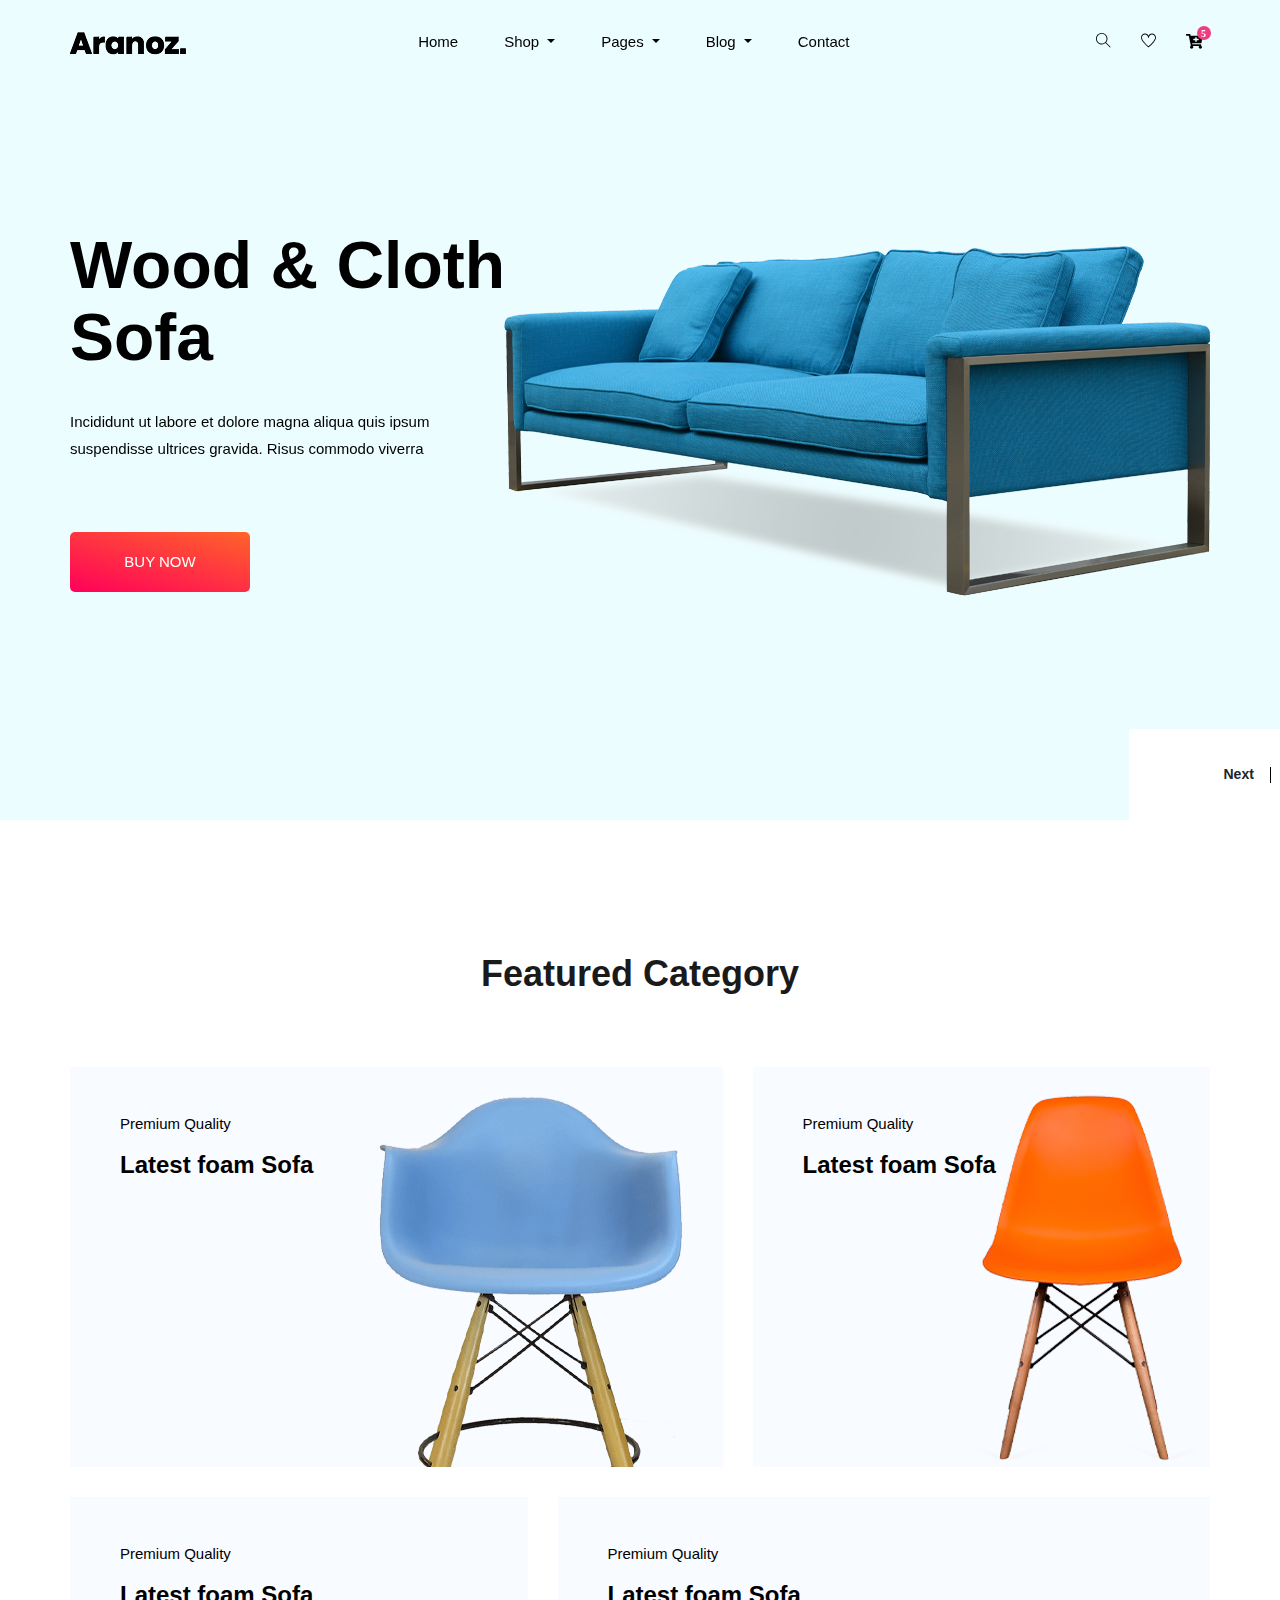
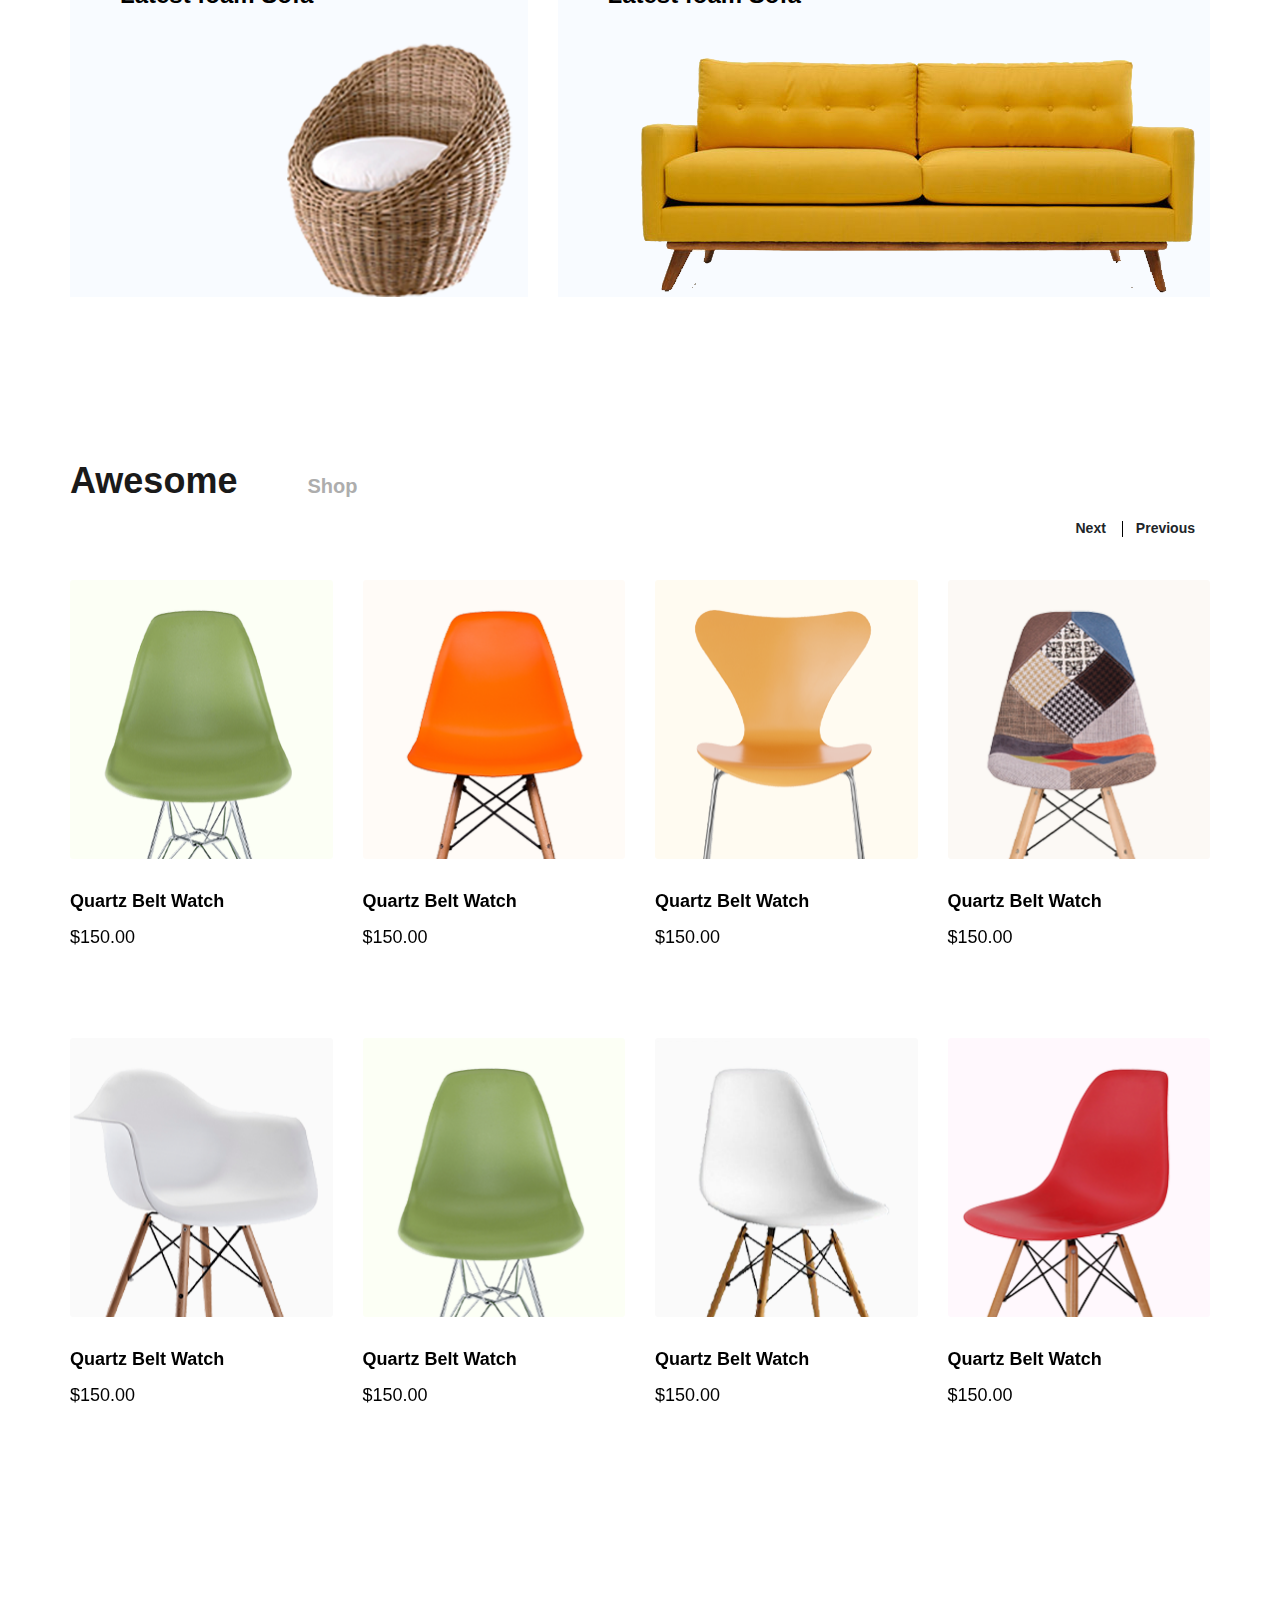
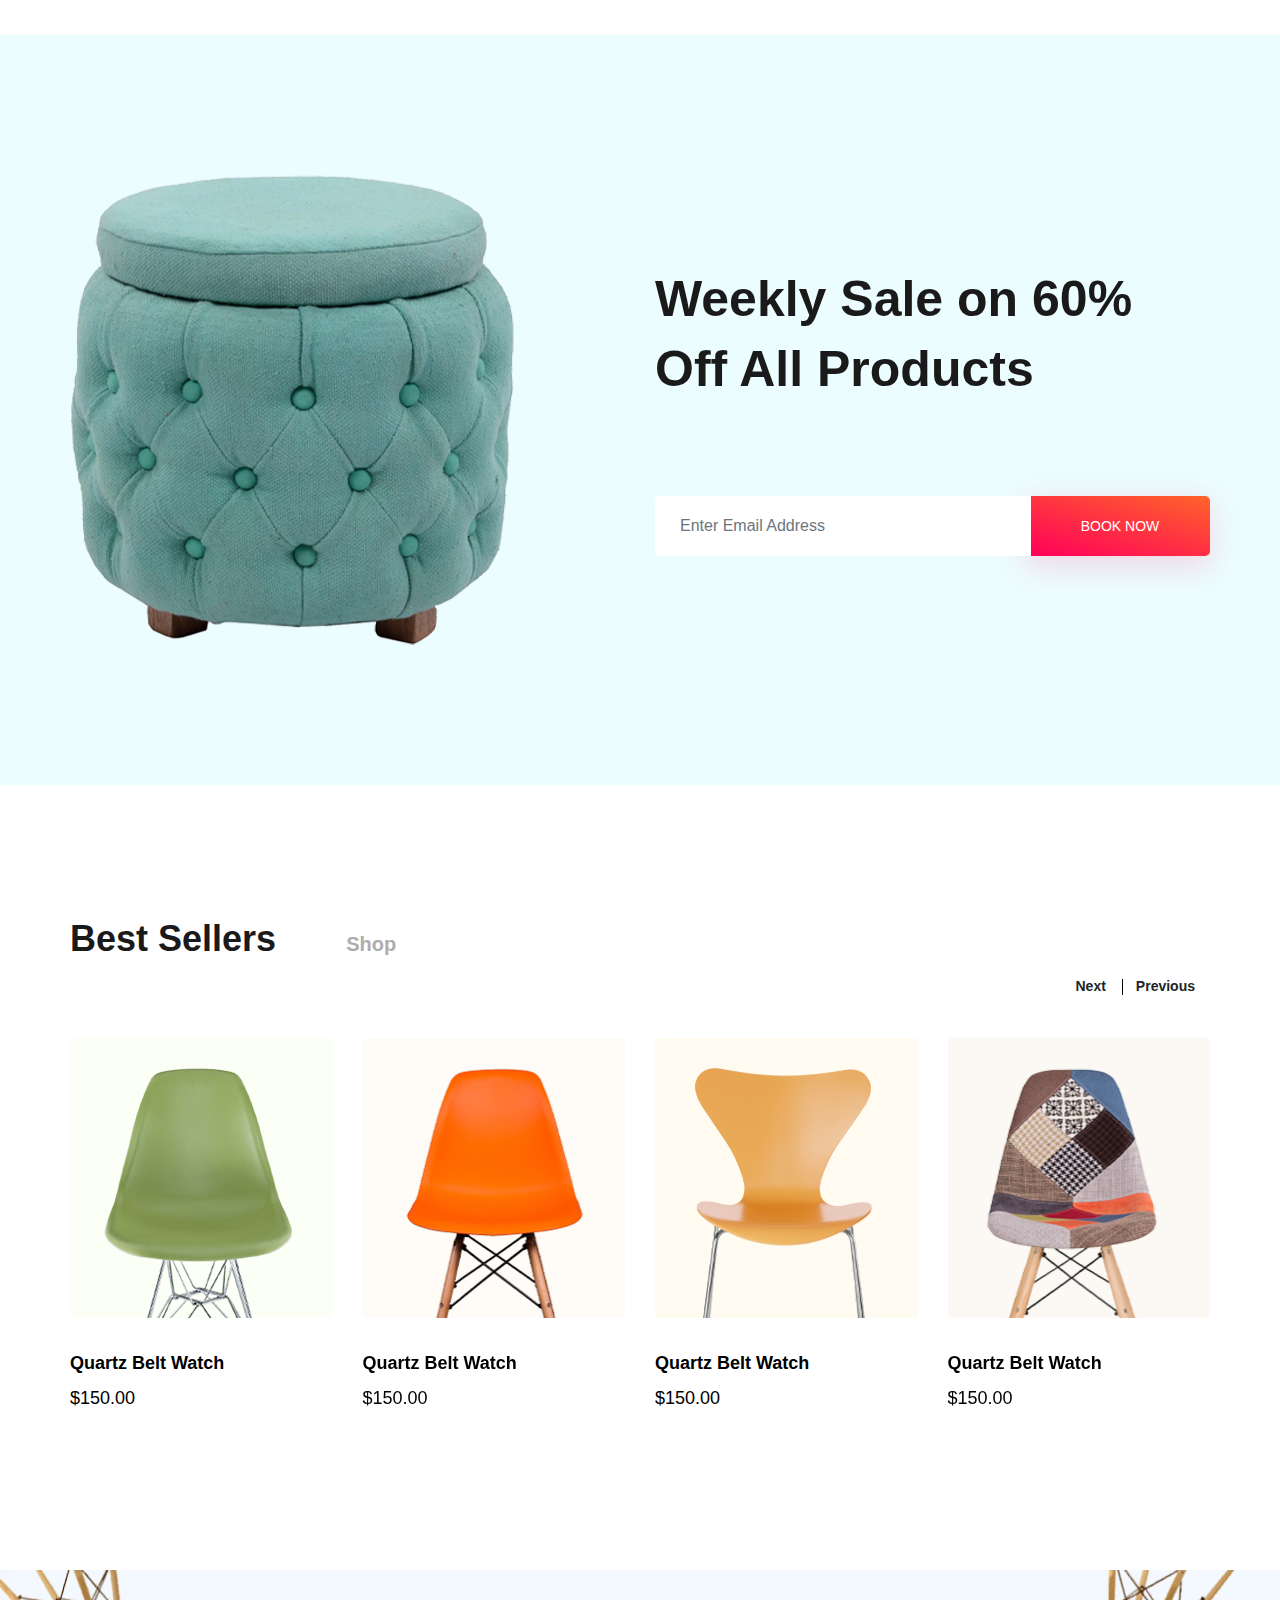
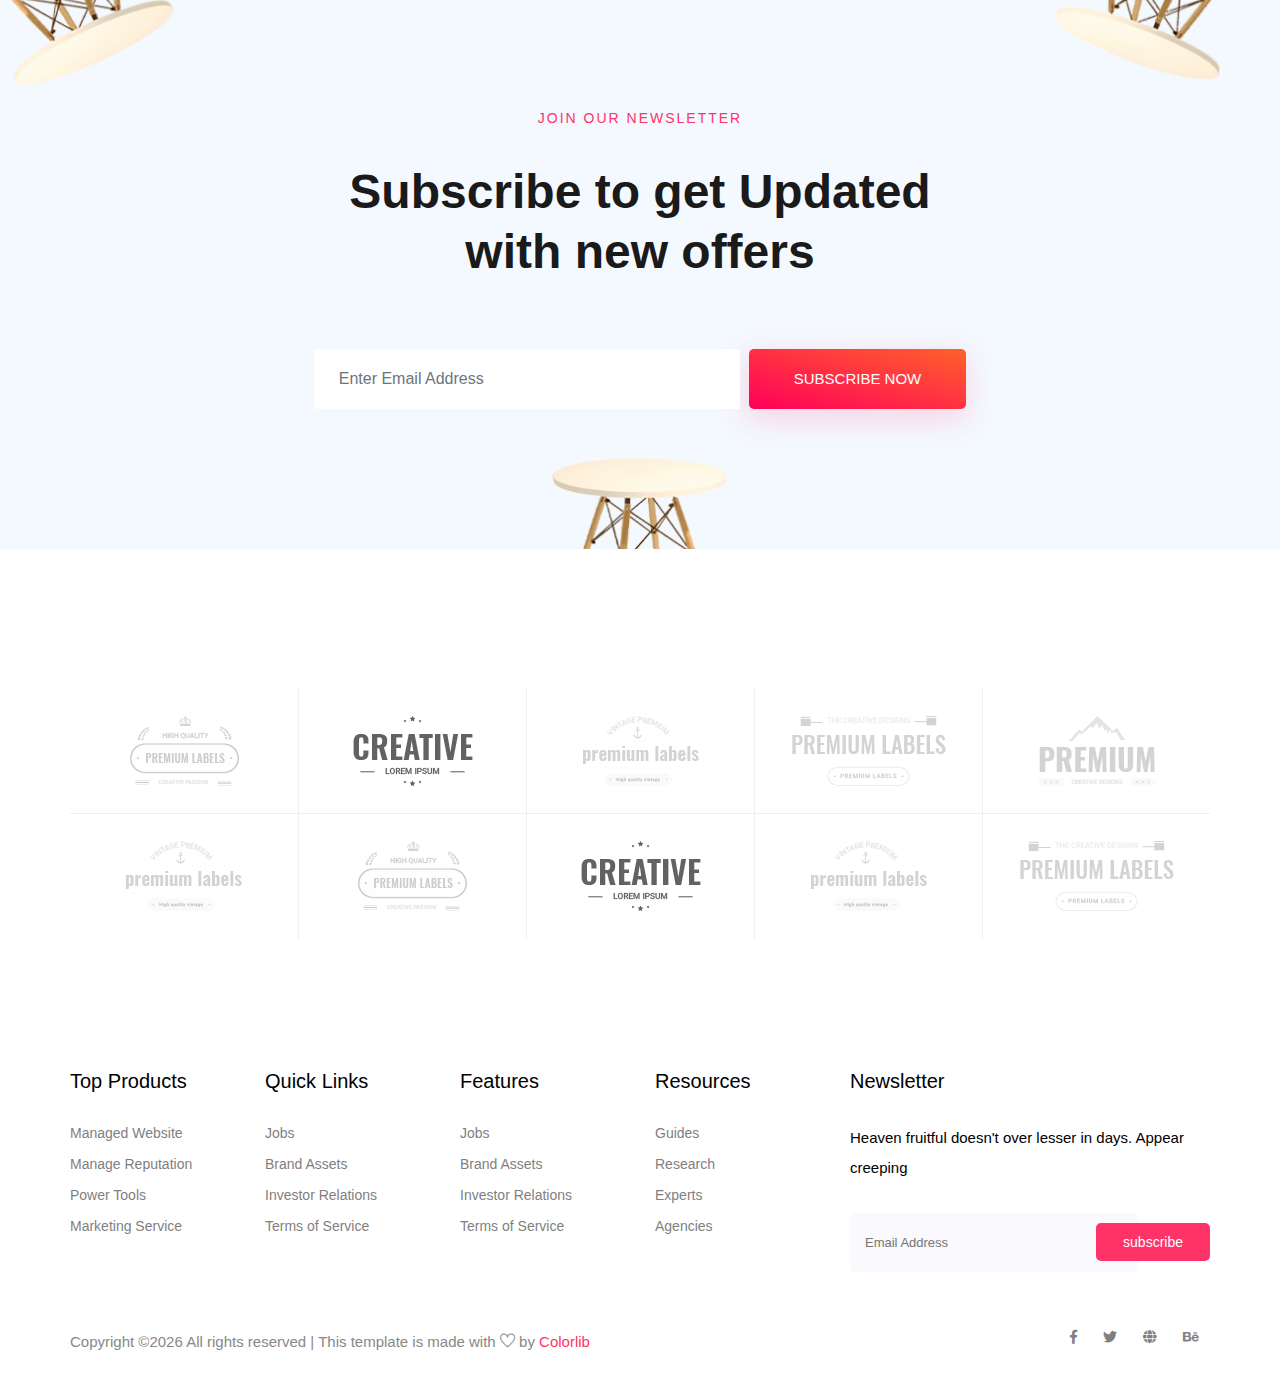
<file: index.html>
<!DOCTYPE html>
<html>
<head>
	<title></title>
	<meta charset="utf-8">
    <meta name="viewport" content="width=device-width, initial-scale=1, shrink-to-fit=no">
    <title>aranoz</title>
    <link rel="icon" href="img/favicon.png">
    <!-- Bootstrap CSS -->
    <link rel="stylesheet" href="css/bootstrap.min.css">
    <!-- animate CSS -->
    <link rel="stylesheet" href="css/animate.css">
    <!-- owl carousel CSS -->
    <link rel="stylesheet" href="css/owl.carousel.min.css">
    <!-- font awesome CSS -->
    <link rel="stylesheet" href="css/all.css">
    <!-- flaticon CSS -->
    <link rel="stylesheet" href="css/flaticon.css">
    <link rel="stylesheet" href="css/themify-icons.css">
    <!-- font awesome CSS -->
    <link rel="stylesheet" href="css/magnific-popup.css">
    <!-- swiper CSS -->
    <link rel="stylesheet" href="css/slick.css">
    <link rel="stylesheet" type="text/css" href="style.css">
</head>
<body>

	<div class="header"> 
		<header class="main_menu home_menu">
        <div class="container">
            <div class="row align-items-center">
                <div class="col-lg-12">
                    <nav class="navbar navbar-expand-lg navbar-light">
                        <a class="navbar-brand" href="index.html"> <img src="img/logo.png" alt="logo"> </a>
                        <button class="navbar-toggler" type="button" data-toggle="collapse"
                            data-target="#navbarSupportedContent" aria-controls="navbarSupportedContent"
                            aria-expanded="false" aria-label="Toggle navigation">
                            <span class="menu_icon"><i class="fas fa-bars"></i></span>
                        </button>

                        <div class="collapse navbar-collapse main-menu-item" id="navbarSupportedContent">
                            <ul class="navbar-nav">
                                <li cl
                                ass="nav-item">
                                    <a class="nav-link" href="index.html">Home</a>
                                </li>
                                <li class="nav-item dropdown">
                                    <a class="nav-link dropdown-toggle" href="blog.html" id="navbarDropdown_1"
                                        role="button" data-toggle="dropdown" aria-haspopup="true" aria-expanded="false">
                                        Shop
                                    </a>
                                    <div class="dropdown-menu" aria-labelledby="navbarDropdown_1">
                                        <a class="dropdown-item" href="category.html"> shop category</a>
                                        <a class="dropdown-item" href="single-product.html">product details</a>
                                        
                                    </div>
                                </li>
                                <li class="nav-item dropdown">
                                    <a class="nav-link dropdown-toggle" href="blog.html" id="navbarDropdown_3"
                                        role="button" data-toggle="dropdown" aria-haspopup="true" aria-expanded="false">
                                        pages
                                    </a>
                                    <div class="dropdown-menu" aria-labelledby="navbarDropdown_2">
                                        <a class="dropdown-item" href="login.html"> login</a>
                                        <a class="dropdown-item" href="tracking.html">tracking</a>
                                        <a class="dropdown-item" href="checkout.html">product checkout</a>
                                        <a class="dropdown-item" href="cart.html">shopping cart</a>
                                        <a class="dropdown-item" href="confirmation.html">confirmation</a>
                                        <a class="dropdown-item" href="elements.html">elements</a>
                                    </div>
                                </li>
                                <li class="nav-item dropdown">
                                    <a class="nav-link dropdown-toggle" href="blog.html" id="navbarDropdown_2"
                                        role="button" data-toggle="dropdown" aria-haspopup="true" aria-expanded="false">
                                        blog
                                    </a>
                                    <div class="dropdown-menu" aria-labelledby="navbarDropdown_2">
                                        <a class="dropdown-item" href="blog.html"> blog</a>
                                        <a class="dropdown-item" href="single-blog.html">Single blog</a>
                                    </div>
                                </li>
                                
                                <li class="nav-item">
                                    <a class="nav-link" href="contact.html">Contact</a>
                                </li>
                            </ul>
                        </div>
                        <div class="hearer_icon d-flex">
                            <a id="search_1" href="javascript:void(0)"><i class="ti-search"></i></a>
                            <a href=""><i class="ti-heart"></i></a>
                            <div class="dropdown cart">
                                <a class="dropdown-toggle" href="#" id="navbarDropdown3" role="button"
                                    data-toggle="dropdown" aria-haspopup="true" aria-expanded="false">
                                    <i class="fas fa-cart-plus"></i>
                                </a>
                                <!-- <div class="dropdown-menu" aria-labelledby="navbarDropdown">
                                    <div class="single_product">
    
                                    </div>
                                </div> -->
                                
                            </div>
                        </div>
                    </nav>
                </div>
            </div>
        </div>
        <div class="search_input" id="search_input_box">
            <div class="container ">
                <form class="d-flex justify-content-between search-inner">
                    <input type="text" class="form-control" id="search_input" placeholder="Search Here">
                    <button type="submit" class="btn"></button>
                    <span class="ti-close" id="close_search" title="Close Search"></span>
                </form>
            </div>
        </div>
    </header>
	</div>

	<div class="slider">
		<section class="banner_part">
        <div class="container">
            <div class="row align-items-center">
                <div class="col-lg-12">
                    <div class="banner_slider owl-carousel">
                        <div class="single_banner_slider">
                            <div class="row">
                                <div class="col-lg-5 col-md-8">
                                    <div class="banner_text">
                                        <div class="banner_text_iner">
                                            <h1>Wood & Cloth
                                                Sofa</h1>
                                            <p>Incididunt ut labore et dolore magna aliqua quis ipsum
                                                suspendisse ultrices gravida. Risus commodo viverra</p>
                                            <a href="#" class="btn_2">buy now</a>
                                        </div>
                                    </div>
                                </div>
                                <div class="banner_img d-none d-lg-block">
                                    <img src="img/banner_img.png" alt="">
                                </div>
                            </div>
                        </div><div class="single_banner_slider">
                            <div class="row">
                                <div class="col-lg-5 col-md-8">
                                    <div class="banner_text">
                                        <div class="banner_text_iner">
                                            <h1>Cloth & Wood
                                                Sofa</h1>
                                            <p>Incididunt ut labore et dolore magna aliqua quis ipsum
                                                suspendisse ultrices gravida. Risus commodo viverra</p>
                                            <a href="#" class="btn_2">buy now</a>
                                        </div>
                                    </div>
                                </div>
                                <div class="banner_img d-none d-lg-block">
                                    <img src="img/banner_img.png" alt="">
                                </div>
                            </div>
                        </div><div class="single_banner_slider">
                            <div class="row">
                                <div class="col-lg-5 col-md-8">
                                    <div class="banner_text">
                                        <div class="banner_text_iner">
                                            <h1>Wood & Cloth
                                                Sofa</h1>
                                            <p>Incididunt ut labore et dolore magna aliqua quis ipsum
                                                suspendisse ultrices gravida. Risus commodo viverra</p>
                                            <a href="#" class="btn_2">buy now</a>
                                        </div>
                                    </div>
                                </div>
                                <div class="banner_img d-none d-lg-block">
                                    <img src="img/banner_img.png" alt="">
                                </div>
                            </div>
                        </div>
                        <!-- <div class="single_banner_slider">
                            <div class="row">
                                <div class="col-lg-5 col-md-8">
                                    <div class="banner_text">
                                        <div class="banner_text_iner">
                                            <h1>Cloth $ Wood Sofa</h1>
                                            <p>Incididunt ut labore et dolore magna aliqua quis ipsum
                                                suspendisse ultrices gravida. Risus commodo viverra</p>
                                            <a href="#" class="btn_2">buy now</a>
                                        </div>
                                    </div>
                                </div>
                                <div class="banner_img d-none d-lg-block">
                                    <img src="img/banner_img.png" alt="">
                                </div>
                            </div>
                        </div> -->
                    </div>
                    <div class="slider-counter"></div>
                </div>
            </div>
        </div>
    </section>
	</div>	
	<div class="contant">
		
		<section class="feature_part padding_top">
        <div class="container">
            <div class="row justify-content-center">
                <div class="col-lg-8">
                    <div class="section_tittle text-center">
                        <h2>Featured Category</h2>
                    </div>
                </div>
            </div>
            <div class="row align-items-center justify-content-between">
                <div class="col-lg-7 col-sm-6">
                    <div class="single_feature_post_text">
                        <p>Premium Quality</p>
                        <h3>Latest foam Sofa</h3>
                        <a href="#" class="feature_btn">EXPLORE NOW <i class="fas fa-play"></i></a>
                        <img src="img/feature/feature_1.png" alt="">
                    </div>
                </div>
                <div class="col-lg-5 col-sm-6">
                    <div class="single_feature_post_text">
                        <p>Premium Quality</p>
                        <h3>Latest foam Sofa</h3>
                        <a href="#" class="feature_btn">EXPLORE NOW <i class="fas fa-play"></i></a>
                        <img src="img/feature/feature_2.png" alt="">
                    </div>
                </div>
                <div class="col-lg-5 col-sm-6">
                    <div class="single_feature_post_text">
                        <p>Premium Quality</p>
                        <h3>Latest foam Sofa</h3>
                        <a href="#" class="feature_btn">EXPLORE NOW <i class="fas fa-play"></i></a>
                        <img src="img/feature/feature_3.png" alt="">
                    </div>
                </div>
                <div class="col-lg-7 col-sm-6">
                    <div class="single_feature_post_text">
                        <p>Premium Quality</p>
                        <h3>Latest foam Sofa</h3>
                        <a href="#" class="feature_btn">EXPLORE NOW <i class="fas fa-play"></i></a>
                        <img src="img/feature/feature_4.png" alt="">
                    </div>
                </div>
            </div>
        </div>
    </section>
    <section class="product_list section_padding">
        <div class="container">
            <div class="row justify-content-center">
                <div class="col-lg-12">
                    <div class="section_tittle text-center">
                        <h2>awesome <span>shop</span></h2>
                    </div>
                </div>
            </div>
            <div class="row">
                <div class="col-lg-12">
                    <div class="product_list_slider owl-carousel">
                        <div class="single_product_list_slider">
                            <div class="row align-items-center justify-content-between">
                                <div class="col-lg-3 col-sm-6">
                                    <div class="single_product_item">
                                        <img src="img/product/product_1.png" alt="">
                                        <div class="single_product_text">
                                            <h4>Quartz Belt Watch</h4>
                                            <h3>$150.00</h3>
                                            <a href="#" class="add_cart">+ add to cart<i class="ti-heart"></i></a>
                                        </div>
                                    </div>
                                </div>
                                <div class="col-lg-3 col-sm-6">
                                    <div class="single_product_item">
                                        <img src="img/product/product_2.png" alt="">
                                        <div class="single_product_text">
                                            <h4>Quartz Belt Watch</h4>
                                            <h3>$150.00</h3>
                                            <a href="#" class="add_cart">+ add to cart<i class="ti-heart"></i></a>
                                        </div>
                                    </div>
                                </div>
                                <div class="col-lg-3 col-sm-6">
                                    <div class="single_product_item">
                                        <img src="img/product/product_3.png" alt="">
                                        <div class="single_product_text">
                                            <h4>Quartz Belt Watch</h4>
                                            <h3>$150.00</h3>
                                            <a href="#" class="add_cart">+ add to cart<i class="ti-heart"></i></a>
                                        </div>
                                    </div>
                                </div>
                                <div class="col-lg-3 col-sm-6">
                                    <div class="single_product_item">
                                        <img src="img/product/product_4.png" alt="">
                                        <div class="single_product_text">
                                            <h4>Quartz Belt Watch</h4>
                                            <h3>$150.00</h3>
                                            <a href="#" class="add_cart">+ add to cart<i class="ti-heart"></i></a>
                                        </div>
                                    </div>
                                </div>
                                <div class="col-lg-3 col-sm-6">
                                    <div class="single_product_item">
                                        <img src="img/product/product_5.png" alt="">
                                        <div class="single_product_text">
                                            <h4>Quartz Belt Watch</h4>
                                            <h3>$150.00</h3>
                                            <a href="#" class="add_cart">+ add to cart<i class="ti-heart"></i></a>
                                        </div>
                                    </div>
                                </div>
                                <div class="col-lg-3 col-sm-6">
                                    <div class="single_product_item">
                                        <img src="img/product/product_6.png" alt="">
                                        <div class="single_product_text">
                                            <h4>Quartz Belt Watch</h4>
                                            <h3>$150.00</h3>
                                            <a href="#" class="add_cart">+ add to cart<i class="ti-heart"></i></a>
                                        </div>
                                    </div>
                                </div>
                                <div class="col-lg-3 col-sm-6">
                                    <div class="single_product_item">
                                        <img src="img/product/product_7.png" alt="">
                                        <div class="single_product_text">
                                            <h4>Quartz Belt Watch</h4>
                                            <h3>$150.00</h3>
                                            <a href="#" class="add_cart">+ add to cart<i class="ti-heart"></i></a>
                                        </div>
                                    </div>
                                </div>
                                <div class="col-lg-3 col-sm-6">
                                    <div class="single_product_item">
                                        <img src="img/product/product_8.png" alt="">
                                        <div class="single_product_text">
                                            <h4>Quartz Belt Watch</h4>
                                            <h3>$150.00</h3>
                                            <a href="#" class="add_cart">+ add to cart<i class="ti-heart"></i></a>
                                        </div>
                                    </div>
                                </div>
                            </div>
                        </div>
                        <div class="single_product_list_slider">
                            <div class="row align-items-center justify-content-between">
                                <div class="col-lg-3 col-sm-6">
                                    <div class="single_product_item">
                                        <img src="img/product/product_1.png" alt="">
                                        <div class="single_product_text">
                                            <h4>Quartz Belt Watch</h4>
                                            <h3>$150.00</h3>
                                            <a href="#" class="add_cart">+ add to cart<i class="ti-heart"></i></a>
                                        </div>
                                    </div>
                                </div>
                                <div class="col-lg-3 col-sm-6">
                                    <div class="single_product_item">
                                        <img src="img/product/product_2.png" alt="">
                                        <div class="single_product_text">
                                            <h4>Quartz Belt Watch</h4>
                                            <h3>$150.00</h3>
                                            <a href="#" class="add_cart">+ add to cart<i class="ti-heart"></i></a>
                                        </div>
                                    </div>
                                </div>
                                <div class="col-lg-3 col-sm-6">
                                    <div class="single_product_item">
                                        <img src="img/product/product_3.png" alt="">
                                        <div class="single_product_text">
                                            <h4>Quartz Belt Watch</h4>
                                            <h3>$150.00</h3>
                                            <a href="#" class="add_cart">+ add to cart<i class="ti-heart"></i></a>
                                        </div>
                                    </div>
                                </div>
                                <div class="col-lg-3 col-sm-6">
                                    <div class="single_product_item">
                                        <img src="img/product/product_4.png" alt="">
                                        <div class="single_product_text">
                                            <h4>Quartz Belt Watch</h4>
                                            <h3>$150.00</h3>
                                            <a href="#" class="add_cart">+ add to cart<i class="ti-heart"></i></a>
                                        </div>
                                    </div>
                                </div>
                                <div class="col-lg-3 col-sm-6">
                                    <div class="single_product_item">
                                        <img src="img/product/product_5.png" alt="">
                                        <div class="single_product_text">
                                            <h4>Quartz Belt Watch</h4>
                                            <h3>$150.00</h3>
                                            <a href="#" class="add_cart">+ add to cart<i class="ti-heart"></i></a>
                                        </div>
                                    </div>
                                </div>
                                <div class="col-lg-3 col-sm-6">
                                    <div class="single_product_item">
                                        <img src="img/product/product_6.png" alt="">
                                        <div class="single_product_text">
                                            <h4>Quartz Belt Watch</h4>
                                            <h3>$150.00</h3>
                                            <a href="#" class="add_cart">+ add to cart<i class="ti-heart"></i></a>
                                        </div>
                                    </div>
                                </div>
                                <div class="col-lg-3 col-sm-6">
                                    <div class="single_product_item">
                                        <img src="img/product/product_7.png" alt="">
                                        <div class="single_product_text">
                                            <h4>Quartz Belt Watch</h4>
                                            <h3>$150.00</h3>
                                            <a href="#" class="add_cart">+ add to cart<i class="ti-heart"></i></a>
                                        </div>
                                    </div>
                                </div>
                                <div class="col-lg-3 col-sm-6">
                                    <div class="single_product_item">
                                        <img src="img/product/product_8.png" alt="">
                                        <div class="single_product_text">
                                            <h4>Quartz Belt Watch</h4>
                                            <h3>$150.00</h3>
                                            <a href="#" class="add_cart">+ add to cart<i class="ti-heart"></i></a>
                                        </div>
                                    </div>
                                </div>
                            </div>
                        </div>
                    </div>
                </div>
            </div>
        </div>
    </section>
    <section class="our_offer section_padding">
        <div class="container">
            <div class="row align-items-center justify-content-between">
                <div class="col-lg-6 col-md-6">
                    <div class="offer_img">
                        <img src="img/offer_img.png" alt="">
                    </div>
                </div>
                <div class="col-lg-6 col-md-6">
                    <div class="offer_text">
                        <h2>Weekly Sale on
                            60% Off All Products</h2>
                        <div class="date_countdown">
                            <div id="timer">
                                <div id="days" class="date"></div>
                                <div id="hours" class="date"></div>
                                <div id="minutes" class="date"></div>
                                <div id="seconds" class="date"></div>
                            </div>
                        </div>
                        <div class="input-group">
                            <input type="text" class="form-control" placeholder="enter email address"
                                aria-label="Recipient's username" aria-describedby="basic-addon2">
                            <div class="input-group-append">
                                <a href="#" class="input-group-text btn_2" id="basic-addon2">book now</a>
                            </div>
                        </div>
                    </div>
                </div>
            </div>
        </div>
    </section>
    <section class="product_list best_seller section_padding">
        <div class="container">
            <div class="row justify-content-center">
                <div class="col-lg-12">
                    <div class="section_tittle text-center">
                        <h2>Best Sellers <span>shop</span></h2>
                    </div>
                </div>
            </div>
            <div class="row align-items-center justify-content-between">
                <div class="col-lg-12">
                    <div class="best_product_slider owl-carousel">
                        <div class="single_product_item">
                            <img src="img/product/product_1.png" alt="">
                            <div class="single_product_text">
                                <h4>Quartz Belt Watch</h4>
                                <h3>$150.00</h3>
                            </div>
                        </div>
                        <div class="single_product_item">
                            <img src="img/product/product_2.png" alt="">
                            <div class="single_product_text">
                                <h4>Quartz Belt Watch</h4>
                                <h3>$150.00</h3>
                            </div>
                        </div>
                        <div class="single_product_item">
                            <img src="img/product/product_3.png" alt="">
                            <div class="single_product_text">
                                <h4>Quartz Belt Watch</h4>
                                <h3>$150.00</h3>
                            </div>
                        </div>
                        <div class="single_product_item">
                            <img src="img/product/product_4.png" alt="">
                            <div class="single_product_text">
                                <h4>Quartz Belt Watch</h4>
                                <h3>$150.00</h3>
                            </div>
                        </div>
                        <div class="single_product_item">
                            <img src="img/product/product_5.png" alt="">
                            <div class="single_product_text">
                                <h4>Quartz Belt Watch</h4>
                                <h3>$150.00</h3>
                            </div>
                        </div>
                    </div>
                </div>
            </div>
        </div>
    </section>
    <section class="subscribe_area section_padding">
        <div class="container">
            <div class="row justify-content-center">
                <div class="col-lg-7">
                    <div class="subscribe_area_text text-center">
                        <h5>Join Our Newsletter</h5>
                        <h2>Subscribe to get Updated
                            with new offers</h2>
                        <div class="input-group">
                            <input type="text" class="form-control" placeholder="enter email address"
                                aria-label="Recipient's username" aria-describedby="basic-addon2">
                            <div class="input-group-append">
                                <a href="#" class="input-group-text btn_2" id="basic-addon2">subscribe now</a>
                            </div>
                        </div>
                    </div>
                </div>
            </div>
        </div>
    </section>
     <section class="client_logo padding_top">
        <div class="container">
            <div class="row align-items-center">
                <div class="col-lg-12">
                    <div class="single_client_logo">
                        <img src="img/client_logo/client_logo_1.png" alt="">
                    </div>
                    <div class="single_client_logo">
                        <img src="img/client_logo/client_logo_2.png" alt="">
                    </div>
                    <div class="single_client_logo">
                        <img src="img/client_logo/client_logo_3.png" alt="">
                    </div>
                    <div class="single_client_logo">
                        <img src="img/client_logo/client_logo_4.png" alt="">
                    </div>
                    <div class="single_client_logo">
                        <img src="img/client_logo/client_logo_5.png" alt="">
                    </div>
                    <div class="single_client_logo">
                        <img src="img/client_logo/client_logo_3.png" alt="">
                    </div>
                    <div class="single_client_logo">
                        <img src="img/client_logo/client_logo_1.png" alt="">
                    </div>
                    <div class="single_client_logo">
                        <img src="img/client_logo/client_logo_2.png" alt="">
                    </div>
                    <div class="single_client_logo">
                        <img src="img/client_logo/client_logo_3.png" alt="">
                    </div>
                    <div class="single_client_logo">
                        <img src="img/client_logo/client_logo_4.png" alt="">
                    </div>
                </div>
            </div>
        </div>
    </section>
	</div>

	<div class="footer">
		 <footer class="footer_part">
        <div class="container">
            <div class="row justify-content-around">
                <div class="col-sm-6 col-lg-2">
                    <div class="single_footer_part">
                        <h4>Top Products</h4>
                        <ul class="list-unstyled">
                            <li><a href="">Managed Website</a></li>
                            <li><a href="">Manage Reputation</a></li>
                            <li><a href="">Power Tools</a></li>
                            <li><a href="">Marketing Service</a></li>
                        </ul>
                    </div>
                </div>
                <div class="col-sm-6 col-lg-2">
                    <div class="single_footer_part">
                        <h4>Quick Links</h4>
                        <ul class="list-unstyled">
                            <li><a href="">Jobs</a></li>
                            <li><a href="">Brand Assets</a></li>
                            <li><a href="">Investor Relations</a></li>
                            <li><a href="">Terms of Service</a></li>
                        </ul>
                    </div>
                </div>
                <div class="col-sm-6 col-lg-2">
                    <div class="single_footer_part">
                        <h4>Features</h4>
                        <ul class="list-unstyled">
                            <li><a href="">Jobs</a></li>
                            <li><a href="">Brand Assets</a></li>
                            <li><a href="">Investor Relations</a></li>
                            <li><a href="">Terms of Service</a></li>
                        </ul>
                    </div>
                </div>
                <div class="col-sm-6 col-lg-2">
                    <div class="single_footer_part">
                        <h4>Resources</h4>
                        <ul class="list-unstyled">
                            <li><a href="">Guides</a></li>
                            <li><a href="">Research</a></li>
                            <li><a href="">Experts</a></li>
                            <li><a href="">Agencies</a></li>
                        </ul>
                    </div>
                </div>
                <div class="col-sm-6 col-lg-4">
                    <div class="single_footer_part">
                        <h4>Newsletter</h4>
                        <p>Heaven fruitful doesn't over lesser in days. Appear creeping
                        </p>
                        <div id="mc_embed_signup">
                            <form target="_blank"
                                action="https://spondonit.us12.list-manage.com/subscribe/post?u=1462626880ade1ac87bd9c93a&amp;id=92a4423d01"
                                method="get" class="subscribe_form relative mail_part">
                                <input type="email" name="email" id="newsletter-form-email" placeholder="Email Address"
                                    class="placeholder hide-on-focus" onFocus="this.placeholder = ''"
                                    onblur="this.placeholder = ' Email Address '">
                                <button type="submit" name="submit" id="newsletter-submit"
                                    class="email_icon newsletter-submit button-contactForm">subscribe</button>
                                <div class="mt-10 info"></div>
                            </form>
                        </div>
                    </div>
                </div>
            </div>
            
        </div>
        <div class="copyright_part">
            <div class="container">
                <div class="row">
                    <div class="col-lg-8">
                        <div class="copyright_text">
                            <P><!-- Link back to Colorlib can't be removed. Template is licensed under CC BY 3.0. -->
Copyright &copy;<script>document.write(new Date().getFullYear());</script> All rights reserved | This template is made with <i class="ti-heart" aria-hidden="true"></i> by <a href="https://colorlib.com" target="_blank">Colorlib</a>
<!-- Link back to Colorlib can't be removed. Template is licensed under CC BY 3.0. --></P>
                        </div>
                    </div>
                    <div class="col-lg-4">
                        <div class="footer_icon social_icon">
                            <ul class="list-unstyled">
                                <li><a href="#" class="single_social_icon"><i class="fab fa-facebook-f"></i></a></li>
                                <li><a href="#" class="single_social_icon"><i class="fab fa-twitter"></i></a></li>
                                <li><a href="#" class="single_social_icon"><i class="fas fa-globe"></i></a></li>
                                <li><a href="#" class="single_social_icon"><i class="fab fa-behance"></i></a></li>
                            </ul>
                        </div>
                    </div>
                </div>
            </div>
        </div>
    </footer>
	</div>
	<script src="js/jquery-1.12.1.min.js"></script>
    <!-- popper js -->
    <script src="js/popper.min.js"></script>
    <!-- bootstrap js -->
    <script src="js/bootstrap.min.js"></script>
    <!-- easing js -->
    <script src="js/jquery.magnific-popup.js"></script>
    <!-- swiper js -->
    <script src="js/swiper.min.js"></script>
    <!-- swiper js -->
    <script src="js/masonry.pkgd.js"></script>
    <!-- particles js -->
    <script src="js/owl.carousel.min.js"></script>
    <script src="js/jquery.nice-select.min.js"></script>
    <!-- slick js -->
    <script src="js/slick.min.js"></script>
    <script src="js/jquery.counterup.min.js"></script>
    <script src="js/waypoints.min.js"></script>
    <script src="js/contact.js"></script>
    <script src="js/jquery.ajaxchimp.min.js"></script>
    <script src="js/jquery.form.js"></script>
    <script src="js/jquery.validate.min.js"></script>
    <script src="js/mail-script.js"></script>
    <!-- custom js -->
    <script src="js/custom.js"></script>
</body>
</html>
</file>
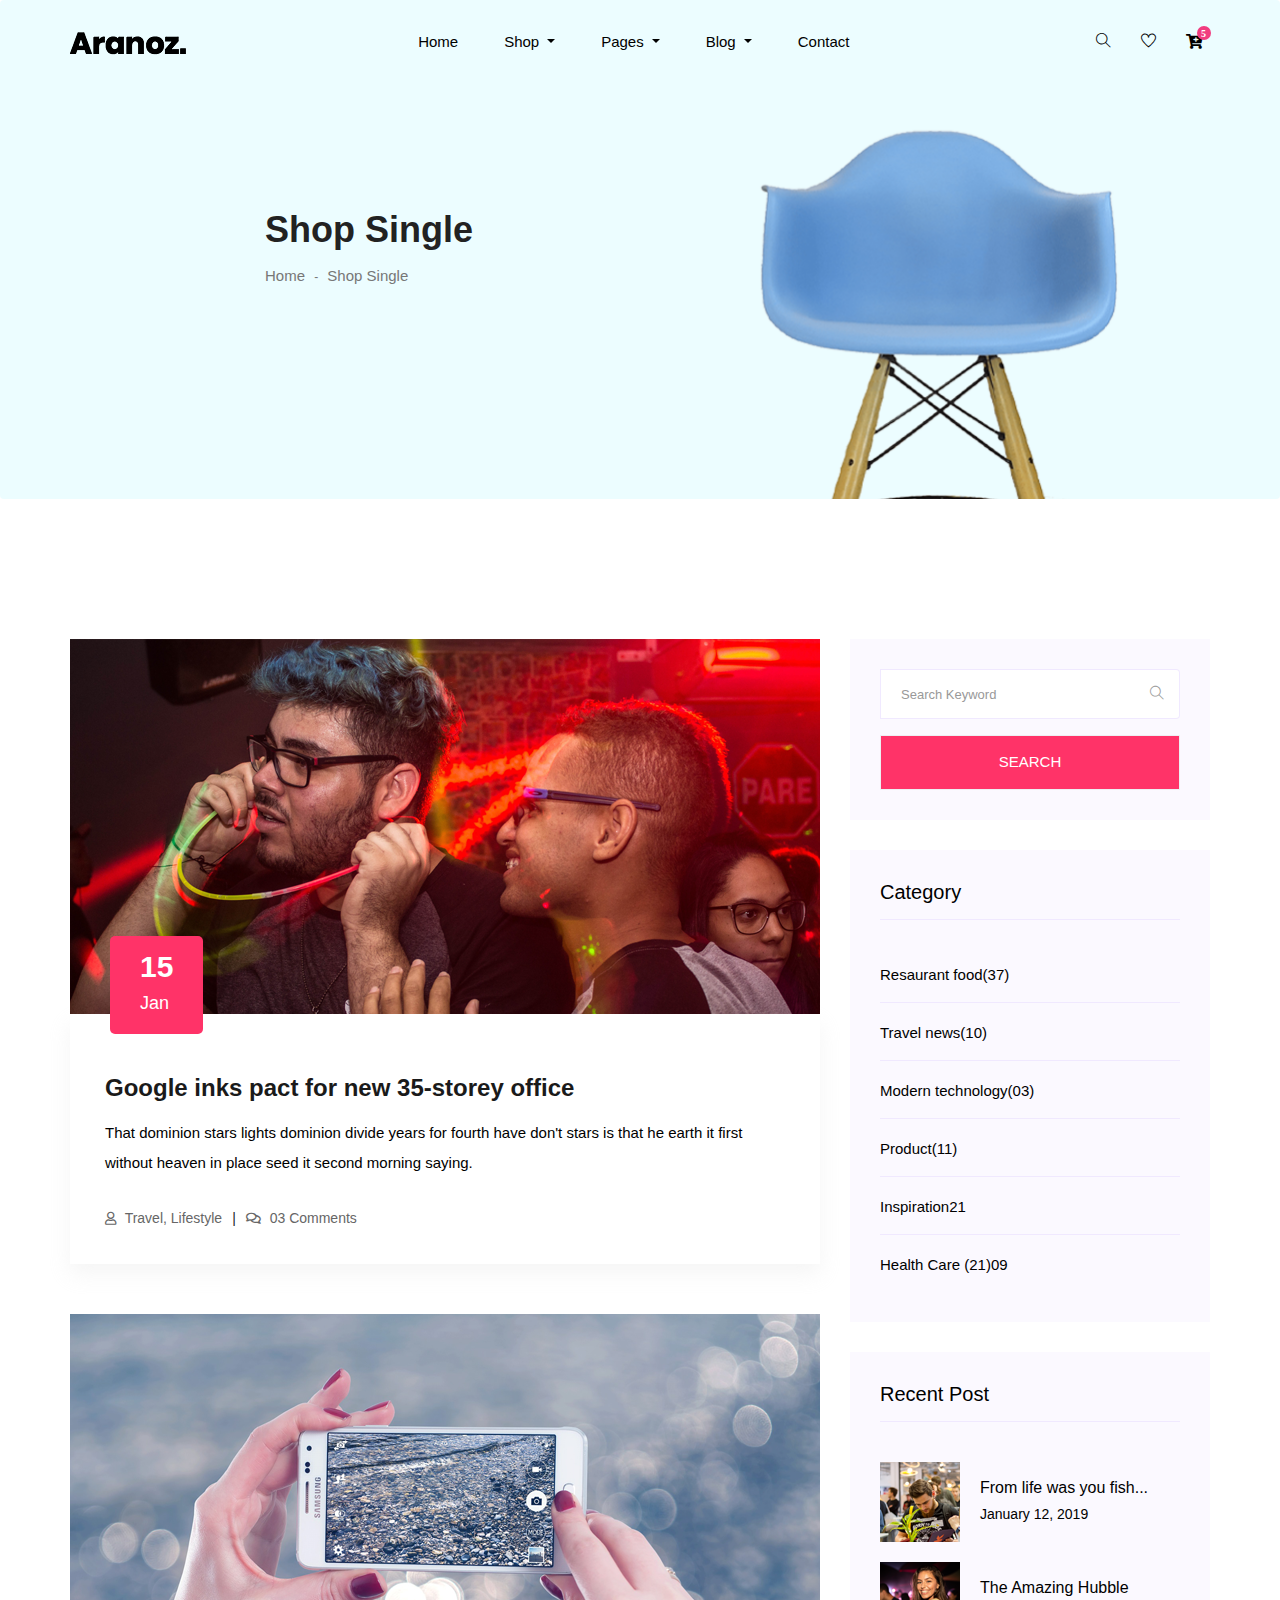
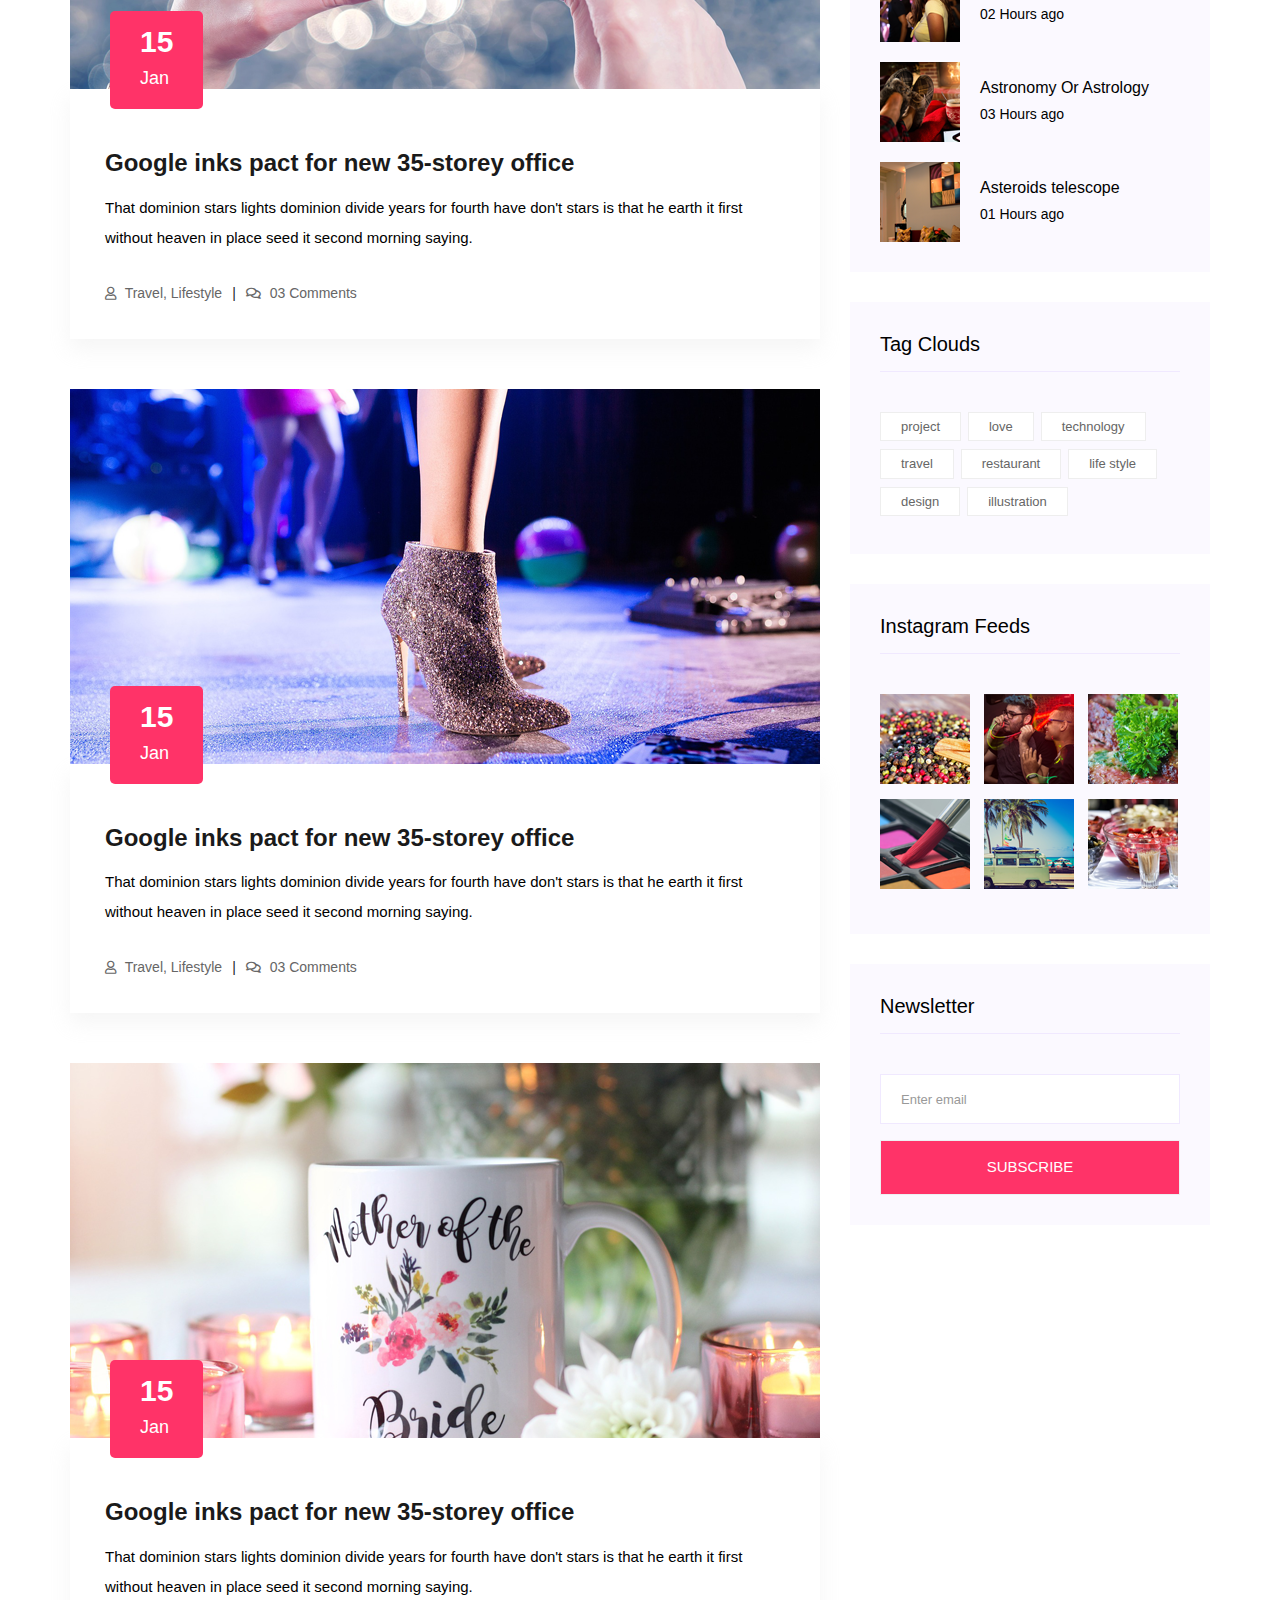
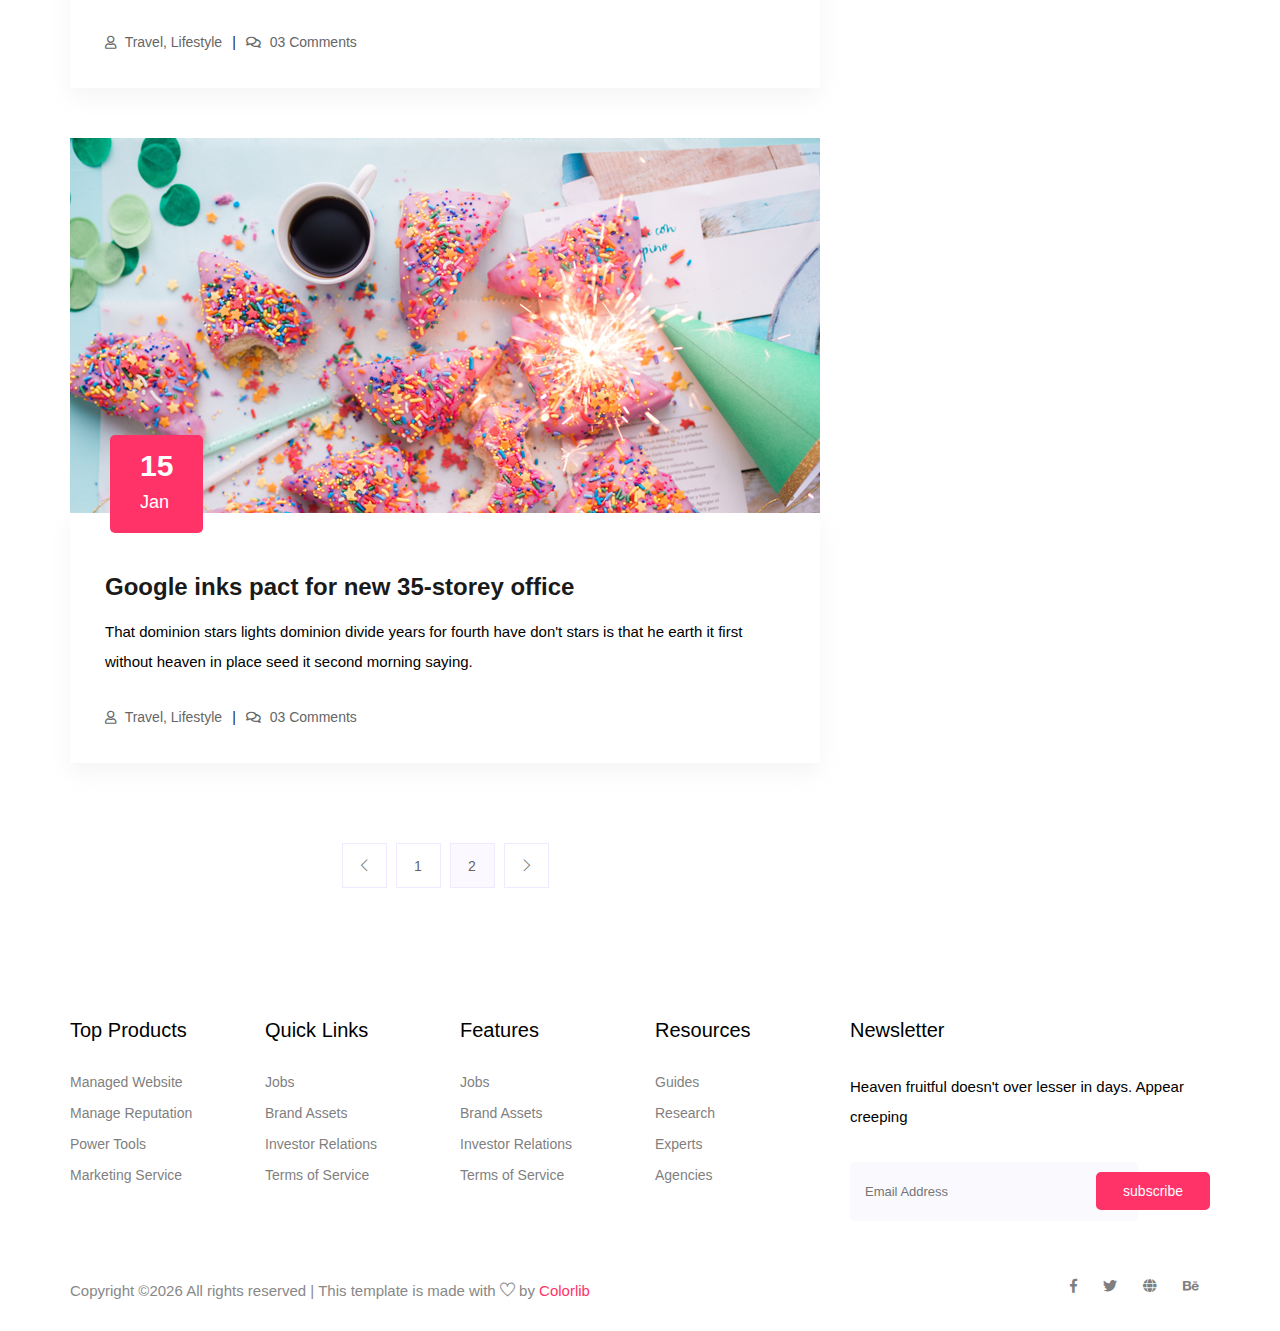
<file: blog.html>
<!DOCTYPE html>
<html>
<head>
	<title></title>
	<meta charset="utf-8">
    <meta name="viewport" content="width=device-width, initial-scale=1, shrink-to-fit=no">
    <title>aranoz</title>
    <link rel="icon" href="img/favicon.png">
    <!-- Bootstrap CSS -->
    <link rel="stylesheet" href="css/bootstrap.min.css">
    <!-- animate CSS -->
    <link rel="stylesheet" href="css/animate.css">
    <!-- owl carousel CSS -->
    <link rel="stylesheet" href="css/owl.carousel.min.css">
    <!-- font awesome CSS -->
    <link rel="stylesheet" href="css/all.css">
    <!-- flaticon CSS -->
    <link rel="stylesheet" href="css/flaticon.css">
    <link rel="stylesheet" href="css/themify-icons.css">
    <!-- font awesome CSS -->
    <link rel="stylesheet" href="css/magnific-popup.css">
    <!-- swiper CSS -->
    <link rel="stylesheet" href="css/slick.css">
    <!-- style CSS -->
    <link rel="stylesheet" type="text/css" href="style.css">
</head>
<body>

	<div class="header">
		<header class="main_menu home_menu">
        <div class="container">
            <div class="row align-items-center">
                <div class="col-lg-12">
                    <nav class="navbar navbar-expand-lg navbar-light">
                        <a class="navbar-brand" href="index.html"> <img src="img/logo.png" alt="logo"> </a>
                        <button class="navbar-toggler" type="button" data-toggle="collapse"
                            data-target="#navbarSupportedContent" aria-controls="navbarSupportedContent"
                            aria-expanded="false" aria-label="Toggle navigation">
                            <span class="menu_icon"><i class="fas fa-bars"></i></span>
                        </button>

                        <div class="collapse navbar-collapse main-menu-item" id="navbarSupportedContent">
                            <ul class="navbar-nav">
                                <li class="nav-item">
                                    <a class="nav-link" href="index.html">Home</a>
                                </li>
                                <li class="nav-item dropdown">
                                    <a class="nav-link dropdown-toggle" href="blog.html" id="navbarDropdown_1"
                                        role="button" data-toggle="dropdown" aria-haspopup="true" aria-expanded="false">
                                        Shop
                                    </a>
                                    <div class="dropdown-menu" aria-labelledby="navbarDropdown_1">
                                        <a class="dropdown-item" href="category.html"> shop category</a>
                                        <a class="dropdown-item" href="single-product.html">product details</a>
                                        
                                    </div>
                                </li>
                                <li class="nav-item dropdown">
                                    <a class="nav-link dropdown-toggle" href="blog.html" id="navbarDropdown_3"
                                        role="button" data-toggle="dropdown" aria-haspopup="true" aria-expanded="false">
                                        pages
                                    </a>
                                    <div class="dropdown-menu" aria-labelledby="navbarDropdown_2">
                                        <a class="dropdown-item" href="login.html"> login</a>
                                        <a class="dropdown-item" href="tracking.html">tracking</a>
                                        <a class="dropdown-item" href="checkout.html">product checkout</a>
                                        <a class="dropdown-item" href="cart.html">shopping cart</a>
                                        <a class="dropdown-item" href="confirmation.html">confirmation</a>
                                        <a class="dropdown-item" href="elements.html">elements</a>
                                    </div>
                                </li>
                                <li class="nav-item dropdown">
                                    <a class="nav-link dropdown-toggle" href="blog.html" id="navbarDropdown_2"
                                        role="button" data-toggle="dropdown" aria-haspopup="true" aria-expanded="false">
                                        blog
                                    </a>
                                    <div class="dropdown-menu" aria-labelledby="navbarDropdown_2">
                                        <a class="dropdown-item" href="blog.html"> blog</a>
                                        <a class="dropdown-item" href="single-blog.html">Single blog</a>
                                    </div>
                                </li>
                                
                                <li class="nav-item">
                                    <a class="nav-link" href="contact.html">Contact</a>
                                </li>
                            </ul>
                        </div>
                        <div class="hearer_icon d-flex">
                            <a id="search_1" href="javascript:void(0)"><i class="ti-search"></i></a>
                            <a href=""><i class="ti-heart"></i></a>
                            <div class="dropdown cart">
                                <a class="dropdown-toggle" href="#" id="navbarDropdown3" role="button"
                                    data-toggle="dropdown" aria-haspopup="true" aria-expanded="false">
                                    <i class="fas fa-cart-plus"></i>
                                </a>
                                <!-- <div class="dropdown-menu" aria-labelledby="navbarDropdown">
                                    <div class="single_product">
    
                                    </div>
                                </div> -->
                                
                            </div>
                        </div>
                    </nav>
                </div>
            </div>
        </div>
        <div class="search_input" id="search_input_box">
            <div class="container ">
                <form class="d-flex justify-content-between search-inner">
                    <input type="text" class="form-control" id="search_input" placeholder="Search Here">
                    <button type="submit" class="btn"></button>
                    <span class="ti-close" id="close_search" title="Close Search"></span>
                </form>
            </div>
        </div>
    </header>
	</div>

	<div class="slider1">
		<section class="breadcrumb breadcrumb_bg">
        <div class="container">
            <div class="row justify-content-center">
                <div class="col-lg-8">
                    <div class="breadcrumb_iner">
                        <div class="breadcrumb_iner_item">
                            <h2>Shop Single</h2>
                            <p>Home <span>-</span> Shop Single</p>
                        </div>
                    </div>
                </div>
            </div>
        </div>
    </section>
	</div>

	<div class="contant9">
		<section class="blog_area padding_top">
        <div class="container">
            <div class="row">
                <div class="col-lg-8 mb-5 mb-lg-0">
                    <div class="blog_left_sidebar">
                        <article class="blog_item">
                            <div class="blog_item_img">
                                <img class="card-img rounded-0" src="img/blog/single_blog_1.png" alt="">
                                <a href="#" class="blog_item_date">
                                    <h3>15</h3>
                                    <p>Jan</p>
                                </a>
                            </div>

                            <div class="blog_details">
                                <a class="d-inline-block" href="single-blog.html">
                                    <h2>Google inks pact for new 35-storey office</h2>
                                </a>
                                <p>That dominion stars lights dominion divide years for fourth have don't stars is that
                                    he earth it first without heaven in place seed it second morning saying.</p>
                                <ul class="blog-info-link">
                                    <li><a href="#"><i class="far fa-user"></i> Travel, Lifestyle</a></li>
                                    <li><a href="#"><i class="far fa-comments"></i> 03 Comments</a></li>
                                </ul>
                            </div>
                        </article>

                        <article class="blog_item">
                            <div class="blog_item_img">
                                <img class="card-img rounded-0" src="img/blog/single_blog_2.png" alt="">
                                <a href="#" class="blog_item_date">
                                    <h3>15</h3>
                                    <p>Jan</p>
                                </a>
                            </div>

                            <div class="blog_details">
                                <a class="d-inline-block" href="single-blog.html">
                                    <h2>Google inks pact for new 35-storey office</h2>
                                </a>
                                <p>That dominion stars lights dominion divide years for fourth have don't stars is that
                                    he earth it first without heaven in place seed it second morning saying.</p>
                                <ul class="blog-info-link">
                                    <li><a href="#"><i class="far fa-user"></i> Travel, Lifestyle</a></li>
                                    <li><a href="#"><i class="far fa-comments"></i> 03 Comments</a></li>
                                </ul>
                            </div>
                        </article>

                        <article class="blog_item">
                            <div class="blog_item_img">
                                <img class="card-img rounded-0" src="img/blog/single_blog_3.png" alt="">
                                <a href="#" class="blog_item_date">
                                    <h3>15</h3>
                                    <p>Jan</p>
                                </a>
                            </div>

                            <div class="blog_details">
                                <a class="d-inline-block" href="single-blog.html">
                                    <h2>Google inks pact for new 35-storey office</h2>
                                </a>
                                <p>That dominion stars lights dominion divide years for fourth have don't stars is that
                                    he earth it first without heaven in place seed it second morning saying.</p>
                                <ul class="blog-info-link">
                                    <li><a href="#"><i class="far fa-user"></i> Travel, Lifestyle</a></li>
                                    <li><a href="#"><i class="far fa-comments"></i> 03 Comments</a></li>
                                </ul>
                            </div>
                        </article>

                        <article class="blog_item">
                            <div class="blog_item_img">
                                <img class="card-img rounded-0" src="img/blog/single_blog_4.png" alt="">
                                <a href="#" class="blog_item_date">
                                    <h3>15</h3>
                                    <p>Jan</p>
                                </a>
                            </div>

                            <div class="blog_details">
                                <a class="d-inline-block" href="single-blog.html">
                                    <h2>Google inks pact for new 35-storey office</h2>
                                </a>
                                <p>That dominion stars lights dominion divide years for fourth have don't stars is that
                                    he earth it first without heaven in place seed it second morning saying.</p>
                                <ul class="blog-info-link">
                                    <li><a href="#"><i class="far fa-user"></i> Travel, Lifestyle</a></li>
                                    <li><a href="#"><i class="far fa-comments"></i> 03 Comments</a></li>
                                </ul>
                            </div>
                        </article>

                        <article class="blog_item">
                            <div class="blog_item_img">
                                <img class="card-img rounded-0" src="img/blog/single_blog_5.png" alt="">
                                <a href="#" class="blog_item_date">
                                    <h3>15</h3>
                                    <p>Jan</p>
                                </a>
                            </div>

                            <div class="blog_details">
                                <a class="d-inline-block" href="single-blog.html">
                                    <h2>Google inks pact for new 35-storey office</h2>
                                </a>
                                <p>That dominion stars lights dominion divide years for fourth have don't stars is that
                                    he earth it first without heaven in place seed it second morning saying.</p>
                                <ul class="blog-info-link">
                                    <li><a href="#"><i class="far fa-user"></i> Travel, Lifestyle</a></li>
                                    <li><a href="#"><i class="far fa-comments"></i> 03 Comments</a></li>
                                </ul>
                            </div>
                        </article>

                        <nav class="blog-pagination justify-content-center d-flex">
                            <ul class="pagination">
                                <li class="page-item">
                                    <a href="#" class="page-link" aria-label="Previous">
                                        <i class="ti-angle-left"></i>
                                    </a>
                                </li>
                                <li class="page-item">
                                    <a href="#" class="page-link">1</a>
                                </li>
                                <li class="page-item active">
                                    <a href="#" class="page-link">2</a>
                                </li>
                                <li class="page-item">
                                    <a href="#" class="page-link" aria-label="Next">
                                        <i class="ti-angle-right"></i>
                                    </a>
                                </li>
                            </ul>
                        </nav>
                    </div>
                </div>
                <div class="col-lg-4">
                    <div class="blog_right_sidebar">
                        <aside class="single_sidebar_widget search_widget">
                            <form action="#">
                                <div class="form-group">
                                    <div class="input-group mb-3">
                                        <input type="text" class="form-control" placeholder='Search Keyword'
                                            onfocus="this.placeholder = ''"
                                            onblur="this.placeholder = 'Search Keyword'">
                                        <div class="input-group-append">
                                            <button class="btn" type="button"><i class="ti-search"></i></button>
                                        </div>
                                    </div>
                                </div>
                                <button class="button rounded-0 primary-bg text-white w-100 btn_1"
                                    type="submit">Search</button>
                            </form>
                        </aside>

                        <aside class="single_sidebar_widget post_category_widget">
                            <h4 class="widget_title">Category</h4>
                            <ul class="list cat-list">
                                <li>
                                    <a href="#" class="d-flex">
                                        <p>Resaurant food</p>
                                        <p>(37)</p>
                                    </a>
                                </li>
                                <li>
                                    <a href="#" class="d-flex">
                                        <p>Travel news</p>
                                        <p>(10)</p>
                                    </a>
                                </li>
                                <li>
                                    <a href="#" class="d-flex">
                                        <p>Modern technology</p>
                                        <p>(03)</p>
                                    </a>
                                </li>
                                <li>
                                    <a href="#" class="d-flex">
                                        <p>Product</p>
                                        <p>(11)</p>
                                    </a>
                                </li>
                                <li>
                                    <a href="#" class="d-flex">
                                        <p>Inspiration</p>
                                        <p>21</p>
                                    </a>
                                </li>
                                <li>
                                    <a href="#" class="d-flex">
                                        <p>Health Care (21)</p>
                                        <p>09</p>
                                    </a>
                                </li>
                            </ul>
                        </aside>

                        <aside class="single_sidebar_widget popular_post_widget">
                            <h3 class="widget_title">Recent Post</h3>
                            <div class="media post_item">
                                <img src="img/post/post_1.png" alt="post">
                                <div class="media-body">
                                    <a href="single-blog.html">
                                        <h3>From life was you fish...</h3>
                                    </a>
                                    <p>January 12, 2019</p>
                                </div>
                            </div>
                            <div class="media post_item">
                                <img src="img/post/post_2.png" alt="post">
                                <div class="media-body">
                                    <a href="single-blog.html">
                                        <h3>The Amazing Hubble</h3>
                                    </a>
                                    <p>02 Hours ago</p>
                                </div>
                            </div>
                            <div class="media post_item">
                                <img src="img/post/post_3.png" alt="post">
                                <div class="media-body">
                                    <a href="single-blog.html">
                                        <h3>Astronomy Or Astrology</h3>
                                    </a>
                                    <p>03 Hours ago</p>
                                </div>
                            </div>
                            <div class="media post_item">
                                <img src="img/post/post_4.png" alt="post">
                                <div class="media-body">
                                    <a href="single-blog.html">
                                        <h3>Asteroids telescope</h3>
                                    </a>
                                    <p>01 Hours ago</p>
                                </div>
                            </div>
                        </aside>
                        <aside class="single_sidebar_widget tag_cloud_widget">
                            <h4 class="widget_title">Tag Clouds</h4>
                            <ul class="list">
                                <li>
                                    <a href="#">project</a>
                                </li>
                                <li>
                                    <a href="#">love</a>
                                </li>
                                <li>
                                    <a href="#">technology</a>
                                </li>
                                <li>
                                    <a href="#">travel</a>
                                </li>
                                <li>
                                    <a href="#">restaurant</a>
                                </li>
                                <li>
                                    <a href="#">life style</a>
                                </li>
                                <li>
                                    <a href="#">design</a>
                                </li>
                                <li>
                                    <a href="#">illustration</a>
                                </li>
                            </ul>
                        </aside>


                        <aside class="single_sidebar_widget instagram_feeds">
                            <h4 class="widget_title">Instagram Feeds</h4>
                            <ul class="instagram_row flex-wrap">
                                <li>
                                    <a href="#">
                                        <img class="img-fluid" src="img/post/post_5.png" alt="">
                                    </a>
                                </li>
                                <li>
                                    <a href="#">
                                        <img class="img-fluid" src="img/post/post_6.png" alt="">
                                    </a>
                                </li>
                                <li>
                                    <a href="#">
                                        <img class="img-fluid" src="img/post/post_7.png" alt="">
                                    </a>
                                </li>
                                <li>
                                    <a href="#">
                                        <img class="img-fluid" src="img/post/post_8.png" alt="">
                                    </a>
                                </li>
                                <li>
                                    <a href="#">
                                        <img class="img-fluid" src="img/post/post_9.png" alt="">
                                    </a>
                                </li>
                                <li>
                                    <a href="#">
                                        <img class="img-fluid" src="img/post/post_10.png" alt="">
                                    </a>
                                </li>
                            </ul>
                        </aside>


                        <aside class="single_sidebar_widget newsletter_widget">
                            <h4 class="widget_title">Newsletter</h4>

                            <form action="#">
                                <div class="form-group">
                                    <input type="email" class="form-control" onfocus="this.placeholder = ''"
                                        onblur="this.placeholder = 'Enter email'" placeholder='Enter email' required>
                                </div>
                                <button class="button rounded-0 primary-bg text-white w-100 btn_1"
                                    type="submit">Subscribe</button>
                            </form>
                        </aside>
                    </div>
                </div>
            </div>
        </div>
    </section>
	</div>

	<div class="footer">
		<footer class="footer_part">
        <div class="container">
            <div class="row justify-content-around">
                <div class="col-sm-6 col-lg-2">
                    <div class="single_footer_part">
                        <h4>Top Products</h4>
                        <ul class="list-unstyled">
                            <li><a href="">Managed Website</a></li>
                            <li><a href="">Manage Reputation</a></li>
                            <li><a href="">Power Tools</a></li>
                            <li><a href="">Marketing Service</a></li>
                        </ul>
                    </div>
                </div>
                <div class="col-sm-6 col-lg-2">
                    <div class="single_footer_part">
                        <h4>Quick Links</h4>
                        <ul class="list-unstyled">
                            <li><a href="">Jobs</a></li>
                            <li><a href="">Brand Assets</a></li>
                            <li><a href="">Investor Relations</a></li>
                            <li><a href="">Terms of Service</a></li>
                        </ul>
                    </div>
                </div>
                <div class="col-sm-6 col-lg-2">
                    <div class="single_footer_part">
                        <h4>Features</h4>
                        <ul class="list-unstyled">
                            <li><a href="">Jobs</a></li>
                            <li><a href="">Brand Assets</a></li>
                            <li><a href="">Investor Relations</a></li>
                            <li><a href="">Terms of Service</a></li>
                        </ul>
                    </div>
                </div>
                <div class="col-sm-6 col-lg-2">
                    <div class="single_footer_part">
                        <h4>Resources</h4>
                        <ul class="list-unstyled">
                            <li><a href="">Guides</a></li>
                            <li><a href="">Research</a></li>
                            <li><a href="">Experts</a></li>
                            <li><a href="">Agencies</a></li>
                        </ul>
                    </div>
                </div>
                <div class="col-sm-6 col-lg-4">
                    <div class="single_footer_part">
                        <h4>Newsletter</h4>
                        <p>Heaven fruitful doesn't over lesser in days. Appear creeping
                        </p>
                        <div id="mc_embed_signup">
                            <form target="_blank"
                                action="https://spondonit.us12.list-manage.com/subscribe/post?u=1462626880ade1ac87bd9c93a&amp;id=92a4423d01"
                                method="get" class="subscribe_form relative mail_part">
                                <input type="email" name="email" id="newsletter-form-email" placeholder="Email Address"
                                    class="placeholder hide-on-focus" onfocus="this.placeholder = ''"
                                    onblur="this.placeholder = ' Email Address '">
                                <button type="submit" name="submit" id="newsletter-submit"
                                    class="email_icon newsletter-submit button-contactForm">subscribe</button>
                                <div class="mt-10 info"></div>
                            </form>
                        </div>
                    </div>
                </div>
            </div>

        </div>
        <div class="copyright_part">
            <div class="container">
                <div class="row">
                    <div class="col-lg-8">
                        <div class="copyright_text">
                            <P><!-- Link back to Colorlib can't be removed. Template is licensed under CC BY 3.0. -->
Copyright &copy;<script>document.write(new Date().getFullYear());</script> All rights reserved | This template is made with <i class="ti-heart" aria-hidden="true"></i> by <a href="https://colorlib.com" target="_blank">Colorlib</a>
<!-- Link back to Colorlib can't be removed. Template is licensed under CC BY 3.0. --></P>
                        </div>
                    </div>
                    <div class="col-lg-4">
                        <div class="footer_icon social_icon">
                            <ul class="list-unstyled">
                                <li><a href="#" class="single_social_icon"><i class="fab fa-facebook-f"></i></a></li>
                                <li><a href="#" class="single_social_icon"><i class="fab fa-twitter"></i></a></li>
                                <li><a href="#" class="single_social_icon"><i class="fas fa-globe"></i></a></li>
                                <li><a href="#" class="single_social_icon"><i class="fab fa-behance"></i></a></li>
                            </ul>
                        </div>
                    </div>
                </div>
            </div>
        </div>
    </footer>
	</div>

	<script src="js/jquery-1.12.1.min.js"></script>
    <!-- popper js -->
    <script src="js/popper.min.js"></script>
    <!-- bootstrap js -->
    <script src="js/bootstrap.min.js"></script>
    <!-- easing js -->
    <script src="js/jquery.magnific-popup.js"></script>
    <!-- swiper js -->
    <script src="js/swiper.min.js"></script>
    <!-- swiper js -->
    <script src="js/masonry.pkgd.js"></script>
    <!-- particles js -->
    <script src="js/owl.carousel.min.js"></script>
    <script src="js/jquery.nice-select.min.js"></script>
    <!-- slick js -->
    <script src="js/slick.min.js"></script>
    <script src="js/jquery.counterup.min.js"></script>
    <script src="js/waypoints.min.js"></script>
    <script src="js/contact.js"></script>
    <script src="js/jquery.ajaxchimp.min.js"></script>
    <script src="js/jquery.form.js"></script>
    <script src="js/jquery.validate.min.js"></script>
    <script src="js/mail-script.js"></script>
    <!-- custom js -->
    <script src="js/custom.js"></script>
</body>
</html>
</file>
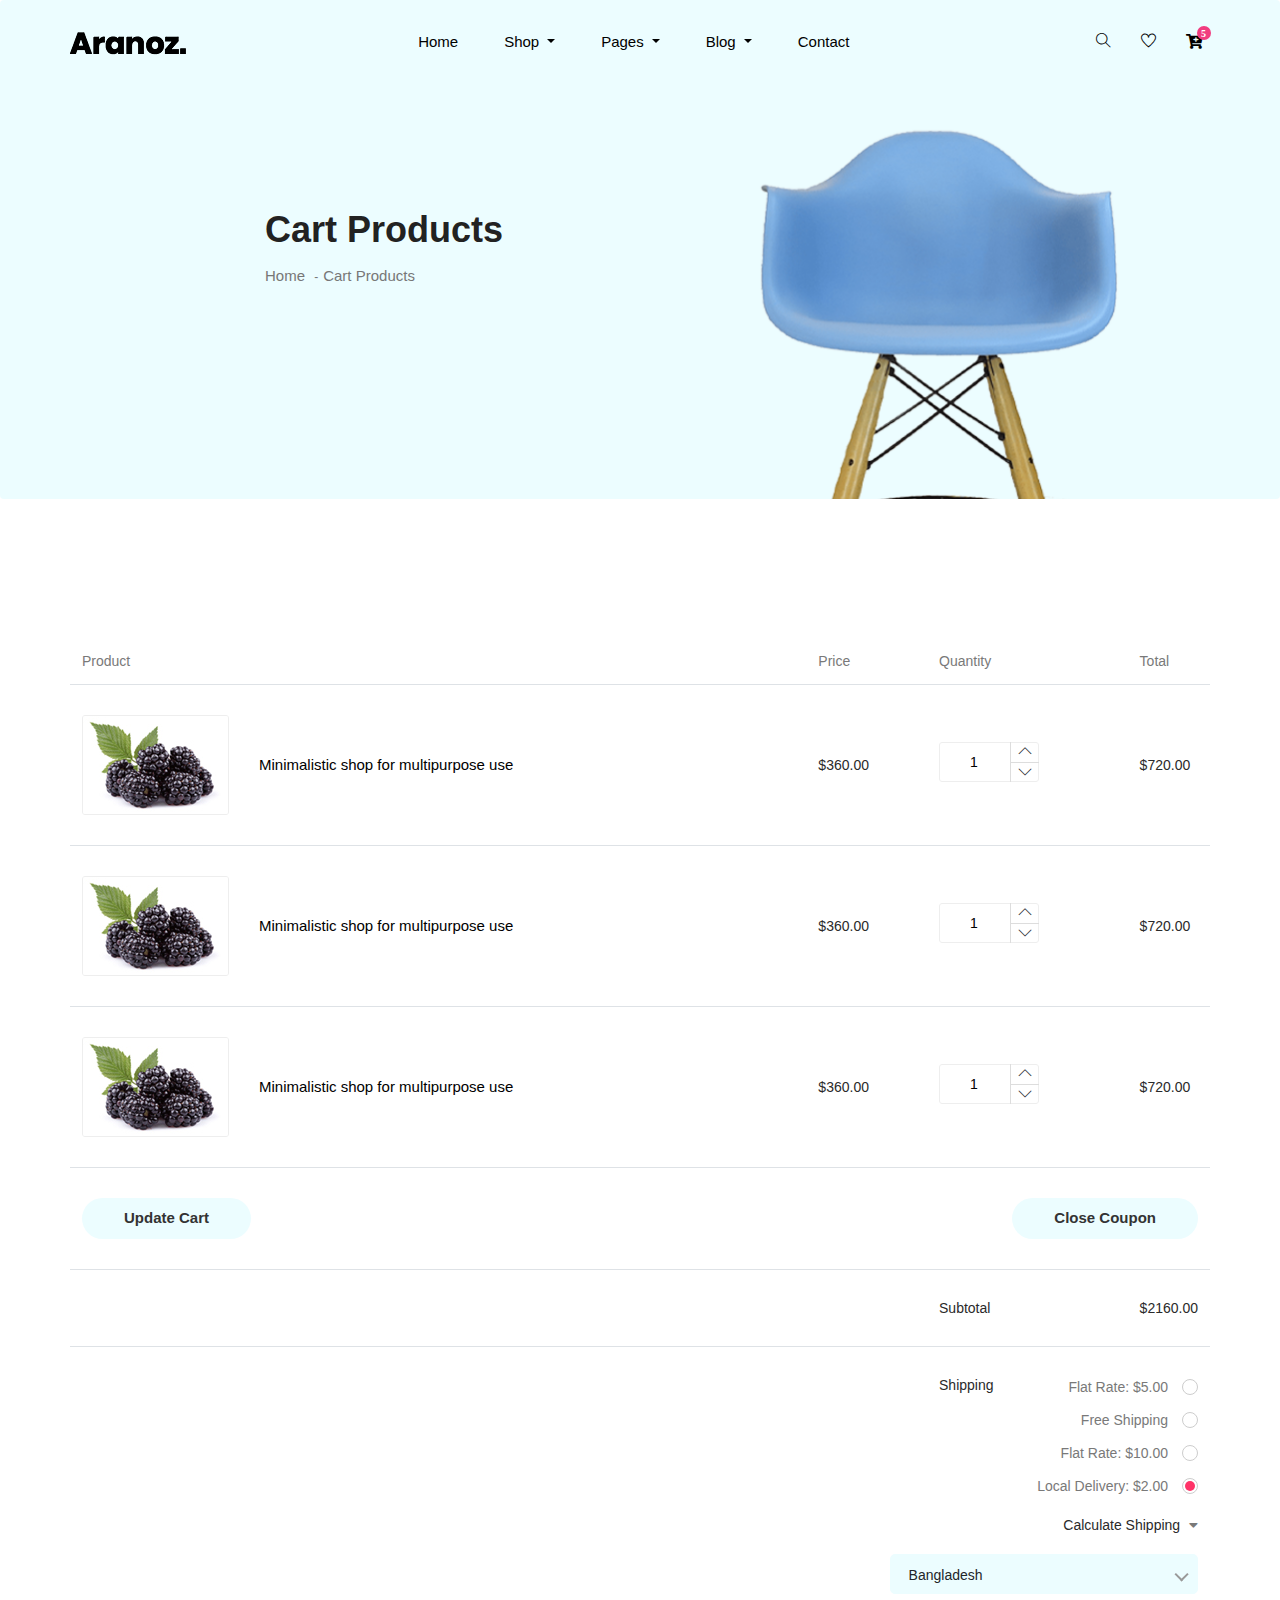
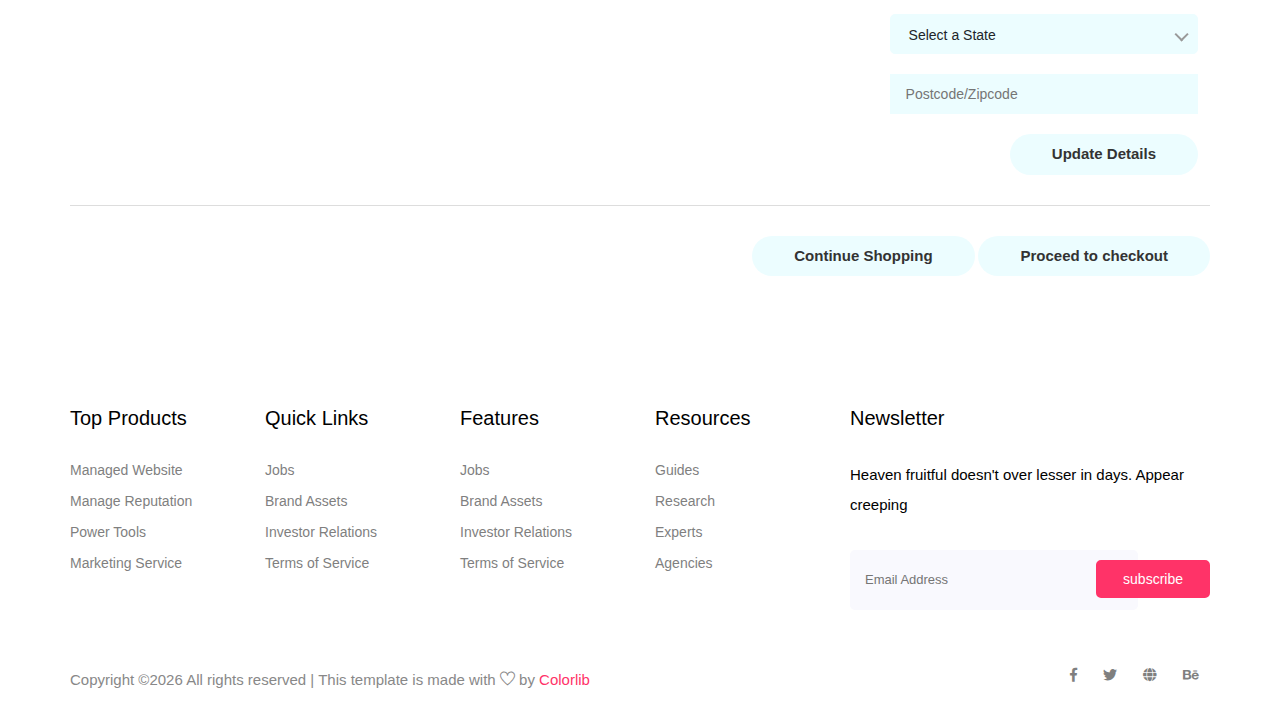
<file: cart.html>
<!DOCTYPE html>
<html>
<head>
	<title></title>
	<meta charset="utf-8">
  <meta name="viewport" content="width=device-width, initial-scale=1, shrink-to-fit=no">
  <title>aranaz</title>
  <link rel="icon" href="img/favicon.png">
  <!-- Bootstrap CSS -->
  <link rel="stylesheet" href="css/bootstrap.min.css">
  <!-- animate CSS -->
  <link rel="stylesheet" href="css/animate.css">
  <!-- owl carousel CSS -->
  <link rel="stylesheet" href="css/owl.carousel.min.css">
  <!-- nice select CSS -->
  <link rel="stylesheet" href="css/nice-select.css">
  <!-- font awesome CSS -->
  <link rel="stylesheet" href="css/all.css">
  <!-- flaticon CSS -->
  <link rel="stylesheet" href="css/flaticon.css">
  <link rel="stylesheet" href="css/themify-icons.css">
  <!-- font awesome CSS -->
  <link rel="stylesheet" href="css/magnific-popup.css">
  <!-- swiper CSS -->
  <link rel="stylesheet" href="css/slick.css">
  <link rel="stylesheet" href="css/price_rangs.css">
  <!-- style CSS -->
  <link rel="stylesheet" type="text/css" href="style.css">
</head>
<body>

	<div class="header">
		<header class="main_menu home_menu">
    <div class="container">
        <div class="row align-items-center">
            <div class="col-lg-12">
                <nav class="navbar navbar-expand-lg navbar-light">
                    <a class="navbar-brand" href="index.html"> <img src="img/logo.png" alt="logo"> </a>
                    <button class="navbar-toggler" type="button" data-toggle="collapse"
                        data-target="#navbarSupportedContent" aria-controls="navbarSupportedContent"
                        aria-expanded="false" aria-label="Toggle navigation">
                        <span class="menu_icon"><i class="fas fa-bars"></i></span>
                    </button>

                    <div class="collapse navbar-collapse main-menu-item" id="navbarSupportedContent">
                        <ul class="navbar-nav">
                            <li class="nav-item">
                                <a class="nav-link" href="index.html">Home</a>
                            </li>
                            <li class="nav-item dropdown">
                                <a class="nav-link dropdown-toggle" href="blog.html" id="navbarDropdown_1"
                                    role="button" data-toggle="dropdown" aria-haspopup="true" aria-expanded="false">
                                    Shop
                                </a>
                                <div class="dropdown-menu" aria-labelledby="navbarDropdown_1">
                                    <a class="dropdown-item" href="category.html"> shop category</a>
                                    <a class="dropdown-item" href="single-product.html">product details</a>
                                    
                                </div>
                            </li>
                            <li class="nav-item dropdown">
                                <a class="nav-link dropdown-toggle" href="blog.html" id="navbarDropdown_3"
                                    role="button" data-toggle="dropdown" aria-haspopup="true" aria-expanded="false">
                                    pages
                                </a>
                                <div class="dropdown-menu" aria-labelledby="navbarDropdown_2">
                                    <a class="dropdown-item" href="login.html"> login</a>
                                    <a class="dropdown-item" href="tracking.html">tracking</a>
                                    <a class="dropdown-item" href="checkout.html">product checkout</a>
                                    <a class="dropdown-item" href="cart.html">shopping cart</a>
                                    <a class="dropdown-item" href="confirmation.html">confirmation</a>
                                    <a class="dropdown-item" href="elements.html">elements</a>
                                </div>
                            </li>
                            <li class="nav-item dropdown">
                                <a class="nav-link dropdown-toggle" href="blog.html" id="navbarDropdown_2"
                                    role="button" data-toggle="dropdown" aria-haspopup="true" aria-expanded="false">
                                    blog
                                </a>
                                <div class="dropdown-menu" aria-labelledby="navbarDropdown_2">
                                    <a class="dropdown-item" href="blog.html"> blog</a>
                                    <a class="dropdown-item" href="single-blog.html">Single blog</a>
                                </div>
                            </li>
                            
                            <li class="nav-item">
                                <a class="nav-link" href="contact.html">Contact</a>
                            </li>
                        </ul>
                    </div>
                    <div class="hearer_icon d-flex">
                        <a id="search_1" href="javascript:void(0)"><i class="ti-search"></i></a>
                        <a href=""><i class="ti-heart"></i></a>
                        <div class="dropdown cart">
                            <a class="dropdown-toggle" href="#" id="navbarDropdown3" role="button"
                                data-toggle="dropdown" aria-haspopup="true" aria-expanded="false">
                                <i class="fas fa-cart-plus"></i>
                            </a>
                            <!-- <div class="dropdown-menu" aria-labelledby="navbarDropdown">
                                <div class="single_product">

                                </div>
                            </div> -->
                            
                        </div>
                    </div>
                </nav>
            </div>
        </div>
    </div>
    <div class="search_input" id="search_input_box">
        <div class="container ">
            <form class="d-flex justify-content-between search-inner">
                <input type="text" class="form-control" id="search_input" placeholder="Search Here">
                <button type="submit" class="btn"></button>
                <span class="ti-close" id="close_search" title="Close Search"></span>
            </form>
        </div>
    </div>
</header>
</div>

<div class="slider1">
	<section class="breadcrumb breadcrumb_bg">
    <div class="container">
      <div class="row justify-content-center">
        <div class="col-lg-8">
          <div class="breadcrumb_iner">
            <div class="breadcrumb_iner_item">
              <h2>Cart Products</h2>
              <p>Home <span>-</span>Cart Products</p>
            </div>
          </div>
        </div>
      </div>
    </div>
  </section>
</div>

	<div class="contant6">
	<section class="cart_area padding_top">
    <div class="container">
      <div class="cart_inner">
        <div class="table-responsive">
          <table class="table">
            <thead>
              <tr>
                <th scope="col">Product</th>
                <th scope="col">Price</th>
                <th scope="col">Quantity</th>
                <th scope="col">Total</th>
              </tr>
            </thead>
            <tbody>
              <tr>
                <td>
                  <div class="media">
                    <div class="d-flex">
                      <img src="img/product/single-product/cart-1.jpg" alt="" />
                    </div>
                    <div class="media-body">
                      <p>Minimalistic shop for multipurpose use</p>
                    </div>
                  </div>
                </td>
                <td>
                  <h5>$360.00</h5>
                </td>
                <td>
                  <div class="product_count">
                    <span class="input-number-decrement"> <i class="ti-angle-down"></i></span>
                    <input class="input-number" type="text" value="1" min="0" max="10">
                    <span class="input-number-increment"> <i class="ti-angle-up"></i></span>
                  </div>
                </td>
                <td>
                  <h5>$720.00</h5>
                </td>
              </tr>
              <tr>
                <td>
                  <div class="media">
                    <div class="d-flex">
                      <img src="img/product/single-product/cart-1.jpg" alt="" />
                    </div>
                    <div class="media-body">
                      <p>Minimalistic shop for multipurpose use</p>
                    </div>
                  </div>
                </td>
                <td>
                  <h5>$360.00</h5>
                </td>
                <td>
                  <div class="product_count">
                    <!-- <input type="text" value="1" min="0" max="10" title="Quantity:"
                      class="input-text qty input-number" />
                    <button
                      class="increase input-number-increment items-count" type="button">
                      <i class="ti-angle-up"></i>
                    </button>
                    <button
                      class="reduced input-number-decrement items-count" type="button">
                      <i class="ti-angle-down"></i>
                    </button> -->
                    <span class="input-number-decrement"> <i class="ti-angle-down"></i></span>
                    <input class="input-number" type="text" value="1" min="0" max="10">
                    <span class="input-number-increment"> <i class="ti-angle-up"></i></span>
                  </div>
                </td>
                <td>
                  <h5>$720.00</h5>
                </td>
              </tr>
              <tr>
                <td>
                  <div class="media">
                    <div class="d-flex">
                      <img src="img/product/single-product/cart-1.jpg" alt="" />
                    </div>
                    <div class="media-body">
                      <p>Minimalistic shop for multipurpose use</p>
                    </div>
                  </div>
                </td>
                <td>
                  <h5>$360.00</h5>
                </td>
                <td>
                  <div class="product_count">
                    <span class="input-number-decrement"> <i class="ti-angle-down"></i></span>
                    <input class="input-number" type="text" value="1" min="0" max="10">
                    <span class="input-number-increment"> <i class="ti-angle-up"></i></span>
                  </div>
                </td>
                <td>
                  <h5>$720.00</h5>
                </td>
              </tr>
              <tr class="bottom_button">
                <td>
                  <a class="btn_1" href="#">Update Cart</a>
                </td>
                <td></td>
                <td></td>
                <td>
                  <div class="cupon_text float-right">
                    <a class="btn_1" href="#">Close Coupon</a>
                  </div>
                </td>
              </tr>
              <tr>
                <td></td>
                <td></td>
                <td>
                  <h5>Subtotal</h5>
                </td>
                <td>
                  <h5>$2160.00</h5>
                </td>
              </tr>
              <tr class="shipping_area">
                <td></td>
                <td></td>
                <td>
                  <h5>Shipping</h5>
                </td>
                <td>
                  <div class="shipping_box">
                    <ul class="list">
                      <li>
                        <a href="#">Flat Rate: $5.00</a>
                      </li>
                      <li>
                        <a href="#">Free Shipping</a>
                      </li>
                      <li>
                        <a href="#">Flat Rate: $10.00</a>
                      </li>
                      <li class="active">
                        <a href="#">Local Delivery: $2.00</a>
                      </li>
                    </ul>
                    <h6>
                      Calculate Shipping
                      <i class="fa fa-caret-down" aria-hidden="true"></i>
                    </h6>
                    <select class="shipping_select">
                      <option value="1">Bangladesh</option>
                      <option value="2">India</option>
                      <option value="4">Pakistan</option>
                    </select>
                    <select class="shipping_select section_bg">
                      <option value="1">Select a State</option>
                      <option value="2">Select a State</option>
                      <option value="4">Select a State</option>
                    </select>
                    <input type="text" placeholder="Postcode/Zipcode" />
                    <a class="btn_1" href="#">Update Details</a>
                  </div>
                </td>
              </tr>
            </tbody>
          </table>
          <div class="checkout_btn_inner float-right">
            <a class="btn_1" href="#">Continue Shopping</a>
            <a class="btn_1 checkout_btn_1" href="#">Proceed to checkout</a>
          </div>
        </div>
      </div>
  </section>
	</div>
	<div class="footer">
		 <footer class="footer_part">
        <div class="container">
            <div class="row justify-content-around">
                <div class="col-sm-6 col-lg-2">
                    <div class="single_footer_part">
                        <h4>Top Products</h4>
                        <ul class="list-unstyled">
                            <li><a href="">Managed Website</a></li>
                            <li><a href="">Manage Reputation</a></li>
                            <li><a href="">Power Tools</a></li>
                            <li><a href="">Marketing Service</a></li>
                        </ul>
                    </div>
                </div>
                <div class="col-sm-6 col-lg-2">
                    <div class="single_footer_part">
                        <h4>Quick Links</h4>
                        <ul class="list-unstyled">
                            <li><a href="">Jobs</a></li>
                            <li><a href="">Brand Assets</a></li>
                            <li><a href="">Investor Relations</a></li>
                            <li><a href="">Terms of Service</a></li>
                        </ul>
                    </div>
                </div>
                <div class="col-sm-6 col-lg-2">
                    <div class="single_footer_part">
                        <h4>Features</h4>
                        <ul class="list-unstyled">
                            <li><a href="">Jobs</a></li>
                            <li><a href="">Brand Assets</a></li>
                            <li><a href="">Investor Relations</a></li>
                            <li><a href="">Terms of Service</a></li>
                        </ul>
                    </div>
                </div>
                <div class="col-sm-6 col-lg-2">
                    <div class="single_footer_part">
                        <h4>Resources</h4>
                        <ul class="list-unstyled">
                            <li><a href="">Guides</a></li>
                            <li><a href="">Research</a></li>
                            <li><a href="">Experts</a></li>
                            <li><a href="">Agencies</a></li>
                        </ul>
                    </div>
                </div>
                <div class="col-sm-6 col-lg-4">
                    <div class="single_footer_part">
                        <h4>Newsletter</h4>
                        <p>Heaven fruitful doesn't over lesser in days. Appear creeping
                        </p>
                        <div id="mc_embed_signup">
                            <form target="_blank"
                                action="https://spondonit.us12.list-manage.com/subscribe/post?u=1462626880ade1ac87bd9c93a&amp;id=92a4423d01"
                                method="get" class="subscribe_form relative mail_part">
                                <input type="email" name="email" id="newsletter-form-email" placeholder="Email Address"
                                    class="placeholder hide-on-focus" onfocus="this.placeholder = ''"
                                    onblur="this.placeholder = ' Email Address '">
                                <button type="submit" name="submit" id="newsletter-submit"
                                    class="email_icon newsletter-submit button-contactForm">subscribe</button>
                                <div class="mt-10 info"></div>
                            </form>
                        </div>
                    </div>
                </div>
            </div>
            
        </div>
        <div class="copyright_part">
            <div class="container">
                <div class="row">
                    <div class="col-lg-8">
                        <div class="copyright_text">
                            <P><!-- Link back to Colorlib can't be removed. Template is licensed under CC BY 3.0. -->
Copyright &copy;<script>document.write(new Date().getFullYear());</script> All rights reserved | This template is made with <i class="ti-heart" aria-hidden="true"></i> by <a href="https://colorlib.com" target="_blank">Colorlib</a>
<!-- Link back to Colorlib can't be removed. Template is licensed under CC BY 3.0. --></P>
                        </div>
                    </div>
                    <div class="col-lg-4">
                        <div class="footer_icon social_icon">
                            <ul class="list-unstyled">
                                <li><a href="#" class="single_social_icon"><i class="fab fa-facebook-f"></i></a></li>
                                <li><a href="#" class="single_social_icon"><i class="fab fa-twitter"></i></a></li>
                                <li><a href="#" class="single_social_icon"><i class="fas fa-globe"></i></a></li>
                                <li><a href="#" class="single_social_icon"><i class="fab fa-behance"></i></a></li>
                            </ul>
                        </div>
                    </div>
                </div>
            </div>
        </div>
    </footer>
	</div>
  <script src="js/jquery-1.12.1.min.js"></script>
  <!-- popper js -->
  <script src="js/popper.min.js"></script>
  <!-- bootstrap js -->
  <script src="js/bootstrap.min.js"></script>
  <!-- easing js -->
  <script src="js/jquery.magnific-popup.js"></script>
  <!-- swiper js -->
  <script src="js/swiper.min.js"></script>
  <!-- swiper js -->
  <script src="js/masonry.pkgd.js"></script>
  <!-- particles js -->
  <script src="js/owl.carousel.min.js"></script>
  <script src="js/jquery.nice-select.min.js"></script>
  <!-- slick js -->
  <script src="js/slick.min.js"></script>
  <script src="js/jquery.counterup.min.js"></script>
  <script src="js/waypoints.min.js"></script>
  <script src="js/contact.js"></script>
  <script src="js/jquery.ajaxchimp.min.js"></script>
  <script src="js/jquery.form.js"></script>
  <script src="js/jquery.validate.min.js"></script>
  <script src="js/mail-script.js"></script>
  <script src="js/stellar.js"></script>
  <script src="js/price_rangs.js"></script>
  <!-- custom js -->
  <script src="js/custom.js"></script>
</body>
</html>
</file>
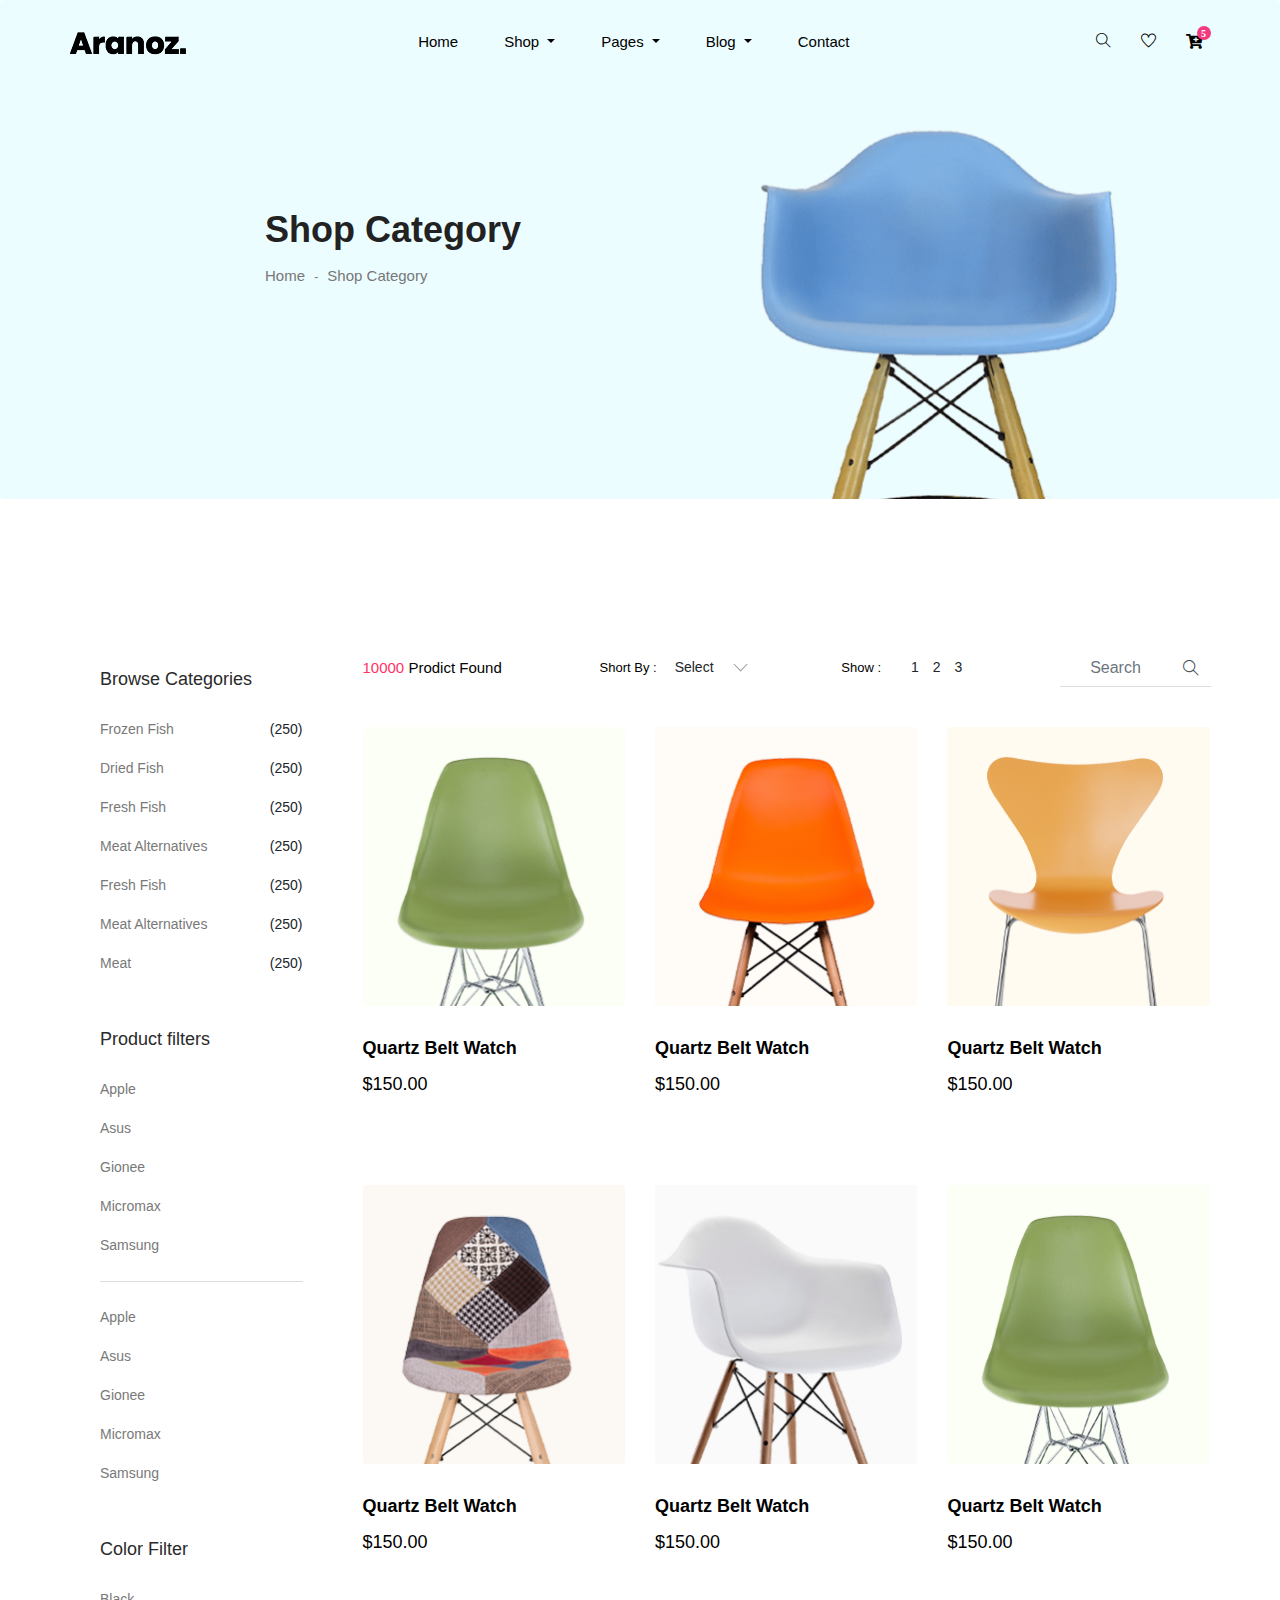
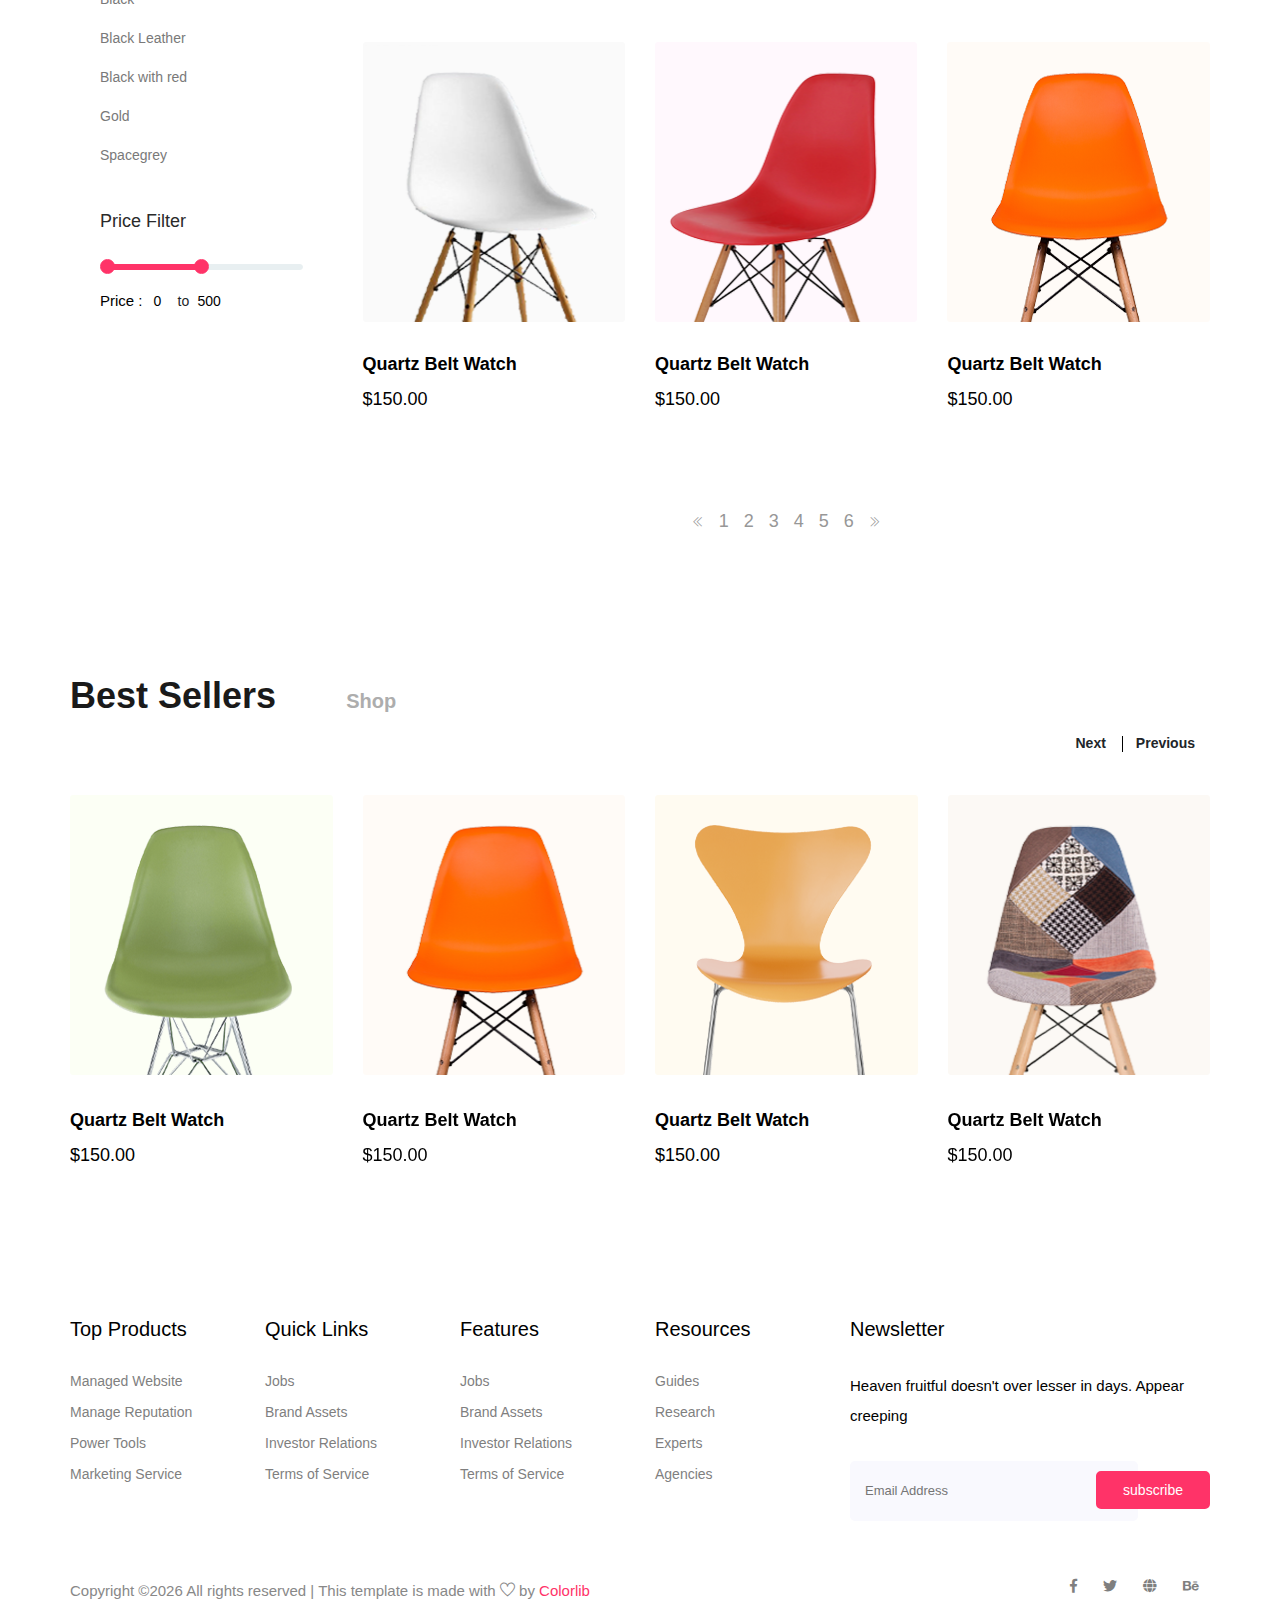
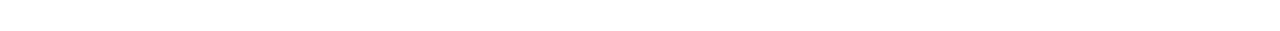
<file: category.html>
<!DOCTYPE html>
<html>
<head>
	<title></title>
	 <meta charset="utf-8">
    <meta name="viewport" content="width=device-width, initial-scale=1, shrink-to-fit=no">
    <title>aranoz</title>
    <link rel="icon" href="img/favicon.png">
    <!-- Bootstrap CSS -->
    <link rel="stylesheet" href="css/bootstrap.min.css">
    <!-- animate CSS -->
    <link rel="stylesheet" href="css/animate.css">
    <!-- owl carousel CSS -->
    <link rel="stylesheet" href="css/owl.carousel.min.css">
    <!-- nice select CSS -->
    <link rel="stylesheet" href="css/nice-select.css">
    <!-- font awesome CSS -->
    <link rel="stylesheet" href="css/all.css">
    <!-- flaticon CSS -->
    <link rel="stylesheet" href="css/flaticon.css">
    <link rel="stylesheet" href="css/themify-icons.css">
    <!-- font awesome CSS -->
    <link rel="stylesheet" href="css/magnific-popup.css">
    <!-- swiper CSS -->
    <link rel="stylesheet" href="css/slick.css">
    <link rel="stylesheet" href="css/price_rangs.css">
    <link rel="stylesheet" type="text/css" href="style.css">
</head>
<body>

	<div class="header">
		
		<header class="main_menu home_menu">
        <div class="container">
            <div class="row align-items-center">
                <div class="col-lg-12">
                    <nav class="navbar navbar-expand-lg navbar-light">
                        <a class="navbar-brand" href="index.html"> <img src="img/logo.png" alt="logo"> </a>
                        <button class="navbar-toggler" type="button" data-toggle="collapse"
                            data-target="#navbarSupportedContent" aria-controls="navbarSupportedContent"
                            aria-expanded="false" aria-label="Toggle navigation">
                            <span class="menu_icon"><i class="fas fa-bars"></i></span>
                        </button>

                        <div class="collapse navbar-collapse main-menu-item" id="navbarSupportedContent">
                            <ul class="navbar-nav">
                                <li class="nav-item">
                                    <a class="nav-link" href="index.html">Home</a>
                                </li>
                                <li class="nav-item dropdown">
                                    <a class="nav-link dropdown-toggle" href="blog.html" id="navbarDropdown_1"
                                        role="button" data-toggle="dropdown" aria-haspopup="true" aria-expanded="false">
                                        Shop
                                    </a>
                                    <div class="dropdown-menu" aria-labelledby="navbarDropdown_1">
                                        <a class="dropdown-item" href="category.html"> shop category</a>
                                        <a class="dropdown-item" href="single-product.html">product details</a>

                                    </div>
                                </li>
                                <li class="nav-item dropdown">
                                    <a class="nav-link dropdown-toggle" href="blog.html" id="navbarDropdown_3"
                                        role="button" data-toggle="dropdown" aria-haspopup="true" aria-expanded="false">
                                        pages
                                    </a>
                                    <div class="dropdown-menu" aria-labelledby="navbarDropdown_2">
                                        <a class="dropdown-item" href="login.html"> login</a>
                                        <a class="dropdown-item" href="tracking.html">tracking</a>
                                        <a class="dropdown-item" href="checkout.html">product checkout</a>
                                        <a class="dropdown-item" href="cart.html">shopping cart</a>
                                        <a class="dropdown-item" href="confirmation.html">confirmation</a>
                                        <a class="dropdown-item" href="elements.html">elements</a>
                                    </div>
                                </li>
                                <li class="nav-item dropdown">
                                    <a class="nav-link dropdown-toggle" href="blog.html" id="navbarDropdown_2"
                                        role="button" data-toggle="dropdown" aria-haspopup="true" aria-expanded="false">
                                        blog
                                    </a>
                                    <div class="dropdown-menu" aria-labelledby="navbarDropdown_2">
                                        <a class="dropdown-item" href="blog.html"> blog</a>
                                        <a class="dropdown-item" href="single-blog.html">Single blog</a>
                                    </div>
                                </li>

                                <li class="nav-item">
                                    <a class="nav-link" href="contact.html">Contact</a>
                                </li>
                            </ul>
                        </div>
                        <div class="hearer_icon d-flex">
                            <a id="search_1" href="javascript:void(0)"><i class="ti-search"></i></a>
                            <a href=""><i class="ti-heart"></i></a>
                            <div class="dropdown cart">
                                <a class="dropdown-toggle" href="#" id="navbarDropdown3" role="button"
                                    data-toggle="dropdown" aria-haspopup="true" aria-expanded="false">
                                    <i class="fas fa-cart-plus"></i>
                                </a>
                                <!-- <div class="dropdown-menu" aria-labelledby="navbarDropdown">
                                    <div class="single_product">
    
                                    </div>
                                </div> -->

                            </div>
                        </div>
                    </nav>
                </div>
            </div>
        </div>
        <div class="search_input" id="search_input_box">
            <div class="container ">
                <form class="d-flex justify-content-between search-inner">
                    <input type="text" class="form-control" id="search_input" placeholder="Search Here">
                    <button type="submit" class="btn"></button>
                    <span class="ti-close" id="close_search" title="Close Search"></span>
                </form>
            </div>
        </div>
    </header>
	</div>

	<div class="slider1">
		
		<section class="breadcrumb breadcrumb_bg">
        <div class="container">
            <div class="row justify-content-center">
                <div class="col-lg-8">
                    <div class="breadcrumb_iner">
                        <div class="breadcrumb_iner_item">
                            <h2>Shop Category</h2>
                            <p>Home <span>-</span> Shop Category</p>
                        </div>
                    </div>
                </div>
            </div>
        </div>
    </section>

	</div>
	<div class="contant1">
		 <section class="cat_product_area section_padding">
        <div class="container">
            <div class="row">
                <div class="col-lg-3">
                    <div class="left_sidebar_area">
                        <aside class="left_widgets p_filter_widgets">
                            <div class="l_w_title">
                                <h3>Browse Categories</h3>
                            </div>
                            <div class="widgets_inner">
                                <ul class="list">
                                    <li>
                                        <a href="#">Frozen Fish</a>
                                        <span>(250)</span>
                                    </li>
                                    <li>
                                        <a href="#">Dried Fish</a>
                                        <span>(250)</span>
                                    </li>
                                    <li>
                                        <a href="#">Fresh Fish</a>
                                        <span>(250)</span>
                                    </li>
                                    <li>
                                        <a href="#">Meat Alternatives</a>
                                        <span>(250)</span>
                                    </li>
                                    <li>
                                        <a href="#">Fresh Fish</a>
                                        <span>(250)</span>
                                    </li>
                                    <li>
                                        <a href="#">Meat Alternatives</a>
                                        <span>(250)</span>
                                    </li>
                                    <li>
                                        <a href="#">Meat</a>
                                        <span>(250)</span>
                                    </li>
                                </ul>
                            </div>
                        </aside>

                        <aside class="left_widgets p_filter_widgets">
                            <div class="l_w_title">
                                <h3>Product filters</h3>
                            </div>
                            <div class="widgets_inner">
                                <ul class="list">
                                    <li>
                                        <a href="#">Apple</a>
                                    </li>
                                    <li>
                                        <a href="#">Asus</a>
                                    </li>
                                    <li class="active">
                                        <a href="#">Gionee</a>
                                    </li>
                                    <li>
                                        <a href="#">Micromax</a>
                                    </li>
                                    <li>
                                        <a href="#">Samsung</a>
                                    </li>
                                </ul>
                                <ul class="list">
                                    <li>
                                        <a href="#">Apple</a>
                                    </li>
                                    <li>
                                        <a href="#">Asus</a>
                                    </li>
                                    <li class="active">
                                        <a href="#">Gionee</a>
                                    </li>
                                    <li>
                                        <a href="#">Micromax</a>
                                    </li>
                                    <li>
                                        <a href="#">Samsung</a>
                                    </li>
                                </ul>
                            </div>
                        </aside>

                        <aside class="left_widgets p_filter_widgets">
                            <div class="l_w_title">
                                <h3>Color Filter</h3>
                            </div>
                            <div class="widgets_inner">
                                <ul class="list">
                                    <li>
                                        <a href="#">Black</a>
                                    </li>
                                    <li>
                                        <a href="#">Black Leather</a>
                                    </li>
                                    <li class="active">
                                        <a href="#">Black with red</a>
                                    </li>
                                    <li>
                                        <a href="#">Gold</a>
                                    </li>
                                    <li>
                                        <a href="#">Spacegrey</a>
                                    </li>
                                </ul>
                            </div>
                        </aside>

                        <aside class="left_widgets p_filter_widgets price_rangs_aside">
                            <div class="l_w_title">
                                <h3>Price Filter</h3>
                            </div>
                            <div class="widgets_inner">
                                <div class="range_item">
                                    <!-- <div id="slider-range"></div> -->
                                    <input type="text" class="js-range-slider" value="" />
                                    <div class="d-flex">
                                        <div class="price_text">
                                            <p>Price :</p>
                                        </div>
                                        <div class="price_value d-flex justify-content-center">
                                            <input type="text" class="js-input-from" id="amount" readonly />
                                            <span>to</span>
                                            <input type="text" class="js-input-to" id="amount" readonly />
                                        </div>
                                    </div>
                                </div>
                            </div>
                        </aside>
                    </div>
                </div>
                <div class="col-lg-9">
                    <div class="row">
                        <div class="col-lg-12">
                            <div class="product_top_bar d-flex justify-content-between align-items-center">
                                <div class="single_product_menu">
                                    <p><span>10000 </span> Prodict Found</p>
                                </div>
                                <div class="single_product_menu d-flex">
                                    <h5>short by : </h5>
                                    <select>
                                        <option data-display="Select">name</option>
                                        <option value="1">price</option>
                                        <option value="2">product</option>
                                    </select>
                                </div>
                                <div class="single_product_menu d-flex">
                                    <h5>show :</h5>
                                    <div class="top_pageniation">
                                        <ul>
                                            <li>1</li>
                                            <li>2</li>
                                            <li>3</li>
                                        </ul>
                                    </div>
                                </div>
                                <div class="single_product_menu d-flex">
                                    <div class="input-group">
                                        <input type="text" class="form-control" placeholder="search"
                                            aria-describedby="inputGroupPrepend">
                                        <div class="input-group-prepend">
                                            <span class="input-group-text" id="inputGroupPrepend"><i
                                                    class="ti-search"></i></span>
                                        </div>
                                    </div>
                                </div>
                            </div>
                        </div>
                    </div>

                    <div class="row align-items-center latest_product_inner">
                        <div class="col-lg-4 col-sm-6">
                            <div class="single_product_item">
                                <img src="img/product/product_1.png" alt="">
                                <div class="single_product_text">
                                    <h4>Quartz Belt Watch</h4>
                                    <h3>$150.00</h3>
                                    <a href="#" class="add_cart">+ add to cart<i class="ti-heart"></i></a>
                                </div>
                            </div>
                        </div>
                        <div class="col-lg-4 col-sm-6">
                            <div class="single_product_item">
                                <img src="img/product/product_2.png" alt="">
                                <div class="single_product_text">
                                    <h4>Quartz Belt Watch</h4>
                                    <h3>$150.00</h3>
                                    <a href="#" class="add_cart">+ add to cart<i class="ti-heart"></i></a>
                                </div>
                            </div>
                        </div>
                        <div class="col-lg-4 col-sm-6">
                            <div class="single_product_item">
                                <img src="img/product/product_3.png" alt="">
                                <div class="single_product_text">
                                    <h4>Quartz Belt Watch</h4>
                                    <h3>$150.00</h3>
                                    <a href="#" class="add_cart">+ add to cart<i class="ti-heart"></i></a>
                                </div>
                            </div>
                        </div>
                        <div class="col-lg-4 col-sm-6">
                            <div class="single_product_item">
                                <img src="img/product/product_4.png" alt="">
                                <div class="single_product_text">
                                    <h4>Quartz Belt Watch</h4>
                                    <h3>$150.00</h3>
                                    <a href="#" class="add_cart">+ add to cart<i class="ti-heart"></i></a>
                                </div>
                            </div>
                        </div>
                        <div class="col-lg-4 col-sm-6">
                            <div class="single_product_item">
                                <img src="img/product/product_5.png" alt="">
                                <div class="single_product_text">
                                    <h4>Quartz Belt Watch</h4>
                                    <h3>$150.00</h3>
                                    <a href="#" class="add_cart">+ add to cart<i class="ti-heart"></i></a>
                                </div>
                            </div>
                        </div>
                        <div class="col-lg-4 col-sm-6">
                            <div class="single_product_item">
                                <img src="img/product/product_6.png" alt="">
                                <div class="single_product_text">
                                    <h4>Quartz Belt Watch</h4>
                                    <h3>$150.00</h3>
                                    <a href="#" class="add_cart">+ add to cart<i class="ti-heart"></i></a>
                                </div>
                            </div>
                        </div>
                        <div class="col-lg-4 col-sm-6">
                            <div class="single_product_item">
                                <img src="img/product/product_7.png" alt="">
                                <div class="single_product_text">
                                    <h4>Quartz Belt Watch</h4>
                                    <h3>$150.00</h3>
                                    <a href="#" class="add_cart">+ add to cart<i class="ti-heart"></i></a>
                                </div>
                            </div>
                        </div>
                        <div class="col-lg-4 col-sm-6">
                            <div class="single_product_item">
                                <img src="img/product/product_8.png" alt="">
                                <div class="single_product_text">
                                    <h4>Quartz Belt Watch</h4>
                                    <h3>$150.00</h3>
                                    <a href="#" class="add_cart">+ add to cart<i class="ti-heart"></i></a>
                                </div>
                            </div>
                        </div>
                        <div class="col-lg-4 col-sm-6">
                            <div class="single_product_item">
                                <img src="img/product/product_2.png" alt="">
                                <div class="single_product_text">
                                    <h4>Quartz Belt Watch</h4>
                                    <h3>$150.00</h3>
                                    <a href="#" class="add_cart">+ add to cart<i class="ti-heart"></i></a>
                                </div>
                            </div>
                        </div>
                        <div class="col-lg-12">
                            <div class="pageination">
                                <nav aria-label="Page navigation example">
                                    <ul class="pagination justify-content-center">
                                        <li class="page-item">
                                            <a class="page-link" href="#" aria-label="Previous">
                                                <i class="ti-angle-double-left"></i>
                                            </a>
                                        </li>
                                        <li class="page-item"><a class="page-link" href="#">1</a></li>
                                        <li class="page-item"><a class="page-link" href="#">2</a></li>
                                        <li class="page-item"><a class="page-link" href="#">3</a></li>
                                        <li class="page-item"><a class="page-link" href="#">4</a></li>
                                        <li class="page-item"><a class="page-link" href="#">5</a></li>
                                        <li class="page-item"><a class="page-link" href="#">6</a></li>
                                        <li class="page-item">
                                            <a class="page-link" href="#" aria-label="Next">
                                                <i class="ti-angle-double-right"></i>
                                            </a>
                                        </li>
                                    </ul>
                                </nav>
                            </div>
                        </div>
                    </div>
                </div>
            </div>
        </div>
    </section>
    <section class="product_list best_seller">
        <div class="container">
            <div class="row justify-content-center">
                <div class="col-lg-12">
                    <div class="section_tittle text-center">
                        <h2>Best Sellers <span>shop</span></h2>
                    </div>
                </div>
            </div>
            <div class="row align-items-center justify-content-between">
                <div class="col-lg-12">
                    <div class="best_product_slider owl-carousel">
                        <div class="single_product_item">
                            <img src="img/product/product_1.png" alt="">
                            <div class="single_product_text">
                                <h4>Quartz Belt Watch</h4>
                                <h3>$150.00</h3>
                            </div>
                        </div>
                        <div class="single_product_item">
                            <img src="img/product/product_2.png" alt="">
                            <div class="single_product_text">
                                <h4>Quartz Belt Watch</h4>
                                <h3>$150.00</h3>
                            </div>
                        </div>
                        <div class="single_product_item">
                            <img src="img/product/product_3.png" alt="">
                            <div class="single_product_text">
                                <h4>Quartz Belt Watch</h4>
                                <h3>$150.00</h3>
                            </div>
                        </div>
                        <div class="single_product_item">
                            <img src="img/product/product_4.png" alt="">
                            <div class="single_product_text">
                                <h4>Quartz Belt Watch</h4>
                                <h3>$150.00</h3>
                            </div>
                        </div>
                        <div class="single_product_item">
                            <img src="img/product/product_5.png" alt="">
                            <div class="single_product_text">
                                <h4>Quartz Belt Watch</h4>
                                <h3>$150.00</h3>
                            </div>
                        </div>
                    </div>
                </div>
            </div>
        </div>
    </section>
	</div>
	<div class="footer">
		 <footer class="footer_part">
        <div class="container">
            <div class="row justify-content-around">
                <div class="col-sm-6 col-lg-2">
                    <div class="single_footer_part">
                        <h4>Top Products</h4>
                        <ul class="list-unstyled">
                            <li><a href="">Managed Website</a></li>
                            <li><a href="">Manage Reputation</a></li>
                            <li><a href="">Power Tools</a></li>
                            <li><a href="">Marketing Service</a></li>
                        </ul>
                    </div>
                </div>
                <div class="col-sm-6 col-lg-2">
                    <div class="single_footer_part">
                        <h4>Quick Links</h4>
                        <ul class="list-unstyled">
                            <li><a href="">Jobs</a></li>
                            <li><a href="">Brand Assets</a></li>
                            <li><a href="">Investor Relations</a></li>
                            <li><a href="">Terms of Service</a></li>
                        </ul>
                    </div>
                </div>
                <div class="col-sm-6 col-lg-2">
                    <div class="single_footer_part">
                        <h4>Features</h4>
                        <ul class="list-unstyled">
                            <li><a href="">Jobs</a></li>
                            <li><a href="">Brand Assets</a></li>
                            <li><a href="">Investor Relations</a></li>
                            <li><a href="">Terms of Service</a></li>
                        </ul>
                    </div>
                </div>
                <div class="col-sm-6 col-lg-2">
                    <div class="single_footer_part">
                        <h4>Resources</h4>
                        <ul class="list-unstyled">
                            <li><a href="">Guides</a></li>
                            <li><a href="">Research</a></li>
                            <li><a href="">Experts</a></li>
                            <li><a href="">Agencies</a></li>
                        </ul>
                    </div>
                </div>
                <div class="col-sm-6 col-lg-4">
                    <div class="single_footer_part">
                        <h4>Newsletter</h4>
                        <p>Heaven fruitful doesn't over lesser in days. Appear creeping
                        </p>
                        <div id="mc_embed_signup">
                            <form target="_blank"
                                action="https://spondonit.us12.list-manage.com/subscribe/post?u=1462626880ade1ac87bd9c93a&amp;id=92a4423d01"
                                method="get" class="subscribe_form relative mail_part">
                                <input type="email" name="email" id="newsletter-form-email" placeholder="Email Address"
                                    class="placeholder hide-on-focus" onfocus="this.placeholder = ''"
                                    onblur="this.placeholder = ' Email Address '">
                                <button type="submit" name="submit" id="newsletter-submit"
                                    class="email_icon newsletter-submit button-contactForm">subscribe</button>
                                <div class="mt-10 info"></div>
                            </form>
                        </div>
                    </div>
                </div>
            </div>
            
        </div>
        <div class="copyright_part">
            <div class="container">
                <div class="row">
                    <div class="col-lg-8">
                        <div class="copyright_text">
                            <P><!-- Link back to Colorlib can't be removed. Template is licensed under CC BY 3.0. -->
Copyright &copy;<script>document.write(new Date().getFullYear());</script> All rights reserved | This template is made with <i class="ti-heart" aria-hidden="true"></i> by <a href="https://colorlib.com" target="_blank">Colorlib</a>
<!-- Link back to Colorlib can't be removed. Template is licensed under CC BY 3.0. --></P>
                        </div>
                    </div>
                    <div class="col-lg-4">
                        <div class="footer_icon social_icon">
                            <ul class="list-unstyled">
                                <li><a href="#" class="single_social_icon"><i class="fab fa-facebook-f"></i></a></li>
                                <li><a href="#" class="single_social_icon"><i class="fab fa-twitter"></i></a></li>
                                <li><a href="#" class="single_social_icon"><i class="fas fa-globe"></i></a></li>
                                <li><a href="#" class="single_social_icon"><i class="fab fa-behance"></i></a></li>
                            </ul>
                        </div>
                    </div>
                </div>
            </div>
        </div>
    </footer>
	</div>
	<script src="js/jquery-1.12.1.min.js"></script>
    <!-- popper js -->
    <script src="js/popper.min.js"></script>
    <!-- bootstrap js -->
    <script src="js/bootstrap.min.js"></script>
    <!-- easing js -->
    <script src="js/jquery.magnific-popup.js"></script>
    <!-- swiper js -->
    <script src="js/swiper.min.js"></script>
    <!-- swiper js -->
    <script src="js/masonry.pkgd.js"></script>
    <!-- particles js -->
    <script src="js/owl.carousel.min.js"></script>
    <script src="js/jquery.nice-select.min.js"></script>
    <!-- slick js -->
    <script src="js/slick.min.js"></script>
    <script src="js/jquery.counterup.min.js"></script>
    <script src="js/waypoints.min.js"></script>
    <script src="js/contact.js"></script>
    <script src="js/jquery.ajaxchimp.min.js"></script>
    <script src="js/jquery.form.js"></script>
    <script src="js/jquery.validate.min.js"></script>
    <script src="js/mail-script.js"></script>
    <script src="js/stellar.js"></script>
    <script src="js/price_rangs.js"></script>
    <!-- custom js -->
    <script src="js/custom.js"></script>

</body>
</html>
</file>
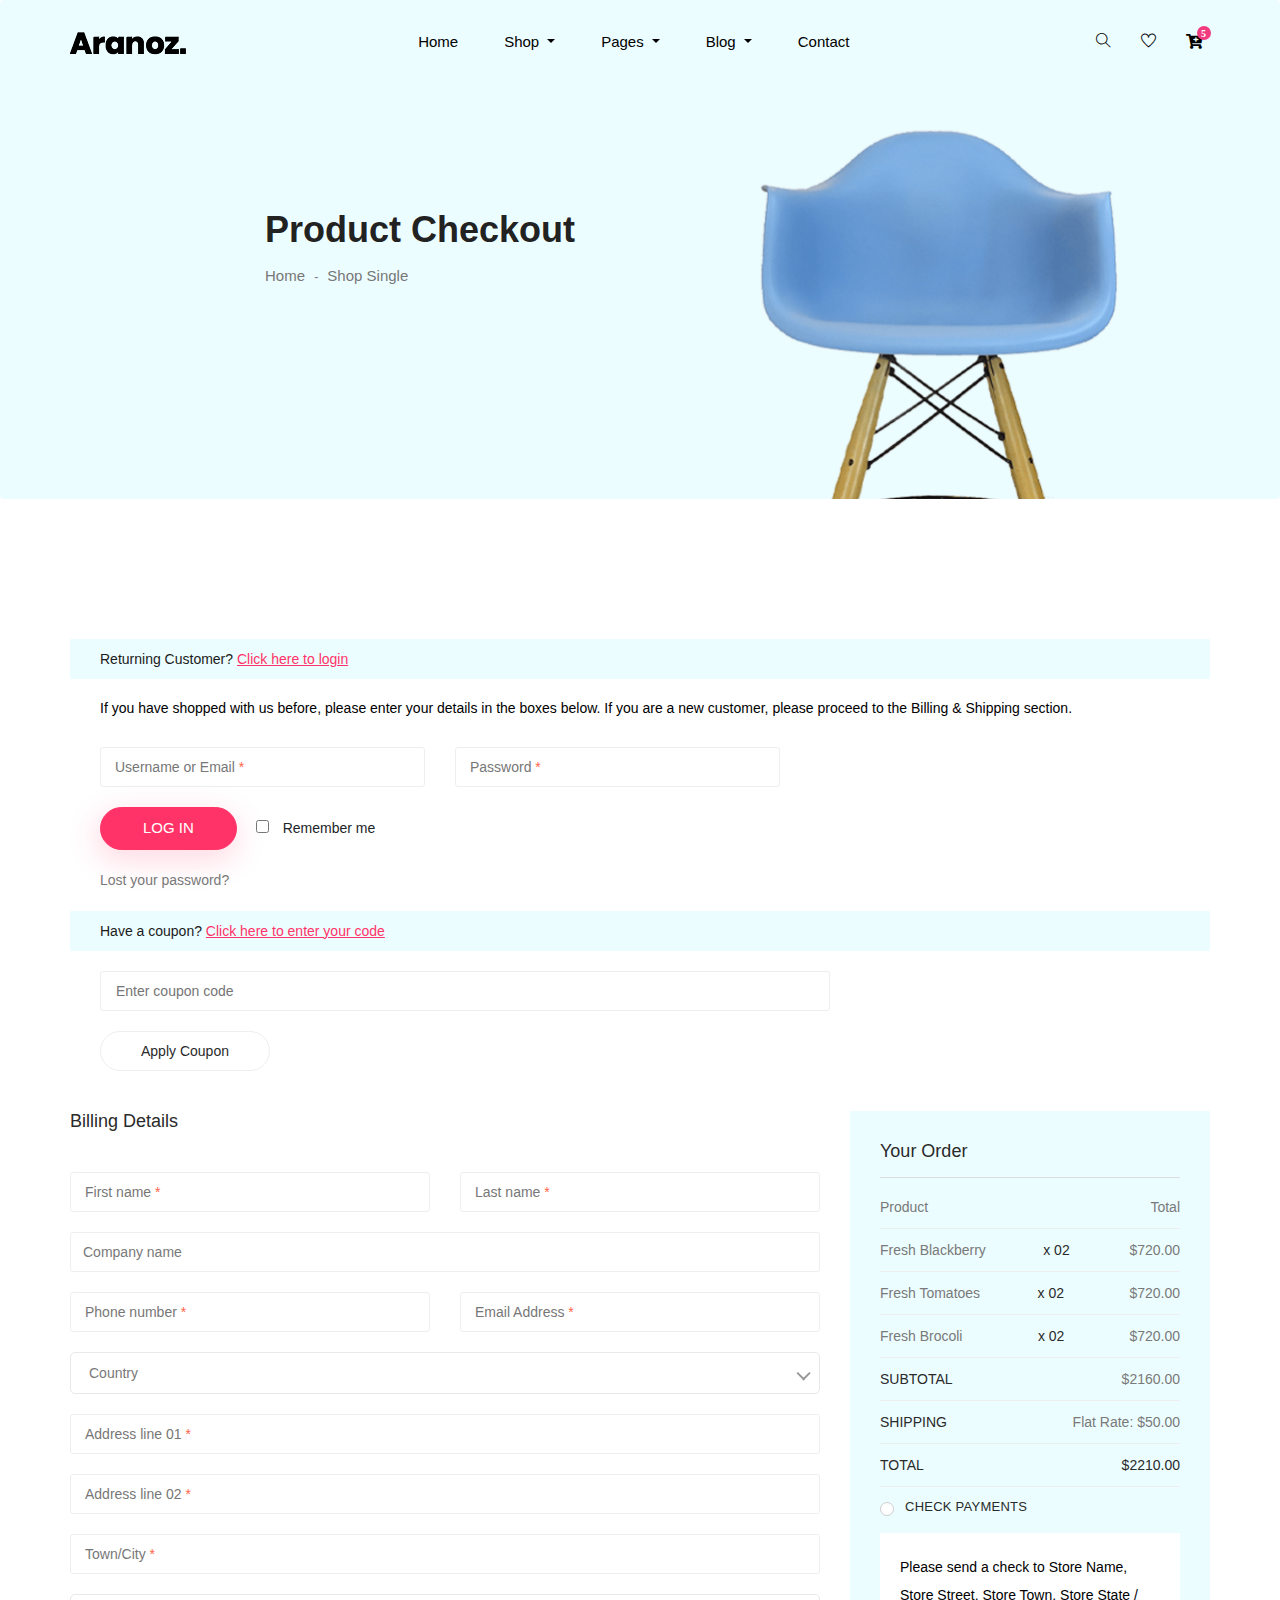
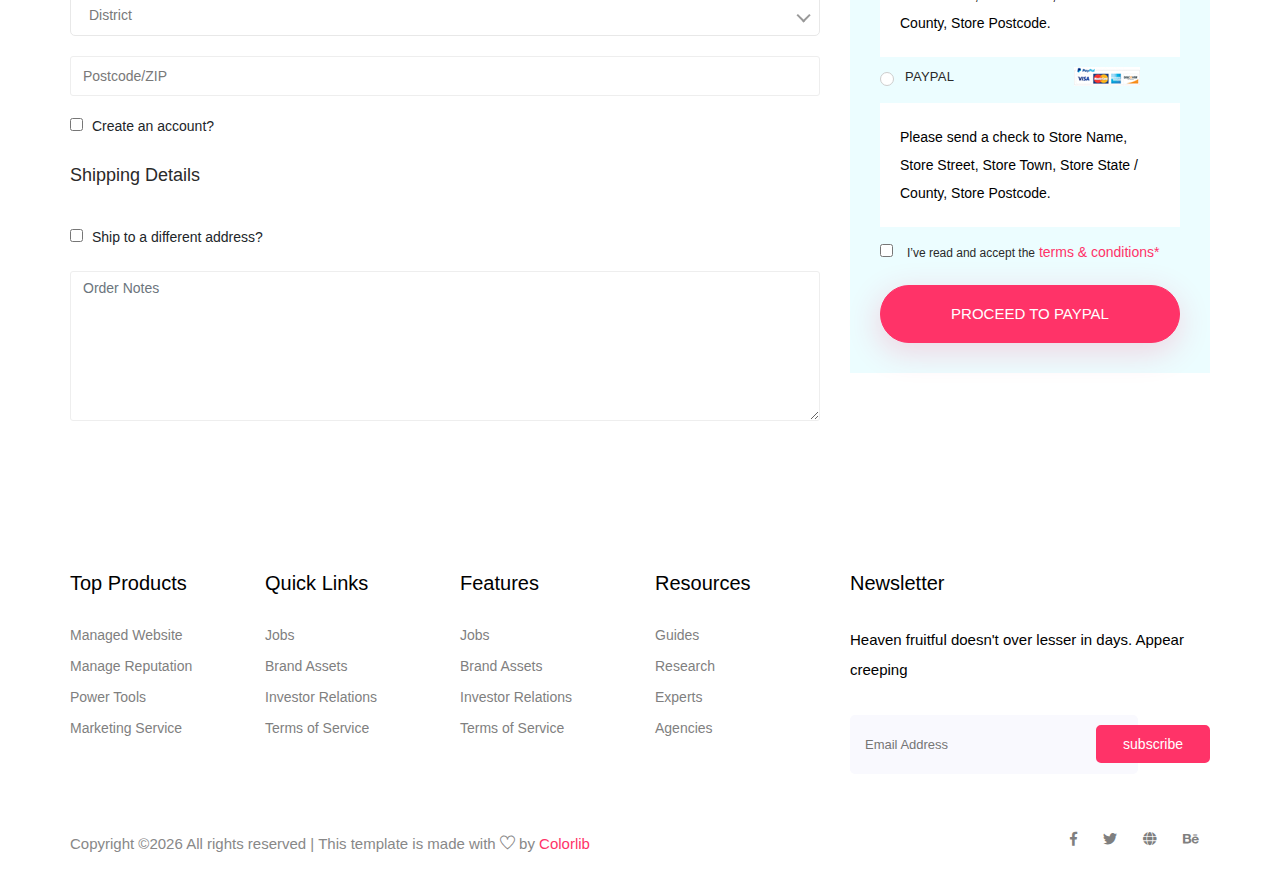
<file: checkout.html>
<!DOCTYPE html>
<html>
<head>
	<title></title>
  <meta charset="utf-8">
  <meta name="viewport" content="width=device-width, initial-scale=1, shrink-to-fit=no">
  <title>aranaz</title>
  <link rel="icon" href="img/favicon.png">
  <!-- Bootstrap CSS -->
  <link rel="stylesheet" href="css/bootstrap.min.css">
  <!-- animate CSS -->
  <link rel="stylesheet" href="css/animate.css">
  <!-- owl carousel CSS -->
  <link rel="stylesheet" href="css/owl.carousel.min.css">
  <!-- nice select CSS -->
  <link rel="stylesheet" href="css/nice-select.css">
  <!-- font awesome CSS -->
  <link rel="stylesheet" href="css/all.css">
  <!-- flaticon CSS -->
  <link rel="stylesheet" href="css/flaticon.css">
  <link rel="stylesheet" href="css/themify-icons.css">
  <!-- font awesome CSS -->
  <link rel="stylesheet" href="css/magnific-popup.css">
  <!-- swiper CSS -->
  <link rel="stylesheet" href="css/slick.css">
  <link rel="stylesheet" href="css/price_rangs.css">
  <!-- style CSS -->
  <link rel="stylesheet" type="text/css" href="style.css">
</head>
<body>
	<div class="header">
		<header class="main_menu home_menu">
    <div class="container">
        <div class="row align-items-center">
            <div class="col-lg-12">
                <nav class="navbar navbar-expand-lg navbar-light">
                    <a class="navbar-brand" href="index.html"> <img src="img/logo.png" alt="logo"> </a>
                    <button class="navbar-toggler" type="button" data-toggle="collapse"
                        data-target="#navbarSupportedContent" aria-controls="navbarSupportedContent"
                        aria-expanded="false" aria-label="Toggle navigation">
                        <span class="menu_icon"><i class="fas fa-bars"></i></span>
                    </button>

                    <div class="collapse navbar-collapse main-menu-item" id="navbarSupportedContent">
                        <ul class="navbar-nav">
                            <li class="nav-item">
                                <a class="nav-link" href="index.html">Home</a>
                            </li>
                            <li class="nav-item dropdown">
                                <a class="nav-link dropdown-toggle" href="blog.html" id="navbarDropdown_1"
                                    role="button" data-toggle="dropdown" aria-haspopup="true" aria-expanded="false">
                                    Shop
                                </a>
                                <div class="dropdown-menu" aria-labelledby="navbarDropdown_1">
                                    <a class="dropdown-item" href="category.html"> shop category</a>
                                    <a class="dropdown-item" href="single-product.html">product details</a>
                                    
                                </div>
                            </li>
                            <li class="nav-item dropdown">
                                <a class="nav-link dropdown-toggle" href="blog.html" id="navbarDropdown_3"
                                    role="button" data-toggle="dropdown" aria-haspopup="true" aria-expanded="false">
                                    pages
                                </a>
                                <div class="dropdown-menu" aria-labelledby="navbarDropdown_2">
                                    <a class="dropdown-item" href="login.html"> login</a>
                                    <a class="dropdown-item" href="tracking.html">tracking</a>
                                    <a class="dropdown-item" href="checkout.html">product checkout</a>
                                    <a class="dropdown-item" href="cart.html">shopping cart</a>
                                    <a class="dropdown-item" href="confirmation.html">confirmation</a>
                                    <a class="dropdown-item" href="elements.html">elements</a>
                                </div>
                            </li>
                            <li class="nav-item dropdown">
                                <a class="nav-link dropdown-toggle" href="blog.html" id="navbarDropdown_2"
                                    role="button" data-toggle="dropdown" aria-haspopup="true" aria-expanded="false">
                                    blog
                                </a>
                                <div class="dropdown-menu" aria-labelledby="navbarDropdown_2">
                                    <a class="dropdown-item" href="blog.html"> blog</a>
                                    <a class="dropdown-item" href="single-blog.html">Single blog</a>
                                </div>
                            </li>
                            
                            <li class="nav-item">
                                <a class="nav-link" href="contact.html">Contact</a>
                            </li>
                        </ul>
                    </div>
                    <div class="hearer_icon d-flex">
                        <a id="search_1" href="javascript:void(0)"><i class="ti-search"></i></a>
                        <a href=""><i class="ti-heart"></i></a>
                        <div class="dropdown cart">
                            <a class="dropdown-toggle" href="#" id="navbarDropdown3" role="button"
                                data-toggle="dropdown" aria-haspopup="true" aria-expanded="false">
                                <i class="fas fa-cart-plus"></i>
                            </a>
                            <!-- <div class="dropdown-menu" aria-labelledby="navbarDropdown">
                                <div class="single_product">

                                </div>
                            </div> -->
                            
                        </div>
                    </div>
                </nav>
            </div>
        </div>
    </div>
    <div class="search_input" id="search_input_box">
        <div class="container ">
            <form class="d-flex justify-content-between search-inner">
                <input type="text" class="form-control" id="search_input" placeholder="Search Here">
                <button type="submit" class="btn"></button>
                <span class="ti-close" id="close_search" title="Close Search"></span>
            </form>
        </div>
    </div>
</header>
</div>
<div class="slider1">
	 <section class="breadcrumb breadcrumb_bg">
    <div class="container">
      <div class="row justify-content-center">
        <div class="col-lg-8">
          <div class="breadcrumb_iner">
            <div class="breadcrumb_iner_item">
              <h2>Product Checkout</h2>
              <p>Home <span>-</span> Shop Single</p>
            </div>
          </div>
        </div>
      </div>
    </div>
  </section>
</div>

	<div class="contant5">
		<section class="checkout_area padding_top">
    <div class="container">
      <div class="returning_customer">
        <div class="check_title">
          <h2>
            Returning Customer?
            <a href="#">Click here to login</a>
          </h2>
        </div>
        <p>
          If you have shopped with us before, please enter your details in the
          boxes below. If you are a new customer, please proceed to the
          Billing & Shipping section.
        </p>
        <form class="row contact_form" action="#" method="post" novalidate="novalidate">
          <div class="col-md-6 form-group p_star">
            <input type="text" class="form-control" id="name" name="name" value=" " />
            <span class="placeholder" data-placeholder="Username or Email"></span>
          </div>
          <div class="col-md-6 form-group p_star">
            <input type="password" class="form-control" id="password" name="password" value="" />
            <span class="placeholder" data-placeholder="Password"></span>
          </div>
          <div class="col-md-12 form-group">
            <button type="submit" value="submit" class="btn_3">
              log in
            </button>
            <div class="creat_account">
              <input type="checkbox" id="f-option" name="selector" />
              <label for="f-option">Remember me</label>
            </div>
            <a class="lost_pass" href="#">Lost your password?</a>
          </div>
        </form>
      </div>
      <div class="cupon_area">
        <div class="check_title">
          <h2>
            Have a coupon?
            <a href="#">Click here to enter your code</a>
          </h2>
        </div>
        <input type="text" placeholder="Enter coupon code" />
        <a class="tp_btn" href="#">Apply Coupon</a>
      </div>
      <div class="billing_details">
        <div class="row">
          <div class="col-lg-8">
            <h3>Billing Details</h3>
            <form class="row contact_form" action="#" method="post" novalidate="novalidate">
              <div class="col-md-6 form-group p_star">
                <input type="text" class="form-control" id="first" name="name" />
                <span class="placeholder" data-placeholder="First name"></span>
              </div>
              <div class="col-md-6 form-group p_star">
                <input type="text" class="form-control" id="last" name="name" />
                <span class="placeholder" data-placeholder="Last name"></span>
              </div>
              <div class="col-md-12 form-group">
                <input type="text" class="form-control" id="company" name="company" placeholder="Company name" />
              </div>
              <div class="col-md-6 form-group p_star">
                <input type="text" class="form-control" id="number" name="number" />
                <span class="placeholder" data-placeholder="Phone number"></span>
              </div>
              <div class="col-md-6 form-group p_star">
                <input type="text" class="form-control" id="email" name="compemailany" />
                <span class="placeholder" data-placeholder="Email Address"></span>
              </div>
              <div class="col-md-12 form-group p_star">
                <select class="country_select">
                  <option value="1">Country</option>
                  <option value="2">Country</option>
                  <option value="4">Country</option>
                </select>
              </div>
              <div class="col-md-12 form-group p_star">
                <input type="text" class="form-control" id="add1" name="add1" />
                <span class="placeholder" data-placeholder="Address line 01"></span>
              </div>
              <div class="col-md-12 form-group p_star">
                <input type="text" class="form-control" id="add2" name="add2" />
                <span class="placeholder" data-placeholder="Address line 02"></span>
              </div>
              <div class="col-md-12 form-group p_star">
                <input type="text" class="form-control" id="city" name="city" />
                <span class="placeholder" data-placeholder="Town/City"></span>
              </div>
              <div class="col-md-12 form-group p_star">
                <select class="country_select">
                  <option value="1">District</option>
                  <option value="2">District</option>
                  <option value="4">District</option>
                </select>
              </div>
              <div class="col-md-12 form-group">
                <input type="text" class="form-control" id="zip" name="zip" placeholder="Postcode/ZIP" />
              </div>
              <div class="col-md-12 form-group">
                <div class="creat_account">
                  <input type="checkbox" id="f-option2" name="selector" />
                  <label for="f-option2">Create an account?</label>
                </div>
              </div>
              <div class="col-md-12 form-group">
                <div class="creat_account">
                  <h3>Shipping Details</h3>
                  <input type="checkbox" id="f-option3" name="selector" />
                  <label for="f-option3">Ship to a different address?</label>
                </div>
                <textarea class="form-control" name="message" id="message" rows="1"
                  placeholder="Order Notes"></textarea>
              </div>
            </form>
          </div>
          <div class="col-lg-4">
            <div class="order_box">
              <h2>Your Order</h2>
              <ul class="list">
                <li>
                  <a href="#">Product
                    <span>Total</span>
                  </a>
                </li>
                <li>
                  <a href="#">Fresh Blackberry
                    <span class="middle">x 02</span>
                    <span class="last">$720.00</span>
                  </a>
                </li>
                <li>
                  <a href="#">Fresh Tomatoes
                    <span class="middle">x 02</span>
                    <span class="last">$720.00</span>
                  </a>
                </li>
                <li>
                  <a href="#">Fresh Brocoli
                    <span class="middle">x 02</span>
                    <span class="last">$720.00</span>
                  </a>
                </li>
              </ul>
              <ul class="list list_2">
                <li>
                  <a href="#">Subtotal
                    <span>$2160.00</span>
                  </a>
                </li>
                <li>
                  <a href="#">Shipping
                    <span>Flat rate: $50.00</span>
                  </a>
                </li>
                <li>
                  <a href="#">Total
                    <span>$2210.00</span>
                  </a>
                </li>
              </ul>
              <div class="payment_item">
                <div class="radion_btn">
                  <input type="radio" id="f-option5" name="selector" />
                  <label for="f-option5">Check payments</label>
                  <div class="check"></div>
                </div>
                <p>
                  Please send a check to Store Name, Store Street, Store Town,
                  Store State / County, Store Postcode.
                </p>
              </div>
              <div class="payment_item active">
                <div class="radion_btn">
                  <input type="radio" id="f-option6" name="selector" />
                  <label for="f-option6">Paypal </label>
                  <img src="img/product/single-product/card.jpg" alt="" />
                  <div class="check"></div>
                </div>
                <p>
                  Please send a check to Store Name, Store Street, Store Town,
                  Store State / County, Store Postcode.
                </p>
              </div>
              <div class="creat_account">
                <input type="checkbox" id="f-option4" name="selector" />
                <label for="f-option4">I’ve read and accept the </label>
                <a href="#">terms & conditions*</a>
              </div>
              <a class="btn_3" href="#">Proceed to Paypal</a>
            </div>
          </div>
        </div>
      </div>
    </div>
  </section>
	</div>

	<div class="footer">
		 <footer class="footer_part">
        <div class="container">
            <div class="row justify-content-around">
                <div class="col-sm-6 col-lg-2">
                    <div class="single_footer_part">
                        <h4>Top Products</h4>
                        <ul class="list-unstyled">
                            <li><a href="">Managed Website</a></li>
                            <li><a href="">Manage Reputation</a></li>
                            <li><a href="">Power Tools</a></li>
                            <li><a href="">Marketing Service</a></li>
                        </ul>
                    </div>
                </div>
                <div class="col-sm-6 col-lg-2">
                    <div class="single_footer_part">
                        <h4>Quick Links</h4>
                        <ul class="list-unstyled">
                            <li><a href="">Jobs</a></li>
                            <li><a href="">Brand Assets</a></li>
                            <li><a href="">Investor Relations</a></li>
                            <li><a href="">Terms of Service</a></li>
                        </ul>
                    </div>
                </div>
                <div class="col-sm-6 col-lg-2">
                    <div class="single_footer_part">
                        <h4>Features</h4>
                        <ul class="list-unstyled">
                            <li><a href="">Jobs</a></li>
                            <li><a href="">Brand Assets</a></li>
                            <li><a href="">Investor Relations</a></li>
                            <li><a href="">Terms of Service</a></li>
                        </ul>
                    </div>
                </div>
                <div class="col-sm-6 col-lg-2">
                    <div class="single_footer_part">
                        <h4>Resources</h4>
                        <ul class="list-unstyled">
                            <li><a href="">Guides</a></li>
                            <li><a href="">Research</a></li>
                            <li><a href="">Experts</a></li>
                            <li><a href="">Agencies</a></li>
                        </ul>
                    </div>
                </div>
                <div class="col-sm-6 col-lg-4">
                    <div class="single_footer_part">
                        <h4>Newsletter</h4>
                        <p>Heaven fruitful doesn't over lesser in days. Appear creeping
                        </p>
                        <div id="mc_embed_signup">
                            <form target="_blank"
                                action="https://spondonit.us12.list-manage.com/subscribe/post?u=1462626880ade1ac87bd9c93a&amp;id=92a4423d01"
                                method="get" class="subscribe_form relative mail_part">
                                <input type="email" name="email" id="newsletter-form-email" placeholder="Email Address"
                                    class="placeholder hide-on-focus" onfocus="this.placeholder = ''"
                                    onblur="this.placeholder = ' Email Address '">
                                <button type="submit" name="submit" id="newsletter-submit"
                                    class="email_icon newsletter-submit button-contactForm">subscribe</button>
                                <div class="mt-10 info"></div>
                            </form>
                        </div>
                    </div>
                </div>
            </div>
            
        </div>
        <div class="copyright_part">
            <div class="container">
                <div class="row">
                    <div class="col-lg-8">
                        <div class="copyright_text">
                            <P><!-- Link back to Colorlib can't be removed. Template is licensed under CC BY 3.0. -->
Copyright &copy;<script>document.write(new Date().getFullYear());</script> All rights reserved | This template is made with <i class="ti-heart" aria-hidden="true"></i> by <a href="https://colorlib.com" target="_blank">Colorlib</a>
<!-- Link back to Colorlib can't be removed. Template is licensed under CC BY 3.0. --></P>
                        </div>
                    </div>
                    <div class="col-lg-4">
                        <div class="footer_icon social_icon">
                            <ul class="list-unstyled">
                                <li><a href="#" class="single_social_icon"><i class="fab fa-facebook-f"></i></a></li>
                                <li><a href="#" class="single_social_icon"><i class="fab fa-twitter"></i></a></li>
                                <li><a href="#" class="single_social_icon"><i class="fas fa-globe"></i></a></li>
                                <li><a href="#" class="single_social_icon"><i class="fab fa-behance"></i></a></li>
                            </ul>
                        </div>
                    </div>
                </div>
            </div>
        </div>
    </footer>
	</div>


 <script src="js/jquery-1.12.1.min.js"></script>
  <!-- popper js -->
  <script src="js/popper.min.js"></script>
  <!-- bootstrap js -->
  <script src="js/bootstrap.min.js"></script>
  <!-- easing js -->
  <script src="js/jquery.magnific-popup.js"></script>
  <!-- swiper js -->
  <script src="js/swiper.min.js"></script>
  <!-- swiper js -->
  <script src="js/masonry.pkgd.js"></script>
  <!-- particles js -->
  <script src="js/owl.carousel.min.js"></script>
  <script src="js/jquery.nice-select.min.js"></script>
  <!-- slick js -->
  <script src="js/slick.min.js"></script>
  <script src="js/jquery.counterup.min.js"></script>
  <script src="js/waypoints.min.js"></script>
  <script src="js/contact.js"></script>
  <script src="js/jquery.ajaxchimp.min.js"></script>
  <script src="js/jquery.form.js"></script>
  <script src="js/jquery.validate.min.js"></script>
  <script src="js/mail-script.js"></script>
  <script src="js/stellar.js"></script>
  <script src="js/price_rangs.js"></script>
  <!-- custom js -->
  <script src="js/custom.js"></script>
</body>
</html>
</file>
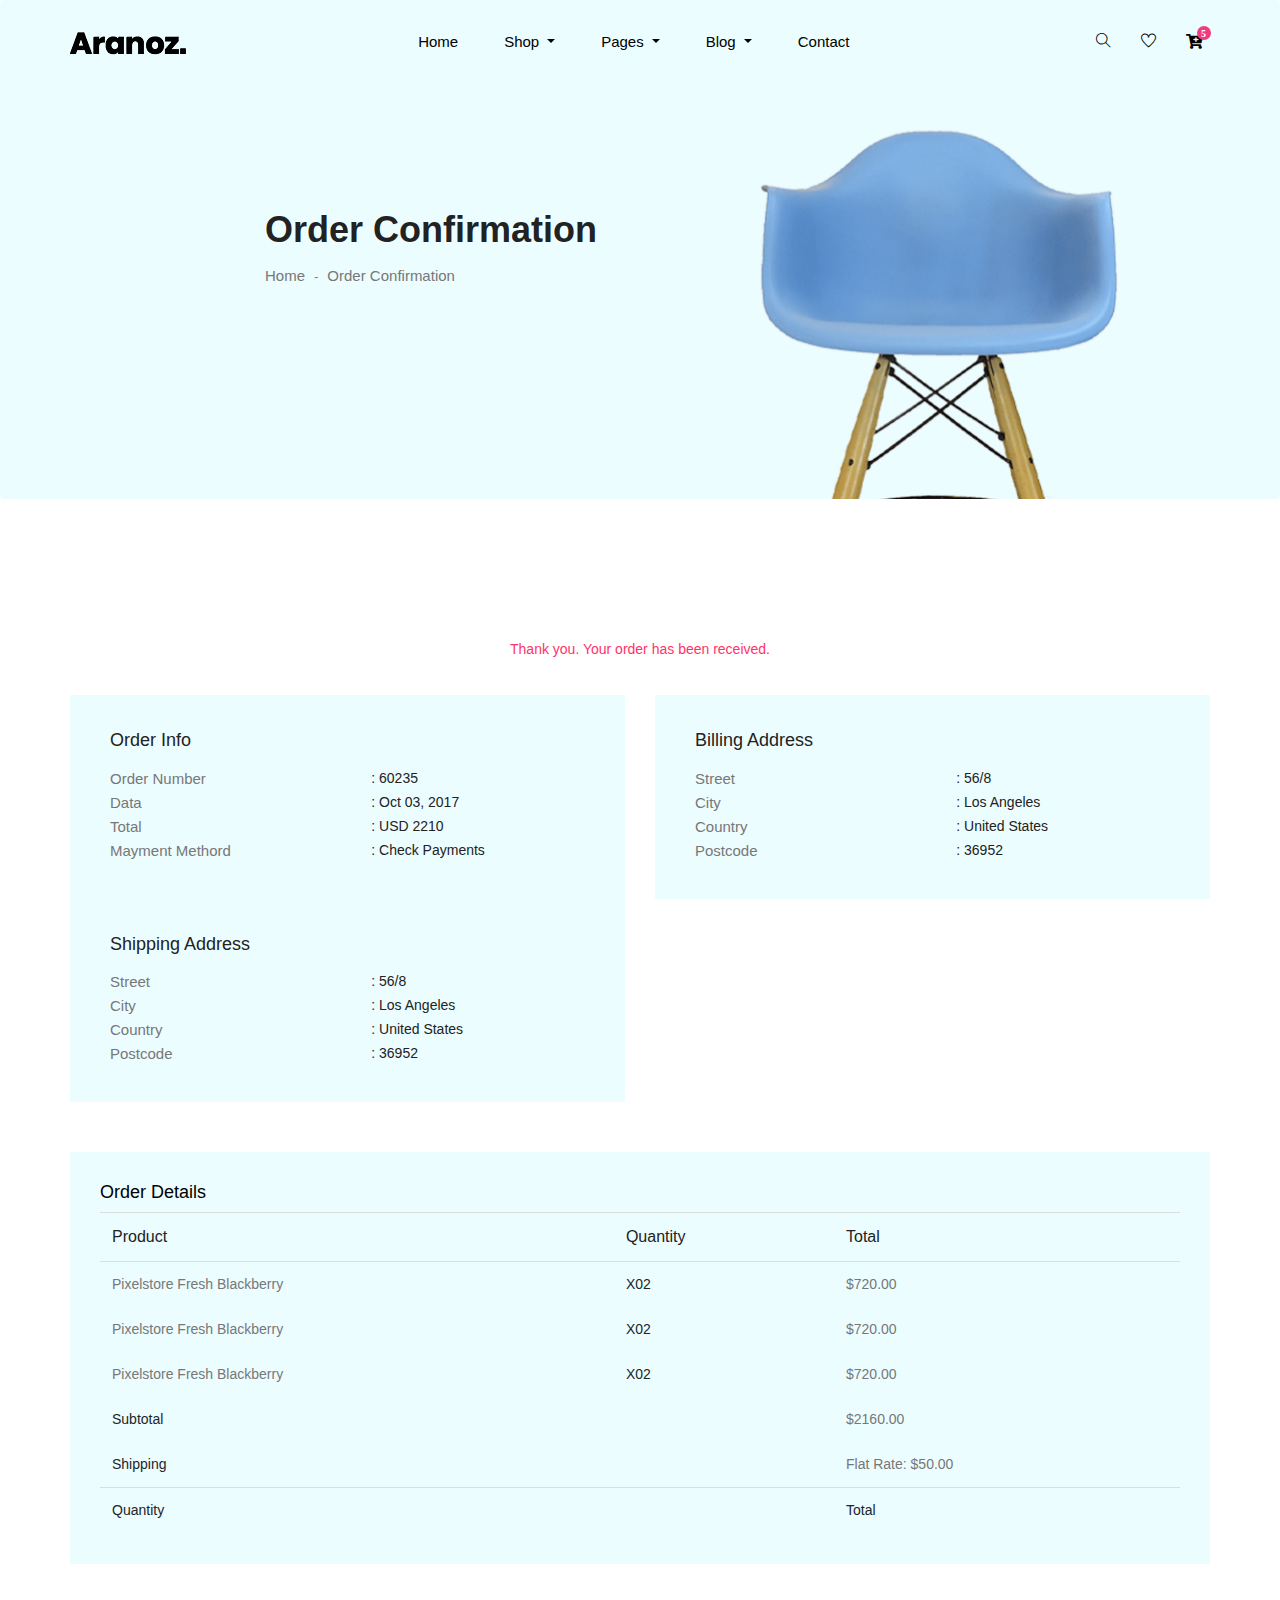
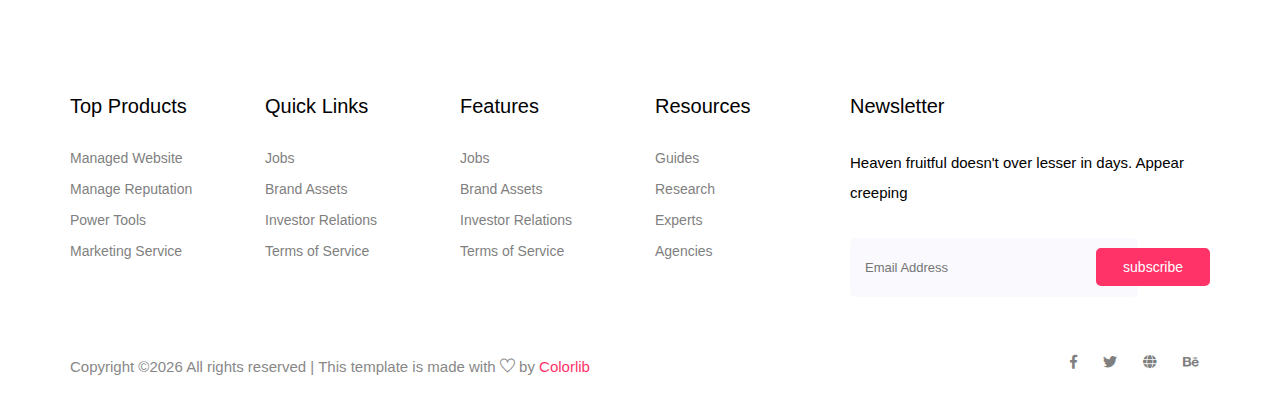
<file: confirmation.html>
<!DOCTYPE html>
<html>
<head>
	<title></title>
	<meta charset="utf-8">
  <meta name="viewport" content="width=device-width, initial-scale=1, shrink-to-fit=no">
  <title>aranaz</title>
  <link rel="icon" href="img/favicon.png">
  <!-- Bootstrap CSS -->
  <link rel="stylesheet" href="css/bootstrap.min.css">
  <!-- animate CSS -->
  <link rel="stylesheet" href="css/animate.css">
  <!-- owl carousel CSS -->
  <link rel="stylesheet" href="css/owl.carousel.min.css">
  <!-- nice select CSS -->
  <link rel="stylesheet" href="css/nice-select.css">
  <!-- font awesome CSS -->
  <link rel="stylesheet" href="css/all.css">
  <!-- flaticon CSS -->
  <link rel="stylesheet" href="css/flaticon.css">
  <link rel="stylesheet" href="css/themify-icons.css">
  <!-- font awesome CSS -->
  <link rel="stylesheet" href="css/magnific-popup.css">
  <!-- swiper CSS -->
  <link rel="stylesheet" href="css/slick.css">
  <link rel="stylesheet" href="css/price_rangs.css">
  <!-- style CSS -->
  <link rel="stylesheet" type="text/css" href="style.css">
</head>
<body>

  <div class="header">
  	<header class="main_menu home_menu">
    <div class="container">
        <div class="row align-items-center">
            <div class="col-lg-12">
                <nav class="navbar navbar-expand-lg navbar-light">
                    <a class="navbar-brand" href="index.html"> <img src="img/logo.png" alt="logo"> </a>
                    <button class="navbar-toggler" type="button" data-toggle="collapse"
                        data-target="#navbarSupportedContent" aria-controls="navbarSupportedContent"
                        aria-expanded="false" aria-label="Toggle navigation">
                        <span class="menu_icon"><i class="fas fa-bars"></i></span>
                    </button>

                    <div class="collapse navbar-collapse main-menu-item" id="navbarSupportedContent">
                        <ul class="navbar-nav">
                            <li class="nav-item">
                                <a class="nav-link" href="index.html">Home</a>
                            </li>
                            <li class="nav-item dropdown">
                                <a class="nav-link dropdown-toggle" href="blog.html" id="navbarDropdown_1"
                                    role="button" data-toggle="dropdown" aria-haspopup="true" aria-expanded="false">
                                    Shop
                                </a>
                                <div class="dropdown-menu" aria-labelledby="navbarDropdown_1">
                                    <a class="dropdown-item" href="category.html"> shop category</a>
                                    <a class="dropdown-item" href="single-product.html">product details</a>
                                    
                                </div>
                            </li>
                            <li class="nav-item dropdown">
                                <a class="nav-link dropdown-toggle" href="blog.html" id="navbarDropdown_3"
                                    role="button" data-toggle="dropdown" aria-haspopup="true" aria-expanded="false">
                                    pages
                                </a>
                                <div class="dropdown-menu" aria-labelledby="navbarDropdown_2">
                                    <a class="dropdown-item" href="login.html"> login</a>
                                    <a class="dropdown-item" href="tracking.html">tracking</a>
                                    <a class="dropdown-item" href="checkout.html">product checkout</a>
                                    <a class="dropdown-item" href="cart.html">shopping cart</a>
                                    <a class="dropdown-item" href="confirmation.html">confirmation</a>
                                    <a class="dropdown-item" href="elements.html">elements</a>
                                </div>
                            </li>
                            <li class="nav-item dropdown">
                                <a class="nav-link dropdown-toggle" href="blog.html" id="navbarDropdown_2"
                                    role="button" data-toggle="dropdown" aria-haspopup="true" aria-expanded="false">
                                    blog
                                </a>
                                <div class="dropdown-menu" aria-labelledby="navbarDropdown_2">
                                    <a class="dropdown-item" href="blog.html"> blog</a>
                                    <a class="dropdown-item" href="single-blog.html">Single blog</a>
                                </div>
                            </li>
                            
                            <li class="nav-item">
                                <a class="nav-link" href="contact.html">Contact</a>
                            </li>
                        </ul>
                    </div>
                    <div class="hearer_icon d-flex">
                        <a id="search_1" href="javascript:void(0)"><i class="ti-search"></i></a>
                        <a href=""><i class="ti-heart"></i></a>
                        <div class="dropdown cart">
                            <a class="dropdown-toggle" href="#" id="navbarDropdown3" role="button"
                                data-toggle="dropdown" aria-haspopup="true" aria-expanded="false">
                                <i class="fas fa-cart-plus"></i>
                            </a>
                            <!-- <div class="dropdown-menu" aria-labelledby="navbarDropdown">
                                <div class="single_product">

                                </div>
                            </div> -->
                            
                        </div>
                    </div>
                </nav>
            </div>
        </div>
    </div>
    <div class="search_input" id="search_input_box">
        <div class="container ">
            <form class="d-flex justify-content-between search-inner">
                <input type="text" class="form-control" id="search_input" placeholder="Search Here">
                <button type="submit" class="btn"></button>
                <span class="ti-close" id="close_search" title="Close Search"></span>
            </form>
        </div>
    </div>
</header>
  </div>

  <div class="slider1">
  	<section class="breadcrumb breadcrumb_bg">
    <div class="container">
      <div class="row justify-content-center">
        <div class="col-lg-8">
          <div class="breadcrumb_iner">
            <div class="breadcrumb_iner_item">
              <h2>Order Confirmation</h2>
              <p>Home <span>-</span> Order Confirmation</p>
            </div>
          </div>
        </div>
      </div>
    </div>
  </section>
  </div>

  <div class="contant7">
  	<section class="confirmation_part padding_top">
    <div class="container">
      <div class="row">
        <div class="col-lg-12">
          <div class="confirmation_tittle">
            <span>Thank you. Your order has been received.</span>
          </div>
        </div>
        <div class="col-lg-6 col-lx-4">
          <div class="single_confirmation_details">
            <h4>order info</h4>
            <ul>
              <li>
                <p>order number</p><span>: 60235</span>
              </li>
              <li>
                <p>data</p><span>: Oct 03, 2017</span>
              </li>
              <li>
                <p>total</p><span>: USD 2210</span>
              </li>
              <li>
                <p>mayment methord</p><span>: Check payments</span>
              </li>
            </ul>
          </div>
        </div>
        <div class="col-lg-6 col-lx-4">
          <div class="single_confirmation_details">
            <h4>Billing Address</h4>
            <ul>
              <li>
                <p>Street</p><span>: 56/8</span>
              </li>
              <li>
                <p>city</p><span>: Los Angeles</span>
              </li>
              <li>
                <p>country</p><span>: United States</span>
              </li>
              <li>
                <p>postcode</p><span>: 36952</span>
              </li>
            </ul>
          </div>
        </div>
        <div class="col-lg-6 col-lx-4">
          <div class="single_confirmation_details">
            <h4>shipping Address</h4>
            <ul>
              <li>
                <p>Street</p><span>: 56/8</span>
              </li>
              <li>
                <p>city</p><span>: Los Angeles</span>
              </li>
              <li>
                <p>country</p><span>: United States</span>
              </li>
              <li>
                <p>postcode</p><span>: 36952</span>
              </li>
            </ul>
          </div>
        </div>
      </div>
      <div class="row">
        <div class="col-lg-12">
          <div class="order_details_iner">
            <h3>Order Details</h3>
            <table class="table table-borderless">
              <thead>
                <tr>
                  <th scope="col" colspan="2">Product</th>
                  <th scope="col">Quantity</th>
                  <th scope="col">Total</th>
                </tr>
              </thead>
              <tbody>
                <tr>
                  <th colspan="2"><span>Pixelstore fresh Blackberry</span></th>
                  <th>x02</th>
                  <th> <span>$720.00</span></th>
                </tr>
                <tr>
                  <th colspan="2"><span>Pixelstore fresh Blackberry</span></th>
                  <th>x02</th>
                  <th> <span>$720.00</span></th>
                </tr>
                <tr>
                  <th colspan="2"><span>Pixelstore fresh Blackberry</span></th>
                  <th>x02</th>
                  <th> <span>$720.00</span></th>
                </tr>
                <tr>
                  <th colspan="3">Subtotal</th>
                  <th> <span>$2160.00</span></th>
                </tr>
                <tr>
                  <th colspan="3">shipping</th>
                  <th><span>flat rate: $50.00</span></th>
                </tr>
              </tbody>
              <tfoot>
                <tr>
                  <th scope="col" colspan="3">Quantity</th>
                  <th scope="col">Total</th>
                </tr>
              </tfoot>
            </table>
          </div>
        </div>
      </div>
    </div>
  </section>
  </div>
  <div class="footer">
		 <footer class="footer_part">
        <div class="container">
            <div class="row justify-content-around">
                <div class="col-sm-6 col-lg-2">
                    <div class="single_footer_part">
                        <h4>Top Products</h4>
                        <ul class="list-unstyled">
                            <li><a href="">Managed Website</a></li>
                            <li><a href="">Manage Reputation</a></li>
                            <li><a href="">Power Tools</a></li>
                            <li><a href="">Marketing Service</a></li>
                        </ul>
                    </div>
                </div>
                <div class="col-sm-6 col-lg-2">
                    <div class="single_footer_part">
                        <h4>Quick Links</h4>
                        <ul class="list-unstyled">
                            <li><a href="">Jobs</a></li>
                            <li><a href="">Brand Assets</a></li>
                            <li><a href="">Investor Relations</a></li>
                            <li><a href="">Terms of Service</a></li>
                        </ul>
                    </div>
                </div>
                <div class="col-sm-6 col-lg-2">
                    <div class="single_footer_part">
                        <h4>Features</h4>
                        <ul class="list-unstyled">
                            <li><a href="">Jobs</a></li>
                            <li><a href="">Brand Assets</a></li>
                            <li><a href="">Investor Relations</a></li>
                            <li><a href="">Terms of Service</a></li>
                        </ul>
                    </div>
                </div>
                <div class="col-sm-6 col-lg-2">
                    <div class="single_footer_part">
                        <h4>Resources</h4>
                        <ul class="list-unstyled">
                            <li><a href="">Guides</a></li>
                            <li><a href="">Research</a></li>
                            <li><a href="">Experts</a></li>
                            <li><a href="">Agencies</a></li>
                        </ul>
                    </div>
                </div>
                <div class="col-sm-6 col-lg-4">
                    <div class="single_footer_part">
                        <h4>Newsletter</h4>
                        <p>Heaven fruitful doesn't over lesser in days. Appear creeping
                        </p>
                        <div id="mc_embed_signup">
                            <form target="_blank"
                                action="https://spondonit.us12.list-manage.com/subscribe/post?u=1462626880ade1ac87bd9c93a&amp;id=92a4423d01"
                                method="get" class="subscribe_form relative mail_part">
                                <input type="email" name="email" id="newsletter-form-email" placeholder="Email Address"
                                    class="placeholder hide-on-focus" onfocus="this.placeholder = ''"
                                    onblur="this.placeholder = ' Email Address '">
                                <button type="submit" name="submit" id="newsletter-submit"
                                    class="email_icon newsletter-submit button-contactForm">subscribe</button>
                                <div class="mt-10 info"></div>
                            </form>
                        </div>
                    </div>
                </div>
            </div>
            
        </div>
        <div class="copyright_part">
            <div class="container">
                <div class="row">
                    <div class="col-lg-8">
                        <div class="copyright_text">
                            <P><!-- Link back to Colorlib can't be removed. Template is licensed under CC BY 3.0. -->
Copyright &copy;<script>document.write(new Date().getFullYear());</script> All rights reserved | This template is made with <i class="ti-heart" aria-hidden="true"></i> by <a href="https://colorlib.com" target="_blank">Colorlib</a>
<!-- Link back to Colorlib can't be removed. Template is licensed under CC BY 3.0. --></P>
                        </div>
                    </div>
                    <div class="col-lg-4">
                        <div class="footer_icon social_icon">
                            <ul class="list-unstyled">
                                <li><a href="#" class="single_social_icon"><i class="fab fa-facebook-f"></i></a></li>
                                <li><a href="#" class="single_social_icon"><i class="fab fa-twitter"></i></a></li>
                                <li><a href="#" class="single_social_icon"><i class="fas fa-globe"></i></a></li>
                                <li><a href="#" class="single_social_icon"><i class="fab fa-behance"></i></a></li>
                            </ul>
                        </div>
                    </div>
                </div>
            </div>
        </div>
    </footer>
	</div>
  <script src="js/jquery-1.12.1.min.js"></script>
  <!-- popper js -->
  <script src="js/popper.min.js"></script>
  <!-- bootstrap js -->
  <script src="js/bootstrap.min.js"></script>
  <!-- easing js -->
  <script src="js/jquery.magnific-popup.js"></script>
  <!-- swiper js -->
  <script src="js/swiper.min.js"></script>
  <!-- swiper js -->
  <script src="js/masonry.pkgd.js"></script>
  <!-- particles js -->
  <script src="js/owl.carousel.min.js"></script>
  <script src="js/jquery.nice-select.min.js"></script>
  <!-- slick js -->
  <script src="js/slick.min.js"></script>
  <script src="js/jquery.counterup.min.js"></script>
  <script src="js/waypoints.min.js"></script>
  <script src="js/contact.js"></script>
  <script src="js/jquery.ajaxchimp.min.js"></script>
  <script src="js/jquery.form.js"></script>
  <script src="js/jquery.validate.min.js"></script>
  <script src="js/mail-script.js"></script>
  <script src="js/stellar.js"></script>
  <script src="js/price_rangs.js"></script>
  <!-- custom js -->
  <script src="js/custom.js"></script>
</body>
</html>
</file>
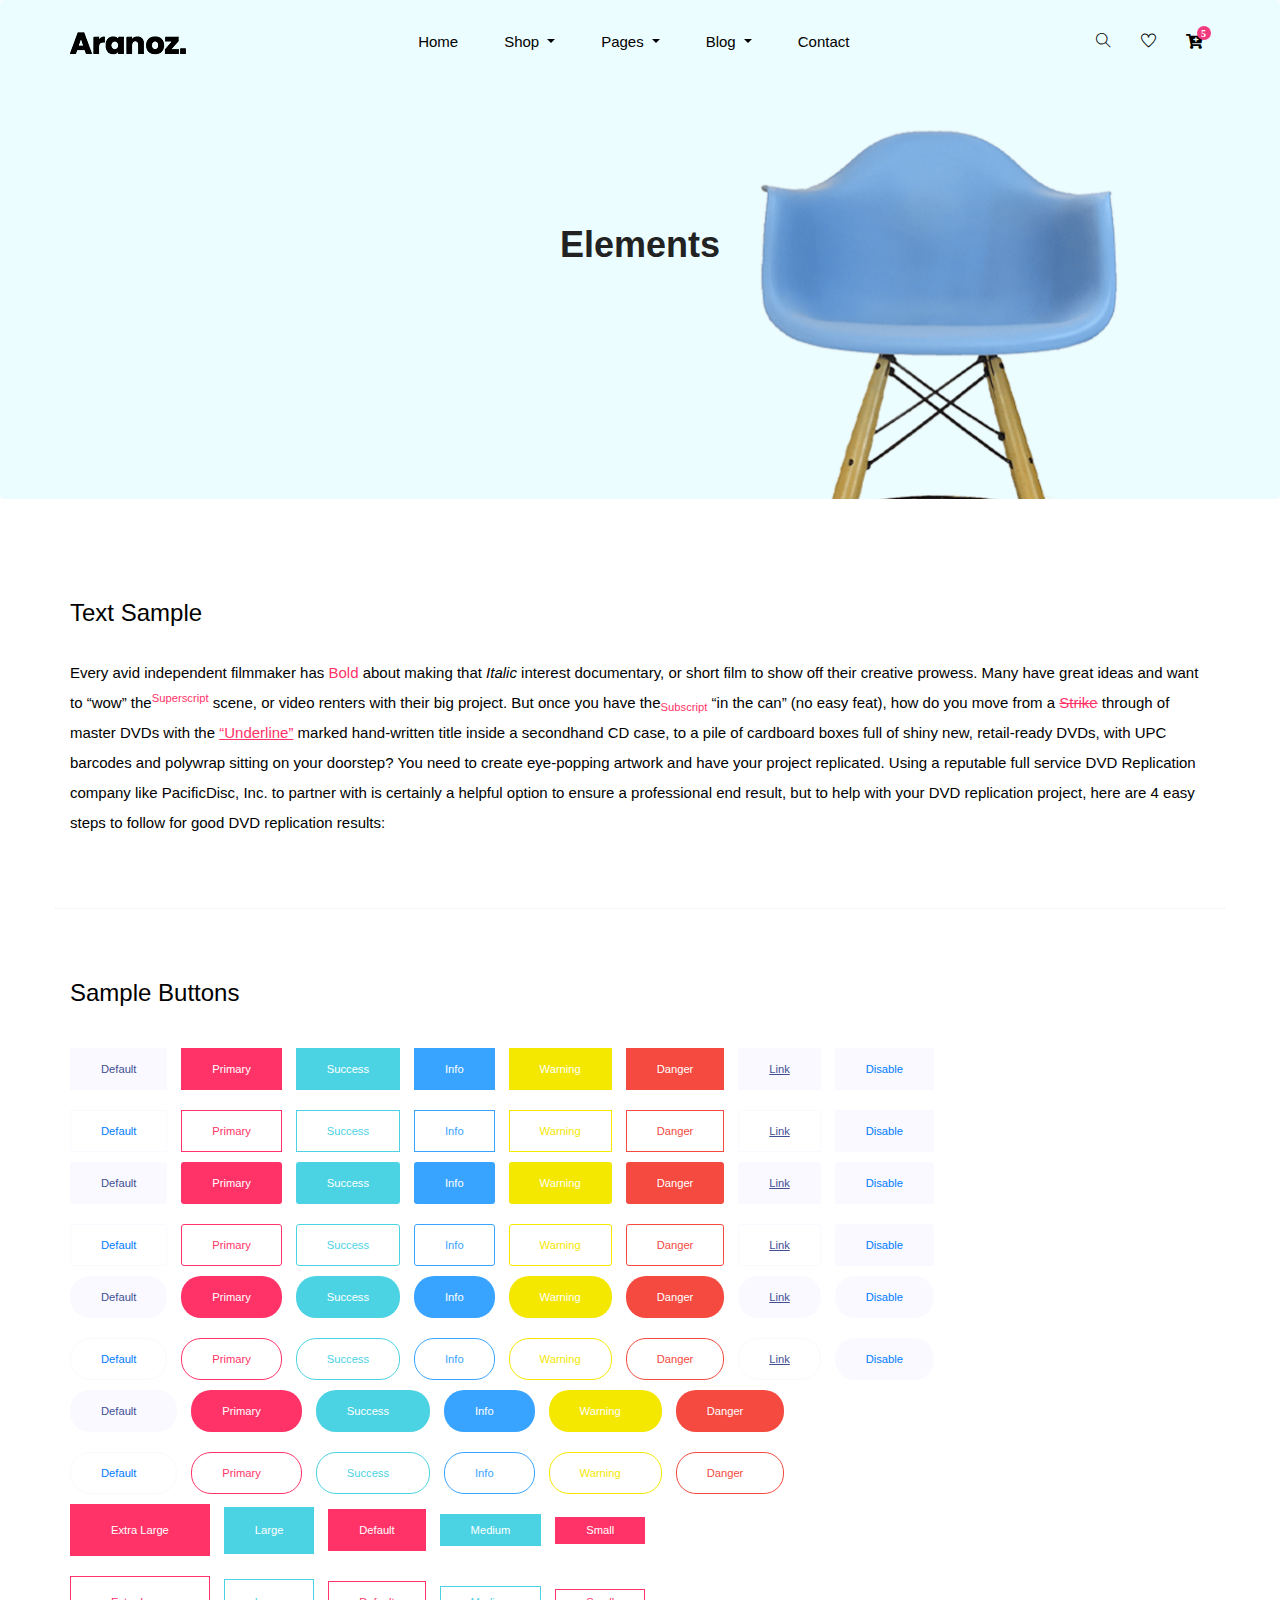
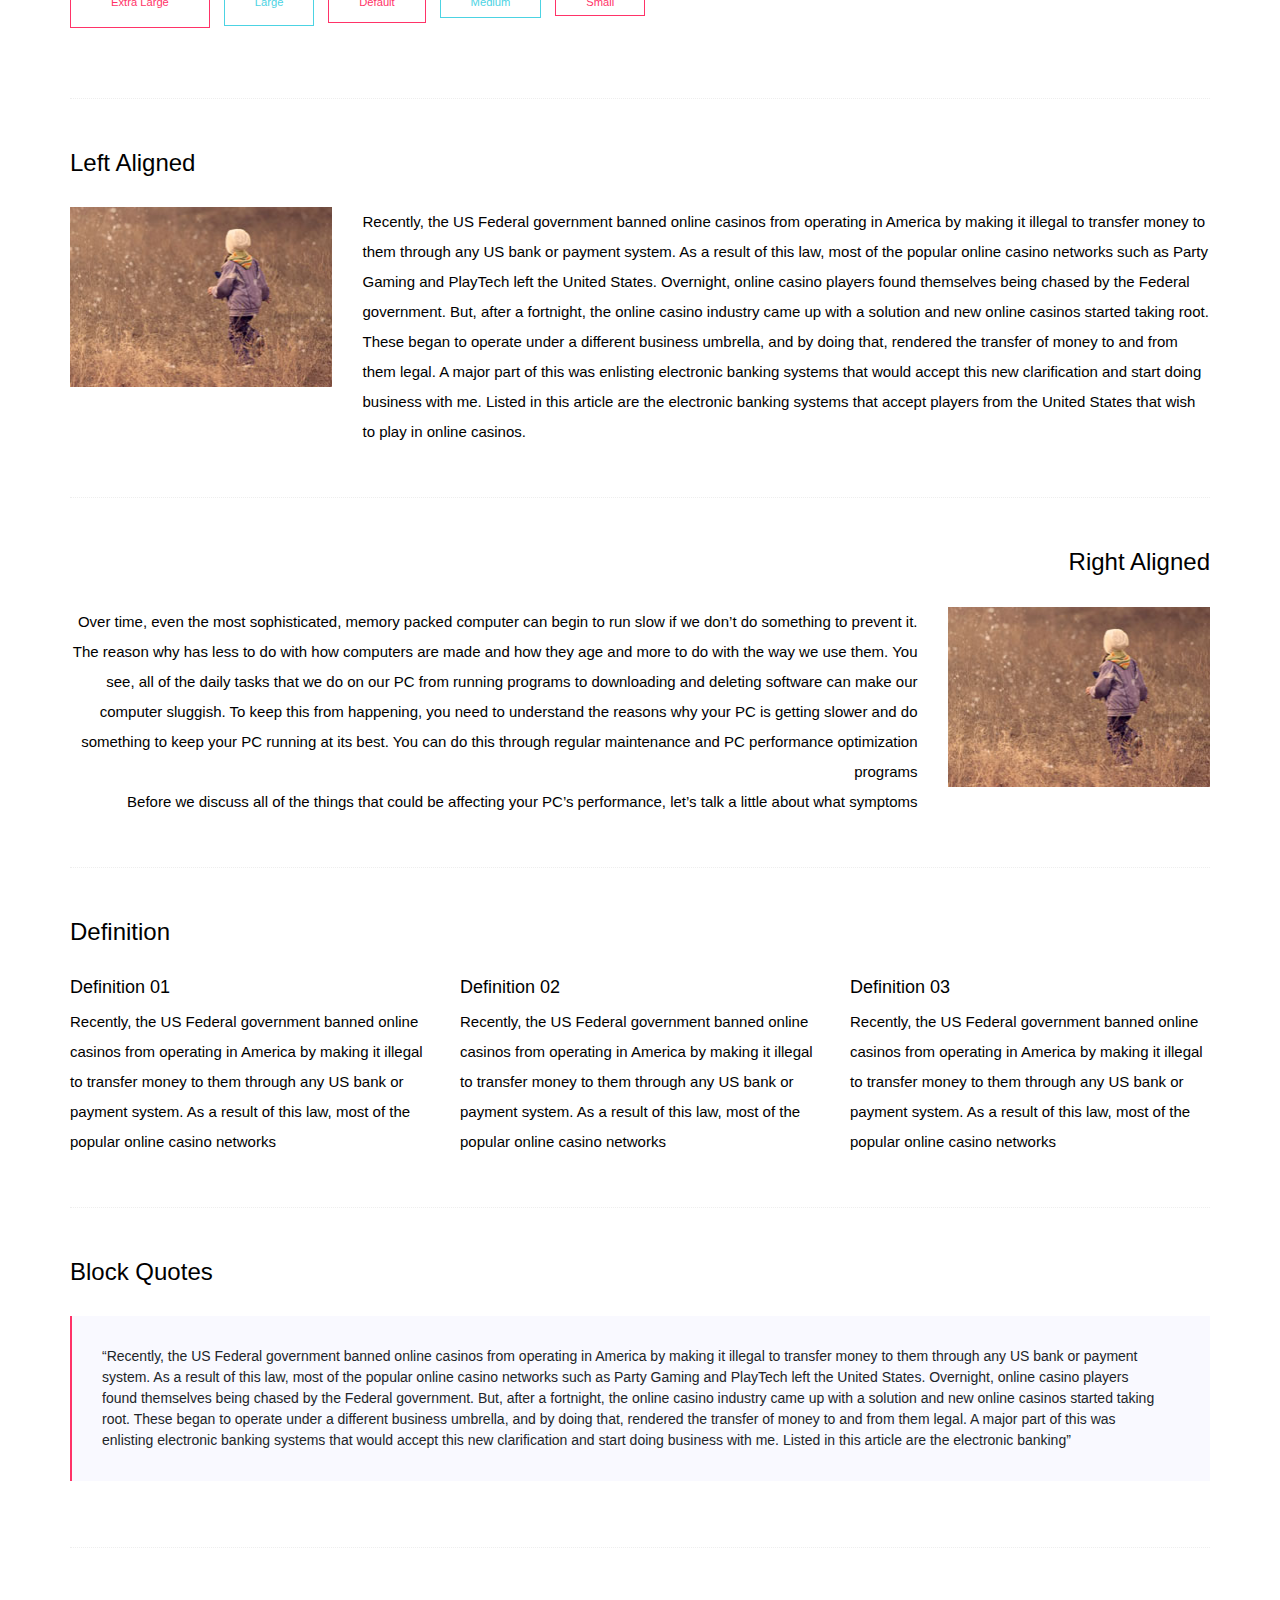
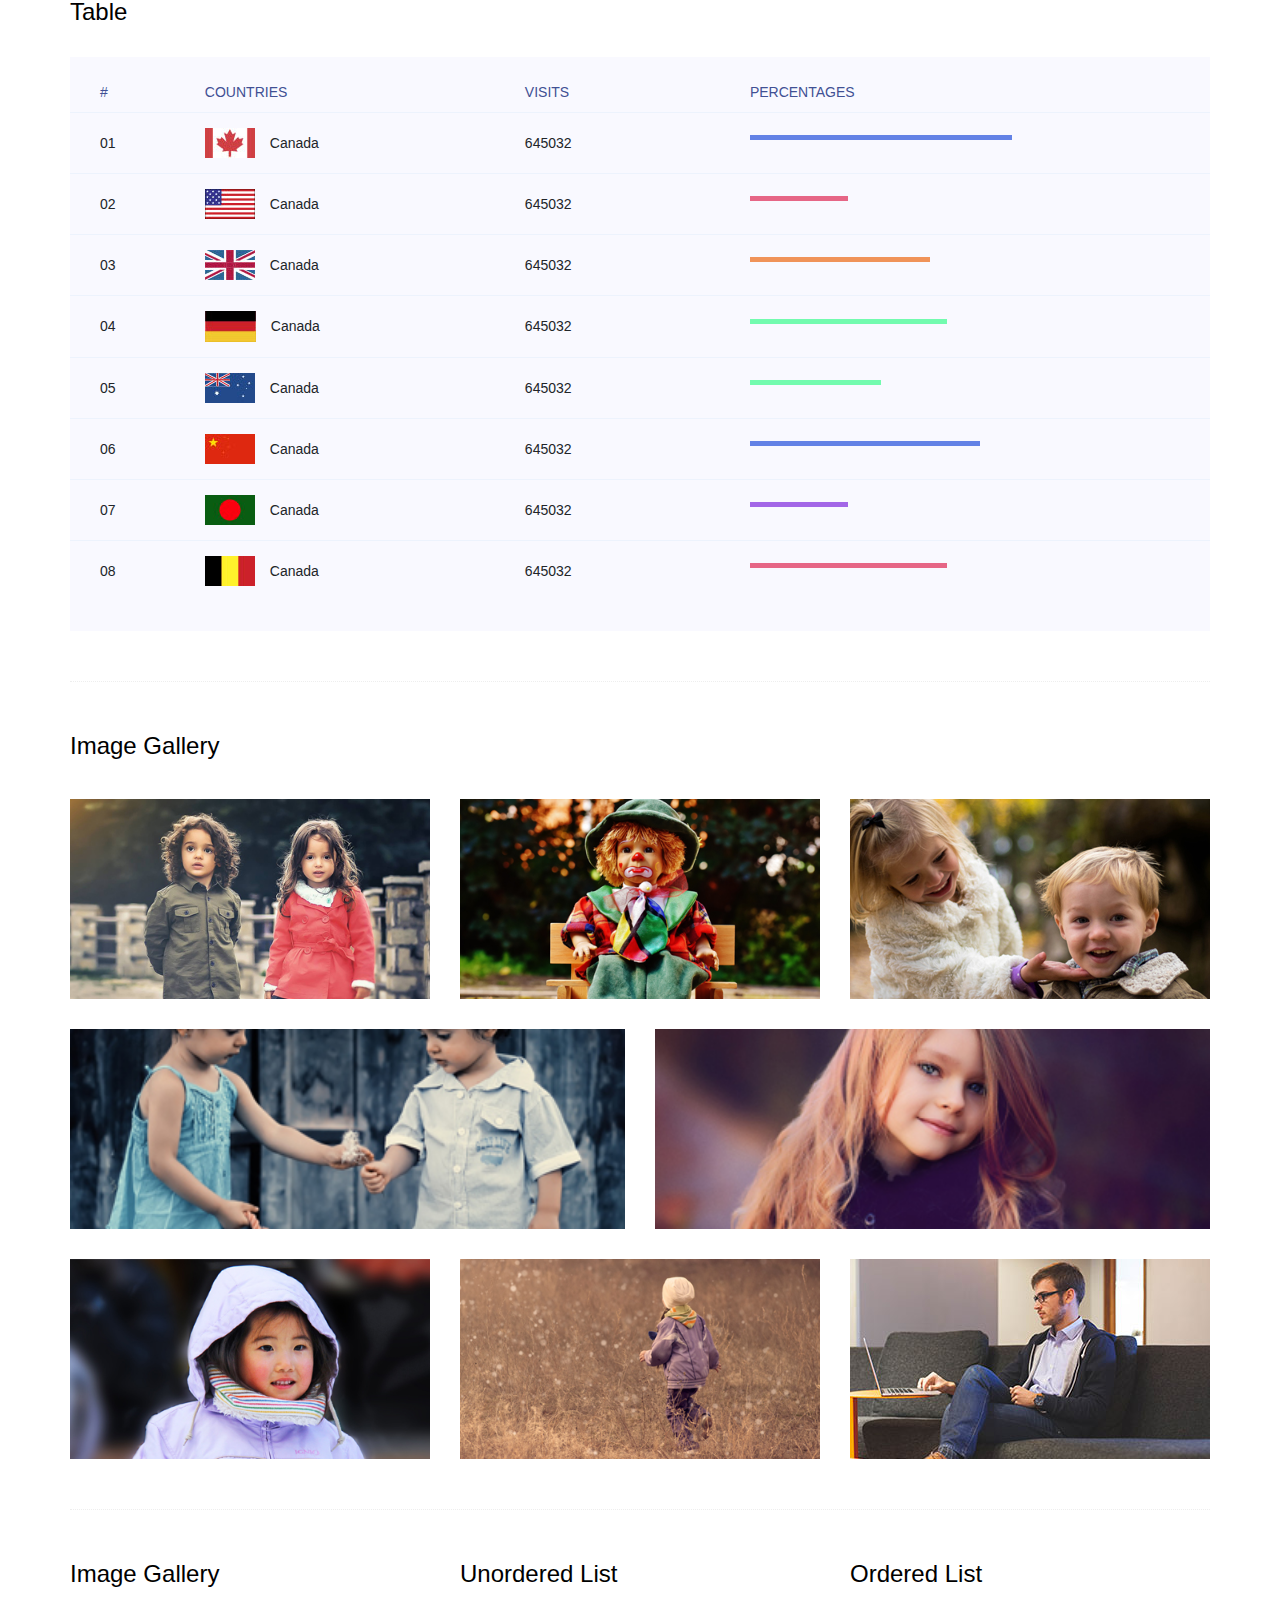
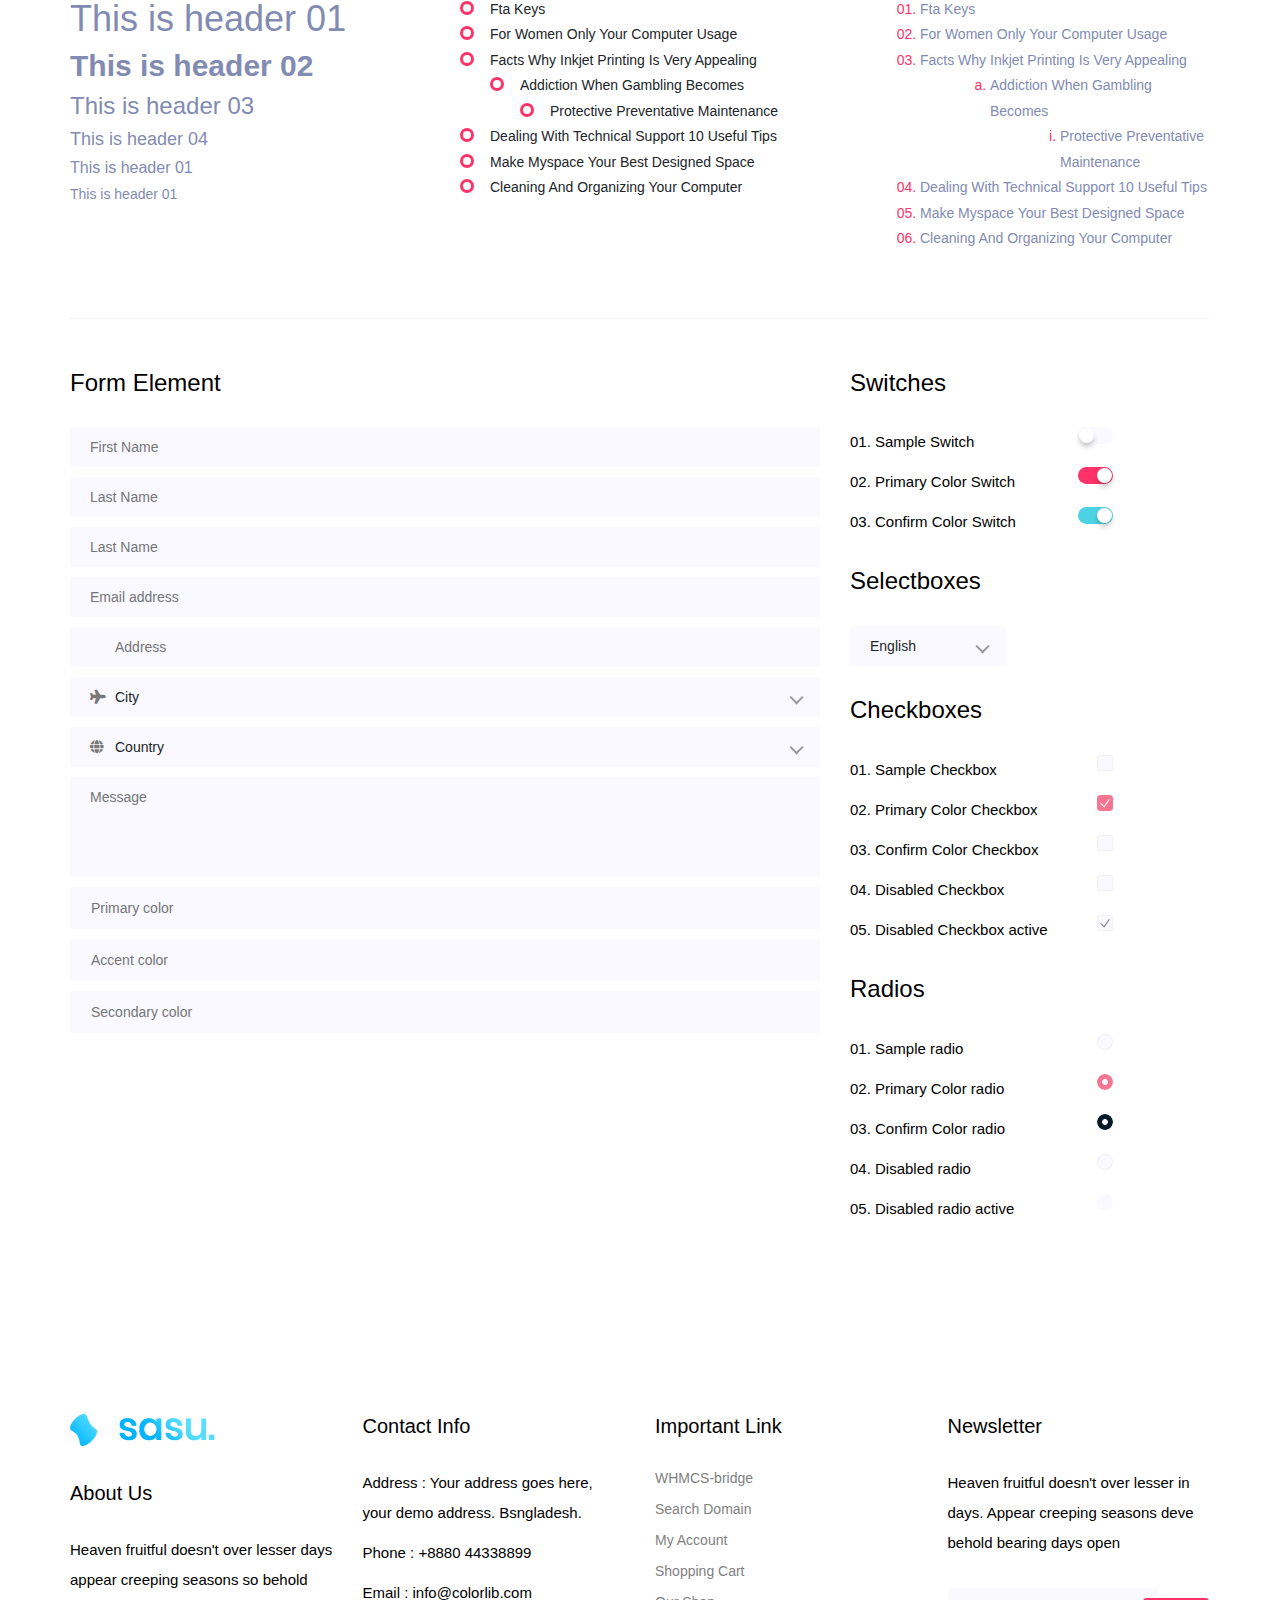
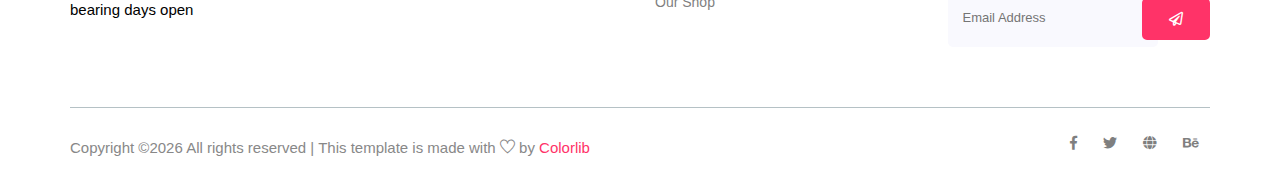
<file: elements.html>
<!DOCTYPE html>
<html>
<head>
	<title></title>
	<meta charset="utf-8">
	<meta name="viewport" content="width=device-width, initial-scale=1, shrink-to-fit=no">
	<title>aranoz</title>
	<link rel="icon" href="img/favicon.png">
	<!-- Bootstrap CSS -->
	<link rel="stylesheet" href="css/bootstrap.min.css">
	<!-- animate CSS -->
	<link rel="stylesheet" href="css/animate.css">
	<!-- owl carousel CSS -->
	<link rel="stylesheet" href="css/owl.carousel.min.css">
	<!-- font awesome CSS -->
	<link rel="stylesheet" href="css/all.css">
	<!-- flaticon CSS -->
	<link rel="stylesheet" href="css/flaticon.css">
	<link rel="stylesheet" href="css/themify-icons.css">
	<link rel="stylesheet" href="css/nice-select.css">
	<!-- font awesome CSS -->
	<link rel="stylesheet" href="css/magnific-popup.css">
	<!-- swiper CSS -->
	<link rel="stylesheet" href="css/slick.css">
	<!-- style CSS -->
	<link rel="stylesheet" type="text/css" href="style.css">
</head>
<body>

	<div class="header">
		<header class="main_menu home_menu">
        <div class="container">
            <div class="row align-items-center">
                <div class="col-lg-12">
                    <nav class="navbar navbar-expand-lg navbar-light">
                        <a class="navbar-brand" href="index.html"> <img src="img/logo.png" alt="logo"> </a>
                        <button class="navbar-toggler" type="button" data-toggle="collapse"
                            data-target="#navbarSupportedContent" aria-controls="navbarSupportedContent"
                            aria-expanded="false" aria-label="Toggle navigation">
                            <span class="menu_icon"><i class="fas fa-bars"></i></span>
                        </button>

                        <div class="collapse navbar-collapse main-menu-item" id="navbarSupportedContent">
                            <ul class="navbar-nav">
                                <li class="nav-item">
                                    <a class="nav-link" href="index.html">Home</a>
                                </li>
                                <li class="nav-item dropdown">
                                    <a class="nav-link dropdown-toggle" href="blog.html" id="navbarDropdown_1"
                                        role="button" data-toggle="dropdown" aria-haspopup="true" aria-expanded="false">
                                        Shop
                                    </a>
                                    <div class="dropdown-menu" aria-labelledby="navbarDropdown_1">
                                        <a class="dropdown-item" href="category.html"> shop category</a>
                                        <a class="dropdown-item" href="single-product.html">product details</a>
                                        
                                    </div>
                                </li>
                                <li class="nav-item dropdown">
                                    <a class="nav-link dropdown-toggle" href="blog.html" id="navbarDropdown_3"
                                        role="button" data-toggle="dropdown" aria-haspopup="true" aria-expanded="false">
                                        pages
                                    </a>
                                    <div class="dropdown-menu" aria-labelledby="navbarDropdown_2">
                                        <a class="dropdown-item" href="login.html"> login</a>
                                        <a class="dropdown-item" href="tracking.html">tracking</a>
                                        <a class="dropdown-item" href="checkout.html">product checkout</a>
                                        <a class="dropdown-item" href="cart.html">shopping cart</a>
                                        <a class="dropdown-item" href="confirmation.html">confirmation</a>
                                        <a class="dropdown-item" href="elements.html">elements</a>
                                    </div>
                                </li>
                                <li class="nav-item dropdown">
                                    <a class="nav-link dropdown-toggle" href="blog.html" id="navbarDropdown_2"
                                        role="button" data-toggle="dropdown" aria-haspopup="true" aria-expanded="false">
                                        blog
                                    </a>
                                    <div class="dropdown-menu" aria-labelledby="navbarDropdown_2">
                                        <a class="dropdown-item" href="blog.html"> blog</a>
                                        <a class="dropdown-item" href="single-blog.html">Single blog</a>
                                    </div>
                                </li>
                                
                                <li class="nav-item">
                                    <a class="nav-link" href="contact.html">Contact</a>
                                </li>
                            </ul>
                        </div>
                        <div class="hearer_icon d-flex">
                            <a id="search_1" href="javascript:void(0)"><i class="ti-search"></i></a>
                            <a href=""><i class="ti-heart"></i></a>
                            <div class="dropdown cart">
                                <a class="dropdown-toggle" href="#" id="navbarDropdown3" role="button"
                                    data-toggle="dropdown" aria-haspopup="true" aria-expanded="false">
                                    <i class="fas fa-cart-plus"></i>
                                </a>
                                <!-- <div class="dropdown-menu" aria-labelledby="navbarDropdown">
                                    <div class="single_product">
    
                                    </div>
                                </div> -->
                                
                            </div>
                        </div>
                    </nav>
                </div>
            </div>
        </div>
        <div class="search_input" id="search_input_box">
            <div class="container ">
                <form class="d-flex justify-content-between search-inner">
                    <input type="text" class="form-control" id="search_input" placeholder="Search Here">
                    <button type="submit" class="btn"></button>
                    <span class="ti-close" id="close_search" title="Close Search"></span>
                </form>
            </div>
        </div>
    </header>
	
	</div>

	<div class="slider1">
		<section class="breadcrumb breadcrumb_bg">
		<div class="container">
			<div class="row">
				<div class="col-lg-12">
					<div class="breadcrumb_iner text-center">
						<div class="breadcrumb_iner_item">
							<h2>elements</h2>
						</div>
					</div>
				</div>
			</div>
		</div>
	</section>
	</div>

	<div class="contant8">
		<section class="sample-text-area">
		<div class="container box_1170">
			<h3 class="text-heading">Text Sample</h3>
			<p class="sample-text">
				Every avid independent filmmaker has <b>Bold</b> about making that <i>Italic</i> interest documentary,
				or short
				film to show off their creative prowess. Many have great ideas and want to “wow”
				the<sup>Superscript</sup> scene,
				or video renters with their big project. But once you have the<sub>Subscript</sub> “in the can” (no easy
				feat), how
				do you move from a <del>Strike</del> through of master DVDs with the <u>“Underline”</u> marked
				hand-written title
				inside a secondhand CD case, to a pile of cardboard boxes full of shiny new, retail-ready DVDs, with UPC
				barcodes
				and polywrap sitting on your doorstep? You need to create eye-popping artwork and have your project
				replicated.
				Using a reputable full service DVD Replication company like PacificDisc, Inc. to partner with is
				certainly a
				helpful option to ensure a professional end result, but to help with your DVD replication project, here
				are 4 easy
				steps to follow for good DVD replication results:

			</p>
		</div>
	</section>
	<!-- End Sample Area -->

	<!-- Start Button -->
	<section class="button-area">
		<div class="container box_1170 border-top-generic">
			<h3 class="text-heading">Sample Buttons</h3>
			<div class="button-group-area">
				<a href="#" class="genric-btn default">Default</a>
				<a href="#" class="genric-btn primary">Primary</a>
				<a href="#" class="genric-btn success">Success</a>
				<a href="#" class="genric-btn info">Info</a>
				<a href="#" class="genric-btn warning">Warning</a>
				<a href="#" class="genric-btn danger">Danger</a>
				<a href="#" class="genric-btn link">Link</a>
				<a href="#" class="genric-btn disable">Disable</a>
			</div>
			<div class="button-group-area mt-10">
				<a href="#" class="genric-btn default-border">Default</a>
				<a href="#" class="genric-btn primary-border">Primary</a>
				<a href="#" class="genric-btn success-border">Success</a>
				<a href="#" class="genric-btn info-border">Info</a>
				<a href="#" class="genric-btn warning-border">Warning</a>
				<a href="#" class="genric-btn danger-border">Danger</a>
				<a href="#" class="genric-btn link-border">Link</a>
				<a href="#" class="genric-btn disable">Disable</a>
			</div>
			<div class="button-group-area mt-40">
				<a href="#" class="genric-btn default radius">Default</a>
				<a href="#" class="genric-btn primary radius">Primary</a>
				<a href="#" class="genric-btn success radius">Success</a>
				<a href="#" class="genric-btn info radius">Info</a>
				<a href="#" class="genric-btn warning radius">Warning</a>
				<a href="#" class="genric-btn danger radius">Danger</a>
				<a href="#" class="genric-btn link radius">Link</a>
				<a href="#" class="genric-btn disable radius">Disable</a>
			</div>
			<div class="button-group-area mt-10">
				<a href="#" class="genric-btn default-border radius">Default</a>
				<a href="#" class="genric-btn primary-border radius">Primary</a>
				<a href="#" class="genric-btn success-border radius">Success</a>
				<a href="#" class="genric-btn info-border radius">Info</a>
				<a href="#" class="genric-btn warning-border radius">Warning</a>
				<a href="#" class="genric-btn danger-border radius">Danger</a>
				<a href="#" class="genric-btn link-border radius">Link</a>
				<a href="#" class="genric-btn disable radius">Disable</a>
			</div>
			<div class="button-group-area mt-40">
				<a href="#" class="genric-btn default circle">Default</a>
				<a href="#" class="genric-btn primary circle">Primary</a>
				<a href="#" class="genric-btn success circle">Success</a>
				<a href="#" class="genric-btn info circle">Info</a>
				<a href="#" class="genric-btn warning circle">Warning</a>
				<a href="#" class="genric-btn danger circle">Danger</a>
				<a href="#" class="genric-btn link circle">Link</a>
				<a href="#" class="genric-btn disable circle">Disable</a>
			</div>
			<div class="button-group-area mt-10">
				<a href="#" class="genric-btn default-border circle">Default</a>
				<a href="#" class="genric-btn primary-border circle">Primary</a>
				<a href="#" class="genric-btn success-border circle">Success</a>
				<a href="#" class="genric-btn info-border circle">Info</a>
				<a href="#" class="genric-btn warning-border circle">Warning</a>
				<a href="#" class="genric-btn danger-border circle">Danger</a>
				<a href="#" class="genric-btn link-border circle">Link</a>
				<a href="#" class="genric-btn disable circle">Disable</a>
			</div>
			<div class="button-group-area mt-40">
				<a href="#" class="genric-btn default circle arrow">Default<span class="lnr lnr-arrow-right"></span></a>
				<a href="#" class="genric-btn primary circle arrow">Primary<span class="lnr lnr-arrow-right"></span></a>
				<a href="#" class="genric-btn success circle arrow">Success<span class="lnr lnr-arrow-right"></span></a>
				<a href="#" class="genric-btn info circle arrow">Info<span class="lnr lnr-arrow-right"></span></a>
				<a href="#" class="genric-btn warning circle arrow">Warning<span class="lnr lnr-arrow-right"></span></a>
				<a href="#" class="genric-btn danger circle arrow">Danger<span class="lnr lnr-arrow-right"></span></a>
			</div>
			<div class="button-group-area mt-10">
				<a href="#" class="genric-btn default-border circle arrow">Default<span
						class="lnr lnr-arrow-right"></span></a>
				<a href="#" class="genric-btn primary-border circle arrow">Primary<span
						class="lnr lnr-arrow-right"></span></a>
				<a href="#" class="genric-btn success-border circle arrow">Success<span
						class="lnr lnr-arrow-right"></span></a>
				<a href="#" class="genric-btn info-border circle arrow">Info<span
						class="lnr lnr-arrow-right"></span></a>
				<a href="#" class="genric-btn warning-border circle arrow">Warning<span
						class="lnr lnr-arrow-right"></span></a>
				<a href="#" class="genric-btn danger-border circle arrow">Danger<span
						class="lnr lnr-arrow-right"></span></a>
			</div>
			<div class="button-group-area mt-40">
				<a href="#" class="genric-btn primary e-large">Extra Large</a>
				<a href="#" class="genric-btn success large">Large</a>
				<a href="#" class="genric-btn primary">Default</a>
				<a href="#" class="genric-btn success medium">Medium</a>
				<a href="#" class="genric-btn primary small">Small</a>
			</div>
			<div class="button-group-area mt-10">
				<a href="#" class="genric-btn primary-border e-large">Extra Large</a>
				<a href="#" class="genric-btn success-border large">Large</a>
				<a href="#" class="genric-btn primary-border">Default</a>
				<a href="#" class="genric-btn success-border medium">Medium</a>
				<a href="#" class="genric-btn primary-border small">Small</a>
			</div>
		</div>
	</section>
	<!-- End Button -->

	<!-- Start Align Area -->
	<div class="whole-wrap">
		<div class="container box_1170">
			<div class="section-top-border">
				<h3 class="mb-30">Left Aligned</h3>
				<div class="row">
					<div class="col-md-3">
						<img src="img/elements/d.jpg" alt="" class="img-fluid">
					</div>
					<div class="col-md-9 mt-sm-20">
						<p>Recently, the US Federal government banned online casinos from operating in America by making
							it illegal to
							transfer money to them through any US bank or payment system. As a result of this law, most
							of the popular
							online casino networks such as Party Gaming and PlayTech left the United States. Overnight,
							online casino
							players found themselves being chased by the Federal government. But, after a fortnight, the
							online casino
							industry came up with a solution and new online casinos started taking root. These began to
							operate under a
							different business umbrella, and by doing that, rendered the transfer of money to and from
							them legal. A major
							part of this was enlisting electronic banking systems that would accept this new
							clarification and start doing
							business with me. Listed in this article are the electronic banking systems that accept
							players from the United
							States that wish to play in online casinos.</p>
					</div>
				</div>
			</div>
			<div class="section-top-border text-right">
				<h3 class="mb-30">Right Aligned</h3>
				<div class="row">
					<div class="col-md-9">
						<p class="text-right">Over time, even the most sophisticated, memory packed computer can begin
							to run slow if we
							don’t do something to prevent it. The reason why has less to do with how computers are made
							and how they age and
							more to do with the way we use them. You see, all of the daily tasks that we do on our PC
							from running programs
							to downloading and deleting software can make our computer sluggish. To keep this from
							happening, you need to
							understand the reasons why your PC is getting slower and do something to keep your PC
							running at its best. You
							can do this through regular maintenance and PC performance optimization programs</p>
						<p class="text-right">Before we discuss all of the things that could be affecting your PC’s
							performance, let’s
							talk a little about what symptoms</p>
					</div>
					<div class="col-md-3">
						<img src="img/elements/d.jpg" alt="" class="img-fluid">
					</div>
				</div>
			</div>
			<div class="section-top-border">
				<h3 class="mb-30">Definition</h3>
				<div class="row">
					<div class="col-md-4">
						<div class="single-defination">
							<h4 class="mb-20">Definition 01</h4>
							<p>Recently, the US Federal government banned online casinos from operating in America by
								making it illegal to
								transfer money to them through any US bank or payment system. As a result of this law,
								most of the popular
								online casino networks</p>
						</div>
					</div>
					<div class="col-md-4">
						<div class="single-defination">
							<h4 class="mb-20">Definition 02</h4>
							<p>Recently, the US Federal government banned online casinos from operating in America by
								making it illegal to
								transfer money to them through any US bank or payment system. As a result of this law,
								most of the popular
								online casino networks</p>
						</div>
					</div>
					<div class="col-md-4">
						<div class="single-defination">
							<h4 class="mb-20">Definition 03</h4>
							<p>Recently, the US Federal government banned online casinos from operating in America by
								making it illegal to
								transfer money to them through any US bank or payment system. As a result of this law,
								most of the popular
								online casino networks</p>
						</div>
					</div>
				</div>
			</div>
			<div class="section-top-border">
				<h3 class="mb-30">Block Quotes</h3>
				<div class="row">
					<div class="col-lg-12">
						<blockquote class="generic-blockquote">
							“Recently, the US Federal government banned online casinos from operating in America by
							making it illegal to
							transfer money to them through any US bank or payment system. As a result of this law, most
							of the popular
							online casino networks such as Party Gaming and PlayTech left the United States. Overnight,
							online casino
							players found themselves being chased by the Federal government. But, after a fortnight, the
							online casino
							industry came up with a solution and new online casinos started taking root. These began to
							operate under a
							different business umbrella, and by doing that, rendered the transfer of money to and from
							them legal. A major
							part of this was enlisting electronic banking systems that would accept this new
							clarification and start doing
							business with me. Listed in this article are the electronic banking”
						</blockquote>
					</div>
				</div>
			</div>
			<div class="section-top-border">
				<h3 class="mb-30">Table</h3>
				<div class="progress-table-wrap">
					<div class="progress-table">
						<div class="table-head">
							<div class="serial">#</div>
							<div class="country">Countries</div>
							<div class="visit">Visits</div>
							<div class="percentage">Percentages</div>
						</div>
						<div class="table-row">
							<div class="serial">01</div>
							<div class="country"> <img src="img/elements/f1.jpg" alt="flag">Canada</div>
							<div class="visit">645032</div>
							<div class="percentage">
								<div class="progress">
									<div class="progress-bar color-1" role="progressbar" style="width: 80%"
										aria-valuenow="80" aria-valuemin="0" aria-valuemax="100"></div>
								</div>
							</div>
						</div>
						<div class="table-row">
							<div class="serial">02</div>
							<div class="country"> <img src="img/elements/f2.jpg" alt="flag">Canada</div>
							<div class="visit">645032</div>
							<div class="percentage">
								<div class="progress">
									<div class="progress-bar color-2" role="progressbar" style="width: 30%"
										aria-valuenow="30" aria-valuemin="0" aria-valuemax="100"></div>
								</div>
							</div>
						</div>
						<div class="table-row">
							<div class="serial">03</div>
							<div class="country"> <img src="img/elements/f3.jpg" alt="flag">Canada</div>
							<div class="visit">645032</div>
							<div class="percentage">
								<div class="progress">
									<div class="progress-bar color-3" role="progressbar" style="width: 55%"
										aria-valuenow="55" aria-valuemin="0" aria-valuemax="100"></div>
								</div>
							</div>
						</div>
						<div class="table-row">
							<div class="serial">04</div>
							<div class="country"> <img src="img/elements/f4.jpg" alt="flag">Canada</div>
							<div class="visit">645032</div>
							<div class="percentage">
								<div class="progress">
									<div class="progress-bar color-4" role="progressbar" style="width: 60%"
										aria-valuenow="60" aria-valuemin="0" aria-valuemax="100"></div>
								</div>
							</div>
						</div>
						<div class="table-row">
							<div class="serial">05</div>
							<div class="country"> <img src="img/elements/f5.jpg" alt="flag">Canada</div>
							<div class="visit">645032</div>
							<div class="percentage">
								<div class="progress">
									<div class="progress-bar color-5" role="progressbar" style="width: 40%"
										aria-valuenow="40" aria-valuemin="0" aria-valuemax="100"></div>
								</div>
							</div>
						</div>
						<div class="table-row">
							<div class="serial">06</div>
							<div class="country"> <img src="img/elements/f6.jpg" alt="flag">Canada</div>
							<div class="visit">645032</div>
							<div class="percentage">
								<div class="progress">
									<div class="progress-bar color-6" role="progressbar" style="width: 70%"
										aria-valuenow="70" aria-valuemin="0" aria-valuemax="100"></div>
								</div>
							</div>
						</div>
						<div class="table-row">
							<div class="serial">07</div>
							<div class="country"> <img src="img/elements/f7.jpg" alt="flag">Canada</div>
							<div class="visit">645032</div>
							<div class="percentage">
								<div class="progress">
									<div class="progress-bar color-7" role="progressbar" style="width: 30%"
										aria-valuenow="30" aria-valuemin="0" aria-valuemax="100"></div>
								</div>
							</div>
						</div>
						<div class="table-row">
							<div class="serial">08</div>
							<div class="country"> <img src="img/elements/f8.jpg" alt="flag">Canada</div>
							<div class="visit">645032</div>
							<div class="percentage">
								<div class="progress">
									<div class="progress-bar color-8" role="progressbar" style="width: 60%"
										aria-valuenow="60" aria-valuemin="0" aria-valuemax="100"></div>
								</div>
							</div>
						</div>
					</div>
				</div>
			</div>
			<div class="section-top-border">
				<h3>Image Gallery</h3>
				<div class="row gallery-item">
					<div class="col-md-4">
						<a href="img/elements/g1.jpg" class="img-pop-up img-gal">
							<div class="single-gallery-image" style="background: url(img/elements/g1.jpg);"></div>
						</a>
					</div>
					<div class="col-md-4">
						<a href="img/elements/g2.jpg" class="img-pop-up img-gal">
							<div class="single-gallery-image" style="background: url(img/elements/g2.jpg);"></div>
						</a>
					</div>
					<div class="col-md-4">
						<a href="img/elements/g3.jpg" class="img-pop-up img-gal">
							<div class="single-gallery-image" style="background: url(img/elements/g3.jpg);"></div>
						</a>
					</div>
					<div class="col-md-6">
						<a href="img/elements/g4.jpg" class="img-pop-up img-gal">
							<div class="single-gallery-image" style="background: url(img/elements/g4.jpg);"></div>
						</a>
					</div>
					<div class="col-md-6">
						<a href="img/elements/g5.jpg" class="img-pop-up img-gal">
							<div class="single-gallery-image" style="background: url(img/elements/g5.jpg);"></div>
						</a>
					</div>
					<div class="col-md-4">
						<a href="img/elements/g6.jpg" class="img-pop-up img-gal">
							<div class="single-gallery-image" style="background: url(img/elements/g6.jpg);"></div>
						</a>
					</div>
					<div class="col-md-4">
						<a href="img/elements/g7.jpg" class="img-pop-up img-gal"">
							<div class=" single-gallery-image" style="background: url(img/elements/g7.jpg);"></div>
					</a>
				</div>
				<div class="col-md-4">
					<a href="img/elements/g8.jpg" class="img-pop-up img-gal">
						<div class="single-gallery-image" style="background: url(img/elements/g8.jpg);"></div>
					</a>
				</div>
			</div>
		</div>
		<div class="section-top-border">
			<div class="row">
				<div class="col-md-4">
					<h3 class="mb-20">Image Gallery</h3>
					<div class="typography">
						<h1>This is header 01</h1>
						<h2>This is header 02</h2>
						<h3>This is header 03</h3>
						<h4>This is header 04</h4>
						<h5>This is header 01</h5>
						<h6>This is header 01</h6>
					</div>
				</div>
				<div class="col-md-4 mt-sm-30">
					<h3 class="mb-20">Unordered List</h3>
					<div class="">
						<ul class="unordered-list">
							<li>Fta Keys</li>
							<li>For Women Only Your Computer Usage</li>
							<li>Facts Why Inkjet Printing Is Very Appealing
								<ul>
									<li>Addiction When Gambling Becomes
										<ul>
											<li>Protective Preventative Maintenance</li>
										</ul>
									</li>
								</ul>
							</li>
							<li>Dealing With Technical Support 10 Useful Tips</li>
							<li>Make Myspace Your Best Designed Space</li>
							<li>Cleaning And Organizing Your Computer</li>
						</ul>
					</div>
				</div>
				<div class="col-md-4 mt-sm-30">
					<h3 class="mb-20">Ordered List</h3>
					<div class="">
						<ol class="ordered-list">
							<li><span>Fta Keys</span></li>
							<li><span>For Women Only Your Computer Usage</span></li>
							<li><span>Facts Why Inkjet Printing Is Very Appealing</span>
								<ol class="ordered-list-alpha">
									<li><span>Addiction When Gambling Becomes</span>
										<ol class="ordered-list-roman">
											<li><span>Protective Preventative Maintenance</span></li>
										</ol>
									</li>
								</ol>
							</li>
							<li><span>Dealing With Technical Support 10 Useful Tips</span></li>
							<li><span>Make Myspace Your Best Designed Space</span></li>
							<li><span>Cleaning And Organizing Your Computer</span></li>
						</ol>
					</div>
				</div>
			</div>
		</div>
		<div class="section-top-border">
			<div class="row">
				<div class="col-lg-8 col-md-8">
					<h3 class="mb-30">Form Element</h3>
					<form action="#">
						<div class="mt-10">
							<input type="text" name="first_name" placeholder="First Name"
								onfocus="this.placeholder = ''" onblur="this.placeholder = 'First Name'" required
								class="single-input">
						</div>
						<div class="mt-10">
							<input type="text" name="last_name" placeholder="Last Name" onfocus="this.placeholder = ''"
								onblur="this.placeholder = 'Last Name'" required class="single-input">
						</div>
						<div class="mt-10">
							<input type="text" name="last_name" placeholder="Last Name" onfocus="this.placeholder = ''"
								onblur="this.placeholder = 'Last Name'" required class="single-input">
						</div>
						<div class="mt-10">
							<input type="email" name="EMAIL" placeholder="Email address" onfocus="this.placeholder = ''"
								onblur="this.placeholder = 'Email address'" required class="single-input">
						</div>
						<div class="input-group-icon mt-10">
							<div class="icon"><i class="fa fa-thumb-tack" aria-hidden="true"></i></div>
							<input type="text" name="address" placeholder="Address" onfocus="this.placeholder = ''"
								onblur="this.placeholder = 'Address'" required class="single-input">
						</div>
						<div class="input-group-icon mt-10">
							<div class="icon"><i class="fa fa-plane" aria-hidden="true"></i></div>
							<div class="form-select" id="default-select">
								<select>
									<option value=" 1">City</option>
									<option value="1">Dhaka</option>
									<option value="1">Dilli</option>
									<option value="1">Newyork</option>
									<option value="1">Islamabad</option>
								</select>
							</div>
						</div>
						<div class="input-group-icon mt-10">
							<div class="icon"><i class="fa fa-globe" aria-hidden="true"></i></div>
							<div class="form-select" id="default-select_1">
								<select>
									<option value=" 1">Country</option>
									<option value="1">Bangladesh</option>
									<option value="1">India</option>
									<option value="1">England</option>
									<option value="1">Srilanka</option>
								</select>
							</div>
						</div>

						<div class="mt-10">
							<textarea class="single-textarea" placeholder="Message" onfocus="this.placeholder = ''"
								onblur="this.placeholder = 'Message'" required></textarea>
						</div>
						<!-- For Gradient Border Use -->
						<!-- <div class="mt-10">
										<div class="primary-input">
											<input id="primary-input" type="text" name="first_name" placeholder="Primary color" onfocus="this.placeholder = ''" onblur="this.placeholder = 'Primary color'">
											<label for="primary-input"></label>
										</div>
									</div> -->
						<div class="mt-10">
							<input type="text" name="first_name" placeholder="Primary color"
								onfocus="this.placeholder = ''" onblur="this.placeholder = 'Primary color'" required
								class="single-input-primary">
						</div>
						<div class="mt-10">
							<input type="text" name="first_name" placeholder="Accent color"
								onfocus="this.placeholder = ''" onblur="this.placeholder = 'Accent color'" required
								class="single-input-accent">
						</div>
						<div class="mt-10">
							<input type="text" name="first_name" placeholder="Secondary color"
								onfocus="this.placeholder = ''" onblur="this.placeholder = 'Secondary color'" required
								class="single-input-secondary">
						</div>
					</form>
				</div>
				<div class="col-lg-3 col-md-4 mt-sm-30">
					<div class="single-element-widget">
						<h3 class="mb-30">Switches</h3>
						<div class="switch-wrap d-flex justify-content-between">
							<p>01. Sample Switch</p>
							<div class="primary-switch">
								<input type="checkbox" id="default-switch">
								<label for="default-switch"></label>
							</div>
						</div>
						<div class="switch-wrap d-flex justify-content-between">
							<p>02. Primary Color Switch</p>
							<div class="primary-switch">
								<input type="checkbox" id="primary-switch" checked>
								<label for="primary-switch"></label>
							</div>
						</div>
						<div class="switch-wrap d-flex justify-content-between">
							<p>03. Confirm Color Switch</p>
							<div class="confirm-switch">
								<input type="checkbox" id="confirm-switch" checked>
								<label for="confirm-switch"></label>
							</div>
						</div>
					</div>
					<div class="single-element-widget mt-30">
						<h3 class="mb-30">Selectboxes</h3>
						<div class="default-select" id="default-select_2">
							<select>
								<option value=" 1">English</option>
								<option value="1">Spanish</option>
								<option value="1">Arabic</option>
								<option value="1">Portuguise</option>
								<option value="1">Bengali</option>
							</select>
						</div>
					</div>
					<div class="single-element-widget mt-30">
						<h3 class="mb-30">Checkboxes</h3>
						<div class="switch-wrap d-flex justify-content-between">
							<p>01. Sample Checkbox</p>
							<div class="primary-checkbox">
								<input type="checkbox" id="default-checkbox">
								<label for="default-checkbox"></label>
							</div>
						</div>
						<div class="switch-wrap d-flex justify-content-between">
							<p>02. Primary Color Checkbox</p>
							<div class="primary-checkbox">
								<input type="checkbox" id="primary-checkbox" checked>
								<label for="primary-checkbox"></label>
							</div>
						</div>
						<div class="switch-wrap d-flex justify-content-between">
							<p>03. Confirm Color Checkbox</p>
							<div class="confirm-checkbox">
								<input type="checkbox" id="confirm-checkbox">
								<label for="confirm-checkbox"></label>
							</div>
						</div>
						<div class="switch-wrap d-flex justify-content-between">
							<p>04. Disabled Checkbox</p>
							<div class="disabled-checkbox">
								<input type="checkbox" id="disabled-checkbox" disabled>
								<label for="disabled-checkbox"></label>
							</div>
						</div>
						<div class="switch-wrap d-flex justify-content-between">
							<p>05. Disabled Checkbox active</p>
							<div class="disabled-checkbox">
								<input type="checkbox" id="disabled-checkbox-active" checked disabled>
								<label for="disabled-checkbox-active"></label>
							</div>
						</div>
					</div>
					<div class="single-element-widget mt-30">
						<h3 class="mb-30">Radios</h3>
						<div class="switch-wrap d-flex justify-content-between">
							<p>01. Sample radio</p>
							<div class="primary-radio">
								<input type="checkbox" id="default-radio">
								<label for="default-radio"></label>
							</div>
						</div>
						<div class="switch-wrap d-flex justify-content-between">
							<p>02. Primary Color radio</p>
							<div class="primary-radio">
								<input type="checkbox" id="primary-radio" checked>
								<label for="primary-radio"></label>
							</div>
						</div>
						<div class="switch-wrap d-flex justify-content-between">
							<p>03. Confirm Color radio</p>
							<div class="confirm-radio">
								<input type="checkbox" id="confirm-radio" checked>
								<label for="confirm-radio"></label>
							</div>
						</div>
						<div class="switch-wrap d-flex justify-content-between">
							<p>04. Disabled radio</p>
							<div class="disabled-radio">
								<input type="checkbox" id="disabled-radio" disabled>
								<label for="disabled-radio"></label>
							</div>
						</div>
						<div class="switch-wrap d-flex justify-content-between">
							<p>05. Disabled radio active</p>
							<div class="disabled-radio">
								<input type="checkbox" id="disabled-radio-active" checked disabled>
								<label for="disabled-radio-active"></label>
							</div>
						</div>
					</div>
				</div>
			</div>
		</div>
	</div>
	</div>
	</div>
	<div class="footer">
		<footer class="footer_part">
		<div class="container">
			<div class="row">
				<div class="col-sm-6 col-lg-3">
					<div class="single_footer_part">
						<a href="index.html" class="footer_logo_iner"> <img src="img/footer_logo.png" alt="#"> </a>
						<h4>About Us</h4>
						<p>Heaven fruitful doesn't over lesser days appear creeping seasons so behold bearing days open
						</p>
					</div>
				</div>
				<div class="col-sm-6 col-lg-3">
					<div class="single_footer_part">
						<h4>Contact Info</h4>
						<p>Address : Your address goes
							here, your demo address.
							Bsngladesh.</p>
						<p>Phone : +8880 44338899</p>
						<p>Email : info@colorlib.com</p>
					</div>
				</div>
				<div class="col-sm-6 col-lg-3">
					<div class="single_footer_part">
						<h4>Important Link</h4>
						<ul class="list-unstyled">
							<li><a href=""> WHMCS-bridge</a></li>
							<li><a href="">Search Domain</a></li>
							<li><a href="">My Account</a></li>
							<li><a href="">Shopping Cart</a></li>
							<li><a href="">Our Shop</a></li>
						</ul>
					</div>
				</div>
				<div class="col-sm-6 col-lg-3">
					<div class="single_footer_part">
						<h4>Newsletter</h4>
						<p>Heaven fruitful doesn't over lesser in days. Appear creeping seasons deve behold bearing days
							open
						</p>
						<div id="mc_embed_signup">
							<form target="_blank"
								action="https://spondonit.us12.list-manage.com/subscribe/post?u=1462626880ade1ac87bd9c93a&amp;id=92a4423d01"
								method="get" class="subscribe_form relative mail_part">
								<input type="email" name="email" id="newsletter-form-email" placeholder="Email Address"
									class="placeholder hide-on-focus" onfocus="this.placeholder = ''"
									onblur="this.placeholder = ' Email Address '">
								<button type="submit" name="submit" id="newsletter-submit"
									class="email_icon newsletter-submit button-contactForm"><i
										class="far fa-paper-plane"></i></button>
								<div class="mt-10 info"></div>
							</form>
						</div>
					</div>
				</div>
			</div>
			<hr>
			<div class="row">
				<div class="col-lg-8">
					<div class="copyright_text">
						<P><!-- Link back to Colorlib can't be removed. Template is licensed under CC BY 3.0. -->
Copyright &copy;<script>document.write(new Date().getFullYear());</script> All rights reserved | This template is made with <i class="ti-heart" aria-hidden="true"></i> by <a href="https://colorlib.com" target="_blank">Colorlib</a>
<!-- Link back to Colorlib can't be removed. Template is licensed under CC BY 3.0. --></P>
					</div>
				</div>
				<div class="col-lg-4">
					<div class="footer_icon social_icon">
						<ul class="list-unstyled">
							<li><a href="#" class="single_social_icon"><i class="fab fa-facebook-f"></i></a></li>
							<li><a href="#" class="single_social_icon"><i class="fab fa-twitter"></i></a></li>
							<li><a href="#" class="single_social_icon"><i class="fas fa-globe"></i></a></li>
							<li><a href="#" class="single_social_icon"><i class="fab fa-behance"></i></a></li>
						</ul>
					</div>
				</div>
			</div>
		</div>
	</footer>
	</div>

	<script src="js/jquery-1.12.1.min.js"></script>
	<!-- popper js -->
	<script src="js/popper.min.js"></script>
	<!-- bootstrap js -->
	<script src="js/bootstrap.min.js"></script>
	<!-- easing js -->
	<script src="js/jquery.magnific-popup.js"></script>
	<!-- swiper js -->
	<script src="js/swiper.min.js"></script>
	<!-- swiper js -->
	<script src="js/masonry.pkgd.js"></script>
	<!-- particles js -->
	<script src="js/owl.carousel.min.js"></script>
	<script src="js/jquery.nice-select.min.js"></script>
	<!-- slick js -->
	<script src="js/slick.min.js"></script>
	<script src="js/jquery.counterup.min.js"></script>
	<script src="js/waypoints.min.js"></script>
	<script src="js/contact.js"></script>
	<script src="js/jquery.ajaxchimp.min.js"></script>
	<script src="js/jquery.form.js"></script>
	<script src="js/jquery.validate.min.js"></script>
	<script src="js/mail-script.js"></script>
	<!-- custom js -->
	<script src="js/custom.js"></script>
</body>
</html>
</file>
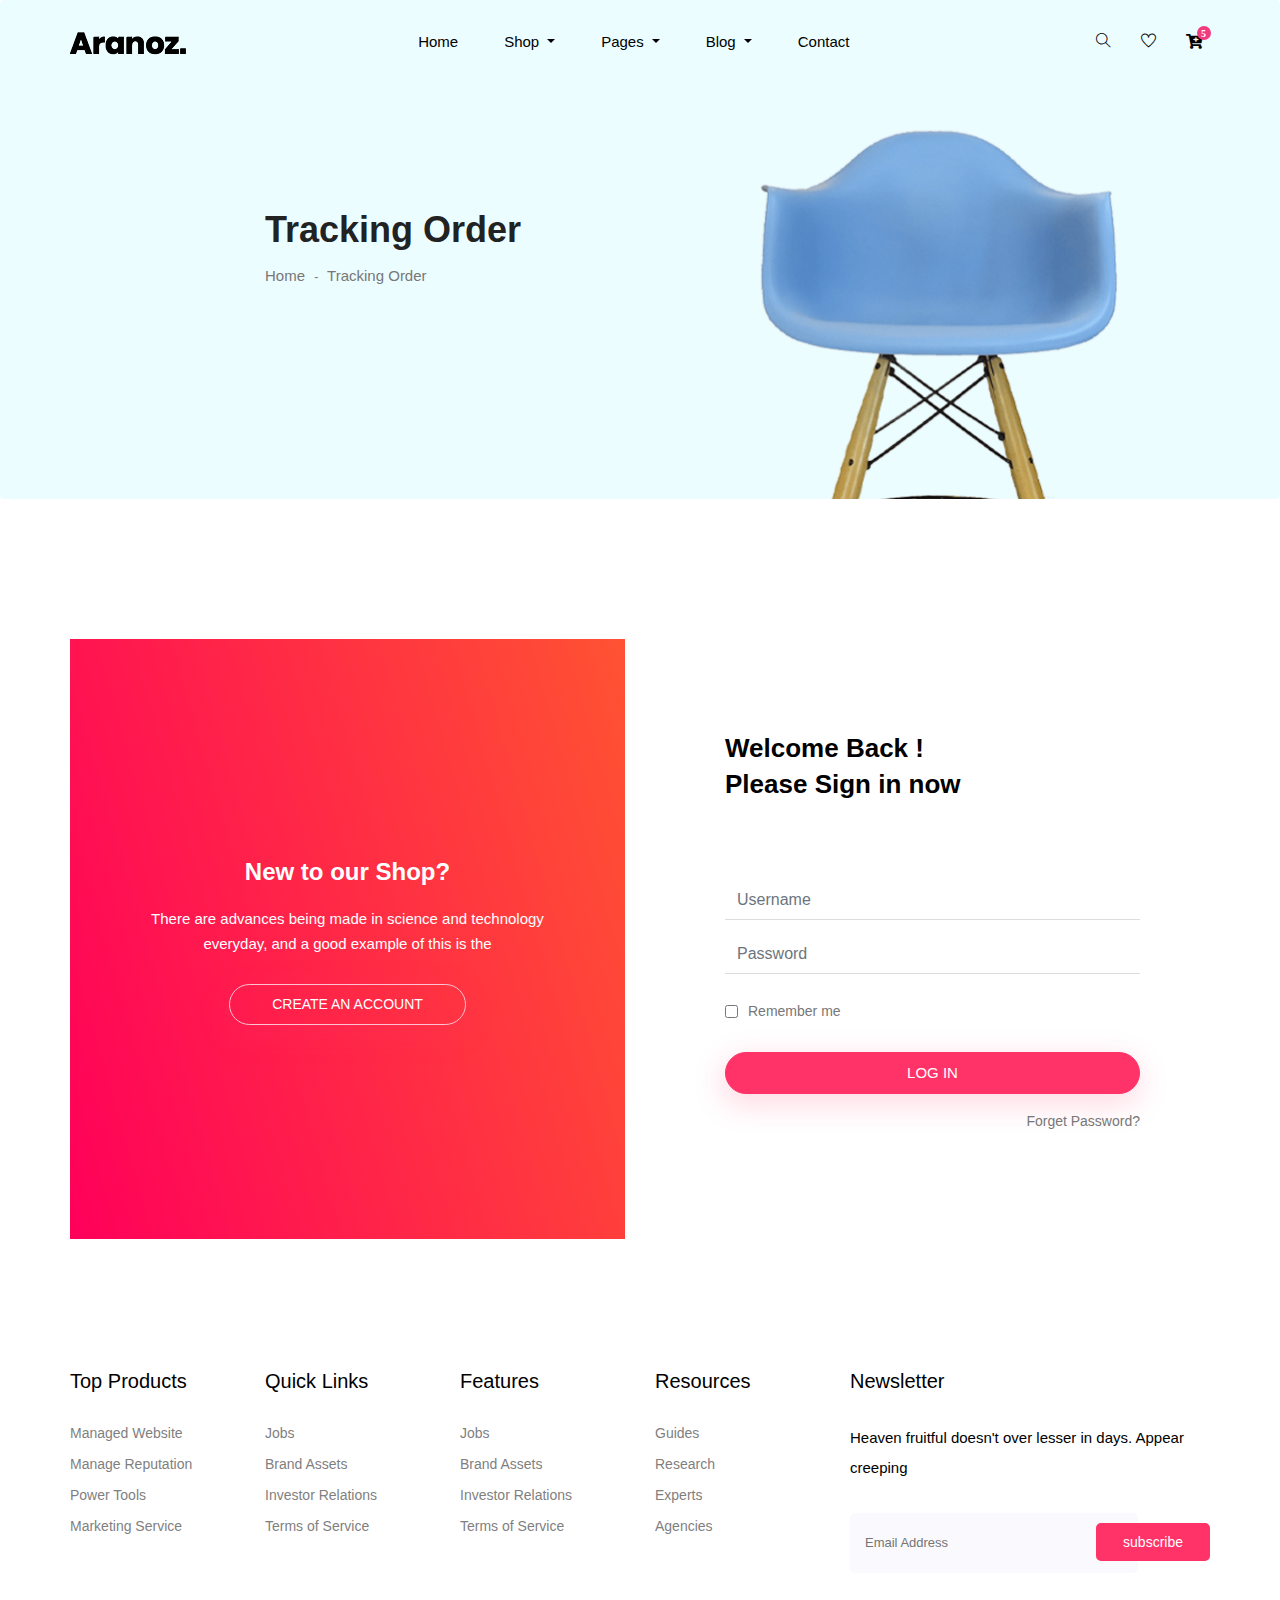
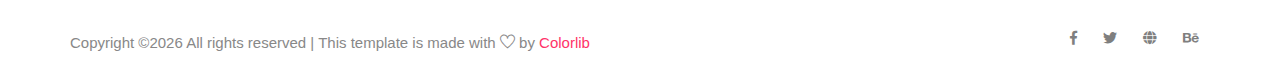
<file: login.html>
<!DOCTYPE html>
<html>
<head>
	<title></title>
	<meta charset="utf-8">
    <meta name="viewport" content="width=device-width, initial-scale=1, shrink-to-fit=no">
    <title>aranoz</title>
    <link rel="icon" href="img/favicon.png">
    <!-- Bootstrap CSS -->
    <link rel="stylesheet" href="css/bootstrap.min.css">
    <!-- animate CSS -->
    <link rel="stylesheet" href="css/animate.css">
    <!-- owl carousel CSS -->
    <link rel="stylesheet" href="css/owl.carousel.min.css">
    <!-- font awesome CSS -->
    <link rel="stylesheet" href="css/all.css">
    <!-- flaticon CSS -->
    <link rel="stylesheet" href="css/flaticon.css">
    <link rel="stylesheet" href="css/themify-icons.css">
    <!-- font awesome CSS -->
    <link rel="stylesheet" href="css/magnific-popup.css">
    <!-- swiper CSS -->
    <link rel="stylesheet" href="css/slick.css">
    <!-- style CSS -->
    <link rel="stylesheet" type="text/css" href="style.css">
</head>
<body>

	<div class="header">
		 <header class="main_menu home_menu">
        <div class="container">
            <div class="row align-items-center">
                <div class="col-lg-12">
                    <nav class="navbar navbar-expand-lg navbar-light">
                        <a class="navbar-brand" href="index.html"> <img src="img/logo.png" alt="logo"> </a>
                        <button class="navbar-toggler" type="button" data-toggle="collapse"
                            data-target="#navbarSupportedContent" aria-controls="navbarSupportedContent"
                            aria-expanded="false" aria-label="Toggle navigation">
                            <span class="menu_icon"><i class="fas fa-bars"></i></span>
                        </button>

                        <div class="collapse navbar-collapse main-menu-item" id="navbarSupportedContent">
                            <ul class="navbar-nav">
                                <li class="nav-item">
                                    <a class="nav-link" href="index.html">Home</a>
                                </li>
                                <li class="nav-item dropdown">
                                    <a class="nav-link dropdown-toggle" href="blog.html" id="navbarDropdown_1"
                                        role="button" data-toggle="dropdown" aria-haspopup="true" aria-expanded="false">
                                        Shop
                                    </a>
                                    <div class="dropdown-menu" aria-labelledby="navbarDropdown_1">
                                        <a class="dropdown-item" href="category.html"> shop category</a>
                                        <a class="dropdown-item" href="single-product.html">product details</a>
                                        
                                    </div>
                                </li>
                                <li class="nav-item dropdown">
                                    <a class="nav-link dropdown-toggle" href="blog.html" id="navbarDropdown_3"
                                        role="button" data-toggle="dropdown" aria-haspopup="true" aria-expanded="false">
                                        pages
                                    </a>
                                    <div class="dropdown-menu" aria-labelledby="navbarDropdown_2">
                                        <a class="dropdown-item" href="login.html"> login</a>
                                        <a class="dropdown-item" href="tracking.html">tracking</a>
                                        <a class="dropdown-item" href="checkout.html">product checkout</a>
                                        <a class="dropdown-item" href="cart.html">shopping cart</a>
                                        <a class="dropdown-item" href="confirmation.html">confirmation</a>
                                        <a class="dropdown-item" href="elements.html">elements</a>
                                    </div>
                                </li>
                                <li class="nav-item dropdown">
                                    <a class="nav-link dropdown-toggle" href="blog.html" id="navbarDropdown_2"
                                        role="button" data-toggle="dropdown" aria-haspopup="true" aria-expanded="false">
                                        blog
                                    </a>
                                    <div class="dropdown-menu" aria-labelledby="navbarDropdown_2">
                                        <a class="dropdown-item" href="blog.html"> blog</a>
                                        <a class="dropdown-item" href="single-blog.html">Single blog</a>
                                    </div>
                                </li>
                                
                                <li class="nav-item">
                                    <a class="nav-link" href="contact.html">Contact</a>
                                </li>
                            </ul>
                        </div>
                        <div class="hearer_icon d-flex">
                            <a id="search_1" href="javascript:void(0)"><i class="ti-search"></i></a>
                            <a href=""><i class="ti-heart"></i></a>
                            <div class="dropdown cart">
                                <a class="dropdown-toggle" href="#" id="navbarDropdown3" role="button"
                                    data-toggle="dropdown" aria-haspopup="true" aria-expanded="false">
                                    <i class="fas fa-cart-plus"></i>
                                </a>
                                <!-- <div class="dropdown-menu" aria-labelledby="navbarDropdown">
                                    <div class="single_product">
    
                                    </div>
                                </div> -->
                                
                            </div>
                        </div>
                    </nav>
                </div>
            </div>
        </div>
        <div class="search_input" id="search_input_box">
            <div class="container ">
                <form class="d-flex justify-content-between search-inner">
                    <input type="text" class="form-control" id="search_input" placeholder="Search Here">
                    <button type="submit" class="btn"></button>
                    <span class="ti-close" id="close_search" title="Close Search"></span>
                </form>
            </div>
        </div>
    </header>
	</div>
	<div class="slider1">
		<section class="breadcrumb breadcrumb_bg">
        <div class="container">
            <div class="row justify-content-center">
                <div class="col-lg-8">
                    <div class="breadcrumb_iner">
                        <div class="breadcrumb_iner_item">
                            <h2>Tracking Order</h2>
                            <p>Home <span>-</span> Tracking Order</p>
                        </div>
                    </div>
                </div>
            </div>
        </div>
    </section>
	</div>
	<div class="contant3">
		<section class="login_part padding_top">
        <div class="container">
            <div class="row align-items-center">
                <div class="col-lg-6 col-md-6">
                    <div class="login_part_text text-center">
                        <div class="login_part_text_iner">
                            <h2>New to our Shop?</h2>
                            <p>There are advances being made in science and technology
                                everyday, and a good example of this is the</p>
                            <a href="#" class="btn_3">Create an Account</a>
                        </div>
                    </div>
                </div>
                <div class="col-lg-6 col-md-6">
                    <div class="login_part_form">
                        <div class="login_part_form_iner">
                            <h3>Welcome Back ! <br>
                                Please Sign in now</h3>
                            <form class="row contact_form" action="#" method="post" novalidate="novalidate">
                                <div class="col-md-12 form-group p_star">
                                    <input type="text" class="form-control" id="name" name="name" value=""
                                        placeholder="Username">
                                </div>
                                <div class="col-md-12 form-group p_star">
                                    <input type="password" class="form-control" id="password" name="password" value=""
                                        placeholder="Password">
                                </div>
                                <div class="col-md-12 form-group">
                                    <div class="creat_account d-flex align-items-center">
                                        <input type="checkbox" id="f-option" name="selector">
                                        <label for="f-option">Remember me</label>
                                    </div>
                                    <button type="submit" value="submit" class="btn_3">
                                        log in
                                    </button>
                                    <a class="lost_pass" href="#">forget password?</a>
                                </div>
                            </form>
                        </div>
                    </div>
                </div>
            </div>
        </div>
    </section>
	</div>
	<div class="footer">
		 <footer class="footer_part">
        <div class="container">
            <div class="row justify-content-around">
                <div class="col-sm-6 col-lg-2">
                    <div class="single_footer_part">
                        <h4>Top Products</h4>
                        <ul class="list-unstyled">
                            <li><a href="">Managed Website</a></li>
                            <li><a href="">Manage Reputation</a></li>
                            <li><a href="">Power Tools</a></li>
                            <li><a href="">Marketing Service</a></li>
                        </ul>
                    </div>
                </div>
                <div class="col-sm-6 col-lg-2">
                    <div class="single_footer_part">
                        <h4>Quick Links</h4>
                        <ul class="list-unstyled">
                            <li><a href="">Jobs</a></li>
                            <li><a href="">Brand Assets</a></li>
                            <li><a href="">Investor Relations</a></li>
                            <li><a href="">Terms of Service</a></li>
                        </ul>
                    </div>
                </div>
                <div class="col-sm-6 col-lg-2">
                    <div class="single_footer_part">
                        <h4>Features</h4>
                        <ul class="list-unstyled">
                            <li><a href="">Jobs</a></li>
                            <li><a href="">Brand Assets</a></li>
                            <li><a href="">Investor Relations</a></li>
                            <li><a href="">Terms of Service</a></li>
                        </ul>
                    </div>
                </div>
                <div class="col-sm-6 col-lg-2">
                    <div class="single_footer_part">
                        <h4>Resources</h4>
                        <ul class="list-unstyled">
                            <li><a href="">Guides</a></li>
                            <li><a href="">Research</a></li>
                            <li><a href="">Experts</a></li>
                            <li><a href="">Agencies</a></li>
                        </ul>
                    </div>
                </div>
                <div class="col-sm-6 col-lg-4">
                    <div class="single_footer_part">
                        <h4>Newsletter</h4>
                        <p>Heaven fruitful doesn't over lesser in days. Appear creeping
                        </p>
                        <div id="mc_embed_signup">
                            <form target="_blank"
                                action="https://spondonit.us12.list-manage.com/subscribe/post?u=1462626880ade1ac87bd9c93a&amp;id=92a4423d01"
                                method="get" class="subscribe_form relative mail_part">
                                <input type="email" name="email" id="newsletter-form-email" placeholder="Email Address"
                                    class="placeholder hide-on-focus" onfocus="this.placeholder = ''"
                                    onblur="this.placeholder = ' Email Address '">
                                <button type="submit" name="submit" id="newsletter-submit"
                                    class="email_icon newsletter-submit button-contactForm">subscribe</button>
                                <div class="mt-10 info"></div>
                            </form>
                        </div>
                    </div>
                </div>
            </div>
            
        </div>
        <div class="copyright_part">
            <div class="container">
                <div class="row">
                    <div class="col-lg-8">
                        <div class="copyright_text">
                            <P><!-- Link back to Colorlib can't be removed. Template is licensed under CC BY 3.0. -->
Copyright &copy;<script>document.write(new Date().getFullYear());</script> All rights reserved | This template is made with <i class="ti-heart" aria-hidden="true"></i> by <a href="https://colorlib.com" target="_blank">Colorlib</a>
<!-- Link back to Colorlib can't be removed. Template is licensed under CC BY 3.0. --></P>
                        </div>
                    </div>
                    <div class="col-lg-4">
                        <div class="footer_icon social_icon">
                            <ul class="list-unstyled">
                                <li><a href="#" class="single_social_icon"><i class="fab fa-facebook-f"></i></a></li>
                                <li><a href="#" class="single_social_icon"><i class="fab fa-twitter"></i></a></li>
                                <li><a href="#" class="single_social_icon"><i class="fas fa-globe"></i></a></li>
                                <li><a href="#" class="single_social_icon"><i class="fab fa-behance"></i></a></li>
                            </ul>
                        </div>
                    </div>
                </div>
            </div>
        </div>
    </footer>
	</div>

	<script src="js/jquery-1.12.1.min.js"></script>
    <!-- popper js -->
    <script src="js/popper.min.js"></script>
    <!-- bootstrap js -->
    <script src="js/bootstrap.min.js"></script>
    <!-- easing js -->
    <script src="js/jquery.magnific-popup.js"></script>
    <!-- swiper js -->
    <script src="js/swiper.min.js"></script>
    <!-- swiper js -->
    <script src="js/masonry.pkgd.js"></script>
    <!-- particles js -->
    <script src="js/owl.carousel.min.js"></script>
    <script src="js/jquery.nice-select.min.js"></script>
    <!-- slick js -->
    <script src="js/slick.min.js"></script>
    <script src="js/jquery.counterup.min.js"></script>
    <script src="js/waypoints.min.js"></script>
    <script src="js/contact.js"></script>
    <script src="js/jquery.ajaxchimp.min.js"></script>
    <script src="js/jquery.form.js"></script>
    <script src="js/jquery.validate.min.js"></script>
    <script src="js/mail-script.js"></script>
    <script src="js/stellar.js"></script>
    <script src="js/price_rangs.js"></script>
    <!-- custom js -->
    <script src="js/custom.js"></script>
</body>
</html>
</file>
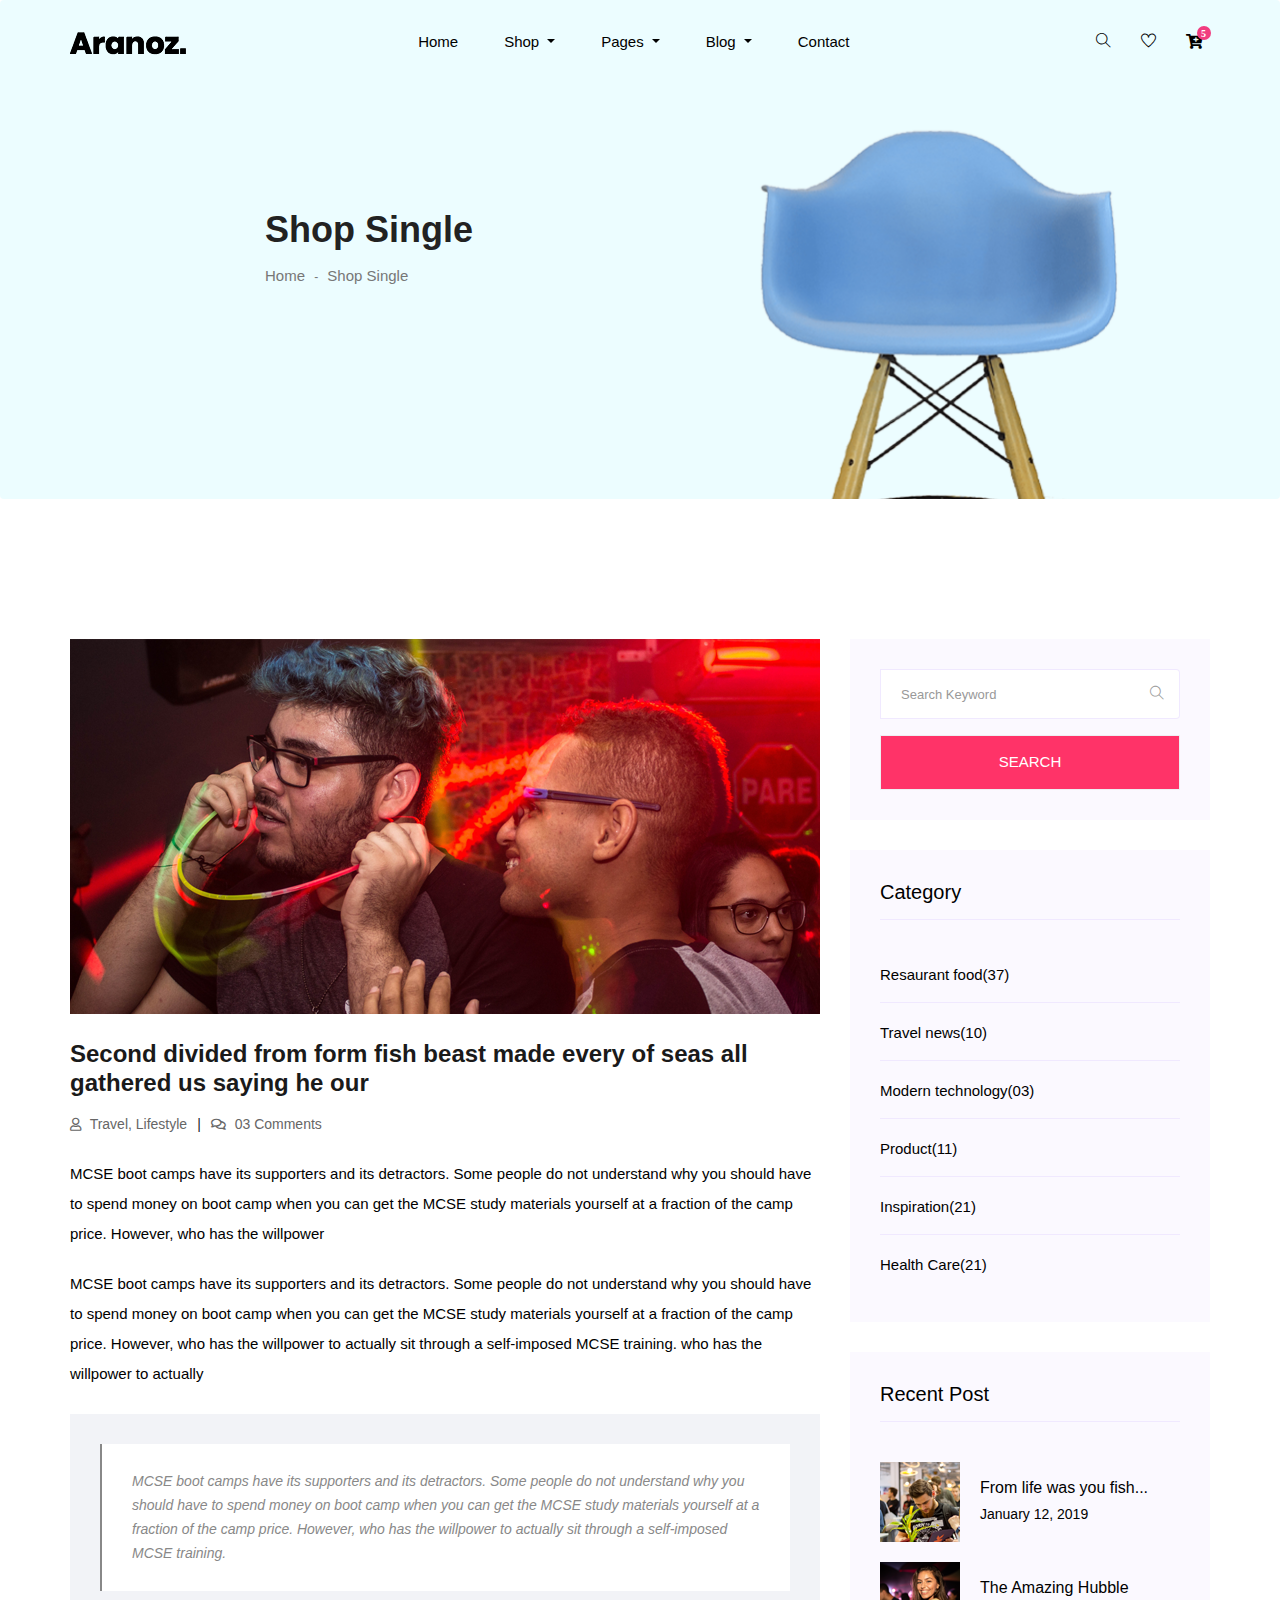
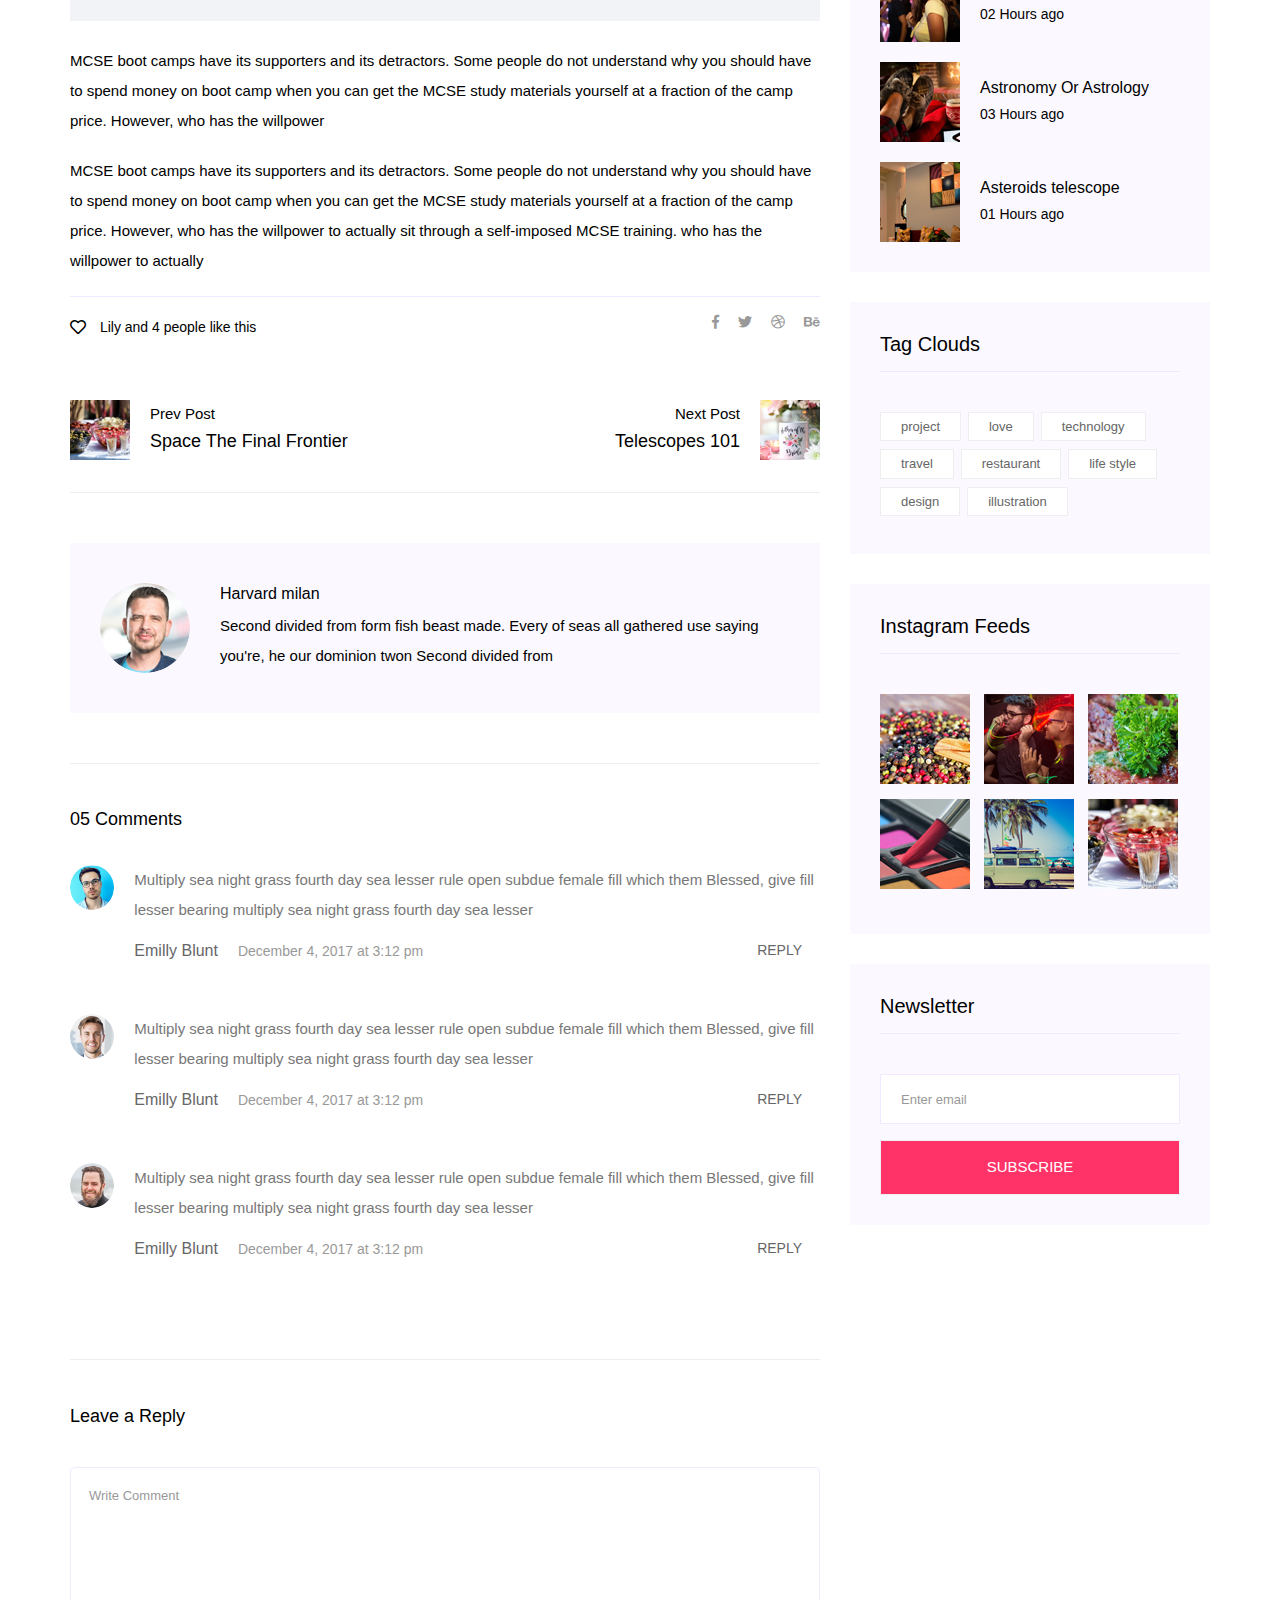
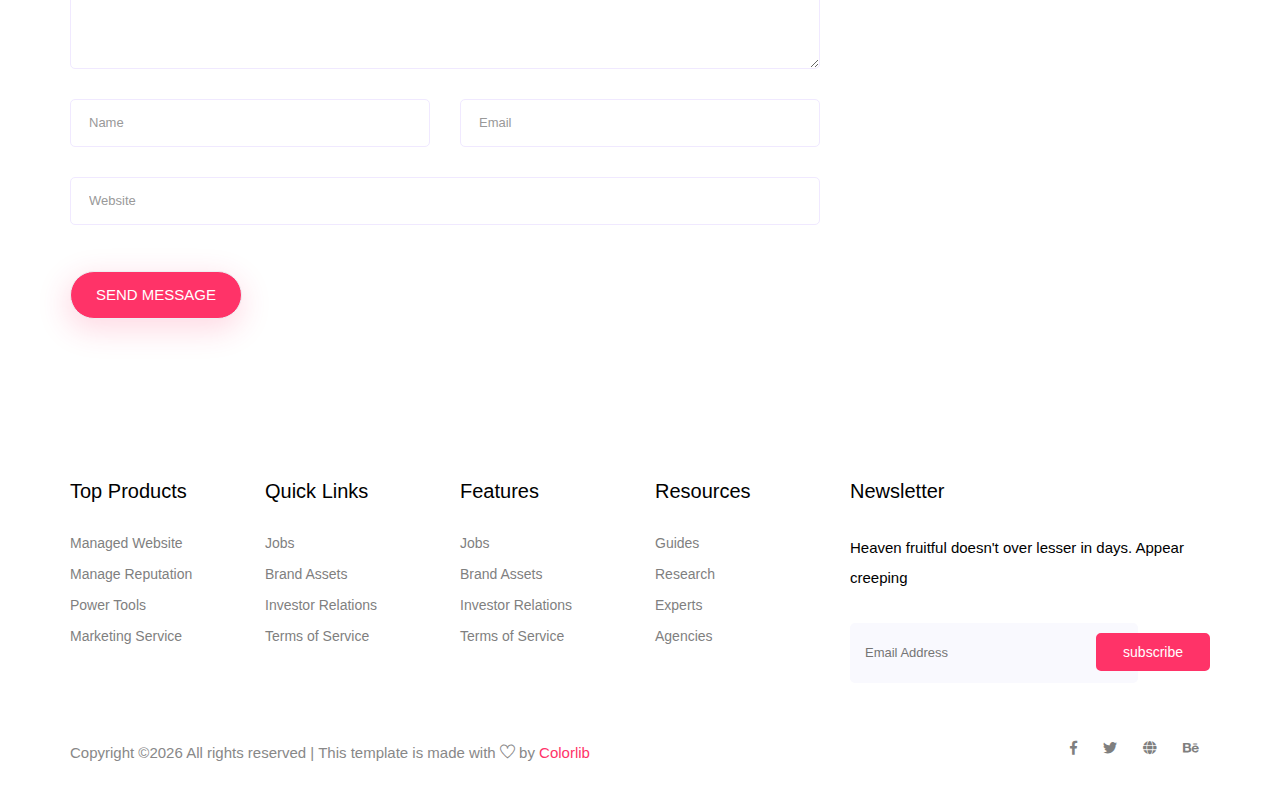
<file: single-blog.html>
<!DOCTYPE html>
<html>
<head>
	<title></title>
   <meta charset="utf-8">
   <meta name="viewport" content="width=device-width, initial-scale=1, shrink-to-fit=no">
   <title>aranoz</title>
   <link rel="icon" href="img/favicon.png">
   <!-- Bootstrap CSS -->
   <link rel="stylesheet" href="css/bootstrap.min.css">
   <!-- animate CSS -->
   <link rel="stylesheet" href="css/animate.css">
   <!-- owl carousel CSS -->
   <link rel="stylesheet" href="css/owl.carousel.min.css">
   <!-- font awesome CSS -->
   <link rel="stylesheet" href="css/all.css">
   <!-- flaticon CSS -->
   <link rel="stylesheet" href="css/flaticon.css">
   <link rel="stylesheet" href="css/themify-icons.css">
   <!-- font awesome CSS -->
   <link rel="stylesheet" href="css/magnific-popup.css">
   <!-- swiper CSS -->
   <link rel="stylesheet" href="css/slick.css">
   <!-- style CSS -->
   <link rel="stylesheet" type="text/css" href="style.css">
</head>
<body>

	<div class="header">
		<header class="main_menu home_menu">
        <div class="container">
            <div class="row align-items-center">
                <div class="col-lg-12">
                    <nav class="navbar navbar-expand-lg navbar-light">
                        <a class="navbar-brand" href="index.html"> <img src="img/logo.png" alt="logo"> </a>
                        <button class="navbar-toggler" type="button" data-toggle="collapse"
                            data-target="#navbarSupportedContent" aria-controls="navbarSupportedContent"
                            aria-expanded="false" aria-label="Toggle navigation">
                            <span class="menu_icon"><i class="fas fa-bars"></i></span>
                        </button>

                        <div class="collapse navbar-collapse main-menu-item" id="navbarSupportedContent">
                            <ul class="navbar-nav">
                                <li class="nav-item">
                                    <a class="nav-link" href="index.html">Home</a>
                                </li>
                                <li class="nav-item dropdown">
                                    <a class="nav-link dropdown-toggle" href="blog.html" id="navbarDropdown_1"
                                        role="button" data-toggle="dropdown" aria-haspopup="true" aria-expanded="false">
                                        Shop
                                    </a>
                                    <div class="dropdown-menu" aria-labelledby="navbarDropdown_1">
                                        <a class="dropdown-item" href="category.html"> shop category</a>
                                        <a class="dropdown-item" href="single-product.html">product details</a>
                                        
                                    </div>
                                </li>
                                <li class="nav-item dropdown">
                                    <a class="nav-link dropdown-toggle" href="blog.html" id="navbarDropdown_3"
                                        role="button" data-toggle="dropdown" aria-haspopup="true" aria-expanded="false">
                                        pages
                                    </a>
                                    <div class="dropdown-menu" aria-labelledby="navbarDropdown_2">
                                        <a class="dropdown-item" href="login.html"> login</a>
                                        <a class="dropdown-item" href="tracking.html">tracking</a>
                                        <a class="dropdown-item" href="checkout.html">product checkout</a>
                                        <a class="dropdown-item" href="cart.html">shopping cart</a>
                                        <a class="dropdown-item" href="confirmation.html">confirmation</a>
                                        <a class="dropdown-item" href="elements.html">elements</a>
                                    </div>
                                </li>
                                <li class="nav-item dropdown">
                                    <a class="nav-link dropdown-toggle" href="blog.html" id="navbarDropdown_2"
                                        role="button" data-toggle="dropdown" aria-haspopup="true" aria-expanded="false">
                                        blog
                                    </a>
                                    <div class="dropdown-menu" aria-labelledby="navbarDropdown_2">
                                        <a class="dropdown-item" href="blog.html"> blog</a>
                                        <a class="dropdown-item" href="single-blog.html">Single blog</a>
                                    </div>
                                </li>
                                
                                <li class="nav-item">
                                    <a class="nav-link" href="contact.html">Contact</a>
                                </li>
                            </ul>
                        </div>
                        <div class="hearer_icon d-flex">
                            <a id="search_1" href="javascript:void(0)"><i class="ti-search"></i></a>
                            <a href=""><i class="ti-heart"></i></a>
                            <div class="dropdown cart">
                                <a class="dropdown-toggle" href="#" id="navbarDropdown3" role="button"
                                    data-toggle="dropdown" aria-haspopup="true" aria-expanded="false">
                                    <i class="fas fa-cart-plus"></i>
                                </a>
                                <!-- <div class="dropdown-menu" aria-labelledby="navbarDropdown">
                                    <div class="single_product">
    
                                    </div>
                                </div> -->
                                
                            </div>
                        </div>
                    </nav>
                </div>
            </div>
        </div>
        <div class="search_input" id="search_input_box">
            <div class="container ">
                <form class="d-flex justify-content-between search-inner">
                    <input type="text" class="form-control" id="search_input" placeholder="Search Here">
                    <button type="submit" class="btn"></button>
                    <span class="ti-close" id="close_search" title="Close Search"></span>
                </form>
            </div>
        </div>
    </header>
	</div>

	<div class="slider1">
		<section class="breadcrumb breadcrumb_bg">
      <div class="container">
         <div class="row justify-content-center">
            <div class="col-lg-8">
               <div class="breadcrumb_iner">
                  <div class="breadcrumb_iner_item">
                     <h2>Shop Single</h2>
                     <p>Home <span>-</span> Shop Single</p>
                  </div>
               </div>
            </div>
         </div>
      </div>
   </section>
	</div>

	<div class="contant10">
		<section class="blog_area single-post-area padding_top">
      <div class="container">
         <div class="row">
            <div class="col-lg-8 posts-list">
               <div class="single-post">
                  <div class="feature-img">
                     <img class="img-fluid" src="img/blog/single_blog_1.png" alt="">
                  </div>
                  <div class="blog_details">
                     <h2>Second divided from form fish beast made every of seas
                        all gathered us saying he our
                     </h2>
                     <ul class="blog-info-link mt-3 mb-4">
                        <li><a href="#"><i class="far fa-user"></i> Travel, Lifestyle</a></li>
                        <li><a href="#"><i class="far fa-comments"></i> 03 Comments</a></li>
                     </ul>
                     <p class="excert">
                        MCSE boot camps have its supporters and its detractors. Some people do not understand why you
                        should have to spend money on boot camp when you can get the MCSE study materials yourself at a
                        fraction of the camp price. However, who has the willpower
                     </p>
                     <p>
                        MCSE boot camps have its supporters and its detractors. Some people do not understand why you
                        should have to spend money on boot camp when you can get the MCSE study materials yourself at a
                        fraction of the camp price. However, who has the willpower to actually sit through a
                        self-imposed MCSE training. who has the willpower to actually
                     </p>
                     <div class="quote-wrapper">
                        <div class="quotes">
                           MCSE boot camps have its supporters and its detractors. Some people do not understand why you
                           should have to spend money on boot camp when you can get the MCSE study materials yourself at
                           a fraction of the camp price. However, who has the willpower to actually sit through a
                           self-imposed MCSE training.
                        </div>
                     </div>
                     <p>
                        MCSE boot camps have its supporters and its detractors. Some people do not understand why you
                        should have to spend money on boot camp when you can get the MCSE study materials yourself at a
                        fraction of the camp price. However, who has the willpower
                     </p>
                     <p>
                        MCSE boot camps have its supporters and its detractors. Some people do not understand why you
                        should have to spend money on boot camp when you can get the MCSE study materials yourself at a
                        fraction of the camp price. However, who has the willpower to actually sit through a
                        self-imposed MCSE training. who has the willpower to actually
                     </p>
                  </div>
               </div>
               <div class="navigation-top">
                  <div class="d-sm-flex justify-content-between text-center">
                     <p class="like-info"><span class="align-middle"><i class="far fa-heart"></i></span> Lily and 4
                        people like this</p>
                     <div class="col-sm-4 text-center my-2 my-sm-0">
                        <!-- <p class="comment-count"><span class="align-middle"><i class="far fa-comment"></i></span> 06 Comments</p> -->
                     </div>
                     <ul class="social-icons">
                        <li><a href="#"><i class="fab fa-facebook-f"></i></a></li>
                        <li><a href="#"><i class="fab fa-twitter"></i></a></li>
                        <li><a href="#"><i class="fab fa-dribbble"></i></a></li>
                        <li><a href="#"><i class="fab fa-behance"></i></a></li>
                     </ul>
                  </div>
                  <div class="navigation-area">
                     <div class="row">
                        <div
                           class="col-lg-6 col-md-6 col-12 nav-left flex-row d-flex justify-content-start align-items-center">
                           <div class="thumb">
                              <a href="#">
                                 <img class="img-fluid" src="img/post/preview.png" alt="">
                              </a>
                           </div>
                           <div class="arrow">
                              <a href="#">
                                 <span class="lnr text-white ti-arrow-left"></span>
                              </a>
                           </div>
                           <div class="detials">
                              <p>Prev Post</p>
                              <a href="#">
                                 <h4>Space The Final Frontier</h4>
                              </a>
                           </div>
                        </div>
                        <div
                           class="col-lg-6 col-md-6 col-12 nav-right flex-row d-flex justify-content-end align-items-center">
                           <div class="detials">
                              <p>Next Post</p>
                              <a href="#">
                                 <h4>Telescopes 101</h4>
                              </a>
                           </div>
                           <div class="arrow">
                              <a href="#">
                                 <span class="lnr text-white ti-arrow-right"></span>
                              </a>
                           </div>
                           <div class="thumb">
                              <a href="#">
                                 <img class="img-fluid" src="img/post/next.png" alt="">
                              </a>
                           </div>
                        </div>
                     </div>
                  </div>
               </div>
               <div class="blog-author">
                  <div class="media align-items-center">
                     <img src="img/blog/author.png" alt="">
                     <div class="media-body">
                        <a href="#">
                           <h4>Harvard milan</h4>
                        </a>
                        <p>Second divided from form fish beast made. Every of seas all gathered use saying you're, he
                           our dominion twon Second divided from</p>
                     </div>
                  </div>
               </div>
               <div class="comments-area">
                  <h4>05 Comments</h4>
                  <div class="comment-list">
                     <div class="single-comment justify-content-between d-flex">
                        <div class="user justify-content-between d-flex">
                           <div class="thumb">
                              <img src="img/comment/comment_1.png" alt="">
                           </div>
                           <div class="desc">
                              <p class="comment">
                                 Multiply sea night grass fourth day sea lesser rule open subdue female fill which them
                                 Blessed, give fill lesser bearing multiply sea night grass fourth day sea lesser
                              </p>
                              <div class="d-flex justify-content-between">
                                 <div class="d-flex align-items-center">
                                    <h5>
                                       <a href="#">Emilly Blunt</a>
                                    </h5>
                                    <p class="date">December 4, 2017 at 3:12 pm </p>
                                 </div>
                                 <div class="reply-btn">
                                    <a href="#" class="btn-reply text-uppercase">reply</a>
                                 </div>
                              </div>
                           </div>
                        </div>
                     </div>
                  </div>
                  <div class="comment-list">
                     <div class="single-comment justify-content-between d-flex">
                        <div class="user justify-content-between d-flex">
                           <div class="thumb">
                              <img src="img/comment/comment_2.png" alt="">
                           </div>
                           <div class="desc">
                              <p class="comment">
                                 Multiply sea night grass fourth day sea lesser rule open subdue female fill which them
                                 Blessed, give fill lesser bearing multiply sea night grass fourth day sea lesser
                              </p>
                              <div class="d-flex justify-content-between">
                                 <div class="d-flex align-items-center">
                                    <h5>
                                       <a href="#">Emilly Blunt</a>
                                    </h5>
                                    <p class="date">December 4, 2017 at 3:12 pm </p>
                                 </div>
                                 <div class="reply-btn">
                                    <a href="#" class="btn-reply text-uppercase">reply</a>
                                 </div>
                              </div>
                           </div>
                        </div>
                     </div>
                  </div>
                  <div class="comment-list">
                     <div class="single-comment justify-content-between d-flex">
                        <div class="user justify-content-between d-flex">
                           <div class="thumb">
                              <img src="img/comment/comment_3.png" alt="">
                           </div>
                           <div class="desc">
                              <p class="comment">
                                 Multiply sea night grass fourth day sea lesser rule open subdue female fill which them
                                 Blessed, give fill lesser bearing multiply sea night grass fourth day sea lesser
                              </p>
                              <div class="d-flex justify-content-between">
                                 <div class="d-flex align-items-center">
                                    <h5>
                                       <a href="#">Emilly Blunt</a>
                                    </h5>
                                    <p class="date">December 4, 2017 at 3:12 pm </p>
                                 </div>
                                 <div class="reply-btn">
                                    <a href="#" class="btn-reply text-uppercase">reply</a>
                                 </div>
                              </div>
                           </div>
                        </div>
                     </div>
                  </div>
               </div>
               <div class="comment-form">
                  <h4>Leave a Reply</h4>
                  <form class="form-contact comment_form" action="#" id="commentForm">
                     <div class="row">
                        <div class="col-12">
                           <div class="form-group">
                              <textarea class="form-control w-100" name="comment" id="comment" cols="30" rows="9"
                                 placeholder="Write Comment"></textarea>
                           </div>
                        </div>
                        <div class="col-sm-6">
                           <div class="form-group">
                              <input class="form-control" name="name" id="name" type="text" placeholder="Name">
                           </div>
                        </div>
                        <div class="col-sm-6">
                           <div class="form-group">
                              <input class="form-control" name="email" id="email" type="email" placeholder="Email">
                           </div>
                        </div>
                        <div class="col-12">
                           <div class="form-group">
                              <input class="form-control" name="website" id="website" type="text" placeholder="Website">
                           </div>
                        </div>
                     </div>
                     <div class="form-group mt-3">
                        <a href="#" class="btn_3 button-contactForm">Send Message</a>
                     </div>
                  </form>
               </div>
            </div>
            <div class="col-lg-4">
               <div class="blog_right_sidebar">
                  <aside class="single_sidebar_widget search_widget">
                     <form action="#">
                        <div class="form-group">
                           <div class="input-group mb-3">
                              <input type="text" class="form-control" placeholder='Search Keyword'
                                 onfocus="this.placeholder = ''" onblur="this.placeholder = 'Search Keyword'">
                              <div class="input-group-append">
                                 <button class="btn" type="button"><i class="ti-search"></i></button>
                              </div>
                           </div>
                        </div>
                        <button class="button rounded-0 primary-bg text-white w-100 btn_1" type="submit">Search</button>
                     </form>
                  </aside>
                  <aside class="single_sidebar_widget post_category_widget">
                     <h4 class="widget_title">Category</h4>
                     <ul class="list cat-list">
                        <li>
                           <a href="#" class="d-flex">
                              <p>Resaurant food</p>
                              <p>(37)</p>
                           </a>
                        </li>
                        <li>
                           <a href="#" class="d-flex">
                              <p>Travel news</p>
                              <p>(10)</p>
                           </a>
                        </li>
                        <li>
                           <a href="#" class="d-flex">
                              <p>Modern technology</p>
                              <p>(03)</p>
                           </a>
                        </li>
                        <li>
                           <a href="#" class="d-flex">
                              <p>Product</p>
                              <p>(11)</p>
                           </a>
                        </li>
                        <li>
                           <a href="#" class="d-flex">
                              <p>Inspiration</p>
                              <p>(21)</p>
                           </a>
                        </li>
                        <li>
                           <a href="#" class="d-flex">
                              <p>Health Care</p>
                              <p>(21)</p>
                           </a>
                        </li>
                     </ul>
                  </aside>
                  <aside class="single_sidebar_widget popular_post_widget">
                     <h3 class="widget_title">Recent Post</h3>
                     <div class="media post_item">
                        <img src="img/post/post_1.png" alt="post">
                        <div class="media-body">
                           <a href="single-blog.html">
                              <h3>From life was you fish...</h3>
                           </a>
                           <p>January 12, 2019</p>
                        </div>
                     </div>
                     <div class="media post_item">
                        <img src="img/post/post_2.png" alt="post">
                        <div class="media-body">
                           <a href="single-blog.html">
                              <h3>The Amazing Hubble</h3>
                           </a>
                           <p>02 Hours ago</p>
                        </div>
                     </div>
                     <div class="media post_item">
                        <img src="img/post/post_3.png" alt="post">
                        <div class="media-body">
                           <a href="single-blog.html">
                              <h3>Astronomy Or Astrology</h3>
                           </a>
                           <p>03 Hours ago</p>
                        </div>
                     </div>
                     <div class="media post_item">
                        <img src="img/post/post_4.png" alt="post">
                        <div class="media-body">
                           <a href="single-blog.html">
                              <h3>Asteroids telescope</h3>
                           </a>
                           <p>01 Hours ago</p>
                        </div>
                     </div>
                  </aside>
                  <aside class="single_sidebar_widget tag_cloud_widget">
                     <h4 class="widget_title">Tag Clouds</h4>
                     <ul class="list">
                        <li>
                           <a href="#">project</a>
                        </li>
                        <li>
                           <a href="#">love</a>
                        </li>
                        <li>
                           <a href="#">technology</a>
                        </li>
                        <li>
                           <a href="#">travel</a>
                        </li>
                        <li>
                           <a href="#">restaurant</a>
                        </li>
                        <li>
                           <a href="#">life style</a>
                        </li>
                        <li>
                           <a href="#">design</a>
                        </li>
                        <li>
                           <a href="#">illustration</a>
                        </li>
                     </ul>
                  </aside>
                  <aside class="single_sidebar_widget instagram_feeds">
                     <h4 class="widget_title">Instagram Feeds</h4>
                     <ul class="instagram_row flex-wrap">
                        <li>
                           <a href="#">
                              <img class="img-fluid" src="img/post/post_5.png" alt="">
                           </a>
                        </li>
                        <li>
                           <a href="#">
                              <img class="img-fluid" src="img/post/post_6.png" alt="">
                           </a>
                        </li>
                        <li>
                           <a href="#">
                              <img class="img-fluid" src="img/post/post_7.png" alt="">
                           </a>
                        </li>
                        <li>
                           <a href="#">
                              <img class="img-fluid" src="img/post/post_8.png" alt="">
                           </a>
                        </li>
                        <li>
                           <a href="#">
                              <img class="img-fluid" src="img/post/post_9.png" alt="">
                           </a>
                        </li>
                        <li>
                           <a href="#">
                              <img class="img-fluid" src="img/post/post_10.png" alt="">
                           </a>
                        </li>
                     </ul>
                  </aside>
                  <aside class="single_sidebar_widget newsletter_widget">
                     <h4 class="widget_title">Newsletter</h4>
                     <form action="#">
                        <div class="form-group">
                           <input type="email" class="form-control" onfocus="this.placeholder = ''"
                              onblur="this.placeholder = 'Enter email'" placeholder='Enter email' required>
                        </div>
                        <button class="button rounded-0 primary-bg text-white w-100 btn_1"
                           type="submit">Subscribe</button>
                     </form>
                  </aside>
               </div>
            </div>
         </div>
      </div>
   </section>
	</div>

	<div class="footer">
		<footer class="footer_part">
      <div class="container">
         <div class="row justify-content-around">
            <div class="col-sm-6 col-lg-2">
               <div class="single_footer_part">
                  <h4>Top Products</h4>
                  <ul class="list-unstyled">
                     <li><a href="">Managed Website</a></li>
                     <li><a href="">Manage Reputation</a></li>
                     <li><a href="">Power Tools</a></li>
                     <li><a href="">Marketing Service</a></li>
                  </ul>
               </div>
            </div>
            <div class="col-sm-6 col-lg-2">
               <div class="single_footer_part">
                  <h4>Quick Links</h4>
                  <ul class="list-unstyled">
                     <li><a href="">Jobs</a></li>
                     <li><a href="">Brand Assets</a></li>
                     <li><a href="">Investor Relations</a></li>
                     <li><a href="">Terms of Service</a></li>
                  </ul>
               </div>
            </div>
            <div class="col-sm-6 col-lg-2">
               <div class="single_footer_part">
                  <h4>Features</h4>
                  <ul class="list-unstyled">
                     <li><a href="">Jobs</a></li>
                     <li><a href="">Brand Assets</a></li>
                     <li><a href="">Investor Relations</a></li>
                     <li><a href="">Terms of Service</a></li>
                  </ul>
               </div>
            </div>
            <div class="col-sm-6 col-lg-2">
               <div class="single_footer_part">
                  <h4>Resources</h4>
                  <ul class="list-unstyled">
                     <li><a href="">Guides</a></li>
                     <li><a href="">Research</a></li>
                     <li><a href="">Experts</a></li>
                     <li><a href="">Agencies</a></li>
                  </ul>
               </div>
            </div>
            <div class="col-sm-6 col-lg-4">
               <div class="single_footer_part">
                  <h4>Newsletter</h4>
                  <p>Heaven fruitful doesn't over lesser in days. Appear creeping
                  </p>
                  <div id="mc_embed_signup">
                     <form target="_blank"
                        action="https://spondonit.us12.list-manage.com/subscribe/post?u=1462626880ade1ac87bd9c93a&amp;id=92a4423d01"
                        method="get" class="subscribe_form relative mail_part">
                        <input type="email" name="email" id="newsletter-form-email" placeholder="Email Address"
                           class="placeholder hide-on-focus" onfocus="this.placeholder = ''"
                           onblur="this.placeholder = ' Email Address '">
                        <button type="submit" name="submit" id="newsletter-submit"
                           class="email_icon newsletter-submit button-contactForm">subscribe</button>
                        <div class="mt-10 info"></div>
                     </form>
                  </div>
               </div>
            </div>
         </div>

      </div>
      <div class="copyright_part">
         <div class="container">
            <div class="row">
               <div class="col-lg-8">
                  <div class="copyright_text">
                     <P><!-- Link back to Colorlib can't be removed. Template is licensed under CC BY 3.0. -->
Copyright &copy;<script>document.write(new Date().getFullYear());</script> All rights reserved | This template is made with <i class="ti-heart" aria-hidden="true"></i> by <a href="https://colorlib.com" target="_blank">Colorlib</a>
<!-- Link back to Colorlib can't be removed. Template is licensed under CC BY 3.0. --></P>
                  </div>
               </div>
               <div class="col-lg-4">
                  <div class="footer_icon social_icon">
                     <ul class="list-unstyled">
                        <li><a href="#" class="single_social_icon"><i class="fab fa-facebook-f"></i></a></li>
                        <li><a href="#" class="single_social_icon"><i class="fab fa-twitter"></i></a></li>
                        <li><a href="#" class="single_social_icon"><i class="fas fa-globe"></i></a></li>
                        <li><a href="#" class="single_social_icon"><i class="fab fa-behance"></i></a></li>
                     </ul>
                  </div>
               </div>
            </div>
         </div>
      </div>
   </footer>
	</div>

	<script src="js/jquery-1.12.1.min.js"></script>
   <!-- popper js -->
   <script src="js/popper.min.js"></script>
   <!-- bootstrap js -->
   <script src="js/bootstrap.min.js"></script>
   <!-- easing js -->
   <script src="js/jquery.magnific-popup.js"></script>
   <!-- swiper js -->
   <script src="js/swiper.min.js"></script>
   <!-- swiper js -->
   <script src="js/masonry.pkgd.js"></script>
   <!-- particles js -->
   <script src="js/owl.carousel.min.js"></script>
   <script src="js/jquery.nice-select.min.js"></script>
   <!-- slick js -->
   <script src="js/slick.min.js"></script>
   <script src="js/jquery.counterup.min.js"></script>
   <script src="js/waypoints.min.js"></script>
   <script src="js/contact.js"></script>
   <script src="js/jquery.ajaxchimp.min.js"></script>
   <script src="js/jquery.form.js"></script>
   <script src="js/jquery.validate.min.js"></script>
   <script src="js/mail-script.js"></script>
   <!-- custom js -->
   <script src="js/custom.js"></script>
</body>
</html>
</file>
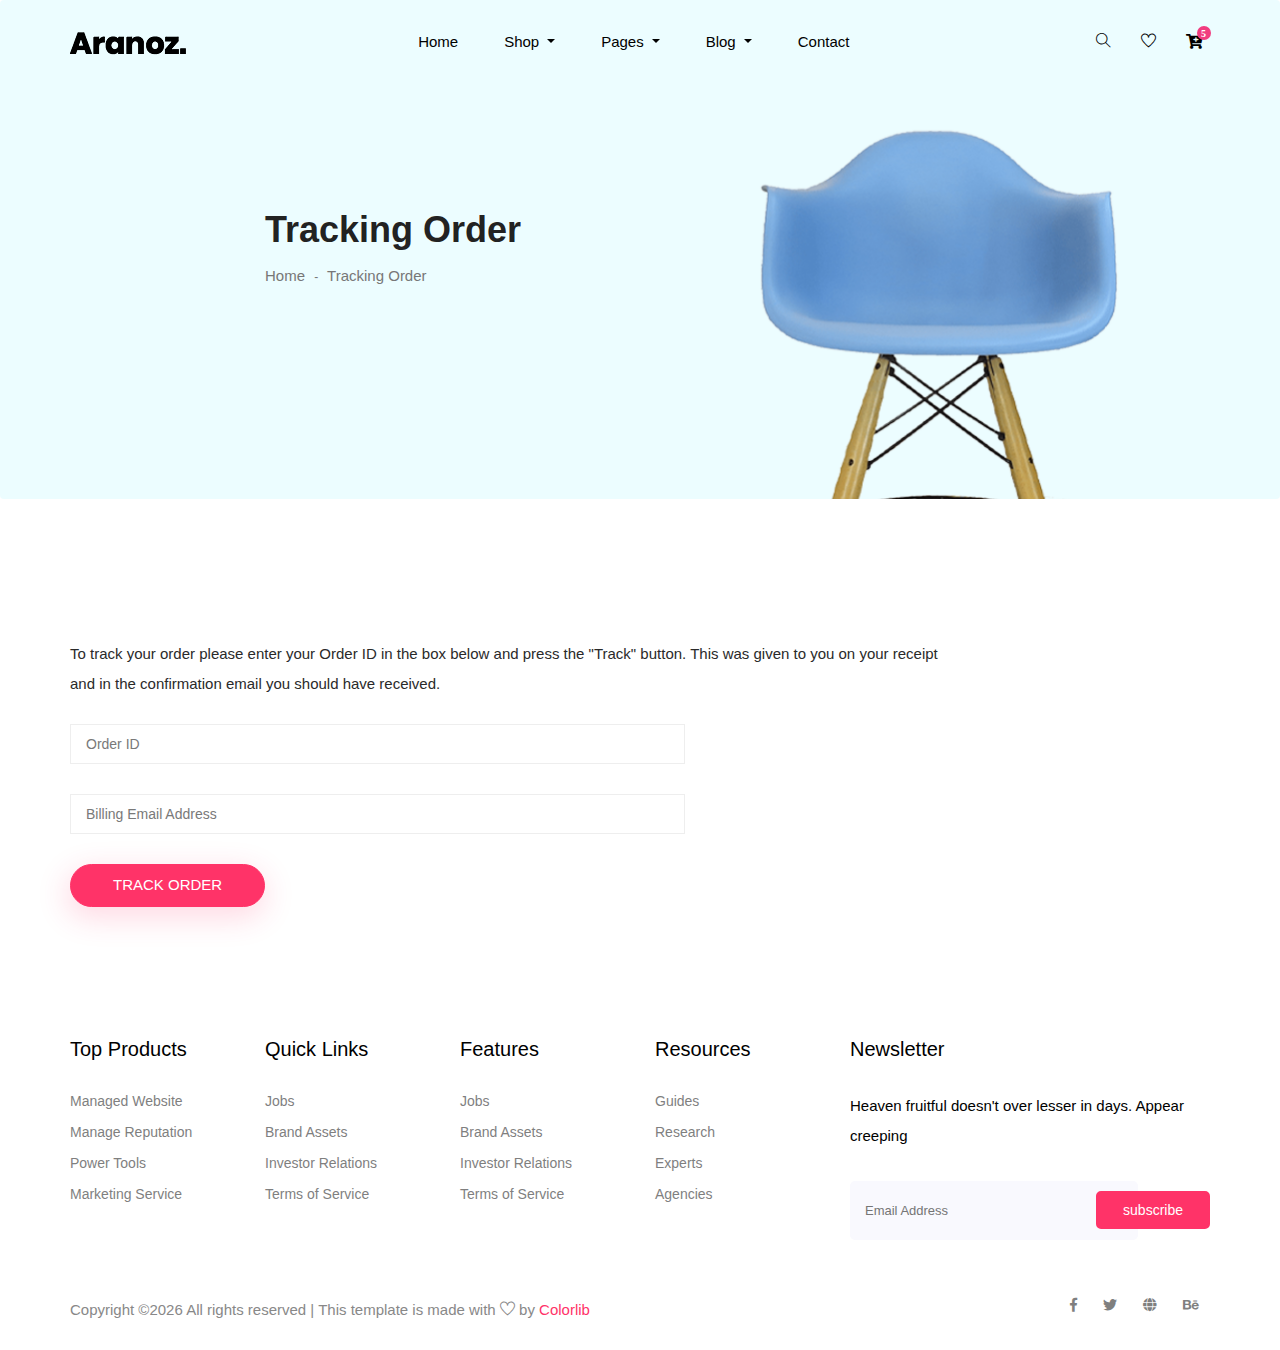
<file: tracking.html>
<!DOCTYPE html>
<html>
<head>
	<title></title>
	<meta charset="utf-8">
  <meta name="viewport" content="width=device-width, initial-scale=1, shrink-to-fit=no">
  <title>aranoz</title>
  <link rel="icon" href="img/favicon.png">
  <!-- Bootstrap CSS -->
  <link rel="stylesheet" href="css/bootstrap.min.css">
  <!-- animate CSS -->
  <link rel="stylesheet" href="css/animate.css">
  <!-- owl carousel CSS -->
  <link rel="stylesheet" href="css/owl.carousel.min.css">
  <!-- font awesome CSS -->
  <link rel="stylesheet" href="css/all.css">
  <!-- flaticon CSS -->
  <link rel="stylesheet" href="css/flaticon.css">
  <link rel="stylesheet" href="css/themify-icons.css">
  <!-- font awesome CSS -->
  <link rel="stylesheet" href="css/magnific-popup.css">
  <!-- swiper CSS -->
  <link rel="stylesheet" href="css/slick.css">
  <!-- style CSS -->
  <link rel="stylesheet" type="text/css" href="style.css">
</head>
<body>

	<div class="header">
		<header class="main_menu home_menu">
    <div class="container">
        <div class="row align-items-center">
            <div class="col-lg-12">
                <nav class="navbar navbar-expand-lg navbar-light">
                    <a class="navbar-brand" href="index.html"> <img src="img/logo.png" alt="logo"> </a>
                    <button class="navbar-toggler" type="button" data-toggle="collapse"
                        data-target="#navbarSupportedContent" aria-controls="navbarSupportedContent"
                        aria-expanded="false" aria-label="Toggle navigation">
                        <span class="menu_icon"><i class="fas fa-bars"></i></span>
                    </button>

                    <div class="collapse navbar-collapse main-menu-item" id="navbarSupportedContent">
                        <ul class="navbar-nav">
                            <li class="nav-item">
                                <a class="nav-link" href="index.html">Home</a>
                            </li>
                            <li class="nav-item dropdown">
                                <a class="nav-link dropdown-toggle" href="blog.html" id="navbarDropdown_1"
                                    role="button" data-toggle="dropdown" aria-haspopup="true" aria-expanded="false">
                                    Shop
                                </a>
                                <div class="dropdown-menu" aria-labelledby="navbarDropdown_1">
                                    <a class="dropdown-item" href="category.html"> shop category</a>
                                    <a class="dropdown-item" href="single-product.html">product details</a>
                                    
                                </div>
                            </li>
                            <li class="nav-item dropdown">
                                <a class="nav-link dropdown-toggle" href="blog.html" id="navbarDropdown_3"
                                    role="button" data-toggle="dropdown" aria-haspopup="true" aria-expanded="false">
                                    pages
                                </a>
                                <div class="dropdown-menu" aria-labelledby="navbarDropdown_2">
                                    <a class="dropdown-item" href="login.html"> login</a>
                                    <a class="dropdown-item" href="tracking.html">tracking</a>
                                    <a class="dropdown-item" href="checkout.html">product checkout</a>
                                    <a class="dropdown-item" href="cart.html">shopping cart</a>
                                    <a class="dropdown-item" href="confirmation.html">confirmation</a>
                                    <a class="dropdown-item" href="elements.html">elements</a>
                                </div>
                            </li>
                            <li class="nav-item dropdown">
                                <a class="nav-link dropdown-toggle" href="blog.html" id="navbarDropdown_2"
                                    role="button" data-toggle="dropdown" aria-haspopup="true" aria-expanded="false">
                                    blog
                                </a>
                                <div class="dropdown-menu" aria-labelledby="navbarDropdown_2">
                                    <a class="dropdown-item" href="blog.html"> blog</a>
                                    <a class="dropdown-item" href="single-blog.html">Single blog</a>
                                </div>
                            </li>
                            
                            <li class="nav-item">
                                <a class="nav-link" href="contact.html">Contact</a>
                            </li>
                        </ul>
                    </div>
                    <div class="hearer_icon d-flex">
                        <a id="search_1" href="javascript:void(0)"><i class="ti-search"></i></a>
                        <a href=""><i class="ti-heart"></i></a>
                        <div class="dropdown cart">
                            <a class="dropdown-toggle" href="#" id="navbarDropdown3" role="button"
                                data-toggle="dropdown" aria-haspopup="true" aria-expanded="false">
                                <i class="fas fa-cart-plus"></i>
                            </a>
                            <!-- <div class="dropdown-menu" aria-labelledby="navbarDropdown">
                                <div class="single_product">

                                </div>
                            </div> -->
                            
                        </div>
                    </div>
                </nav>
            </div>
        </div>
    </div>
    <div class="search_input" id="search_input_box">
        <div class="container ">
            <form class="d-flex justify-content-between search-inner">
                <input type="text" class="form-control" id="search_input" placeholder="Search Here">
                <button type="submit" class="btn"></button>
                <span class="ti-close" id="close_search" title="Close Search"></span>
            </form>
        </div>
    </div>
	</header>
</div>

<div class="slider1">
	<section class="breadcrumb breadcrumb_bg">
    <div class="container">
      <div class="row justify-content-center">
        <div class="col-lg-8">
          <div class="breadcrumb_iner">
            <div class="breadcrumb_iner_item">
              <h2>Tracking Order</h2>
              <p>Home <span>-</span> Tracking Order</p>
            </div>
          </div>
        </div>
      </div>
    </div>
  </section>
</div>
<div class="contant4">
	 <section class="tracking_box_area padding_top">
    <div class="container">
      <div class="row align-items-center">
        <!-- <div class="col-lg-6">
              <div class="reacking_box_text text-center h-100">
                <h2>New to our Shop?</h2>
                <p>There are advances being made in science and technology
                  everyday, and a good example of this is the</p>
                  <a href="#" class="btn_2">Create an Account</a>
              </div>
            </div> -->
        <div class="col-lg-12">
          <div class="tracking_box_inner">
            <p>To track your order please enter your Order ID in the box below and press the "Track" button. This was
              given
              to you on your receipt and in the confirmation email you should have received.</p>
            <form class="row tracking_form" action="#" method="post" novalidate="novalidate">
              <div class="col-md-12 form-group">
                <input type="text" class="form-control" id="order" name="order" placeholder="Order ID">
              </div>
              <div class="col-md-12 form-group">
                <input type="email" class="form-control" id="email" name="email" placeholder="Billing Email Address">
              </div>
              <div class="col-md-12 form-group">
                <button type="submit" value="submit" class="btn_3">Track Order</button>
              </div>
            </form>
          </div>
        </div>

      </div>

    </div>
  </section>
</div>
<div class="footer">
		 <footer class="footer_part">
        <div class="container">
            <div class="row justify-content-around">
                <div class="col-sm-6 col-lg-2">
                    <div class="single_footer_part">
                        <h4>Top Products</h4>
                        <ul class="list-unstyled">
                            <li><a href="">Managed Website</a></li>
                            <li><a href="">Manage Reputation</a></li>
                            <li><a href="">Power Tools</a></li>
                            <li><a href="">Marketing Service</a></li>
                        </ul>
                    </div>
                </div>
                <div class="col-sm-6 col-lg-2">
                    <div class="single_footer_part">
                        <h4>Quick Links</h4>
                        <ul class="list-unstyled">
                            <li><a href="">Jobs</a></li>
                            <li><a href="">Brand Assets</a></li>
                            <li><a href="">Investor Relations</a></li>
                            <li><a href="">Terms of Service</a></li>
                        </ul>
                    </div>
                </div>
                <div class="col-sm-6 col-lg-2">
                    <div class="single_footer_part">
                        <h4>Features</h4>
                        <ul class="list-unstyled">
                            <li><a href="">Jobs</a></li>
                            <li><a href="">Brand Assets</a></li>
                            <li><a href="">Investor Relations</a></li>
                            <li><a href="">Terms of Service</a></li>
                        </ul>
                    </div>
                </div>
                <div class="col-sm-6 col-lg-2">
                    <div class="single_footer_part">
                        <h4>Resources</h4>
                        <ul class="list-unstyled">
                            <li><a href="">Guides</a></li>
                            <li><a href="">Research</a></li>
                            <li><a href="">Experts</a></li>
                            <li><a href="">Agencies</a></li>
                        </ul>
                    </div>
                </div>
                <div class="col-sm-6 col-lg-4">
                    <div class="single_footer_part">
                        <h4>Newsletter</h4>
                        <p>Heaven fruitful doesn't over lesser in days. Appear creeping
                        </p>
                        <div id="mc_embed_signup">
                            <form target="_blank"
                                action="https://spondonit.us12.list-manage.com/subscribe/post?u=1462626880ade1ac87bd9c93a&amp;id=92a4423d01"
                                method="get" class="subscribe_form relative mail_part">
                                <input type="email" name="email" id="newsletter-form-email" placeholder="Email Address"
                                    class="placeholder hide-on-focus" onfocus="this.placeholder = ''"
                                    onblur="this.placeholder = ' Email Address '">
                                <button type="submit" name="submit" id="newsletter-submit"
                                    class="email_icon newsletter-submit button-contactForm">subscribe</button>
                                <div class="mt-10 info"></div>
                            </form>
                        </div>
                    </div>
                </div>
            </div>
            
        </div>
        <div class="copyright_part">
            <div class="container">
                <div class="row">
                    <div class="col-lg-8">
                        <div class="copyright_text">
                            <P><!-- Link back to Colorlib can't be removed. Template is licensed under CC BY 3.0. -->
Copyright &copy;<script>document.write(new Date().getFullYear());</script> All rights reserved | This template is made with <i class="ti-heart" aria-hidden="true"></i> by <a href="https://colorlib.com" target="_blank">Colorlib</a>
<!-- Link back to Colorlib can't be removed. Template is licensed under CC BY 3.0. --></P>
                        </div>
                    </div>
                    <div class="col-lg-4">
                        <div class="footer_icon social_icon">
                            <ul class="list-unstyled">
                                <li><a href="#" class="single_social_icon"><i class="fab fa-facebook-f"></i></a></li>
                                <li><a href="#" class="single_social_icon"><i class="fab fa-twitter"></i></a></li>
                                <li><a href="#" class="single_social_icon"><i class="fas fa-globe"></i></a></li>
                                <li><a href="#" class="single_social_icon"><i class="fab fa-behance"></i></a></li>
                            </ul>
                        </div>
                    </div>
                </div>
            </div>
        </div>
    </footer>
	</div>

  <script src="js/jquery-1.12.1.min.js"></script>
  <!-- popper js -->
  <script src="js/popper.min.js"></script>
  <!-- bootstrap js -->
  <script src="js/bootstrap.min.js"></script>
  <!-- easing js -->
  <script src="js/jquery.magnific-popup.js"></script>
  <!-- swiper js -->
  <script src="js/swiper.min.js"></script>
  <!-- swiper js -->
  <script src="js/masonry.pkgd.js"></script>
  <!-- particles js -->
  <script src="js/owl.carousel.min.js"></script>
  <script src="js/jquery.nice-select.min.js"></script>
  <!-- slick js -->
  <script src="js/slick.min.js"></script>
  <script src="js/jquery.counterup.min.js"></script>
  <script src="js/waypoints.min.js"></script>
  <script src="js/contact.js"></script>
  <script src="js/jquery.ajaxchimp.min.js"></script>
  <script src="js/jquery.form.js"></script>
  <script src="js/jquery.validate.min.js"></script>
  <script src="js/mail-script.js"></script>
  <script src="js/stellar.js"></script>
  <script src="js/price_rangs.js"></script>
  <!-- custom js -->
  <script src="js/custom.js"></script>
</body>
</html>
</file>
<file: css/flaticon.css>
/*
  	Flaticon icon font: Flaticon
  	Creation date: 13/06/2019 05:10
  	*/

@font-face {
  font-family: "Flaticon";
  src: url("../fonts/Flaticon.eot");
  src: url("../fonts/Flaticon.eot?#iefix") format("embedded-opentype"),
       url("../fonts/Flaticon.woff2") format("woff2"),
       url("../fonts/Flaticon.woff") format("woff"),
       url("../fonts/Flaticon.ttf") format("truetype"),
       url("../fonts/Flaticon.svg#Flaticon") format("svg");
  font-weight: normal;
  font-style: normal;
}

@media screen and (-webkit-min-device-pixel-ratio:0) {
  @font-face {
    font-family: "Flaticon";
    src: url("./Flaticon.svg#Flaticon") format("svg");
  }
}

[class^="flaticon-"]:before, [class*=" flaticon-"]:before,
[class^="flaticon-"]:after, [class*=" flaticon-"]:after {   
  font-family: Flaticon;
        font-size: 20px;
font-style: normal;
}

.flaticon-right-arrow:before { content: "\f100"; }
</file>
<file: css/themify-icons.css>
@font-face {
	font-family: 'themify';
	src:url('../fonts/themify.eot?-fvbane');
	src:url('../fonts/themify.eot?#iefix-fvbane') format('embedded-opentype'),
		url('../fonts/themify.woff?-fvbane') format('woff'),
		url('../fonts/themify.ttf?-fvbane') format('truetype'),
		url('../fonts/themify.svg?-fvbane#themify') format('svg');
	font-weight: normal;
	font-style: normal;
}

[class^="ti-"], [class*=" ti-"] {
	font-family: 'themify';
	speak: none;
	font-style: normal;
	font-weight: normal;
	font-variant: normal;
	text-transform: none;
	line-height: 1;

	/* Better Font Rendering =========== */
	-webkit-font-smoothing: antialiased;
	-moz-osx-font-smoothing: grayscale;
}

.ti-wand:before {
	content: "\e600";
}
.ti-volume:before {
	content: "\e601";
}
.ti-user:before {
	content: "\e602";
}
.ti-unlock:before {
	content: "\e603";
}
.ti-unlink:before {
	content: "\e604";
}
.ti-trash:before {
	content: "\e605";
}
.ti-thought:before {
	content: "\e606";
}
.ti-target:before {
	content: "\e607";
}
.ti-tag:before {
	content: "\e608";
}
.ti-tablet:before {
	content: "\e609";
}
.ti-star:before {
	content: "\e60a";
}
.ti-spray:before {
	content: "\e60b";
}
.ti-signal:before {
	content: "\e60c";
}
.ti-shopping-cart:before {
	content: "\e60d";
}
.ti-shopping-cart-full:before {
	content: "\e60e";
}
.ti-settings:before {
	content: "\e60f";
}
.ti-search:before {
	content: "\e610";
}
.ti-zoom-in:before {
	content: "\e611";
}
.ti-zoom-out:before {
	content: "\e612";
}
.ti-cut:before {
	content: "\e613";
}
.ti-ruler:before {
	content: "\e614";
}
.ti-ruler-pencil:before {
	content: "\e615";
}
.ti-ruler-alt:before {
	content: "\e616";
}
.ti-bookmark:before {
	content: "\e617";
}
.ti-bookmark-alt:before {
	content: "\e618";
}
.ti-reload:before {
	content: "\e619";
}
.ti-plus:before {
	content: "\e61a";
}
.ti-pin:before {
	content: "\e61b";
}
.ti-pencil:before {
	content: "\e61c";
}
.ti-pencil-alt:before {
	content: "\e61d";
}
.ti-paint-roller:before {
	content: "\e61e";
}
.ti-paint-bucket:before {
	content: "\e61f";
}
.ti-na:before {
	content: "\e620";
}
.ti-mobile:before {
	content: "\e621";
}
.ti-minus:before {
	content: "\e622";
}
.ti-medall:before {
	content: "\e623";
}
.ti-medall-alt:before {
	content: "\e624";
}
.ti-marker:before {
	content: "\e625";
}
.ti-marker-alt:before {
	content: "\e626";
}
.ti-arrow-up:before {
	content: "\e627";
}
.ti-arrow-right:before {
	content: "\e628";
}
.ti-arrow-left:before {
	content: "\e629";
}
.ti-arrow-down:before {
	content: "\e62a";
}
.ti-lock:before {
	content: "\e62b";
}
.ti-location-arrow:before {
	content: "\e62c";
}
.ti-link:before {
	content: "\e62d";
}
.ti-layout:before {
	content: "\e62e";
}
.ti-layers:before {
	content: "\e62f";
}
.ti-layers-alt:before {
	content: "\e630";
}
.ti-key:before {
	content: "\e631";
}
.ti-import:before {
	content: "\e632";
}
.ti-image:before {
	content: "\e633";
}
.ti-heart:before {
	content: "\e634";
}
.ti-heart-broken:before {
	content: "\e635";
}
.ti-hand-stop:before {
	content: "\e636";
}
.ti-hand-open:before {
	content: "\e637";
}
.ti-hand-drag:before {
	content: "\e638";
}
.ti-folder:before {
	content: "\e639";
}
.ti-flag:before {
	content: "\e63a";
}
.ti-flag-alt:before {
	content: "\e63b";
}
.ti-flag-alt-2:before {
	content: "\e63c";
}
.ti-eye:before {
	content: "\e63d";
}
.ti-export:before {
	content: "\e63e";
}
.ti-exchange-vertical:before {
	content: "\e63f";
}
.ti-desktop:before {
	content: "\e640";
}
.ti-cup:before {
	content: "\e641";
}
.ti-crown:before {
	content: "\e642";
}
.ti-comments:before {
	content: "\e643";
}
.ti-comment:before {
	content: "\e644";
}
.ti-comment-alt:before {
	content: "\e645";
}
.ti-close:before {
	content: "\e646";
}
.ti-clip:before {
	content: "\e647";
}
.ti-angle-up:before {
	content: "\e648";
}
.ti-angle-right:before {
	content: "\e649";
}
.ti-angle-left:before {
	content: "\e64a";
}
.ti-angle-down:before {
	content: "\e64b";
}
.ti-check:before {
	content: "\e64c";
}
.ti-check-box:before {
	content: "\e64d";
}
.ti-camera:before {
	content: "\e64e";
}
.ti-announcement:before {
	content: "\e64f";
}
.ti-brush:before {
	content: "\e650";
}
.ti-briefcase:before {
	content: "\e651";
}
.ti-bolt:before {
	content: "\e652";
}
.ti-bolt-alt:before {
	content: "\e653";
}
.ti-blackboard:before {
	content: "\e654";
}
.ti-bag:before {
	content: "\e655";
}
.ti-move:before {
	content: "\e656";
}
.ti-arrows-vertical:before {
	content: "\e657";
}
.ti-arrows-horizontal:before {
	content: "\e658";
}
.ti-fullscreen:before {
	content: "\e659";
}
.ti-arrow-top-right:before {
	content: "\e65a";
}
.ti-arrow-top-left:before {
	content: "\e65b";
}
.ti-arrow-circle-up:before {
	content: "\e65c";
}
.ti-arrow-circle-right:before {
	content: "\e65d";
}
.ti-arrow-circle-left:before {
	content: "\e65e";
}
.ti-arrow-circle-down:before {
	content: "\e65f";
}
.ti-angle-double-up:before {
	content: "\e660";
}
.ti-angle-double-right:before {
	content: "\e661";
}
.ti-angle-double-left:before {
	content: "\e662";
}
.ti-angle-double-down:before {
	content: "\e663";
}
.ti-zip:before {
	content: "\e664";
}
.ti-world:before {
	content: "\e665";
}
.ti-wheelchair:before {
	content: "\e666";
}
.ti-view-list:before {
	content: "\e667";
}
.ti-view-list-alt:before {
	content: "\e668";
}
.ti-view-grid:before {
	content: "\e669";
}
.ti-uppercase:before {
	content: "\e66a";
}
.ti-upload:before {
	content: "\e66b";
}
.ti-underline:before {
	content: "\e66c";
}
.ti-truck:before {
	content: "\e66d";
}
.ti-timer:before {
	content: "\e66e";
}
.ti-ticket:before {
	content: "\e66f";
}
.ti-thumb-up:before {
	content: "\e670";
}
.ti-thumb-down:before {
	content: "\e671";
}
.ti-text:before {
	content: "\e672";
}
.ti-stats-up:before {
	content: "\e673";
}
.ti-stats-down:before {
	content: "\e674";
}
.ti-split-v:before {
	content: "\e675";
}
.ti-split-h:before {
	content: "\e676";
}
.ti-smallcap:before {
	content: "\e677";
}
.ti-shine:before {
	content: "\e678";
}
.ti-shift-right:before {
	content: "\e679";
}
.ti-shift-left:before {
	content: "\e67a";
}
.ti-shield:before {
	content: "\e67b";
}
.ti-notepad:before {
	content: "\e67c";
}
.ti-server:before {
	content: "\e67d";
}
.ti-quote-right:before {
	content: "\e67e";
}
.ti-quote-left:before {
	content: "\e67f";
}
.ti-pulse:before {
	content: "\e680";
}
.ti-printer:before {
	content: "\e681";
}
.ti-power-off:before {
	content: "\e682";
}
.ti-plug:before {
	content: "\e683";
}
.ti-pie-chart:before {
	content: "\e684";
}
.ti-paragraph:before {
	content: "\e685";
}
.ti-panel:before {
	content: "\e686";
}
.ti-package:before {
	content: "\e687";
}
.ti-music:before {
	content: "\e688";
}
.ti-music-alt:before {
	content: "\e689";
}
.ti-mouse:before {
	content: "\e68a";
}
.ti-mouse-alt:before {
	content: "\e68b";
}
.ti-money:before {
	content: "\e68c";
}
.ti-microphone:before {
	content: "\e68d";
}
.ti-menu:before {
	content: "\e68e";
}
.ti-menu-alt:before {
	content: "\e68f";
}
.ti-map:before {
	content: "\e690";
}
.ti-map-alt:before {
	content: "\e691";
}
.ti-loop:before {
	content: "\e692";
}
.ti-location-pin:before {
	content: "\e693";
}
.ti-list:before {
	content: "\e694";
}
.ti-light-bulb:before {
	content: "\e695";
}
.ti-Italic:before {
	content: "\e696";
}
.ti-info:before {
	content: "\e697";
}
.ti-infinite:before {
	content: "\e698";
}
.ti-id-badge:before {
	content: "\e699";
}
.ti-hummer:before {
	content: "\e69a";
}
.ti-home:before {
	content: "\e69b";
}
.ti-help:before {
	content: "\e69c";
}
.ti-headphone:before {
	content: "\e69d";
}
.ti-harddrives:before {
	content: "\e69e";
}
.ti-harddrive:before {
	content: "\e69f";
}
.ti-gift:before {
	content: "\e6a0";
}
.ti-game:before {
	content: "\e6a1";
}
.ti-filter:before {
	content: "\e6a2";
}
.ti-files:before {
	content: "\e6a3";
}
.ti-file:before {
	content: "\e6a4";
}
.ti-eraser:before {
	content: "\e6a5";
}
.ti-envelope:before {
	content: "\e6a6";
}
.ti-download:before {
	content: "\e6a7";
}
.ti-direction:before {
	content: "\e6a8";
}
.ti-direction-alt:before {
	content: "\e6a9";
}
.ti-dashboard:before {
	content: "\e6aa";
}
.ti-control-stop:before {
	content: "\e6ab";
}
.ti-control-shuffle:before {
	content: "\e6ac";
}
.ti-control-play:before {
	content: "\e6ad";
}
.ti-control-pause:before {
	content: "\e6ae";
}
.ti-control-forward:before {
	content: "\e6af";
}
.ti-control-backward:before {
	content: "\e6b0";
}
.ti-cloud:before {
	content: "\e6b1";
}
.ti-cloud-up:before {
	content: "\e6b2";
}
.ti-cloud-down:before {
	content: "\e6b3";
}
.ti-clipboard:before {
	content: "\e6b4";
}
.ti-car:before {
	content: "\e6b5";
}
.ti-calendar:before {
	content: "\e6b6";
}
.ti-book:before {
	content: "\e6b7";
}
.ti-bell:before {
	content: "\e6b8";
}
.ti-basketball:before {
	content: "\e6b9";
}
.ti-bar-chart:before {
	content: "\e6ba";
}
.ti-bar-chart-alt:before {
	content: "\e6bb";
}
.ti-back-right:before {
	content: "\e6bc";
}
.ti-back-left:before {
	content: "\e6bd";
}
.ti-arrows-corner:before {
	content: "\e6be";
}
.ti-archive:before {
	content: "\e6bf";
}
.ti-anchor:before {
	content: "\e6c0";
}
.ti-align-right:before {
	content: "\e6c1";
}
.ti-align-left:before {
	content: "\e6c2";
}
.ti-align-justify:before {
	content: "\e6c3";
}
.ti-align-center:before {
	content: "\e6c4";
}
.ti-alert:before {
	content: "\e6c5";
}
.ti-alarm-clock:before {
	content: "\e6c6";
}
.ti-agenda:before {
	content: "\e6c7";
}
.ti-write:before {
	content: "\e6c8";
}
.ti-window:before {
	content: "\e6c9";
}
.ti-widgetized:before {
	content: "\e6ca";
}
.ti-widget:before {
	content: "\e6cb";
}
.ti-widget-alt:before {
	content: "\e6cc";
}
.ti-wallet:before {
	content: "\e6cd";
}
.ti-video-clapper:before {
	content: "\e6ce";
}
.ti-video-camera:before {
	content: "\e6cf";
}
.ti-vector:before {
	content: "\e6d0";
}
.ti-themify-logo:before {
	content: "\e6d1";
}
.ti-themify-favicon:before {
	content: "\e6d2";
}
.ti-themify-favicon-alt:before {
	content: "\e6d3";
}
.ti-support:before {
	content: "\e6d4";
}
.ti-stamp:before {
	content: "\e6d5";
}
.ti-split-v-alt:before {
	content: "\e6d6";
}
.ti-slice:before {
	content: "\e6d7";
}
.ti-shortcode:before {
	content: "\e6d8";
}
.ti-shift-right-alt:before {
	content: "\e6d9";
}
.ti-shift-left-alt:before {
	content: "\e6da";
}
.ti-ruler-alt-2:before {
	content: "\e6db";
}
.ti-receipt:before {
	content: "\e6dc";
}
.ti-pin2:before {
	content: "\e6dd";
}
.ti-pin-alt:before {
	content: "\e6de";
}
.ti-pencil-alt2:before {
	content: "\e6df";
}
.ti-palette:before {
	content: "\e6e0";
}
.ti-more:before {
	content: "\e6e1";
}
.ti-more-alt:before {
	content: "\e6e2";
}
.ti-microphone-alt:before {
	content: "\e6e3";
}
.ti-magnet:before {
	content: "\e6e4";
}
.ti-line-double:before {
	content: "\e6e5";
}
.ti-line-dotted:before {
	content: "\e6e6";
}
.ti-line-dashed:before {
	content: "\e6e7";
}
.ti-layout-width-full:before {
	content: "\e6e8";
}
.ti-layout-width-default:before {
	content: "\e6e9";
}
.ti-layout-width-default-alt:before {
	content: "\e6ea";
}
.ti-layout-tab:before {
	content: "\e6eb";
}
.ti-layout-tab-window:before {
	content: "\e6ec";
}
.ti-layout-tab-v:before {
	content: "\e6ed";
}
.ti-layout-tab-min:before {
	content: "\e6ee";
}
.ti-layout-slider:before {
	content: "\e6ef";
}
.ti-layout-slider-alt:before {
	content: "\e6f0";
}
.ti-layout-sidebar-right:before {
	content: "\e6f1";
}
.ti-layout-sidebar-none:before {
	content: "\e6f2";
}
.ti-layout-sidebar-left:before {
	content: "\e6f3";
}
.ti-layout-placeholder:before {
	content: "\e6f4";
}
.ti-layout-menu:before {
	content: "\e6f5";
}
.ti-layout-menu-v:before {
	content: "\e6f6";
}
.ti-layout-menu-separated:before {
	content: "\e6f7";
}
.ti-layout-menu-full:before {
	content: "\e6f8";
}
.ti-layout-media-right-alt:before {
	content: "\e6f9";
}
.ti-layout-media-right:before {
	content: "\e6fa";
}
.ti-layout-media-overlay:before {
	content: "\e6fb";
}
.ti-layout-media-overlay-alt:before {
	content: "\e6fc";
}
.ti-layout-media-overlay-alt-2:before {
	content: "\e6fd";
}
.ti-layout-media-left-alt:before {
	content: "\e6fe";
}
.ti-layout-media-left:before {
	content: "\e6ff";
}
.ti-layout-media-center-alt:before {
	content: "\e700";
}
.ti-layout-media-center:before {
	content: "\e701";
}
.ti-layout-list-thumb:before {
	content: "\e702";
}
.ti-layout-list-thumb-alt:before {
	content: "\e703";
}
.ti-layout-list-post:before {
	content: "\e704";
}
.ti-layout-list-large-image:before {
	content: "\e705";
}
.ti-layout-line-solid:before {
	content: "\e706";
}
.ti-layout-grid4:before {
	content: "\e707";
}
.ti-layout-grid3:before {
	content: "\e708";
}
.ti-layout-grid2:before {
	content: "\e709";
}
.ti-layout-grid2-thumb:before {
	content: "\e70a";
}
.ti-layout-cta-right:before {
	content: "\e70b";
}
.ti-layout-cta-left:before {
	content: "\e70c";
}
.ti-layout-cta-center:before {
	content: "\e70d";
}
.ti-layout-cta-btn-right:before {
	content: "\e70e";
}
.ti-layout-cta-btn-left:before {
	content: "\e70f";
}
.ti-layout-column4:before {
	content: "\e710";
}
.ti-layout-column3:before {
	content: "\e711";
}
.ti-layout-column2:before {
	content: "\e712";
}
.ti-layout-accordion-separated:before {
	content: "\e713";
}
.ti-layout-accordion-merged:before {
	content: "\e714";
}
.ti-layout-accordion-list:before {
	content: "\e715";
}
.ti-ink-pen:before {
	content: "\e716";
}
.ti-info-alt:before {
	content: "\e717";
}
.ti-help-alt:before {
	content: "\e718";
}
.ti-headphone-alt:before {
	content: "\e719";
}
.ti-hand-point-up:before {
	content: "\e71a";
}
.ti-hand-point-right:before {
	content: "\e71b";
}
.ti-hand-point-left:before {
	content: "\e71c";
}
.ti-hand-point-down:before {
	content: "\e71d";
}
.ti-gallery:before {
	content: "\e71e";
}
.ti-face-smile:before {
	content: "\e71f";
}
.ti-face-sad:before {
	content: "\e720";
}
.ti-credit-card:before {
	content: "\e721";
}
.ti-control-skip-forward:before {
	content: "\e722";
}
.ti-control-skip-backward:before {
	content: "\e723";
}
.ti-control-record:before {
	content: "\e724";
}
.ti-control-eject:before {
	content: "\e725";
}
.ti-comments-smiley:before {
	content: "\e726";
}
.ti-brush-alt:before {
	content: "\e727";
}
.ti-youtube:before {
	content: "\e728";
}
.ti-vimeo:before {
	content: "\e729";
}
.ti-twitter:before {
	content: "\e72a";
}
.ti-time:before {
	content: "\e72b";
}
.ti-tumblr:before {
	content: "\e72c";
}
.ti-skype:before {
	content: "\e72d";
}
.ti-share:before {
	content: "\e72e";
}
.ti-share-alt:before {
	content: "\e72f";
}
.ti-rocket:before {
	content: "\e730";
}
.ti-pinterest:before {
	content: "\e731";
}
.ti-new-window:before {
	content: "\e732";
}
.ti-microsoft:before {
	content: "\e733";
}
.ti-list-ol:before {
	content: "\e734";
}
.ti-linkedin:before {
	content: "\e735";
}
.ti-layout-sidebar-2:before {
	content: "\e736";
}
.ti-layout-grid4-alt:before {
	content: "\e737";
}
.ti-layout-grid3-alt:before {
	content: "\e738";
}
.ti-layout-grid2-alt:before {
	content: "\e739";
}
.ti-layout-column4-alt:before {
	content: "\e73a";
}
.ti-layout-column3-alt:before {
	content: "\e73b";
}
.ti-layout-column2-alt:before {
	content: "\e73c";
}
.ti-instagram:before {
	content: "\e73d";
}
.ti-google:before {
	content: "\e73e";
}
.ti-github:before {
	content: "\e73f";
}
.ti-flickr:before {
	content: "\e740";
}
.ti-facebook:before {
	content: "\e741";
}
.ti-dropbox:before {
	content: "\e742";
}
.ti-dribbble:before {
	content: "\e743";
}
.ti-apple:before {
	content: "\e744";
}
.ti-android:before {
	content: "\e745";
}
.ti-save:before {
	content: "\e746";
}
.ti-save-alt:before {
	content: "\e747";
}
.ti-yahoo:before {
	content: "\e748";
}
.ti-wordpress:before {
	content: "\e749";
}
.ti-vimeo-alt:before {
	content: "\e74a";
}
.ti-twitter-alt:before {
	content: "\e74b";
}
.ti-tumblr-alt:before {
	content: "\e74c";
}
.ti-trello:before {
	content: "\e74d";
}
.ti-stack-overflow:before {
	content: "\e74e";
}
.ti-soundcloud:before {
	content: "\e74f";
}
.ti-sharethis:before {
	content: "\e750";
}
.ti-sharethis-alt:before {
	content: "\e751";
}
.ti-reddit:before {
	content: "\e752";
}
.ti-pinterest-alt:before {
	content: "\e753";
}
.ti-microsoft-alt:before {
	content: "\e754";
}
.ti-linux:before {
	content: "\e755";
}
.ti-jsfiddle:before {
	content: "\e756";
}
.ti-joomla:before {
	content: "\e757";
}
.ti-html5:before {
	content: "\e758";
}
.ti-flickr-alt:before {
	content: "\e759";
}
.ti-email:before {
	content: "\e75a";
}
.ti-drupal:before {
	content: "\e75b";
}
.ti-dropbox-alt:before {
	content: "\e75c";
}
.ti-css3:before {
	content: "\e75d";
}
.ti-rss:before {
	content: "\e75e";
}
.ti-rss-alt:before {
	content: "\e75f";
}
</file>
<file: style.css>
body
{
	margin:0 auto;
	padding: 0;
}
.header
{
	margin:0 auto;
	padding: 0;
}
.btn_2, .form-contact .form-group .btn_1 i {
  background-image: linear-gradient(16deg, #ff005a 0%, #ff5d2d 64%, #ffba00 100%);

}

/* line 10, ../../01 cl html template/03_jun 2019/188_Aranoz shop_html/sass/_extends.scss */
.form-contact .form-group .btn_1 {
  background-image: linear-gradient(to left, #fff 0%, #fff 51%, #fff 100%);

}

/**************** extend css start ****************/
/**************** common css start ****************/
/* line 4, ../../01 cl html template/03_jun 2019/188_Aranoz shop_html/sass/_common.scss */
body {
  font-family: "Poppins", sans-serif;
  padding: 0;
  margin: 0;
  font-size: 14px;
}

/* line 11, ../../01 cl html template/03_jun 2019/188_Aranoz shop_html/sass/_common.scss */
.message_submit_form:focus {
  outline: none;
}

/* line 15, ../../01 cl html template/03_jun 2019/188_Aranoz shop_html/sass/_common.scss */
input:hover,
input:focus {
  outline: none !important;
}

/* line 20, ../../01 cl html template/03_jun 2019/188_Aranoz shop_html/sass/_common.scss */
.gray_bg {
  background-color: #ecfdff;
}

/* line 24, ../../01 cl html template/03_jun 2019/188_Aranoz shop_html/sass/_common.scss */
.section_padding {
  padding: 140px 0px;
}

@media only screen and (min-width: 992px) and (max-width: 1200px) {
  /* line 24, ../../01 cl html template/03_jun 2019/188_Aranoz shop_html/sass/_common.scss */
  .section_padding {
    padding: 100px 0px;
  }
}

@media only screen and (min-width: 768px) and (max-width: 991px) {
  /* line 24, ../../01 cl html template/03_jun 2019/188_Aranoz shop_html/sass/_common.scss */
  .section_padding {
    padding: 70px 0px;
  }
}

@media (max-width: 576px) {
  /* line 24, ../../01 cl html template/03_jun 2019/188_Aranoz shop_html/sass/_common.scss */
  .section_padding {
    padding: 70px 0px;
  }
}

@media only screen and (min-width: 576px) and (max-width: 767px) {
  /* line 24, ../../01 cl html template/03_jun 2019/188_Aranoz shop_html/sass/_common.scss */
  .section_padding {
    padding: 70px 0px;
  }
}

/* line 44, ../../01 cl html template/03_jun 2019/188_Aranoz shop_html/sass/_common.scss */
.single_padding_top {
  padding-top: 140px !important;
}

@media only screen and (min-width: 992px) and (max-width: 1200px) {
  /* line 44, ../../01 cl html template/03_jun 2019/188_Aranoz shop_html/sass/_common.scss */
  .single_padding_top {
    padding-top: 70px !important;
  }
}

@media only screen and (min-width: 768px) and (max-width: 991px) {
  /* line 44, ../../01 cl html template/03_jun 2019/188_Aranoz shop_html/sass/_common.scss */
  .single_padding_top {
    padding-top: 70px !important;
  }
}

@media (max-width: 576px) {
  /* line 44, ../../01 cl html template/03_jun 2019/188_Aranoz shop_html/sass/_common.scss */
  .single_padding_top {
    padding-top: 70px !important;
  }
}

@media only screen and (min-width: 576px) and (max-width: 767px) {
  /* line 44, ../../01 cl html template/03_jun 2019/188_Aranoz shop_html/sass/_common.scss */
  .single_padding_top {
    padding-top: 100px !important;
  }
}

/* line 64, ../../01 cl html template/03_jun 2019/188_Aranoz shop_html/sass/_common.scss */
.padding_top {
  padding-top: 140px;
}

@media only screen and (min-width: 992px) and (max-width: 1200px) {
  /* line 64, ../../01 cl html template/03_jun 2019/188_Aranoz shop_html/sass/_common.scss */
  .padding_top {
    padding-top: 100px;
  }
}

@media only screen and (min-width: 768px) and (max-width: 991px) {
  /* line 64, ../../01 cl html template/03_jun 2019/188_Aranoz shop_html/sass/_common.scss */
  .padding_top {
    padding-top: 70px;
  }
}

@media (max-width: 576px) {
  /* line 64, ../../01 cl html template/03_jun 2019/188_Aranoz shop_html/sass/_common.scss */
  .padding_top {
    padding-top: 70px;
  }
}

@media only screen and (min-width: 576px) and (max-width: 767px) {
  /* line 64, ../../01 cl html template/03_jun 2019/188_Aranoz shop_html/sass/_common.scss */
  .padding_top {
    padding-top: 70px;
  }
}

/* line 84, ../../01 cl html template/03_jun 2019/188_Aranoz shop_html/sass/_common.scss */
a {
  text-decoration: none;
  -webkit-transition: 0.5s;
  transition: 0.5s;
}

/* line 88, ../../01 cl html template/03_jun 2019/188_Aranoz shop_html/sass/_common.scss */
a:hover {
  outline: none;
  text-decoration: none;
}

/* line 94, ../../01 cl html template/03_jun 2019/188_Aranoz shop_html/sass/_common.scss */
h1,
h2,
h3,
h4,
h5,
h6 {
  color: #000;
  font-family: "Poppins", sans-serif;
  -webkit-transition: 0.5s;
  transition: 0.5s;
}

/* line 105, ../../01 cl html template/03_jun 2019/188_Aranoz shop_html/sass/_common.scss */
p {
  font-family: "Poppins", sans-serif;
  line-height: 2;
  font-size: 15px;
  margin-bottom: 0px;
  color: #000;
  font-weight: 300;
}

/* line 114, ../../01 cl html template/03_jun 2019/188_Aranoz shop_html/sass/_common.scss */
h2 {
  font-size: 44px;
  line-height: 28px;
  color: #1a1a1a;
  font-weight: 600;
  line-height: 1.222;
}

@media (max-width: 576px) {
  /* line 114, ../../01 cl html template/03_jun 2019/188_Aranoz shop_html/sass/_common.scss */
  h2 {
    font-size: 22px;
    line-height: 25px;
  }
}

@media only screen and (min-width: 576px) and (max-width: 767px) {
  /* line 114, ../../01 cl html template/03_jun 2019/188_Aranoz shop_html/sass/_common.scss */
  h2 {
    font-size: 24px;
    line-height: 25px;
  }
}

/* line 134, ../../01 cl html template/03_jun 2019/188_Aranoz shop_html/sass/_common.scss */
h3 {
  font-size: 24px;
  line-height: 25px;
}

@media (max-width: 576px) {
  /* line 134, ../../01 cl html template/03_jun 2019/188_Aranoz shop_html/sass/_common.scss */
  h3 {
    font-size: 20px;
  }
}

/* line 144, ../../01 cl html template/03_jun 2019/188_Aranoz shop_html/sass/_common.scss */
h5 {
  font-size: 18px;
  line-height: 22px;
}

/* line 149, ../../01 cl html template/03_jun 2019/188_Aranoz shop_html/sass/_common.scss */
img {
  max-width: 100%;
}

/* line 153, ../../01 cl html template/03_jun 2019/188_Aranoz shop_html/sass/_common.scss */
a:focus,
.button:focus,
button:focus,
.btn:focus {
  text-decoration: none;
  outline: none;
  box-shadow: none;
  -webkit-transition: 1s;
  transition: 1s;
}

/* line 163, ../../01 cl html template/03_jun 2019/188_Aranoz shop_html/sass/_common.scss */
.section_tittle {
  margin-bottom: 80px;
}

@media (max-width: 991px) {
  /* line 163, ../../01 cl html template/03_jun 2019/188_Aranoz shop_html/sass/_common.scss */
  .section_tittle {
    margin-bottom: 20px;
  }
}

@media only screen and (min-width: 992px) and (max-width: 1200px) {
  /* line 163, ../../01 cl html template/03_jun 2019/188_Aranoz shop_html/sass/_common.scss */
  .section_tittle {
    margin-bottom: 40px;
  }
}

/* line 174, ../../01 cl html template/03_jun 2019/188_Aranoz shop_html/sass/_common.scss */
.section_tittle h2 {
  font-size: 36px;
  color: #1a1a1a;
  line-height: 27px;
  font-weight: 700;
  position: relative;
  margin-bottom: 28px;
}

@media (max-width: 576px) {
  /* line 174, ../../01 cl html template/03_jun 2019/188_Aranoz shop_html/sass/_common.scss */
  .section_tittle h2 {
    font-size: 25px;
    line-height: 35px;
    margin-bottom: 15px;
  }
}

@media only screen and (min-width: 576px) and (max-width: 767px) {
  /* line 174, ../../01 cl html template/03_jun 2019/188_Aranoz shop_html/sass/_common.scss */
  .section_tittle h2 {
    font-size: 25px;
    line-height: 35px;
    margin-bottom: 15px;
  }
}

@media only screen and (min-width: 768px) and (max-width: 991px) {
  /* line 174, ../../01 cl html template/03_jun 2019/188_Aranoz shop_html/sass/_common.scss */
  .section_tittle h2 {
    font-size: 30px;
    line-height: 40px;
    margin-bottom: 15px;
  }
}

@media only screen and (min-width: 992px) and (max-width: 1200px) {
  /* line 174, ../../01 cl html template/03_jun 2019/188_Aranoz shop_html/sass/_common.scss */
  .section_tittle h2 {
    font-size: 35px;
    line-height: 40px;
  }
}

/* line 207, ../../01 cl html template/03_jun 2019/188_Aranoz shop_html/sass/_common.scss */
.section_tittle p {
  color: #556172;
  text-transform: capitalize;
  line-height: 30px;
  font-family: "Poppins", sans-serif;
}

@media (max-width: 576px) {
  /* line 207, ../../01 cl html template/03_jun 2019/188_Aranoz shop_html/sass/_common.scss */
  .section_tittle p {
    margin-bottom: 10px;
  }
}

@media only screen and (min-width: 576px) and (max-width: 767px) {
  /* line 207, ../../01 cl html template/03_jun 2019/188_Aranoz shop_html/sass/_common.scss */
  .section_tittle p {
    margin-bottom: 10px;
  }
}

@media only screen and (min-width: 768px) and (max-width: 991px) {
  /* line 207, ../../01 cl html template/03_jun 2019/188_Aranoz shop_html/sass/_common.scss */
  .section_tittle p {
    margin-bottom: 10px;
  }
}

@media only screen and (min-width: 992px) and (max-width: 1200px) {
  /* line 207, ../../01 cl html template/03_jun 2019/188_Aranoz shop_html/sass/_common.scss */
  .section_tittle p {
    margin-bottom: 10px;
  }
}

/* line 231, ../../01 cl html template/03_jun 2019/188_Aranoz shop_html/sass/_common.scss */
ul {
  list-style: none;
  margin: 0;
  padding: 0;
}

/* line 237, ../../01 cl html template/03_jun 2019/188_Aranoz shop_html/sass/_common.scss */
.mb_110 {
  margin-bottom: 110px;
}

@media (max-width: 576px) {
  /* line 237, ../../01 cl html template/03_jun 2019/188_Aranoz shop_html/sass/_common.scss */
  .mb_110 {
    margin-bottom: 220px;
  }
}

/* line 246, ../../01 cl html template/03_jun 2019/188_Aranoz shop_html/sass/_common.scss */
.mt_130 {
  margin-top: 130px;
}

@media (max-width: 576px) {
  /* line 246, ../../01 cl html template/03_jun 2019/188_Aranoz shop_html/sass/_common.scss */
  .mt_130 {
    margin-top: 70px;
  }
}

@media only screen and (min-width: 576px) and (max-width: 767px) {
  /* line 246, ../../01 cl html template/03_jun 2019/188_Aranoz shop_html/sass/_common.scss */
  .mt_130 {
    margin-top: 70px;
  }
}

@media only screen and (min-width: 768px) and (max-width: 991px) {
  /* line 246, ../../01 cl html template/03_jun 2019/188_Aranoz shop_html/sass/_common.scss */
  .mt_130 {
    margin-top: 70px;
  }
}

@media only screen and (min-width: 992px) and (max-width: 1200px) {
  /* line 246, ../../01 cl html template/03_jun 2019/188_Aranoz shop_html/sass/_common.scss */
  .mt_130 {
    margin-top: 70px;
  }
}

/* line 266, ../../01 cl html template/03_jun 2019/188_Aranoz shop_html/sass/_common.scss */
.mb_130 {
  margin-bottom: 140px;
}

@media (max-width: 991px) {
  /* line 266, ../../01 cl html template/03_jun 2019/188_Aranoz shop_html/sass/_common.scss */
  .mb_130 {
    margin-bottom: 70px;
  }
}

@media only screen and (min-width: 992px) and (max-width: 1200px) {
  /* line 266, ../../01 cl html template/03_jun 2019/188_Aranoz shop_html/sass/_common.scss */
  .mb_130 {
    margin-bottom: 100px;
  }
}

/* line 278, ../../01 cl html template/03_jun 2019/188_Aranoz shop_html/sass/_common.scss */
.padding_less_40 {
  margin-bottom: -50px;
}

/* line 282, ../../01 cl html template/03_jun 2019/188_Aranoz shop_html/sass/_common.scss */
.z_index {
  z-index: 9 !important;
  position: relative;
}

@media only screen and (min-width: 1200px) and (max-width: 3640px) {
  /* line 288, ../../01 cl html template/03_jun 2019/188_Aranoz shop_html/sass/_common.scss */
  .container {
    max-width: 1170px;
  }
}

@media (max-width: 1200px) {
  /* line 294, ../../01 cl html template/03_jun 2019/188_Aranoz shop_html/sass/_common.scss */
  [class*="hero-ani-"] {
    display: none !important;
  }
}

/* line 299, ../../01 cl html template/03_jun 2019/188_Aranoz shop_html/sass/_common.scss */
.form-control:focus {
  color: #495057;
  background-color: #fff;
  border-color: #dddddd;
  outline: 0;
  box-shadow: none;
}

/* line 308, ../../01 cl html template/03_jun 2019/188_Aranoz shop_html/sass/_common.scss */
.pageination .page-link {
  border: 0px solid transparent;
  font-weight: 500;
  font-size: 18px;
  color: #979797;
  padding: 10px 8px;
}

/* line 314, ../../01 cl html template/03_jun 2019/188_Aranoz shop_html/sass/_common.scss */
.pageination .page-link:hover {
  background-color: transparent;
  color: #000;
}

/* line 320, ../../01 cl html template/03_jun 2019/188_Aranoz shop_html/sass/_common.scss */
.pageination i {
  font-size: 12px;
}

/**************** common css end ****************/
/* Main Button Area css
============================================================================================ */
/* line 3, ../../01 cl html template/03_jun 2019/188_Aranoz shop_html/sass/_button.scss */
.submit_btn {
  width: auto;
  display: inline-block;
  background: #fff;
  padding: 0px 50px;
  color: #fff;
  font-size: 13px;
  font-weight: 500;
  line-height: 50px;
  border-radius: 5px;
  outline: none !important;
  box-shadow: none !important;
  text-align: center;
  border: 1px solid #edeff2;
  cursor: pointer;
  -webkit-transition: 0.5s;
  transition: 0.5s;
}

/* line 19, ../../01 cl html template/03_jun 2019/188_Aranoz shop_html/sass/_button.scss */
.submit_btn:hover {
  background: transparent;
}

/* line 24, ../../01 cl html template/03_jun 2019/188_Aranoz shop_html/sass/_button.scss */
.btn_1 {
  display: inline-block;
  padding: 9px 42px;
  border-radius: 50px;
  background-color: #ecfdff;
  font-size: 15px;
  font-weight: 700;
  color: #333;
  -webkit-transition: 0.5s;
  transition: 0.5s;
}

/* line 33, ../../01 cl html template/03_jun 2019/188_Aranoz shop_html/sass/_button.scss */
.btn_1:hover {
  background-color: #ff3368;
  color: #fff;
}

/* line 38, ../../01 cl html template/03_jun 2019/188_Aranoz shop_html/sass/_button.scss */
.btn_3 {
  display: inline-block;
  padding: 9px 42px;
  border-radius: 50px;
  background-color: #ff3368;
  border: 1px solid #ecfdff;
  font-size: 15px;
  font-weight: 700;
  color: #fff;
  text-transform: uppercase;
  font-weight: 400;
  box-shadow: -1.717px 8.835px 29.76px 2.24px rgba(255, 51, 104, 0.18);
  border: 1px solid #ff3368;
  -webkit-transition: 0.5s;
  transition: 0.5s;
}

/* line 52, ../../01 cl html template/03_jun 2019/188_Aranoz shop_html/sass/_button.scss */
.btn_3:hover {
  background-color: red;
  color: #fff;
}

/* line 57, ../../01 cl html template/03_jun 2019/188_Aranoz shop_html/sass/_button.scss */
.btn_2 {
  display: inline-block;
  width: 180px;
  height: 60px;
  line-height: 60px;
  text-align: center;
  border-radius: 5px;
  background-color: #ff3368;
  font-size: 15px;
  font-family: "Poppins", sans-serif;
  font-weight: 500;
  color: #fff;
  -o-transition: all .4s ease-in-out;
  -webkit-transition: all .4s ease-in-out;
  transition: all .4s ease-in-out;
  text-transform: capitalize;
  background-size: 200% auto;
  text-transform: uppercase;
  box-shadow: -1.717px 8.835px 29.76px 2.24px rgba(255, 51, 104, 0.18);
}

/* line 77, ../../01 cl html template/03_jun 2019/188_Aranoz shop_html/sass/_button.scss */
.btn_2:hover {
  color: #fff !important;
  background-position: right center;
}

@media (max-width: 991px) {
  /* line 57, ../../01 cl html template/03_jun 2019/188_Aranoz shop_html/sass/_button.scss */
  .btn_2 {
    height: 50px;
    width: 140px;
    line-height: 50px;
  }
}

/* line 92, ../../01 cl html template/03_jun 2019/188_Aranoz shop_html/sass/_button.scss */
.btn_4 {
  color: #ff3368;
  font-size: 15px;
  font-weight: 700;
  margin-top: 53px;
  display: inline-block;
  -webkit-transition: 0.5s;
  transition: 0.5s;
}

@media (max-width: 991px) {
  /* line 92, ../../01 cl html template/03_jun 2019/188_Aranoz shop_html/sass/_button.scss */
  .btn_4 {
    margin-top: 30px;
  }
}

/* line 105, ../../01 cl html template/03_jun 2019/188_Aranoz shop_html/sass/_button.scss */
.btn_4 img {
  width: 20px;
  margin-left: 15px;
}

/*=================== custom button rule start ====================*/
/* line 113, ../../01 cl html template/03_jun 2019/188_Aranoz shop_html/sass/_button.scss */
.button {
  display: inline-block;
  border: 1px solid transparent;
  font-size: 15px;
  font-weight: 500;
  padding: 12px 54px;
  border-radius: 4px;
  color: #fff;
  border: 1px solid #edeff2;
  text-transform: uppercase;
  background-color: #ff3368;
  cursor: pointer;
  -webkit-transition: 0.5s;
  transition: 0.5s;
}

@media (max-width: 767px) {
  /* line 113, ../../01 cl html template/03_jun 2019/188_Aranoz shop_html/sass/_button.scss */
  .button {
    font-size: 13px;
    padding: 9px 24px;
  }
}

/* line 132, ../../01 cl html template/03_jun 2019/188_Aranoz shop_html/sass/_button.scss */
.button:hover {
  color: #fff;
}

/* line 137, ../../01 cl html template/03_jun 2019/188_Aranoz shop_html/sass/_button.scss */
.button-link {
  letter-spacing: 0;
  color: #3b1d82;
  border: 0;
  padding: 0;
}

/* line 143, ../../01 cl html template/03_jun 2019/188_Aranoz shop_html/sass/_button.scss */
.button-link:hover {
  background: transparent;
  color: #3b1d82;
}

/* line 149, ../../01 cl html template/03_jun 2019/188_Aranoz shop_html/sass/_button.scss */
.button-header {
  color: #fff;
  border-color: #edeff2;
}

/* line 153, ../../01 cl html template/03_jun 2019/188_Aranoz shop_html/sass/_button.scss */
.button-header:hover {
  background: #b8024c;
  color: #fff;
}

/* line 159, ../../01 cl html template/03_jun 2019/188_Aranoz shop_html/sass/_button.scss */
.button-contactForm {
  color: #fff;
  border-color: #edeff2;
  padding: 12px 25px;
}

/* End Main Button Area css
============================================================================================ */
/* Start Blog Area css
============================================================================================ */
/* line 5, ../../01 cl html template/03_jun 2019/188_Aranoz shop_html/sass/_blog.scss */
.latest-blog-area .area-heading {
  margin-bottom: 70px;
}

/* line 10, ../../01 cl html template/03_jun 2019/188_Aranoz shop_html/sass/_blog.scss */
.blog_area a {
  color: #666666 !important;
  text-decoration: none;
  -webkit-transition: 0.5s;
  transition: 0.5s;
}

/* line 14, ../../01 cl html template/03_jun 2019/188_Aranoz shop_html/sass/_blog.scss */
.blog_area a:hover, .blog_area a :hover {
  color: #ff3368;
}

/* line 20, ../../01 cl html template/03_jun 2019/188_Aranoz shop_html/sass/_blog.scss */
.single-blog {
  overflow: hidden;
  margin-bottom: 30px;
}

/* line 24, ../../01 cl html template/03_jun 2019/188_Aranoz shop_html/sass/_blog.scss */
.single-blog:hover {
  box-shadow: 0px 10px 20px 0px rgba(42, 34, 123, 0.1);
}

/* line 28, ../../01 cl html template/03_jun 2019/188_Aranoz shop_html/sass/_blog.scss */
.single-blog .thumb {
  overflow: hidden;
  position: relative;
}

/* line 32, ../../01 cl html template/03_jun 2019/188_Aranoz shop_html/sass/_blog.scss */
.single-blog .thumb:after {
  content: '';
  position: absolute;
  left: 0;
  top: 0;
  width: 100%;
  height: 100%;
  background: #000;
  opacity: 0;
  -webkit-transition: 0.5s;
  transition: 0.5s;
}

/* line 45, ../../01 cl html template/03_jun 2019/188_Aranoz shop_html/sass/_blog.scss */
.single-blog h4 {
  border-bottom: 1px solid #dfdfdf;
  padding-bottom: 34px;
  margin-bottom: 25px;
}

/* line 52, ../../01 cl html template/03_jun 2019/188_Aranoz shop_html/sass/_blog.scss */
.single-blog a {
  font-size: 20px;
  font-weight: 600;
}

/* line 62, ../../01 cl html template/03_jun 2019/188_Aranoz shop_html/sass/_blog.scss */
.single-blog .date {
  color: #888;
  text-align: left;
  display: inline-block;
  font-size: 13px;
  font-weight: 300;
}

/* line 70, ../../01 cl html template/03_jun 2019/188_Aranoz shop_html/sass/_blog.scss */
.single-blog .tag {
  text-align: left;
  display: inline-block;
  float: left;
  font-size: 13px;
  font-weight: 300;
  margin-right: 22px;
  position: relative;
}

/* line 80, ../../01 cl html template/03_jun 2019/188_Aranoz shop_html/sass/_blog.scss */
.single-blog .tag:after {
  content: '';
  position: absolute;
  width: 1px;
  height: 10px;
  background: #acacac;
  right: -12px;
  top: 7px;
}

@media (max-width: 1199px) {
  /* line 70, ../../01 cl html template/03_jun 2019/188_Aranoz shop_html/sass/_blog.scss */
  .single-blog .tag {
    margin-right: 8px;
  }
  /* line 94, ../../01 cl html template/03_jun 2019/188_Aranoz shop_html/sass/_blog.scss */
  .single-blog .tag:after {
    display: none;
  }
}

/* line 100, ../../01 cl html template/03_jun 2019/188_Aranoz shop_html/sass/_blog.scss */
.single-blog .likes {
  margin-right: 16px;
}

@media (max-width: 800px) {
  /* line 20, ../../01 cl html template/03_jun 2019/188_Aranoz shop_html/sass/_blog.scss */
  .single-blog {
    margin-bottom: 30px;
  }
}

/* line 108, ../../01 cl html template/03_jun 2019/188_Aranoz shop_html/sass/_blog.scss */
.single-blog .single-blog-content {
  padding: 30px;
}

/* line 112, ../../01 cl html template/03_jun 2019/188_Aranoz shop_html/sass/_blog.scss */
.single-blog .single-blog-content .meta-bottom p {
  font-size: 13px;
  font-weight: 300;
}

/* line 117, ../../01 cl html template/03_jun 2019/188_Aranoz shop_html/sass/_blog.scss */
.single-blog .single-blog-content .meta-bottom i {
  color: #edeff2;
  font-size: 13px;
  margin-right: 7px;
}

@media (max-width: 1199px) {
  /* line 108, ../../01 cl html template/03_jun 2019/188_Aranoz shop_html/sass/_blog.scss */
  .single-blog .single-blog-content {
    padding: 15px;
  }
}

/* line 131, ../../01 cl html template/03_jun 2019/188_Aranoz shop_html/sass/_blog.scss */
.single-blog:hover .thumb:after {
  opacity: .7;
  -webkit-transition: 0.5s;
  transition: 0.5s;
}

@media (max-width: 1199px) {
  /* line 139, ../../01 cl html template/03_jun 2019/188_Aranoz shop_html/sass/_blog.scss */
  .single-blog h4 {
    transition: all 300ms linear 0s;
    border-bottom: 1px solid #dfdfdf;
    padding-bottom: 14px;
    margin-bottom: 12px;
  }
  /* line 145, ../../01 cl html template/03_jun 2019/188_Aranoz shop_html/sass/_blog.scss */
  .single-blog h4 a {
    font-size: 18px;
  }
}

/* line 153, ../../01 cl html template/03_jun 2019/188_Aranoz shop_html/sass/_blog.scss */
.full_image.single-blog {
  position: relative;
}

/* line 156, ../../01 cl html template/03_jun 2019/188_Aranoz shop_html/sass/_blog.scss */
.full_image.single-blog .single-blog-content {
  position: absolute;
  left: 35px;
  bottom: 0;
  opacity: 0;
  visibility: hidden;
  -webkit-transition: 0.5s;
  transition: 0.5s;
}

@media (min-width: 992px) {
  /* line 156, ../../01 cl html template/03_jun 2019/188_Aranoz shop_html/sass/_blog.scss */
  .full_image.single-blog .single-blog-content {
    bottom: 100px;
  }
}

/* line 175, ../../01 cl html template/03_jun 2019/188_Aranoz shop_html/sass/_blog.scss */
.full_image.single-blog h4 {
  -webkit-transition: 0.5s;
  transition: 0.5s;
  border-bottom: none;
  padding-bottom: 5px;
}

/* line 181, ../../01 cl html template/03_jun 2019/188_Aranoz shop_html/sass/_blog.scss */
.full_image.single-blog a {
  font-size: 20px;
  font-weight: 600;
}

/* line 191, ../../01 cl html template/03_jun 2019/188_Aranoz shop_html/sass/_blog.scss */
.full_image.single-blog .date {
  color: #fff;
}

/* line 196, ../../01 cl html template/03_jun 2019/188_Aranoz shop_html/sass/_blog.scss */
.full_image.single-blog:hover .single-blog-content {
  opacity: 1;
  visibility: visible;
  -webkit-transition: 0.5s;
  transition: 0.5s;
}
.main_menu {
  position: absolute;
  left: 0;
  top: 0;
  width: 100%;
  z-index: 999;
}

/* line 9, ../../01 cl html template/03_jun 2019/188_Aranoz shop_html/sass/_menu.scss */
.main_menu .navbar-brand {
  padding-top: 0rem;
  padding-bottom: 0px;
}

/* line 14, ../../01 cl html template/03_jun 2019/188_Aranoz shop_html/sass/_menu.scss */
.main_menu .navbar {
  padding: 0px;
}

/* line 20, ../../01 cl html template/03_jun 2019/188_Aranoz shop_html/sass/_menu.scss */
.main_menu .main-menu-item ul li .nav-link {
  color: #000;
  font-size: 15px;
  padding: 36px 23px;
  font-family: "Poppins", sans-serif;
  text-transform: capitalize;
  line-height: 12px;
  font-weight: 400;
}

/* line 29, ../../01 cl html template/03_jun 2019/188_Aranoz shop_html/sass/_menu.scss */
.main_menu .main-menu-item ul li .nav-link:hover {
  color: #000;
}

@media only screen and (min-width: 992px) and (max-width: 1200px) {
  /* line 20, ../../01 cl html template/03_jun 2019/188_Aranoz shop_html/sass/_menu.scss */
  .main_menu .main-menu-item ul li .nav-link {
    padding: 35px 20px;
  }
}

/* line 41, ../../01 cl html template/03_jun 2019/188_Aranoz shop_html/sass/_menu.scss */
.main_menu #search_1 i {
  color: #000;
}

/* line 46, ../../01 cl html template/03_jun 2019/188_Aranoz shop_html/sass/_menu.scss */
.main_menu #search_input_box {
  position: fixed;
  left: 50%;
  -webkit-transform: translateX(-50%);
  -moz-transform: translateX(-50%);
  -ms-transform: translateX(-50%);
  -o-transform: translateX(-50%);
  transform: translateX(-50%);
  width: 100%;
  max-width: 1140px;
  z-index: 999;
  text-align: center;
  background: #ff3368;
}

/* line 60, ../../01 cl html template/03_jun 2019/188_Aranoz shop_html/sass/_menu.scss */
.main_menu #search_input_box ::placeholder {
  color: #fff;
}

@media (max-width: 991px) {
  /* line 46, ../../01 cl html template/03_jun 2019/188_Aranoz shop_html/sass/_menu.scss */
  .main_menu #search_input_box {
    margin-top: 15px;
  }
}

/* line 70, ../../01 cl html template/03_jun 2019/188_Aranoz shop_html/sass/_menu.scss */
.main_menu #search_input_box .form-control {
  background: transparent;
  border: 0;
  color: #ffffff;
  font-weight: 400;
  font-size: 15px;
  padding: 0;
}

/* line 79, ../../01 cl html template/03_jun 2019/188_Aranoz shop_html/sass/_menu.scss */
.main_menu #search_input_box .btn {
  width: 0;
  height: 0;
  padding: 0;
  border: 0;
}

/* line 86, ../../01 cl html template/03_jun 2019/188_Aranoz shop_html/sass/_menu.scss */
.main_menu #search_input_box .ti-close {
  color: #fff;
  font-weight: 600;
  cursor: pointer;
  padding: 10px;
  padding-right: 0;
}

/* line 95, ../../01 cl html template/03_jun 2019/188_Aranoz shop_html/sass/_menu.scss */
.main_menu .search-inner {
  padding: 5px 5px;
}

/* line 99, ../../01 cl html template/03_jun 2019/188_Aranoz shop_html/sass/_menu.scss */
.main_menu .form-control:focus {
  box-shadow: none;
}

/* line 103, ../../01 cl html template/03_jun 2019/188_Aranoz shop_html/sass/_menu.scss */
.main_menu .active_color {
  color: #f5790b !important;
}

/* line 107, ../../01 cl html template/03_jun 2019/188_Aranoz shop_html/sass/_menu.scss */
.main_menu a i {
  color: #000;
  position: relative;
  z-index: 1;
  font-size: 15px;
  margin-left: 30px;
}

/* line 116, ../../01 cl html template/03_jun 2019/188_Aranoz shop_html/sass/_menu.scss */
.main_menu .cart .dropdown-toggle::after {
  display: inline-block;
  margin-left: .255em;
  vertical-align: .255em;
  content: "";
  border: 0px solid transparent;
}

/* line 124, ../../01 cl html template/03_jun 2019/188_Aranoz shop_html/sass/_menu.scss */
.main_menu .cart i {
  color: #000;
  position: relative;
  z-index: 1;
  font-size: 15px;
}

/* line 130, ../../01 cl html template/03_jun 2019/188_Aranoz shop_html/sass/_menu.scss */
.main_menu .cart i:after {
  position: absolute;
  border-radius: 50%;
  background-color: #f13d80;
  width: 14px;
  height: 14px;
  right: -8px;
  top: -8px;
  content: "5";
  text-align: center;
  line-height: 15px;
  font-size: 10px;
  color: #fff;
}

/* line 151, ../../01 cl html template/03_jun 2019/188_Aranoz shop_html/sass/_menu.scss */
.menu_fixed {
  position: fixed;
  z-index: 9999 !important;
  width: 100%;
  box-shadow: 0px 10px 15px rgba(0, 0, 0, 0.05);
  top: 0;
  background-color: #ff3368;
}

/* line 159, ../../01 cl html template/03_jun 2019/188_Aranoz shop_html/sass/_menu.scss */
.menu_fixed .active_color {
  color: #ff3368 !important;
}

/* line 165, ../../01 cl html template/03_jun 2019/188_Aranoz shop_html/sass/_menu.scss */
.dropdown .dropdown-menu {
  transition: all 0.5s;
  overflow: hidden;
  transform-origin: top center;
  transform: scale(1, 0);
  display: block;
  border: 0px solid transparent;
  background-color: #ff3368;
}

/* line 174, ../../01 cl html template/03_jun 2019/188_Aranoz shop_html/sass/_menu.scss */
.dropdown .dropdown-menu .dropdown-item {
  font-size: 14px;
  padding: 8px 20px !important;
  color: #fff !important;
  background-color: #ff3368;
  text-transform: capitalize;
}

/* line 185, ../../01 cl html template/03_jun 2019/188_Aranoz shop_html/sass/_menu.scss */
.dropdown:hover .dropdown-menu {
  transform: scale(1);
}

@media (max-width: 991px) {
  /* line 194, ../../01 cl html template/03_jun 2019/188_Aranoz shop_html/sass/_menu.scss */
  .main_menu {
    padding: 26px 0px;
  }
  /* line 198, ../../01 cl html template/03_jun 2019/188_Aranoz shop_html/sass/_menu.scss */
  .home_menu .main-menu-item {
    padding-left: 0px;
  }
  /* line 202, ../../01 cl html template/03_jun 2019/188_Aranoz shop_html/sass/_menu.scss */
  .main_menu .main-menu-item {
    text-align: left !important;
  }
  /* line 205, ../../01 cl html template/03_jun 2019/188_Aranoz shop_html/sass/_menu.scss */
  .main_menu .main-menu-item .nav-item {
    padding: 10px 15px !important;
  }
  /* line 208, ../../01 cl html template/03_jun 2019/188_Aranoz shop_html/sass/_menu.scss */
  .main_menu .main-menu-item .nav-item .nav-link {
    padding: 5px 15px !important;
    color: #000;
  }
  /* line 215, ../../01 cl html template/03_jun 2019/188_Aranoz shop_html/sass/_menu.scss */
  .navbar-collapse {
    z-index: 9999 !important;
    position: absolute;
    left: 0;
    top: 50px;
    width: 100%;
    background-color: #fff;
    text-align: center !important;
  }
  /* line 226, ../../01 cl html template/03_jun 2019/188_Aranoz shop_html/sass/_menu.scss */
  .dropdown .dropdown-menu {
    transform: scale(1, 0);
    display: none;
    margin-top: 10px;
  }
  /* line 233, ../../01 cl html template/03_jun 2019/188_Aranoz shop_html/sass/_menu.scss */
  .dropdown:hover .dropdown-menu {
    transform: scale(1);
    display: block;
    color: #ff3368;
  }
  /* line 240, ../../01 cl html template/03_jun 2019/188_Aranoz shop_html/sass/_menu.scss */
  .dropdown .dropdown-item:hover {
    color: #ff3368 !important;
  }
  /* line 245, ../../01 cl html template/03_jun 2019/188_Aranoz shop_html/sass/_menu.scss */
  .navbar-brand img {
    max-width: 100px;
    margin: 0 auto;
    position: absolute;
    left: 0;
    right: 0;
    display: inline-block;
    top: 0;
  }
  /* line 255, ../../01 cl html template/03_jun 2019/188_Aranoz shop_html/sass/_menu.scss */
  .navbar-light .navbar-toggler {
    border-color: transparent;
    position: absolute;
    left: 0;
  }
  /* line 262, ../../01 cl html template/03_jun 2019/188_Aranoz shop_html/sass/_menu.scss */
  .menu_icon i {
    color: #000;
  }
  /* line 267, ../../01 cl html template/03_jun 2019/188_Aranoz shop_html/sass/_menu.scss */
  .main_menu a i {
    margin-left: 13px;
  }
}

@media (max-width: 576px) {
  /* line 273, ../../01 cl html template/03_jun 2019/188_Aranoz shop_html/sass/_menu.scss */
  .main_menu {
    padding: 20px 0px;
  }
}

@media only screen and (min-width: 576px) and (max-width: 767px) {
  /* line 279, ../../01 cl html template/03_jun 2019/188_Aranoz shop_html/sass/_menu.scss */
  .main_menu {
    padding: 20px 0px;
  }
}

/* line 284, ../../01 cl html template/03_jun 2019/188_Aranoz shop_html/sass/_menu.scss */
.dropdown-menu {
  border: 0px solid rgba(0, 0, 0, 0.15) !important;
  background-color: #fafafa;
}

/* line 290, ../../01 cl html template/03_jun 2019/188_Aranoz shop_html/sass/_menu.scss */
.dropdown:hover .dropdown-menu {
  display: block;
}

/* line 297, ../../01 cl html template/03_jun 2019/188_Aranoz shop_html/sass/_menu.scss */
.home_menu .menu_btn:hover a {
  color: #fff !important;
}

/* line 302, ../../01 cl html template/03_jun 2019/188_Aranoz shop_html/sass/_menu.scss */
.home_menu .main-menu-item {
  justify-content: center !important;
}

/* line 308, ../../01 cl html template/03_jun 2019/188_Aranoz shop_html/sass/_menu.scss */
.single_page_menu .main-menu-item {
  justify-content: flex-end;
}

/* line 313, ../../01 cl html template/03_jun 2019/188_Aranoz shop_html/sass/_menu.scss */
.single_page_menu .main-menu-item ul li .nav-link:hover {
  color: #ff3368 !important;
}
.slider
{
	margin: 0 auto;
	padding: 0;
	width: 100%;
}
.banner_part {
  position: relative;
  background-color: #ecfdff;
  overflow: hidden;
}

/* line 7, ../../01 cl html template/03_jun 2019/188_Aranoz shop_html/sass/_banner.scss */
.banner_part .single_banner_slider .banner_text {
  display: table;
  width: 100%;
  height: 820px;
}

/* line 11, ../../01 cl html template/03_jun 2019/188_Aranoz shop_html/sass/_banner.scss */
.banner_part .single_banner_slider .banner_text .banner_text_iner {
  display: table-cell;
  vertical-align: middle;
}

@media (max-width: 991px) {
  /* line 7, ../../01 cl html template/03_jun 2019/188_Aranoz shop_html/sass/_banner.scss */
  .banner_part .single_banner_slider .banner_text {
    height: 550px;
  }
}

@media only screen and (min-width: 992px) and (max-width: 1200px) {
  /* line 7, ../../01 cl html template/03_jun 2019/188_Aranoz shop_html/sass/_banner.scss */
  .banner_part .single_banner_slider .banner_text {
    height: 650px;
  }
}

/* line 21, ../../01 cl html template/03_jun 2019/188_Aranoz shop_html/sass/_banner.scss */
.banner_part .single_banner_slider .banner_text h1 {
  font-size: 66px;
  text-transform: capitalize;
  font-weight: 700;
  margin-bottom: 35px;
  line-height: 72px;
}

@media (max-width: 576px) {
  /* line 21, ../../01 cl html template/03_jun 2019/188_Aranoz shop_html/sass/_banner.scss */
  .banner_part .single_banner_slider .banner_text h1 {
    font-size: 25px;
    margin-bottom: 15px;
    line-height: 1.3;
  }
}

@media only screen and (min-width: 576px) and (max-width: 767px) {
  /* line 21, ../../01 cl html template/03_jun 2019/188_Aranoz shop_html/sass/_banner.scss */
  .banner_part .single_banner_slider .banner_text h1 {
    font-size: 30px;
    margin-bottom: 15px;
    line-height: 1.3;
  }
}

@media only screen and (min-width: 768px) and (max-width: 991px) {
  /* line 21, ../../01 cl html template/03_jun 2019/188_Aranoz shop_html/sass/_banner.scss */
  .banner_part .single_banner_slider .banner_text h1 {
    font-size: 40px;
    margin-bottom: 15px;
    line-height: 1.3;
  }
}

@media only screen and (min-width: 992px) and (max-width: 1200px) {
  /* line 21, ../../01 cl html template/03_jun 2019/188_Aranoz shop_html/sass/_banner.scss */
  .banner_part .single_banner_slider .banner_text h1 {
    font-size: 40px;
    margin-bottom: 15px;
    line-height: 1.4;
  }
}

/* line 47, ../../01 cl html template/03_jun 2019/188_Aranoz shop_html/sass/_banner.scss */
.banner_part .single_banner_slider .banner_text h1 span {
  color: #ff3368;
}

/* line 51, ../../01 cl html template/03_jun 2019/188_Aranoz shop_html/sass/_banner.scss */
.banner_part .single_banner_slider .banner_text p {
  font-size: 15px;
  line-height: 1.8;
  font-family: "Poppins", sans-serif;
  margin-bottom: 70px;
  padding-right: 80px;
}

@media (max-width: 991px) {
  /* line 51, ../../01 cl html template/03_jun 2019/188_Aranoz shop_html/sass/_banner.scss */
  .banner_part .single_banner_slider .banner_text p {
    padding-right: 0;
    margin-bottom: 10px;
  }
}

@media only screen and (min-width: 992px) and (max-width: 1200px) {
  /* line 51, ../../01 cl html template/03_jun 2019/188_Aranoz shop_html/sass/_banner.scss */
  .banner_part .single_banner_slider .banner_text p {
    padding-right: 0;
  }
}

/* line 66, ../../01 cl html template/03_jun 2019/188_Aranoz shop_html/sass/_banner.scss */
.banner_part .single_banner_slider .banner_img {
  position: absolute;
  right: 0;
  top: 30%;
}

/* line 72, ../../01 cl html template/03_jun 2019/188_Aranoz shop_html/sass/_banner.scss */
.banner_part .owl-nav {
  position: absolute;
  right: -20%;
  bottom: 0;
  padding: 35px 80px;
  background-color: #fff;
}

@media (max-width: 991px) {
  /* line 72, ../../01 cl html template/03_jun 2019/188_Aranoz shop_html/sass/_banner.scss */
  .banner_part .owl-nav {
    right: 0;
    padding: 20px 40px;
  }
}

@media only screen and (min-width: 992px) and (max-width: 1200px) {
  /* line 72, ../../01 cl html template/03_jun 2019/188_Aranoz shop_html/sass/_banner.scss */
  .banner_part .owl-nav {
    right: 0;
    padding: 20px 40px;
  }
}

/* line 86, ../../01 cl html template/03_jun 2019/188_Aranoz shop_html/sass/_banner.scss */
.banner_part .owl-nav .owl-prev,
.banner_part .owl-nav .owl-next {
  text-transform: capitalize;
  margin: 0 15px !important;
  text-transform: capitalize;
  font-weight: 700 !important;
}

/* line 94, ../../01 cl html template/03_jun 2019/188_Aranoz shop_html/sass/_banner.scss */
.banner_part .owl-nav .owl-prev {
  position: relative;
}

/* line 96, ../../01 cl html template/03_jun 2019/188_Aranoz shop_html/sass/_banner.scss */
.banner_part .owl-nav .owl-prev:after {
  position: absolute;
  right: -17px;
  top: 3px;
  width: 1px;
  height: 16px;
  content: "";
  background-color: #000;
}

/* line 107, ../../01 cl html template/03_jun 2019/188_Aranoz shop_html/sass/_banner.scss */
.banner_part .btn_2 {
  box-shadow: none;
}

@media (max-width: 991px) {
  /* line 110, ../../01 cl html template/03_jun 2019/188_Aranoz shop_html/sass/_banner.scss */
  .banner_part .btn_2 .btn_2 {
    margin-top: 15px;
  }
}

/* line 115, ../../01 cl html template/03_jun 2019/188_Aranoz shop_html/sass/_banner.scss */
.banner_part .slider-counter {
  font-size: 100px;
  font-weight: 700;
  color: #cde8eb;
  position: absolute;
  right: -16%;
  top: 38%;
}

@media (max-width: 991px) {
  /* line 115, ../../01 cl html template/03_jun 2019/188_Aranoz shop_html/sass/_banner.scss */
  .banner_part .slider-counter {
    font-size: 40px;
  }
}

@media only screen and (min-width: 992px) and (max-width: 1200px) {
  /* line 115, ../../01 cl html template/03_jun 2019/188_Aranoz shop_html/sass/_banner.scss */
  .banner_part .slider-counter {
    font-size: 40px;
  }
}

@media (max-width: 991px) {
  /* line 2, ../../01 cl html template/03_jun 2019/188_Aranoz shop_html/sass/_banner.scss */
  .banner_part {
    padding: 0;
  }
}

@media only screen and (min-width: 992px) and (max-width: 1200px) {
  /* line 135, ../../01 cl html template/03_jun 2019/188_Aranoz shop_html/sass/_banner.scss */
  .banner_part .banner_img img {
    max-width: 75%;
    float: right;
  }
}

.contant
{
	margin: 0 auto;
	padding: 0;
	height: auto;
	width: 100%;
}
.feature_part .single_feature_post_text {
  padding: 50px;
  background-color: #f8fbff;
  margin-bottom: 30px;
  position: relative;
  height: 400px;
}

@media (max-width: 576px) {
  /* line 3, ../../01 cl html template/03_jun 2019/188_Aranoz shop_html/sass/_feature_part.scss */
  .feature_part .single_feature_post_text {
    padding: 35px 20px;
  }
}

@media only screen and (min-width: 576px) and (max-width: 767px) {
  /* line 3, ../../01 cl html template/03_jun 2019/188_Aranoz shop_html/sass/_feature_part.scss */
  .feature_part .single_feature_post_text {
    height: 300px;
    padding: 35px 20px;
  }
}

@media only screen and (min-width: 768px) and (max-width: 991px) {
  /* line 3, ../../01 cl html template/03_jun 2019/188_Aranoz shop_html/sass/_feature_part.scss */
  .feature_part .single_feature_post_text {
    height: 300px;
    padding: 35px 20px;
  }
}

/* line 26, ../../01 cl html template/03_jun 2019/188_Aranoz shop_html/sass/_feature_part.scss */
.feature_part .single_feature_post_text p {
  line-height: 13px;
}

/* line 30, ../../01 cl html template/03_jun 2019/188_Aranoz shop_html/sass/_feature_part.scss */
.feature_part .single_feature_post_text h3 {
  font-size: 24px;
  font-weight: 700;
  margin-top: 21px;
}

@media (max-width: 576px) {
  /* line 30, ../../01 cl html template/03_jun 2019/188_Aranoz shop_html/sass/_feature_part.scss */
  .feature_part .single_feature_post_text h3 {
    margin-top: 10px;
  }
}

/* line 46, ../../01 cl html template/03_jun 2019/188_Aranoz shop_html/sass/_feature_part.scss */
.feature_part .single_feature_post_text .feature_btn {
  display: inline-block;
  font-size: 16px;
  font-weight: 700;
  letter-spacing: 2px;
  color: #ff3368;
  position: absolute;
  left: 50px;
  bottom: 60px;
  line-height: 15px;
  z-index: 5;
  opacity: 0;
  visibility: hidden;
  -webkit-transition: 0.5s;
  transition: 0.5s;
}

/* line 61, ../../01 cl html template/03_jun 2019/188_Aranoz shop_html/sass/_feature_part.scss */
.feature_part .single_feature_post_text .feature_btn i {
  font-weight: 12px;
  color: #ff3368;
  margin-left: 6px;
}

/* line 68, ../../01 cl html template/03_jun 2019/188_Aranoz shop_html/sass/_feature_part.scss */
.feature_part .single_feature_post_text img {
  position: absolute;
  bottom: 0;
  right: 15px;
}

@media (max-width: 576px) {
  /* line 68, ../../01 cl html template/03_jun 2019/188_Aranoz shop_html/sass/_feature_part.scss */
  .feature_part .single_feature_post_text img {
    max-height: 247px;
    right: 0;
    left: 0;
    margin: 0 auto;
  }
}

@media only screen and (min-width: 576px) and (max-width: 767px) {
  /* line 68, ../../01 cl html template/03_jun 2019/188_Aranoz shop_html/sass/_feature_part.scss */
  .feature_part .single_feature_post_text img {
    max-height: 195px;
    right: 0;
    left: 0;
    margin: 0 auto;
  }
}

@media only screen and (min-width: 768px) and (max-width: 991px) {
  /* line 68, ../../01 cl html template/03_jun 2019/188_Aranoz shop_html/sass/_feature_part.scss */
  .feature_part .single_feature_post_text img {
    max-height: 195px;
    right: 0;
    left: 0;
    margin: 0 auto;
  }
}

@media only screen and (min-width: 992px) and (max-width: 1200px) {
  /* line 68, ../../01 cl html template/03_jun 2019/188_Aranoz shop_html/sass/_feature_part.scss */
  .feature_part .single_feature_post_text img {
    max-height: 280px;
    right: 0;
    left: 0;
    margin: 0 auto;
  }
}

/* line 103, ../../01 cl html template/03_jun 2019/188_Aranoz shop_html/sass/_feature_part.scss */
.feature_part .single_feature_post_text:hover .feature_btn {
  bottom: 50px;
  opacity: 1;
  visibility: visible;
}
.product_list .section_tittle {
  text-align: left !important;
}

/* line 6, ../../01 cl html template/03_jun 2019/188_Aranoz shop_html/sass/_product_list.scss */
.product_list .section_tittle h2 {
  text-transform: capitalize;
}

/* line 10, ../../01 cl html template/03_jun 2019/188_Aranoz shop_html/sass/_product_list.scss */
.product_list .section_tittle span {
  color: #adadad;
  font-size: 20px;
  font-weight: 700;
  margin-left: 60px;
}

/* line 20, ../../01 cl html template/03_jun 2019/188_Aranoz shop_html/sass/_product_list.scss */
.product_list .owl-nav {
  position: absolute;
  right: 0;
  top: -62px;
}

@media (max-width: 991px) {
  /* line 20, ../../01 cl html template/03_jun 2019/188_Aranoz shop_html/sass/_product_list.scss */
  .product_list .owl-nav {
    right: 0;
    padding: 20px 40px;
  }
}

@media only screen and (min-width: 992px) and (max-width: 1200px) {
  /* line 20, ../../01 cl html template/03_jun 2019/188_Aranoz shop_html/sass/_product_list.scss */
  .product_list .owl-nav {
    right: 0;
    padding: 20px 40px;
  }
}

/* line 32, ../../01 cl html template/03_jun 2019/188_Aranoz shop_html/sass/_product_list.scss */
.product_list .owl-nav .owl-prev,
.product_list .owl-nav .owl-next {
  text-transform: capitalize;
  margin: 0 15px !important;
  text-transform: capitalize;
  font-weight: 700 !important;
}

/* line 40, ../../01 cl html template/03_jun 2019/188_Aranoz shop_html/sass/_product_list.scss */
.product_list .owl-nav .owl-prev {
  position: relative;
}

/* line 42, ../../01 cl html template/03_jun 2019/188_Aranoz shop_html/sass/_product_list.scss */
.product_list .owl-nav .owl-prev:after {
  position: absolute;
  right: -17px;
  top: 3px;
  width: 1px;
  height: 16px;
  content: "";
  background-color: #000;
}

/* line 54, ../../01 cl html template/03_jun 2019/188_Aranoz shop_html/sass/_product_list.scss */
.single_product_item {
  border-radius: 5px;
  margin-bottom: 20px;
  -webkit-transition: 0.5s;
  transition: 0.5s;
}

@media (max-width: 991px) {
  /* line 58, ../../01 cl html template/03_jun 2019/188_Aranoz shop_html/sass/_product_list.scss */
  .single_product_item img {
    width: 100%;
  }
}

@media only screen and (min-width: 992px) and (max-width: 1200px) {
  /* line 58, ../../01 cl html template/03_jun 2019/188_Aranoz shop_html/sass/_product_list.scss */
  .single_product_item img {
    width: 100%;
  }
}

/* line 66, ../../01 cl html template/03_jun 2019/188_Aranoz shop_html/sass/_product_list.scss */
.single_product_item .single_product_text {
  padding: 32px 0;
  background-color: #fff;
  -webkit-transition: 0.5s;
  transition: 0.5s;
}

/* line 71, ../../01 cl html template/03_jun 2019/188_Aranoz shop_html/sass/_product_list.scss */
.single_product_item .single_product_text h4 {
  font-weight: 700;
  font-size: 18px;
  margin-bottom: 14px;
}

/* line 77, ../../01 cl html template/03_jun 2019/188_Aranoz shop_html/sass/_product_list.scss */
.single_product_item .single_product_text h3 {
  font-weight: 300;
  font-size: 18px;
}

/* line 82, ../../01 cl html template/03_jun 2019/188_Aranoz shop_html/sass/_product_list.scss */
.single_product_item .single_product_text a {
  color: #ff3368;
  text-transform: uppercase;
  font-size: 18px;
  font-weight: 500;
  display: block;
  margin-top: 10px;
  opacity: 0;
  visibility: hidden;
  -webkit-transition: 0.5s;
  transition: 0.5s;
}

/* line 93, ../../01 cl html template/03_jun 2019/188_Aranoz shop_html/sass/_product_list.scss */
.single_product_item .single_product_text a i {
  float: right;
  font-size: 18px;
  line-height: 26px;
  color: #000;
}

/* line 102, ../../01 cl html template/03_jun 2019/188_Aranoz shop_html/sass/_product_list.scss */
.single_product_item:hover {
  box-shadow: 0px 10px 20px 0px rgba(0, 23, 51, 0.09);
}

/* line 105, ../../01 cl html template/03_jun 2019/188_Aranoz shop_html/sass/_product_list.scss */
.single_product_item:hover .single_product_text {
  padding: 32px 32px;
}

/* line 109, ../../01 cl html template/03_jun 2019/188_Aranoz shop_html/sass/_product_list.scss */
.single_product_item:hover a {
  opacity: 1;
  visibility: visible;
}
.our_offer {
  background-color: #ecfdff;
}

/* line 5, ../../01 cl html template/03_jun 2019/188_Aranoz shop_html/sass/_our_offer.scss */
.our_offer .date_countdown {
  margin: 37px 0 55px;
}

/* line 7, ../../01 cl html template/03_jun 2019/188_Aranoz shop_html/sass/_our_offer.scss */
.our_offer .date_countdown #timer {
  display: flex;
  justify-content: space-between;
}

/* line 12, ../../01 cl html template/03_jun 2019/188_Aranoz shop_html/sass/_our_offer.scss */
.our_offer h2 {
  font-size: 50px;
  line-height: 70px;
  font-weight: 700;
}

@media (max-width: 991px) {
  /* line 12, ../../01 cl html template/03_jun 2019/188_Aranoz shop_html/sass/_our_offer.scss */
  .our_offer h2 {
    font-size: 30px;
    line-height: 35px;
    margin-top: 30px;
  }
}

/* line 25, ../../01 cl html template/03_jun 2019/188_Aranoz shop_html/sass/_our_offer.scss */
.our_offer .date {
  font-size: 36px;
  color: #000;
  font-weight: 700;
  border-right: 1px solid #edeff2;
  padding-right: 9%;
}

@media (max-width: 991px) {
  /* line 25, ../../01 cl html template/03_jun 2019/188_Aranoz shop_html/sass/_our_offer.scss */
  .our_offer .date {
    padding-right: 4%;
  }
}

/* line 37, ../../01 cl html template/03_jun 2019/188_Aranoz shop_html/sass/_our_offer.scss */
.our_offer .date:last-child {
  border-right: 0px solid transparent;
}

/* line 41, ../../01 cl html template/03_jun 2019/188_Aranoz shop_html/sass/_our_offer.scss */
.our_offer span {
  display: block;
  font-size: 13px;
  color: #666666;
  text-transform: uppercase;
}

/* line 48, ../../01 cl html template/03_jun 2019/188_Aranoz shop_html/sass/_our_offer.scss */
.our_offer .input-group input {
  height: 60px;
  padding-left: 25px;
  border: 0px solid transparent;
  background-color: #fff;
}

/* line 53, ../../01 cl html template/03_jun 2019/188_Aranoz shop_html/sass/_our_offer.scss */
.our_offer .input-group input::placeholder {
  text-transform: capitalize;
}

/* line 57, ../../01 cl html template/03_jun 2019/188_Aranoz shop_html/sass/_our_offer.scss */
.our_offer .input-group .input-group-text {
  height: 60px;
  line-height: 60px;
  padding: 0px 45px;
  border: 0px solid transparent;
  background-color: #ff3368;
  color: #fff;
  font-size: 14px;
  font-weight: 500;
  text-transform: uppercase;
}

@media (max-width: 991px) {
  /* line 57, ../../01 cl html template/03_jun 2019/188_Aranoz shop_html/sass/_our_offer.scss */
  .our_offer .input-group .input-group-text {
    padding: 0px 15px;
  }
}
.best_seller .single_product_item {
  border-radius: 5px;
  margin-bottom: 20px;
  -webkit-transition: 0.5s;
  transition: 0.5s;
}

/* line 7, ../../01 cl html template/03_jun 2019/188_Aranoz shop_html/sass/_best_seller.scss */
.best_seller .single_product_item .single_product_text {
  padding: 35px 0 0;
  background-color: #fff;
  -webkit-transition: 0.5s;
  transition: 0.5s;
}

/* line 11, ../../01 cl html template/03_jun 2019/188_Aranoz shop_html/sass/_best_seller.scss */
.best_seller .single_product_item .single_product_text h4 {
  font-weight: 700;
  font-size: 18px;
  margin-bottom: 14px;
}

/* line 16, ../../01 cl html template/03_jun 2019/188_Aranoz shop_html/sass/_best_seller.scss */
.best_seller .single_product_item .single_product_text h3 {
  font-weight: 300;
  font-size: 18px;
}

/* line 20, ../../01 cl html template/03_jun 2019/188_Aranoz shop_html/sass/_best_seller.scss */
.best_seller .single_product_item .single_product_text a {
  color: #ff3368;
  text-transform: uppercase;
  font-size: 18px;
  font-weight: 500;
  display: block;
  margin-top: 10px;
  opacity: 0;
  visibility: hidden;
  -webkit-transition: 0.5s;
  transition: 0.5s;
}

/* line 30, ../../01 cl html template/03_jun 2019/188_Aranoz shop_html/sass/_best_seller.scss */
.best_seller .single_product_item .single_product_text a i {
  float: right;
  font-size: 18px;
  line-height: 26px;
  color: #000;
}

/* line 38, ../../01 cl html template/03_jun 2019/188_Aranoz shop_html/sass/_best_seller.scss */
.best_seller .single_product_item:hover {
  box-shadow: none;
}

/* line 40, ../../01 cl html template/03_jun 2019/188_Aranoz shop_html/sass/_best_seller.scss */
.best_seller .single_product_item:hover .single_product_text {
  padding: 32px 0 0;
}

/* line 44, ../../01 cl html template/03_jun 2019/188_Aranoz shop_html/sass/_best_seller.scss */
.best_seller .single_product_item:hover a {
  opacity: 1;
  visibility: visible;
}
.subscribe_area {
  background-image: url("img/subscribe_area.png");
  background-position: center;
  background-repeat: no-repeat;
  background-size: cover;
  width: 100%;
}

/* line 4, ../../01 cl html template/03_jun 2019/188_Aranoz shop_html/sass/_subscribe_area.scss */
.subscribe_area h5 {
  font-size: 14px;
  font-weight: 400;
  color: #ff3368;
  text-transform: uppercase;
  letter-spacing: 2px;
}

/* line 11, ../../01 cl html template/03_jun 2019/188_Aranoz shop_html/sass/_subscribe_area.scss */
.subscribe_area h2 {
  font-weight: 700;
  font-size: 48px;
  line-height: 60px;
  margin: 35px 0 67px;
}

@media (max-width: 991px) {
  /* line 11, ../../01 cl html template/03_jun 2019/188_Aranoz shop_html/sass/_subscribe_area.scss */
  .subscribe_area h2 {
    font-size: 30px;
    line-height: 35px;
    margin: 15px 0 30px;
  }
}

/* line 26, ../../01 cl html template/03_jun 2019/188_Aranoz shop_html/sass/_subscribe_area.scss */
.subscribe_area .input-group input {
  height: 60px;
  padding-left: 25px;
  border: 0px solid transparent;
  background-color: #fff;
}

/* line 31, ../../01 cl html template/03_jun 2019/188_Aranoz shop_html/sass/_subscribe_area.scss */
.subscribe_area .input-group input::placeholder {
  text-transform: capitalize;
}

/* line 35, ../../01 cl html template/03_jun 2019/188_Aranoz shop_html/sass/_subscribe_area.scss */
.subscribe_area .input-group .input-group-text {
  height: 60px;
  width: auto;
  line-height: 60px;
  padding: 0px 45px;
  border: 0px solid transparent;
  background-color: #ff3368;
  color: #fff;
  text-transform: uppercase;
  border-radius: 5px;
  margin-left: 10px;
}

@media (max-width: 576px) {
  /* line 51, ../../01 cl html template/03_jun 2019/188_Aranoz shop_html/sass/_subscribe_area.scss */
  .subscribe_area .input-group > .custom-file, .subscribe_area .input-group > .custom-select, .subscribe_area .input-group > .form-control, .subscribe_area .input-group > .form-control-plaintext {
    position: relative;
    -ms-flex: 1 1 auto;
    flex: 1 1 auto;
    width: 100%;
    margin-bottom: 0;
  }
  /* line 58, ../../01 cl html template/03_jun 2019/188_Aranoz shop_html/sass/_subscribe_area.scss */
  .subscribe_area .input-group {
    text-align: center;
    justify-content: center;
  }
  /* line 62, ../../01 cl html template/03_jun 2019/188_Aranoz shop_html/sass/_subscribe_area.scss */
  .subscribe_area .input-group-text {
    margin-top: 30px;
    text-align: center;
    margin-left: 0;
  }
}
.client_logo .single_client_logo {
  height: 125px;
  text-align: center;
  display: flex;
  align-items: center;
  justify-content: center;
  border-left: 1px solid #edeff2;
  width: 20%;
  float: left;
  border-bottom: 1px solid #edeff2;
}

@media (max-width: 576px) {
  /* line 3, ../../01 cl html template/03_jun 2019/188_Aranoz shop_html/sass/_client_logo.scss */
  .client_logo .single_client_logo {
    height: 70px;
    width: 25%;
    padding: 6px;
    border-bottom: 0px solid transparent;
    border-left: 0px solid transparent;
  }
}

@media only screen and (min-width: 576px) and (max-width: 767px) {
  /* line 3, ../../01 cl html template/03_jun 2019/188_Aranoz shop_html/sass/_client_logo.scss */
  .client_logo .single_client_logo {
    height: 100px;
    padding: 8px;
  }
}

@media only screen and (min-width: 768px) and (max-width: 991px) {
  /* line 3, ../../01 cl html template/03_jun 2019/188_Aranoz shop_html/sass/_client_logo.scss */
  .client_logo .single_client_logo {
    height: 100px;
    padding: 10px;
  }
}

/* line 33, ../../01 cl html template/03_jun 2019/188_Aranoz shop_html/sass/_client_logo.scss */
.client_logo .single_client_logo:nth-child(5n+1) {
  border-left: 0px solid transparent;
}

/* line 36, ../../01 cl html template/03_jun 2019/188_Aranoz shop_html/sass/_client_logo.scss */
.client_logo .single_client_logo:nth-child(n+6) {
  border-bottom: 0px solid transparent;
}

/* line 51, ../../01 cl html template/03_jun 2019/188_Aranoz shop_html/sass/_client_logo.scss */
.client_logo .single_client_logo img {
  filter: grayscale(1);
  -webkit-transition: 0.5s;
  transition: 0.5s;
}

/* line 54, ../../01 cl html template/03_jun 2019/188_Aranoz shop_html/sass/_client_logo.scss */
.client_logo .single_client_logo img:hover {
  filter: grayscale(0);
}
.footer
{
	margin: 0 auto;
	padding: 0;
	width: 100%;
}
.footer_part {
  padding: 130px 0px 25px;
}

@media (max-width: 576px) {
  /* line 2, ../../01 cl html template/03_jun 2019/188_Aranoz shop_html/sass/_footer.scss */
  .footer_part {
    padding: 70px 0px 25px;
  }
}

@media only screen and (min-width: 576px) and (max-width: 767px) {
  /* line 2, ../../01 cl html template/03_jun 2019/188_Aranoz shop_html/sass/_footer.scss */
  .footer_part {
    padding: 70px 0px 25px;
  }
}

@media only screen and (min-width: 768px) and (max-width: 991px) {
  /* line 2, ../../01 cl html template/03_jun 2019/188_Aranoz shop_html/sass/_footer.scss */
  .footer_part {
    padding: 70px 0px 25px;
  }
}

/* line 18, ../../01 cl html template/03_jun 2019/188_Aranoz shop_html/sass/_footer.scss */
.footer_part img {
  margin-bottom: 35px;
}

@media (max-width: 576px) {
  /* line 22, ../../01 cl html template/03_jun 2019/188_Aranoz shop_html/sass/_footer.scss */
  .footer_part .single_footer_part {
    margin-bottom: 20px;
  }
}

@media only screen and (min-width: 576px) and (max-width: 767px) {
  /* line 22, ../../01 cl html template/03_jun 2019/188_Aranoz shop_html/sass/_footer.scss */
  .footer_part .single_footer_part {
    margin-bottom: 20px;
  }
}

@media only screen and (min-width: 768px) and (max-width: 991px) {
  /* line 22, ../../01 cl html template/03_jun 2019/188_Aranoz shop_html/sass/_footer.scss */
  .footer_part .single_footer_part {
    margin-bottom: 20px;
  }
}

/* line 37, ../../01 cl html template/03_jun 2019/188_Aranoz shop_html/sass/_footer.scss */
.footer_part .single_footer_part h4 {
  font-size: 20px;
  margin-bottom: 30px;
  font-weight: 500;
}

@media (max-width: 576px) {
  /* line 37, ../../01 cl html template/03_jun 2019/188_Aranoz shop_html/sass/_footer.scss */
  .footer_part .single_footer_part h4 {
    margin-bottom: 15px;
  }
}

@media only screen and (min-width: 576px) and (max-width: 767px) {
  /* line 37, ../../01 cl html template/03_jun 2019/188_Aranoz shop_html/sass/_footer.scss */
  .footer_part .single_footer_part h4 {
    margin-bottom: 15px;
  }
}

@media only screen and (min-width: 768px) and (max-width: 991px) {
  /* line 37, ../../01 cl html template/03_jun 2019/188_Aranoz shop_html/sass/_footer.scss */
  .footer_part .single_footer_part h4 {
    margin-bottom: 15px;
  }
}

@media only screen and (min-width: 992px) and (max-width: 1200px) {
  /* line 37, ../../01 cl html template/03_jun 2019/188_Aranoz shop_html/sass/_footer.scss */
  .footer_part .single_footer_part h4 {
    font-size: 19px;
  }
}

/* line 59, ../../01 cl html template/03_jun 2019/188_Aranoz shop_html/sass/_footer.scss */
.footer_part .single_footer_part p {
  margin-bottom: 10px;
}

/* line 65, ../../01 cl html template/03_jun 2019/188_Aranoz shop_html/sass/_footer.scss */
.footer_part .single_footer_part .list-unstyled li a {
  color: #7f7f7f;
  margin-bottom: 10px;
  display: inline-block;
}

/* line 69, ../../01 cl html template/03_jun 2019/188_Aranoz shop_html/sass/_footer.scss */
.footer_part .single_footer_part .list-unstyled li a:hover {
  color: #ff3368 !important;
}

/* line 76, ../../01 cl html template/03_jun 2019/188_Aranoz shop_html/sass/_footer.scss */
.footer_part .single_footer_part .social_icon {
  float: left;
  margin-top: 38px;
}

@media (max-width: 991px) {
  /* line 76, ../../01 cl html template/03_jun 2019/188_Aranoz shop_html/sass/_footer.scss */
  .footer_part .single_footer_part .social_icon {
    margin-top: 15px;
  }
}

/* line 87, ../../01 cl html template/03_jun 2019/188_Aranoz shop_html/sass/_footer.scss */
.footer_part .single_footer_part .social_icon li a {
  margin-left: 0;
  margin-right: 25px;
  padding: 10px;
}

/* line 98, ../../01 cl html template/03_jun 2019/188_Aranoz shop_html/sass/_footer.scss */
.footer_part .single_footer_part .mail_part {
  position: relative;
}

/* line 101, ../../01 cl html template/03_jun 2019/188_Aranoz shop_html/sass/_footer.scss */
.footer_part .single_footer_part .mail_part input {
  padding: 20px 15px;
  font-size: 13px;
  border-radius: 5px;
  border: 0px solid transparent;
  margin-top: 20px;
  width: 80%;
  background-color: #f9f9fe;
}

/* line 111, ../../01 cl html template/03_jun 2019/188_Aranoz shop_html/sass/_footer.scss */
.footer_part .single_footer_part .mail_part .email_icon {
  position: absolute;
  right: 0px;
  top: 30px;
  background-color: #ff3368;
  text-align: center;
  color: #fff;
  border-radius: 5px;
  line-height: 10px;
  border: 2px solid #ff3368;
}

/* line 125, ../../01 cl html template/03_jun 2019/188_Aranoz shop_html/sass/_footer.scss */
.footer_part hr {
  background-color: #cad7dc;
  margin-top: 50px;
  margin-bottom: 25px;
}

/* line 131, ../../01 cl html template/03_jun 2019/188_Aranoz shop_html/sass/_footer.scss */
.footer_part .footer_icon {
  text-align: right;
}

/* line 134, ../../01 cl html template/03_jun 2019/188_Aranoz shop_html/sass/_footer.scss */
.footer_part .footer_icon li {
  display: inline-block;
}

/* line 137, ../../01 cl html template/03_jun 2019/188_Aranoz shop_html/sass/_footer.scss */
.footer_part .footer_icon li a {
  font-size: 14px;
  color: #7f7f7f;
  padding: 5px 11px;
  -webkit-transition: 0.5s;
  transition: 0.5s;
}

/* line 141, ../../01 cl html template/03_jun 2019/188_Aranoz shop_html/sass/_footer.scss */
.footer_part .footer_icon li a:hover {
  background-color: #ff3368;
  box-shadow: -1.717px 8.835px 29.76px 2.24px rgba(255, 51, 104, 0.18);
  color: #fff !important;
}

/* line 147, ../../01 cl html template/03_jun 2019/188_Aranoz shop_html/sass/_footer.scss */
.footer_part .footer_icon li a i:hover {
  color: #fff !important;
}

@media (max-width: 576px) {
  /* line 137, ../../01 cl html template/03_jun 2019/188_Aranoz shop_html/sass/_footer.scss */
  .footer_part .footer_icon li a {
    margin-left: 0px;
    margin-right: 25px;
  }
}

@media only screen and (min-width: 576px) and (max-width: 767px) {
  /* line 137, ../../01 cl html template/03_jun 2019/188_Aranoz shop_html/sass/_footer.scss */
  .footer_part .footer_icon li a {
    margin-left: 0px;
    margin-right: 25px;
  }
}

/* line 168, ../../01 cl html template/03_jun 2019/188_Aranoz shop_html/sass/_footer.scss */
.footer_part .footer_icon li a :hover {
  color: #ff3368;
}

@media (max-width: 576px) {
  /* line 131, ../../01 cl html template/03_jun 2019/188_Aranoz shop_html/sass/_footer.scss */
  .footer_part .footer_icon {
    float: left;
    margin-top: 15px;
  }
}

/* line 187, ../../01 cl html template/03_jun 2019/188_Aranoz shop_html/sass/_footer.scss */
.footer_part .copyright_text p {
  color: #888;
}

/* line 191, ../../01 cl html template/03_jun 2019/188_Aranoz shop_html/sass/_footer.scss */
.footer_part .copyright_text span {
  color: #ff3368;
  font-size: 12px;
}

@media (max-width: 991px) {
  /* line 186, ../../01 cl html template/03_jun 2019/188_Aranoz shop_html/sass/_footer.scss */
  .footer_part .copyright_text {
    text-align: center !important;
  }
}

/* line 203, ../../01 cl html template/03_jun 2019/188_Aranoz shop_html/sass/_footer.scss */
.footer_part .copyright_text p a {
  color: #ff3368;
  -webkit-transition: 0.5s;
  transition: 0.5s;
}

/* line 207, ../../01 cl html template/03_jun 2019/188_Aranoz shop_html/sass/_footer.scss */
.footer_part .copyright_text p a:hover {
  color: #ff3368;
}

/* line 212, ../../01 cl html template/03_jun 2019/188_Aranoz shop_html/sass/_footer.scss */
.footer_part .info {
  color: red !important;
}

/* line 215, ../../01 cl html template/03_jun 2019/188_Aranoz shop_html/sass/_footer.scss */
.footer_part .copyright_part {
  margin-top: 45px;
}

@media (max-width: 991px) {
  /* line 219, ../../01 cl html template/03_jun 2019/188_Aranoz shop_html/sass/_footer.scss */
  .footer_part .footer_icon {
    text-align: center;
    float: none;
  }
}

@media only screen and (min-width: 576px) and (max-width: 767px) {
  /* line 225, ../../01 cl html template/03_jun 2019/188_Aranoz shop_html/sass/_footer.scss */
  .footer_part .justify-content-around {
    justify-content: flex-start !important;
  }
}

@media only screen and (min-width: 768px) and (max-width: 991px) {
  /* line 231, ../../01 cl html template/03_jun 2019/188_Aranoz shop_html/sass/_footer.scss */
  .footer_part .justify-content-around {
    justify-content: flex-start !important;
  }
}


/*About Page*/

.slider1
{
  margin: 0 auto;
  padding: 0;
  width: 100%;
}
.breadcrumb_bg {
  background-image: url("img/breadcrumb.png");
  background-position: center;
  background-repeat: no-repeat;
  background-size: cover;
}

/* line 5, ../../01 cl html template/03_jun 2019/188_Aranoz shop_html/sass/_breadcrumb.scss */
.breadcrumb {
  position: relative;
  z-index: 1;
  text-align: left;
}

/* line 10, ../../01 cl html template/03_jun 2019/188_Aranoz shop_html/sass/_breadcrumb.scss */
.breadcrumb .breadcrumb_iner {
  height: 475px;
  width: 100%;
  display: table;
}

/* line 15, ../../01 cl html template/03_jun 2019/188_Aranoz shop_html/sass/_breadcrumb.scss */
.breadcrumb .breadcrumb_iner .breadcrumb_iner_item {
  display: table-cell;
  vertical-align: middle;
}

/* line 19, ../../01 cl html template/03_jun 2019/188_Aranoz shop_html/sass/_breadcrumb.scss */
.breadcrumb .breadcrumb_iner .breadcrumb_iner_item h2 {
  color: #222222;
  font-size: 36px;
  font-weight: 700;
  margin-bottom: 10px;
  text-transform: capitalize;
}

@media (max-width: 576px) {
  /* line 19, ../../01 cl html template/03_jun 2019/188_Aranoz shop_html/sass/_breadcrumb.scss */
  .breadcrumb .breadcrumb_iner .breadcrumb_iner_item h2 {
    font-size: 25px;
  }
}

@media only screen and (min-width: 576px) and (max-width: 767px) {
  /* line 19, ../../01 cl html template/03_jun 2019/188_Aranoz shop_html/sass/_breadcrumb.scss */
  .breadcrumb .breadcrumb_iner .breadcrumb_iner_item h2 {
    font-size: 25px;
  }
}

@media only screen and (min-width: 768px) and (max-width: 991px) {
  /* line 19, ../../01 cl html template/03_jun 2019/188_Aranoz shop_html/sass/_breadcrumb.scss */
  .breadcrumb .breadcrumb_iner .breadcrumb_iner_item h2 {
    font-size: 40px;
  }
}

@media only screen and (min-width: 992px) and (max-width: 1200px) {
  /* line 19, ../../01 cl html template/03_jun 2019/188_Aranoz shop_html/sass/_breadcrumb.scss */
  .breadcrumb .breadcrumb_iner .breadcrumb_iner_item h2 {
    font-size: 50px;
  }
}

/* line 42, ../../01 cl html template/03_jun 2019/188_Aranoz shop_html/sass/_breadcrumb.scss */
.breadcrumb .breadcrumb_iner .breadcrumb_iner_item p {
  font-size: 15px;
  color: #777777;
}

/* line 47, ../../01 cl html template/03_jun 2019/188_Aranoz shop_html/sass/_breadcrumb.scss */
.breadcrumb .breadcrumb_iner .breadcrumb_iner_item span {
  margin: 0px 5px;
  font-size: 12px;
}

/* line 57, ../../01 cl html template/03_jun 2019/188_Aranoz shop_html/sass/_breadcrumb.scss */
.breadcrumb {
  margin-bottom: 0px !important;
}
.contant1
{
  margin: 0 auto;
  padding: 0;
  height: auto;
  width: 100%;
}
.cat_product_area .latest_product_inner {
  padding-top: 30px;
}

/* line 171, ../../01 cl html template/03_jun 2019/188_Aranoz shop_html/sass/_product.scss */
.cat_product_area .latest_product_inner .single-product {
  margin-bottom: 50px;
}

/* line 180, ../../01 cl html template/03_jun 2019/188_Aranoz shop_html/sass/_product.scss */
.left_sidebar_area .widgets_inner ul li {
  display: flex;
  justify-content: space-between;
}

/* line 184, ../../01 cl html template/03_jun 2019/188_Aranoz shop_html/sass/_product.scss */
.left_sidebar_area .widgets_inner ul li:hover {
  color: #ff3368;
}

/* line 185, ../../01 cl html template/03_jun 2019/188_Aranoz shop_html/sass/_product.scss */
.left_sidebar_area .widgets_inner ul li:hover a {
  color: #ff3368;
}

/* line 196, ../../01 cl html template/03_jun 2019/188_Aranoz shop_html/sass/_product.scss */
.left_widgets {
  margin-bottom: 30px;
}

/* line 199, ../../01 cl html template/03_jun 2019/188_Aranoz shop_html/sass/_product.scss */
.left_widgets:last-child {
  margin-bottom: 0px;
}

/* line 204, ../../01 cl html template/03_jun 2019/188_Aranoz shop_html/sass/_product.scss */
.widgets_inner {
  padding-left: 30px;
  padding-right: 30px;
  padding-top: 0px;
  padding-bottom: 15px;
}

@media (max-width: 991px) {
  /* line 204, ../../01 cl html template/03_jun 2019/188_Aranoz shop_html/sass/_product.scss */
  .widgets_inner {
    padding-left: 0;
    padding-right: 0;
  }
}

/* line 218, ../../01 cl html template/03_jun 2019/188_Aranoz shop_html/sass/_product.scss */
.l_w_title {
  padding-left: 30px;
  padding-right: 30px;
}

@media (max-width: 991px) {
  /* line 218, ../../01 cl html template/03_jun 2019/188_Aranoz shop_html/sass/_product.scss */
  .l_w_title {
    padding-left: 0;
    padding-right: 0;
  }
}

/* line 228, ../../01 cl html template/03_jun 2019/188_Aranoz shop_html/sass/_product.scss */
.l_w_title h3 {
  margin-bottom: 20px;
  margin-top: 20px;
  font-size: 18px;
  color: #2a2a2a;
  font-weight: 500;
  line-height: 40px;
  position: relative;
}

/* line 240, ../../01 cl html template/03_jun 2019/188_Aranoz shop_html/sass/_product.scss */
.p_filter_widgets .widgets_inner {
  border-bottom: 1px solid #eeeeee;
}

/* line 243, ../../01 cl html template/03_jun 2019/188_Aranoz shop_html/sass/_product.scss */
.p_filter_widgets .widgets_inner:last-child {
  border-bottom: 0px;
}

/* line 248, ../../01 cl html template/03_jun 2019/188_Aranoz shop_html/sass/_product.scss */
.p_filter_widgets .list {
  border-top: 1px solid #ddd;
  padding-top: 25px;
  margin-top: 25px;
}

/* line 253, ../../01 cl html template/03_jun 2019/188_Aranoz shop_html/sass/_product.scss */
.p_filter_widgets .list:first-child {
  padding-top: 0;
  margin-top: 0;
  border-top: 0px solid transparent;
}

/* line 259, ../../01 cl html template/03_jun 2019/188_Aranoz shop_html/sass/_product.scss */
.p_filter_widgets .list li {
  margin-bottom: 18px;
}

/* line 262, ../../01 cl html template/03_jun 2019/188_Aranoz shop_html/sass/_product.scss */
.p_filter_widgets .list li a {
  font-size: 14px;
  font-family: "Poppins", sans-serif;
  font-weight: normal;
  color: #797979;
  position: relative;
}

/* line 273, ../../01 cl html template/03_jun 2019/188_Aranoz shop_html/sass/_product.scss */
.p_filter_widgets .list li.active a:before, .p_filter_widgets .list li:hover a:before {
  background: #ff3368;
  border-color: #ff3368;
}

/* line 280, ../../01 cl html template/03_jun 2019/188_Aranoz shop_html/sass/_product.scss */
.p_filter_widgets .list li:last-child {
  margin-bottom: 0px;
}

/* line 287, ../../01 cl html template/03_jun 2019/188_Aranoz shop_html/sass/_product.scss */
.product_top_bar {
  clear: both;
  display: flex;
  padding: 10px 0;
}

@media (max-width: 576px) {
  /* line 287, ../../01 cl html template/03_jun 2019/188_Aranoz shop_html/sass/_product.scss */
  .product_top_bar {
    display: block !important;
  }
}

/* line 305, ../../01 cl html template/03_jun 2019/188_Aranoz shop_html/sass/_product.scss */
.product_top_bar .left_dorp .sorting {
  display: inline-block;
  clear: none;
  border: 1px solid #eeeeee;
  border-radius: 0px;
  height: 40px;
  width: 210px;
  padding-left: 20px;
}

/* line 314, ../../01 cl html template/03_jun 2019/188_Aranoz shop_html/sass/_product.scss */
.product_top_bar .left_dorp .sorting span {
  font-size: 14px;
  font-family: "Poppins", sans-serif;
  color: #555555;
}

/* line 320, ../../01 cl html template/03_jun 2019/188_Aranoz shop_html/sass/_product.scss */
.product_top_bar .left_dorp .sorting .list {
  width: 100%;
  border-radius: 0px;
}

/* line 324, ../../01 cl html template/03_jun 2019/188_Aranoz shop_html/sass/_product.scss */
.product_top_bar .left_dorp .sorting .list li {
  font-size: 14px;
  font-family: "Poppins", sans-serif;
  color: #555555;
}

/* line 331, ../../01 cl html template/03_jun 2019/188_Aranoz shop_html/sass/_product.scss */
.product_top_bar .left_dorp .sorting:after {
  content: "\f0d7";
  font: normal normal normal 14px/1 FontAwesome;
  transform: rotate(0);
  border: none;
  color: #555555;
  margin-top: -6px;
  right: 20px;
}

/* line 342, ../../01 cl html template/03_jun 2019/188_Aranoz shop_html/sass/_product.scss */
.product_top_bar .left_dorp .show {
  clear: none;
  display: inline-block;
  clear: none;
  border: 1px solid #eeeeee;
  border-radius: 0px;
  height: 40px;
  width: 120px;
  padding-left: 20px;
  margin-left: 10px;
}

/* line 353, ../../01 cl html template/03_jun 2019/188_Aranoz shop_html/sass/_product.scss */
.product_top_bar .left_dorp .show span {
  font-size: 14px;
  font-family: "Poppins", sans-serif;
  color: #555555;
}

/* line 359, ../../01 cl html template/03_jun 2019/188_Aranoz shop_html/sass/_product.scss */
.product_top_bar .left_dorp .show .list {
  width: 100%;
  border-radius: 0px;
}

/* line 363, ../../01 cl html template/03_jun 2019/188_Aranoz shop_html/sass/_product.scss */
.product_top_bar .left_dorp .show .list li {
  font-size: 14px;
  font-family: "Poppins", sans-serif;
  color: #555555;
}

/* line 370, ../../01 cl html template/03_jun 2019/188_Aranoz shop_html/sass/_product.scss */
.product_top_bar .left_dorp .show:after {
  content: "\f0d7";
  font: normal normal normal 14px/1 FontAwesome;
  transform: rotate(0);
  border: none;
  color: #555555;
  margin-top: -6px;
  right: 20px;
}

@media (max-width: 576px) {
  /* line 382, ../../01 cl html template/03_jun 2019/188_Aranoz shop_html/sass/_product.scss */
  .product_top_bar .single_product_menu {
    width: 50%;
    float: left;
    margin-bottom: 20px;
  }
}

/* line 397, ../../01 cl html template/03_jun 2019/188_Aranoz shop_html/sass/_product.scss */
.product_top_bar .single_product_menu p {
  color: #020202;
  font-weight: 500;
}

@media (max-width: 576px) {
  /* line 397, ../../01 cl html template/03_jun 2019/188_Aranoz shop_html/sass/_product.scss */
  .product_top_bar .single_product_menu p {
    font-size: 13px;
    line-height: 13px;
  }
}

/* line 413, ../../01 cl html template/03_jun 2019/188_Aranoz shop_html/sass/_product.scss */
.product_top_bar .single_product_menu p span {
  color: #ff3368;
}

/* line 418, ../../01 cl html template/03_jun 2019/188_Aranoz shop_html/sass/_product.scss */
.product_top_bar .single_product_menu h5 {
  font-size: 13px;
  font-weight: 500;
  text-transform: capitalize;
  margin-bottom: 0;
}

/* line 425, ../../01 cl html template/03_jun 2019/188_Aranoz shop_html/sass/_product.scss */
.product_top_bar .single_product_menu .nice-select {
  height: 0;
  border: 0px;
  line-height: 15px;
  font-weight: 300;
  text-transform: capitalize;
}

/* line 432, ../../01 cl html template/03_jun 2019/188_Aranoz shop_html/sass/_product.scss */
.product_top_bar .single_product_menu .nice-select:after {
  margin-top: 0;
  border-bottom: 1px solid #999;
  border-right: 1px solid #999;
  right: 0px;
}

/* line 440, ../../01 cl html template/03_jun 2019/188_Aranoz shop_html/sass/_product.scss */
.product_top_bar .single_product_menu .top_pageniation {
  line-height: 15px;
}

/* line 443, ../../01 cl html template/03_jun 2019/188_Aranoz shop_html/sass/_product.scss */
.product_top_bar .single_product_menu .top_pageniation ul {
  margin-left: 20px;
}

/* line 446, ../../01 cl html template/03_jun 2019/188_Aranoz shop_html/sass/_product.scss */
.product_top_bar .single_product_menu .top_pageniation ul li {
  display: inline-block;
  margin-left: 10px;
}

/* line 454, ../../01 cl html template/03_jun 2019/188_Aranoz shop_html/sass/_product.scss */
.product_top_bar .single_product_menu .input-group {
  width: 150px;
}

/* line 457, ../../01 cl html template/03_jun 2019/188_Aranoz shop_html/sass/_product.scss */
.product_top_bar .single_product_menu .input-group .form-control {
  border: 0px solid transparent;
  border-bottom: 1px solid #ddd;
  border-radius: 0;
  text-align: center;
  text-transform: capitalize;
}

/* line 465, ../../01 cl html template/03_jun 2019/188_Aranoz shop_html/sass/_product.scss */
.product_top_bar .single_product_menu .input-group .input-group-text {
  background-color: transparent;
  border: 0px solid transparent;
  border-bottom: 1px solid #ddd;
}

/* line 474, ../../01 cl html template/03_jun 2019/188_Aranoz shop_html/sass/_product.scss */
.most_p_withoutbox {
  padding-bottom: 120px;
}

/* line 478, ../../01 cl html template/03_jun 2019/188_Aranoz shop_html/sass/_product.scss */
.price_value input {
  border: 0px;
  text-align: center;
  max-width: 30px;
}

/* line 485, ../../01 cl html template/03_jun 2019/188_Aranoz shop_html/sass/_product.scss */
.price_value span {
  margin: 5px 5px 0;
}

/* line 490, ../../01 cl html template/03_jun 2019/188_Aranoz shop_html/sass/_product.scss */
.irs-to,
.irs-from,
.irs-max,
.irs-min {
  display: none;
}

/* line 499, ../../01 cl html template/03_jun 2019/188_Aranoz shop_html/sass/_product.scss */
.price_rangs_aside .l_w_title h3 {
  line-height: 20px;
  margin-bottom: 0px;
}

/* line 506, ../../01 cl html template/03_jun 2019/188_Aranoz shop_html/sass/_product.scss */
.irs-bar {
  height: 6px;
  top: 33px;
  border-top: 1px solid #ff3368;
  border-bottom: 1px solid #ff3368;
  background: #ff3368;
  background: linear-gradient(to top, #ff3368 0%, #ff3368 100%);
}

/* line 515, ../../01 cl html template/03_jun 2019/188_Aranoz shop_html/sass/_product.scss */
.irs-line {
  height: 6px;
  top: 33px;
  background: #e8eff1;
  background: linear-gradient(to bottom, #e8eff1 -50%, #e8eff1 150%);
  border: 1px solid #e8eff1;
  border-radius: 16px;
  -moz-border-radius: 16px;
}

/* line 525, ../../01 cl html template/03_jun 2019/188_Aranoz shop_html/sass/_product.scss */
.irs-slider {
  height: 15px;
  width: 15px;
  border: 1px solid #ff3368;
  background-color: #ff3368;
  background: linear-gradient(to bottom, #ff3368 0%, #ff3368 20%, #ff3368 100%);
  top: 28px;
  box-shadow: none;
}

/*single-product*/

.contant2
{
  margin: 0 auto;
  padding: 0;
  height: auto;
  width: 100%;
}
.s_product_img .carousel {
  position: relative;
}

/* line 547, ../../01 cl html template/03_jun 2019/188_Aranoz shop_html/sass/_product.scss */
.s_product_img .carousel .carousel-indicators {
  margin: 0px;
  right: 20px;
  width: auto;
  left: auto;
  bottom: 30px;
}

/* line 554, ../../01 cl html template/03_jun 2019/188_Aranoz shop_html/sass/_product.scss */
.s_product_img .carousel .carousel-indicators li {
  height: 60px;
  width: 60px;
  background: transparent;
  text-indent: 0;
  margin-right: 10px;
  position: relative;
}

/* line 562, ../../01 cl html template/03_jun 2019/188_Aranoz shop_html/sass/_product.scss */
.s_product_img .carousel .carousel-indicators li:after {
  display: none;
}

/* line 566, ../../01 cl html template/03_jun 2019/188_Aranoz shop_html/sass/_product.scss */
.s_product_img .carousel .carousel-indicators li:before {
  content: "";
  background: rgba(197, 50, 45, 0.8);
  position: absolute;
  left: 0px;
  top: 0px;
  width: 100%;
  height: 100%;
  opacity: 0;
}

/* line 578, ../../01 cl html template/03_jun 2019/188_Aranoz shop_html/sass/_product.scss */
.s_product_img .carousel .carousel-indicators li.active:before {
  opacity: 1;
}

@media (max-width: 576px) {
  /* line 587, ../../01 cl html template/03_jun 2019/188_Aranoz shop_html/sass/_product.scss */
  .s_product_text {
    margin-top: 30px;
  }
}

/* line 601, ../../01 cl html template/03_jun 2019/188_Aranoz shop_html/sass/_product.scss */
.s_product_text h5 {
  font-weight: 700;
  font-size: 15px;
  text-transform: capitalize;
  margin-bottom: 40px;
}

@media (max-width: 576px) {
  /* line 601, ../../01 cl html template/03_jun 2019/188_Aranoz shop_html/sass/_product.scss */
  .s_product_text h5 {
    margin-bottom: 15px;
  }
}

/* line 619, ../../01 cl html template/03_jun 2019/188_Aranoz shop_html/sass/_product.scss */
.s_product_text h5 span {
  margin: 0 10px;
}

/* line 624, ../../01 cl html template/03_jun 2019/188_Aranoz shop_html/sass/_product.scss */
.s_product_text h3 {
  font-size: 24px;
  font-weight: 700;
  color: #2a2a2a;
  margin-bottom: 10px;
}

/* line 631, ../../01 cl html template/03_jun 2019/188_Aranoz shop_html/sass/_product.scss */
.s_product_text h2 {
  font-size: 24px;
  font-weight: bold;
  color: #ff3368;
  margin-bottom: 15px;
}

/* line 639, ../../01 cl html template/03_jun 2019/188_Aranoz shop_html/sass/_product.scss */
.s_product_text .list li {
  margin-bottom: 5px;
}

/* line 642, ../../01 cl html template/03_jun 2019/188_Aranoz shop_html/sass/_product.scss */
.s_product_text .list li a {
  font-size: 14px;
  font-family: "Poppins", sans-serif;
  font-weight: normal;
  color: #555555;
}

/* line 648, ../../01 cl html template/03_jun 2019/188_Aranoz shop_html/sass/_product.scss */
.s_product_text .list li a span {
  width: 90px;
  display: inline-block;
}

/* line 652, ../../01 cl html template/03_jun 2019/188_Aranoz shop_html/sass/_product.scss */
.s_product_text .list li a span:hover {
  color: #555;
}

/* line 657, ../../01 cl html template/03_jun 2019/188_Aranoz shop_html/sass/_product.scss */
.s_product_text .list li a.active {
  color: #ff3368;
}

/* line 660, ../../01 cl html template/03_jun 2019/188_Aranoz shop_html/sass/_product.scss */
.s_product_text .list li a.active span {
  color: #555;
}

/* line 666, ../../01 cl html template/03_jun 2019/188_Aranoz shop_html/sass/_product.scss */
.s_product_text .list li:last-child {
  margin-bottom: 0px;
}

/* line 672, ../../01 cl html template/03_jun 2019/188_Aranoz shop_html/sass/_product.scss */
.s_product_text p {
  padding-top: 20px;
  border-top: 1px dotted #d5d5d5;
  margin: 20px 0;
}

/* line 679, ../../01 cl html template/03_jun 2019/188_Aranoz shop_html/sass/_product.scss */
.s_product_text .card_area .main_btn {
  line-height: 38px;
  padding: 0px 38px;
  text-transform: uppercase;
  margin-right: 10px;
}

/* line 686, ../../01 cl html template/03_jun 2019/188_Aranoz shop_html/sass/_product.scss */
.s_product_text .card_area .icon_btn {
  margin-right: 10px;
  background: #f6f6f6;
  border-radius: 3px;
  color: #2a2a2a;
  display: inline-block;
  line-height: 40px;
  text-align: center;
  padding: 0px 13px;
  font-size: 14px;
}

/* line 697, ../../01 cl html template/03_jun 2019/188_Aranoz shop_html/sass/_product.scss */
.s_product_text .card_area .icon_btn:hover {
  background: #fff;
  box-shadow: -14.142px 14.142px 20px 0px rgba(0, 0, 0, 0.1);
}

/* line 706, ../../01 cl html template/03_jun 2019/188_Aranoz shop_html/sass/_product.scss */
.cart_area .product_count {
  display: inline-block;
  position: relative;
  margin-bottom: 24px;
  overflow: hidden;
}

/* line 712, ../../01 cl html template/03_jun 2019/188_Aranoz shop_html/sass/_product.scss */
.cart_area .product_count input {
  width: 76px;
  border: 1px solid #eeeeee;
  border-radius: 3px;
  padding-left: 10px;
}

/* line 719, ../../01 cl html template/03_jun 2019/188_Aranoz shop_html/sass/_product.scss */
.cart_area .product_count .input-number-increment {
  position: absolute;
  right: 0;
  top: -7px;
  padding: 7px;
  border-left: 1px solid #dddddd;
  display: inline-block;
}

/* line 727, ../../01 cl html template/03_jun 2019/188_Aranoz shop_html/sass/_product.scss */
.cart_area .product_count .input-number-increment:after {
  position: absolute;
  content: "";
  left: 0;
  bottom: 7px;
  width: 100%;
  height: 1px;
  background-color: #dddddd;
}

/* line 739, ../../01 cl html template/03_jun 2019/188_Aranoz shop_html/sass/_product.scss */
.cart_area .product_count .input-number-decrement {
  position: absolute;
  right: 0;
  bottom: -9px;
  padding: 7px;
  border-left: 1px solid #dddddd;
  display: inline-block;
}

@media (max-width: 576px) {
  /* line 749, ../../01 cl html template/03_jun 2019/188_Aranoz shop_html/sass/_product.scss */
  .cart_area .media {
    display: block;
  }
}

@media only screen and (min-width: 576px) and (max-width: 767px) {
  /* line 754, ../../01 cl html template/03_jun 2019/188_Aranoz shop_html/sass/_product.scss */
  .cart_area .media {
    display: block;
  }
}

/* line 761, ../../01 cl html template/03_jun 2019/188_Aranoz shop_html/sass/_product.scss */
.product_description_area {
  padding-bottom: 120px;
  margin-top: 60px;
}

@media (max-width: 991px) {
  /* line 761, ../../01 cl html template/03_jun 2019/188_Aranoz shop_html/sass/_product.scss */
  .product_description_area {
    margin-top: 0px;
    padding-bottom: 70px;
  }
}

/* line 771, ../../01 cl html template/03_jun 2019/188_Aranoz shop_html/sass/_product.scss */
.product_description_area .nav.nav-tabs {
  display: block;
  border: none;
  padding: 10px 0px;
}

/* line 776, ../../01 cl html template/03_jun 2019/188_Aranoz shop_html/sass/_product.scss */
.product_description_area .nav.nav-tabs li {
  display: inline-block;
  margin-right: 7px;
}

/* line 780, ../../01 cl html template/03_jun 2019/188_Aranoz shop_html/sass/_product.scss */
.product_description_area .nav.nav-tabs li:last-child {
  margin-right: 0px;
}

/* line 784, ../../01 cl html template/03_jun 2019/188_Aranoz shop_html/sass/_product.scss */
.product_description_area .nav.nav-tabs li a {
  padding: 0px;
  border: none;
  line-height: 38px;
  background: #fff;
  border: 1px solid #eeeeee;
  border-radius: 0px;
  padding: 0px 30px;
  color: #2a2a2a;
  font-size: 13px;
  font-weight: normal;
  border-radius: 50px;
}

@media (max-width: 991px) {
  /* line 784, ../../01 cl html template/03_jun 2019/188_Aranoz shop_html/sass/_product.scss */
  .product_description_area .nav.nav-tabs li a {
    padding: 0px 20px;
    margin-bottom: 10px;
  }
}

/* line 803, ../../01 cl html template/03_jun 2019/188_Aranoz shop_html/sass/_product.scss */
.product_description_area .nav.nav-tabs li a.active {
  background: #ff3368;
  color: #fff;
  border-color: #ff3368;
  box-shadow: -1.717px 8.835px 29.76px 2.24px rgba(255, 51, 104, 0.18);
}

/* line 813, ../../01 cl html template/03_jun 2019/188_Aranoz shop_html/sass/_product.scss */
.product_description_area .tab-content {
  padding-top: 30px;
}

/* line 818, ../../01 cl html template/03_jun 2019/188_Aranoz shop_html/sass/_product.scss */
.product_description_area .tab-content .total_rate .box_total {
  background: #ecfdff;
  text-align: center;
  padding-top: 20px;
  padding-bottom: 20px;
  border: 1px solid #dddddd;
}

/* line 824, ../../01 cl html template/03_jun 2019/188_Aranoz shop_html/sass/_product.scss */
.product_description_area .tab-content .total_rate .box_total h4 {
  color: #ff3368;
  font-size: 48px;
  font-weight: bold;
}

/* line 830, ../../01 cl html template/03_jun 2019/188_Aranoz shop_html/sass/_product.scss */
.product_description_area .tab-content .total_rate .box_total h5 {
  color: #2a2a2a;
  margin-bottom: 0px;
  font-size: 24px;
}

/* line 836, ../../01 cl html template/03_jun 2019/188_Aranoz shop_html/sass/_product.scss */
.product_description_area .tab-content .total_rate .box_total h6 {
  color: #2a2a2a;
  margin-bottom: 0px;
  font-size: 14px;
  color: #797979;
  font-weight: normal;
}

/* line 845, ../../01 cl html template/03_jun 2019/188_Aranoz shop_html/sass/_product.scss */
.product_description_area .tab-content .total_rate .rating_list {
  margin-bottom: 30px;
}

/* line 848, ../../01 cl html template/03_jun 2019/188_Aranoz shop_html/sass/_product.scss */
.product_description_area .tab-content .total_rate .rating_list h3 {
  font-size: 18px;
  color: #2a2a2a;
  font-family: "Poppins", sans-serif;
  font-weight: 700;
  margin-bottom: 10px;
}

/* line 858, ../../01 cl html template/03_jun 2019/188_Aranoz shop_html/sass/_product.scss */
.product_description_area .tab-content .total_rate .rating_list .list li a {
  font-size: 14px;
  color: #797979;
}

/* line 862, ../../01 cl html template/03_jun 2019/188_Aranoz shop_html/sass/_product.scss */
.product_description_area .tab-content .total_rate .rating_list .list li a i {
  color: #fbd600;
}

/* line 870, ../../01 cl html template/03_jun 2019/188_Aranoz shop_html/sass/_product.scss */
.product_description_area .tab-content .total_rate .rating_list .list li:nth-child a i:last-child {
  color: #eeeeee;
}

/* line 881, ../../01 cl html template/03_jun 2019/188_Aranoz shop_html/sass/_product.scss */
.product_description_area .tab-content .table {
  margin-bottom: 0px;
}

/* line 886, ../../01 cl html template/03_jun 2019/188_Aranoz shop_html/sass/_product.scss */
.product_description_area .tab-content .table tbody tr td {
  padding-left: 65px;
  padding-right: 65px;
  padding-top: 14px;
  padding-bottom: 14px;
}

/* line 892, ../../01 cl html template/03_jun 2019/188_Aranoz shop_html/sass/_product.scss */
.product_description_area .tab-content .table tbody tr td h5 {
  font-size: 14px;
  font-family: "Poppins", sans-serif;
  font-weight: normal;
  color: #797979;
  margin-bottom: 0px;
  white-space: nowrap;
}

/* line 903, ../../01 cl html template/03_jun 2019/188_Aranoz shop_html/sass/_product.scss */
.product_description_area .tab-content .table tbody tr:first-child td {
  border-top: 0px;
}
.review_item {
  margin-bottom: 35px;
}

/* line 918, ../../01 cl html template/03_jun 2019/188_Aranoz shop_html/sass/_product.scss */
.review_item:last-child {
  margin-bottom: 0px;
}

/* line 922, ../../01 cl html template/03_jun 2019/188_Aranoz shop_html/sass/_product.scss */
.review_item p {
  color: #797979;
}

/* line 926, ../../01 cl html template/03_jun 2019/188_Aranoz shop_html/sass/_product.scss */
.review_item .media {
  position: relative;
}

/* line 929, ../../01 cl html template/03_jun 2019/188_Aranoz shop_html/sass/_product.scss */
.review_item .media .d-flex {
  padding-right: 15px;
}

/* line 933, ../../01 cl html template/03_jun 2019/188_Aranoz shop_html/sass/_product.scss */
.review_item .media .media-body {
  vertical-align: middle;
  align-self: center;
}

/* line 937, ../../01 cl html template/03_jun 2019/188_Aranoz shop_html/sass/_product.scss */
.review_item .media .media-body h4 {
  margin-bottom: 0px;
  font-size: 14px;
  color: #2a2a2a;
  font-family: "Poppins", sans-serif;
  margin-bottom: 8px;
}

/* line 945, ../../01 cl html template/03_jun 2019/188_Aranoz shop_html/sass/_product.scss */
.review_item .media .media-body i {
  color: #fbd600;
}

/* line 949, ../../01 cl html template/03_jun 2019/188_Aranoz shop_html/sass/_product.scss */
.review_item .media .media-body h5 {
  font-size: 13px;
  font-weight: normal;
  color: #797979;
}

/* line 955, ../../01 cl html template/03_jun 2019/188_Aranoz shop_html/sass/_product.scss */
.review_item .media .media-body .reply_btn {
  border: 1px solid #e0e0e0;
  padding: 0px 28px;
  display: inline-block;
  line-height: 32px;
  border-radius: 16px;
  font-size: 14px;
  font-family: "Poppins", sans-serif;
  color: #2a2a2a;
  position: absolute;
  right: 0px;
  top: 14px;
}

/* line 968, ../../01 cl html template/03_jun 2019/188_Aranoz shop_html/sass/_product.scss */
.review_item .media .media-body .reply_btn:hover {
  background: #ff3368;
  border-color: #ff3368;
  color: #fff;
}

/* line 977, ../../01 cl html template/03_jun 2019/188_Aranoz shop_html/sass/_product.scss */
.review_item p {
  padding-top: 10px;
  margin-bottom: 0px;
}

/* line 982, ../../01 cl html template/03_jun 2019/188_Aranoz shop_html/sass/_product.scss */
.review_item.reply {
  padding-left: 28px;
}

/* line 988, ../../01 cl html template/03_jun 2019/188_Aranoz shop_html/sass/_product.scss */
.review_box h4 {
  font-size: 24px;
  color: #2a2a2a;
  margin-bottom: 20px;
  font-weight: 700;
}

/* line 995, ../../01 cl html template/03_jun 2019/188_Aranoz shop_html/sass/_product.scss */
.review_box p {
  margin-bottom: 0px;
  display: inline-block;
  font-weight: 500;
}

/* line 1001, ../../01 cl html template/03_jun 2019/188_Aranoz shop_html/sass/_product.scss */
.review_box .list {
  display: inline-block;
  padding-left: 10px;
  padding-right: 10px;
}

/* line 1006, ../../01 cl html template/03_jun 2019/188_Aranoz shop_html/sass/_product.scss */
.review_box .list li {
  display: inline-block;
}

/* line 1009, ../../01 cl html template/03_jun 2019/188_Aranoz shop_html/sass/_product.scss */
.review_box .list li a {
  display: inline-block;
  color: #fbd600;
}

/* line 1016, ../../01 cl html template/03_jun 2019/188_Aranoz shop_html/sass/_product.scss */
.review_box .form-control {
  height: 50px;
  border-radius: 0;
}

/* line 1020, ../../01 cl html template/03_jun 2019/188_Aranoz shop_html/sass/_product.scss */
.review_box ::placeholder {
  font-size: 14px;
}

/* line 1023, ../../01 cl html template/03_jun 2019/188_Aranoz shop_html/sass/_product.scss */
.review_box .btn_3 {
  padding: 13px 39px;
}

/* line 1026, ../../01 cl html template/03_jun 2019/188_Aranoz shop_html/sass/_product.scss */
.review_box .contact_form {
  margin-top: 15px;
}
.s_product_text .card_area {
  border-top: 1px solid #dddddd;
  border-bottom: 1px solid #dddddd;
  padding: 20px 0;
}

/* line 1993, ../../01 cl html template/03_jun 2019/188_Aranoz shop_html/sass/_product.scss */
.s_product_text .card_area .product_count input {
  border: 0px solid transparent;
  text-align: center;
}

/* line 1999, ../../01 cl html template/03_jun 2019/188_Aranoz shop_html/sass/_product.scss */
.s_product_text .product_count {
  border: 1px solid #ddd;
  border-radius: 50px;
  display: flex;
  align-items: center;
  padding: 12px 15px;
}

/* line 2007, ../../01 cl html template/03_jun 2019/188_Aranoz shop_html/sass/_product.scss */
.s_product_text .product_count .input-number {
  display: inline-block;
  width: 60px;
}

@media (max-width: 576px) {
  /* line 2007, ../../01 cl html template/03_jun 2019/188_Aranoz shop_html/sass/_product.scss */
  .s_product_text .product_count .input-number {
    width: 30px;
  }
}

/* line 2024, ../../01 cl html template/03_jun 2019/188_Aranoz shop_html/sass/_product.scss */
.s_product_text .Wishlist {
  position: absolute;
  left: 0px;
  top: 0px;
  width: 1920px;
  height: 3162px;
  z-index: 365;
}

/* line 2032, ../../01 cl html template/03_jun 2019/188_Aranoz shop_html/sass/_product.scss */
.s_product_text .like_us {
  border-radius: 50%;
  background-color: white;
  box-shadow: 0px 10px 20px 0px rgba(153, 153, 153, 0.3);
  width: 50px;
  height: 50px;
  line-height: 56px;
  color: #7f7f7f;
  text-align: center;
}

/* line 2042, ../../01 cl html template/03_jun 2019/188_Aranoz shop_html/sass/_product.scss */
.s_product_text .btn_3 {
  padding: 13px 36px;
  box-shadow: -1.717px 8.835px 29.76px 2.24px rgba(255, 51, 104, 0.18);
  border: 1px solid #ff3368;
}

@media (max-width: 576px) {
  /* line 2042, ../../01 cl html template/03_jun 2019/188_Aranoz shop_html/sass/_product.scss */
  .s_product_text .btn_3 {
    padding: 13px 20px;
  }
}

/* login page */

.contant3
{
  margin: 0 auto;
  padding: 0;
  height: auto;
  width: 100%;
}

/* tracking page */


.contant4
{
  margin: 0 auto;
  padding: 0;
  height: auto;
  width: 100%;
}
.tracking_box_area .tracking_box_inner p {
  max-width: 870px;
  color: #2a2a2a;
  margin-bottom: 25px;
}

/* line 1767, ../../01 cl html template/03_jun 2019/188_Aranoz shop_html/sass/_product.scss */
.tracking_box_area .tracking_box_inner .tracking_form {
  max-width: 645px;
}

/* line 1770, ../../01 cl html template/03_jun 2019/188_Aranoz shop_html/sass/_product.scss */
.tracking_box_area .tracking_box_inner .tracking_form .form-group {
  margin-bottom: 30px;
}

/* line 1772, ../../01 cl html template/03_jun 2019/188_Aranoz shop_html/sass/_product.scss */
.tracking_box_area .tracking_box_inner .tracking_form .form-group input {
  height: 40px;
  border: 1px solid #eee;
  padding: 0px 15px;
  outline: none;
  box-shadow: none;
  border-radius: 0px;
  font-size: 14px;
  color: #797979;
  font-family: "Poppins", sans-serif;
  font-weight: normal;
}

/* line 65, ../../01 cl html template/03_jun 2019/188_Aranoz shop_html/sass/_mixins.scss */
.tracking_box_area .tracking_box_inner .tracking_form .form-group input.placeholder {
  font-size: 14px;
  color: #797979;
  font-family: "Poppins", sans-serif;
  font-weight: normal;
}

/* line 68, ../../01 cl html template/03_jun 2019/188_Aranoz shop_html/sass/_mixins.scss */
.tracking_box_area .tracking_box_inner .tracking_form .form-group input:-moz-placeholder {
  font-size: 14px;
  color: #797979;
  font-family: "Poppins", sans-serif;
  font-weight: normal;
}

/* line 71, ../../01 cl html template/03_jun 2019/188_Aranoz shop_html/sass/_mixins.scss */
.tracking_box_area .tracking_box_inner .tracking_form .form-group input::-moz-placeholder {
  font-size: 14px;
  color: #797979;
  font-family: "Poppins", sans-serif;
  font-weight: normal;
}

/* line 74, ../../01 cl html template/03_jun 2019/188_Aranoz shop_html/sass/_mixins.scss */
.tracking_box_area .tracking_box_inner .tracking_form .form-group input::-webkit-input-placeholder {
  font-size: 14px;
  color: #797979;
  font-family: "Poppins", sans-serif;
  font-weight: normal;
}

/* line 1792, ../../01 cl html template/03_jun 2019/188_Aranoz shop_html/sass/_product.scss */
.tracking_box_area .tracking_box_inner .tracking_form .form-group:last-child {
  margin-bottom: 0px;
}

/* line 1796, ../../01 cl html template/03_jun 2019/188_Aranoz shop_html/sass/_product.scss */
.tracking_box_area .tracking_box_inner .tracking_form .form-group .btn_3 {
  box-shadow: -1.717px 8.835px 29.76px 2.24px rgba(255, 51, 104, 0.18);
}

/* End Tracking Form Area css
============================================================================================ */
/* line 1807, ../../01 cl html template/03_jun 2019/188_Aranoz shop_html/sass/_product.scss */
.radion_btn input[type="radio"] {
  position: absolute;
  visibility: hidden;
}

/* line 1812, ../../01 cl html template/03_jun 2019/188_Aranoz shop_html/sass/_product.scss */
.radion_btn {
  position: relative;
  margin-top: 10px;
  margin-bottom: 15px;
}

/* line 1817, ../../01 cl html template/03_jun 2019/188_Aranoz shop_html/sass/_product.scss */
.radion_btn img {
  position: absolute;
  right: 40px;
  top: 0px;
}

/* line 1824, ../../01 cl html template/03_jun 2019/188_Aranoz shop_html/sass/_product.scss */
.radion_btn label {
  display: block;
  position: relative;
  font-weight: 300;
  font-size: 1.35em;
  padding: 0px 25px 21px 25px;
  height: 14px;
  z-index: 9;
  cursor: pointer;
  -webkit-transition: all 0.25s linear;
  font-family: "Poppins", sans-serif;
  font-weight: 500;
  color: #2a2a2a;
  font-size: 13px;
  letter-spacing: 0.25px;
  text-transform: uppercase;
}

/* line 1842, ../../01 cl html template/03_jun 2019/188_Aranoz shop_html/sass/_product.scss */
.radion_btn .check {
  display: block;
  position: absolute;
  border: 1px solid #cdcdcd;
  border-radius: 100%;
  height: 14px;
  width: 14px;
  top: 5px;
  left: 0px;
  background: #fff;
  z-index: 5;
  transition: border 0.25s linear;
  -webkit-transition: border 0.25s linear;
}

/* line 1857, ../../01 cl html template/03_jun 2019/188_Aranoz shop_html/sass/_product.scss */
.radion_btn .check::before {
  display: block;
  position: absolute;
  content: "";
  border-radius: 100%;
  height: 4px;
  width: 4px;
  top: 4px;
  left: 4px;
  margin: auto;
  transition: background 0.25s linear;
  -webkit-transition: background 0.25s linear;
}

/* line 1871, ../../01 cl html template/03_jun 2019/188_Aranoz shop_html/sass/_product.scss */
.radion_btn input[type="radio"]:checked ~ .check {
  border: 1px solid #ff3368;
  background: #ff3368;
}

/* line 1876, ../../01 cl html template/03_jun 2019/188_Aranoz shop_html/sass/_product.scss */
.radion_btn input[type="radio"]:checked ~ .check::before {
  background: #fff;
}

/* line 1880, ../../01 cl html template/03_jun 2019/188_Aranoz shop_html/sass/_product.scss */
.radion_btn input[type="radio"]:checked ~ label {
  color: #000;
}

/* line 1884, ../../01 cl html template/03_jun 2019/188_Aranoz shop_html/sass/_product.scss */
.login_part .login_part_text, .login_part .login_part_form {
  padding: 80px 70px;
  height: 600px;
  display: table;
}

@media (max-width: 991px) {
  /* line 1884, ../../01 cl html template/03_jun 2019/188_Aranoz shop_html/sass/_product.scss */
  .login_part .login_part_text, .login_part .login_part_form {
    padding: 30px;
    height: 400px;
  }
}

@media only screen and (min-width: 992px) and (max-width: 1200px) {
  /* line 1884, ../../01 cl html template/03_jun 2019/188_Aranoz shop_html/sass/_product.scss */
  .login_part .login_part_text, .login_part .login_part_form {
    padding: 20px;
    height: 400px;
  }
}

/* line 1896, ../../01 cl html template/03_jun 2019/188_Aranoz shop_html/sass/_product.scss */
.login_part .login_part_text .login_part_text_iner, .login_part .login_part_text .login_part_form_iner, .login_part .login_part_form .login_part_text_iner, .login_part .login_part_form .login_part_form_iner {
  display: table-cell;
  vertical-align: middle;
}

/* line 1901, ../../01 cl html template/03_jun 2019/188_Aranoz shop_html/sass/_product.scss */
.login_part .login_part_text {
  background-image: -moz-linear-gradient(16deg, #ff005a 0%, #ff5d2d 64%, #ffba00 100%);
  background-image: -webkit-linear-gradient(16deg, #ff005a 0%, #ff5d2d 64%, #ffba00 100%);
  background-image: -ms-linear-gradient(16deg, #ff005a 0%, #ff5d2d 64%, #ffba00 100%);
  background-size: 200% auto;
}

/* line 1906, ../../01 cl html template/03_jun 2019/188_Aranoz shop_html/sass/_product.scss */
.login_part .login_part_text h2 {
  font-size: 24px;
  font-weight: 700;
  line-height: 35px;
  color: #fff;
  margin-bottom: 17px;
}

/* line 1913, ../../01 cl html template/03_jun 2019/188_Aranoz shop_html/sass/_product.scss */
.login_part .login_part_text p {
  color: #fff;
  line-height: 25px;
}

/* line 1917, ../../01 cl html template/03_jun 2019/188_Aranoz shop_html/sass/_product.scss */
.login_part .login_part_text .btn_3 {
  border: 1px solid #ffc2d2;
  background-color: transparent;
  font-size: 14px;
  margin-top: 28px;
}

/* line 1922, ../../01 cl html template/03_jun 2019/188_Aranoz shop_html/sass/_product.scss */
.login_part .login_part_text .btn_3:hover {
  background-color: #fff;
  color: #ff3368;
}

@media (max-width: 991px) {
  /* line 1928, ../../01 cl html template/03_jun 2019/188_Aranoz shop_html/sass/_product.scss */
  .login_part .login_part_form {
    padding: 0;
  }
}

/* line 1932, ../../01 cl html template/03_jun 2019/188_Aranoz shop_html/sass/_product.scss */
.login_part .login_part_form h3 {
  font-size: 26px;
  line-height: 36px;
  font-weight: 700;
  margin-bottom: 80px;
}

@media (max-width: 991px) {
  /* line 1932, ../../01 cl html template/03_jun 2019/188_Aranoz shop_html/sass/_product.scss */
  .login_part .login_part_form h3 {
    margin-bottom: 20px;
  }
}

@media only screen and (min-width: 992px) and (max-width: 1200px) {
  /* line 1932, ../../01 cl html template/03_jun 2019/188_Aranoz shop_html/sass/_product.scss */
  .login_part .login_part_form h3 {
    margin-bottom: 20px;
  }
}

/* line 1944, ../../01 cl html template/03_jun 2019/188_Aranoz shop_html/sass/_product.scss */
.login_part .login_part_form .form-control {
  border: 0px solid transparent;
  border-bottom: 1px solid #dddddd;
  border-radius: 0;
}

/* line 1948, ../../01 cl html template/03_jun 2019/188_Aranoz shop_html/sass/_product.scss */
.login_part .login_part_form .form-control ::placeholder {
  color: #c3c3c3;
}

/* line 1954, ../../01 cl html template/03_jun 2019/188_Aranoz shop_html/sass/_product.scss */
.login_part .creat_account {
  margin-top: 11px;
}

/* line 1956, ../../01 cl html template/03_jun 2019/188_Aranoz shop_html/sass/_product.scss */
.login_part .creat_account label {
  color: #777777;
  font-size: 14px;
  margin-bottom: 0;
  margin-left: 10px;
}

/* line 1964, ../../01 cl html template/03_jun 2019/188_Aranoz shop_html/sass/_product.scss */
.login_part .form-group .btn_3 {
  display: block;
  width: 100%;
  margin: 30px 0 17px;
}

/* line 1970, ../../01 cl html template/03_jun 2019/188_Aranoz shop_html/sass/_product.scss */
.login_part .lost_pass {
  color: #777777;
  text-align: right;
  float: right;
  text-transform: capitalize;
}

/* line 1980, ../../01 cl html template/03_jun 2019/188_Aranoz shop_html/sass/_product.scss */
.lSSlideOuter .lSPager.lSGallery img {
  display: block;
  height: auto;
  max-width: 100%;
  border: 1px solid #ddd;
  padding: 5px;
}

/* checkout page */ 

.contant5
{
  margin: 0 auto;
  padding: 0;
  height: auto;
  width: 100%;
}

.checkout_area p {
  font-size: 14px;
}

/* line 1344, ../../01 cl html template/03_jun 2019/188_Aranoz shop_html/sass/_product.scss */
.checkout_area .form-control {
  font-size: 14px;
  height: 40px;
}

/* line 1349, ../../01 cl html template/03_jun 2019/188_Aranoz shop_html/sass/_product.scss */
.checkout_area .form-control {
  border: 1px solid #eee;
}

/* line 1352, ../../01 cl html template/03_jun 2019/188_Aranoz shop_html/sass/_product.scss */
.checkout_area .form-control :focus {
  color: #495057;
  background-color: #fff;
  border: 1px solid #ced4da;
  outline: 0;
  box-shadow: none;
}

/* line 1361, ../../01 cl html template/03_jun 2019/188_Aranoz shop_html/sass/_product.scss */
.checkout_area .form-control .form-control input {
  height: 50px;
}

/* line 1371, ../../01 cl html template/03_jun 2019/188_Aranoz shop_html/sass/_product.scss */
.check_title h2 {
  font-size: 14px;
  font-weight: normal;
  font-family: "Poppins", sans-serif;
  background: #ecfdff;
  line-height: 40px;
  padding-left: 30px;
  margin-bottom: 0px;
}

@media (max-width: 991px) {
  /* line 1371, ../../01 cl html template/03_jun 2019/188_Aranoz shop_html/sass/_product.scss */
  .check_title h2 {
    line-height: 17px;
    padding: 12px;
  }
}

/* line 1384, ../../01 cl html template/03_jun 2019/188_Aranoz shop_html/sass/_product.scss */
.check_title h2 a {
  color: #ff3368;
  text-decoration: underline;
}

/* line 1392, ../../01 cl html template/03_jun 2019/188_Aranoz shop_html/sass/_product.scss */
.returning_customer p {
  margin-top: 15px;
  padding-left: 30px;
  margin-bottom: 25px;
}

@media (max-width: 991px) {
  /* line 1392, ../../01 cl html template/03_jun 2019/188_Aranoz shop_html/sass/_product.scss */
  .returning_customer p {
    padding-left: 0;
  }
}

/* line 1402, ../../01 cl html template/03_jun 2019/188_Aranoz shop_html/sass/_product.scss */
.returning_customer .contact_form {
  max-width: 710px;
  margin-left: 15px;
}

@media (max-width: 991px) {
  /* line 1402, ../../01 cl html template/03_jun 2019/188_Aranoz shop_html/sass/_product.scss */
  .returning_customer .contact_form {
    margin-left: -15px;
  }
}

/* line 1408, ../../01 cl html template/03_jun 2019/188_Aranoz shop_html/sass/_product.scss */
.returning_customer .contact_form .form-group {
  margin-bottom: 20px;
}

/* line 1411, ../../01 cl html template/03_jun 2019/188_Aranoz shop_html/sass/_product.scss */
.returning_customer .contact_form .form-group input {
  border: 1px solid #eeeeee;
  height: 40px;
  border-radius: 3px;
  font-size: 14px;
  font-family: "Poppins", sans-serif;
  color: #797979;
  font-weight: normal;
}

/* line 65, ../../01 cl html template/03_jun 2019/188_Aranoz shop_html/sass/_mixins.scss */
.returning_customer .contact_form .form-group input.placeholder {
  font-size: 14px;
  font-family: "Poppins", sans-serif;
  color: #797979;
  font-weight: normal;
}

/* line 68, ../../01 cl html template/03_jun 2019/188_Aranoz shop_html/sass/_mixins.scss */
.returning_customer .contact_form .form-group input:-moz-placeholder {
  font-size: 14px;
  font-family: "Poppins", sans-serif;
  color: #797979;
  font-weight: normal;
}

/* line 71, ../../01 cl html template/03_jun 2019/188_Aranoz shop_html/sass/_mixins.scss */
.returning_customer .contact_form .form-group input::-moz-placeholder {
  font-size: 14px;
  font-family: "Poppins", sans-serif;
  color: #797979;
  font-weight: normal;
}

/* line 74, ../../01 cl html template/03_jun 2019/188_Aranoz shop_html/sass/_mixins.scss */
.returning_customer .contact_form .form-group input::-webkit-input-placeholder {
  font-size: 14px;
  font-family: "Poppins", sans-serif;
  color: #797979;
  font-weight: normal;
}

/* line 1428, ../../01 cl html template/03_jun 2019/188_Aranoz shop_html/sass/_product.scss */
.returning_customer .contact_form .form-group .submit_btn {
  margin-top: 0px;
}

/* line 1432, ../../01 cl html template/03_jun 2019/188_Aranoz shop_html/sass/_product.scss */
.returning_customer .contact_form .form-group .creat_account {
  display: inline-block;
  margin-left: 15px;
}

/* line 1436, ../../01 cl html template/03_jun 2019/188_Aranoz shop_html/sass/_product.scss */
.returning_customer .contact_form .form-group .creat_account input {
  height: auto;
  margin-right: 10px;
}

/* line 1442, ../../01 cl html template/03_jun 2019/188_Aranoz shop_html/sass/_product.scss */
.returning_customer .contact_form .form-group .lost_pass {
  display: block;
  margin-top: 20px;
  font-size: 14px;
  font-family: "Poppins", sans-serif;
  color: #797979;
  font-weight: normal;
}

/* line 1454, ../../01 cl html template/03_jun 2019/188_Aranoz shop_html/sass/_product.scss */
.p_star {
  display: inline-block;
  position: relative;
}

/* line 1459, ../../01 cl html template/03_jun 2019/188_Aranoz shop_html/sass/_product.scss */
.p_star input {
  background: #fff;
}

/* line 1466, ../../01 cl html template/03_jun 2019/188_Aranoz shop_html/sass/_product.scss */
.p_star input:focus + .placeholder {
  display: none;
}

/* line 1470, ../../01 cl html template/03_jun 2019/188_Aranoz shop_html/sass/_product.scss */
.p_star .placeholder {
  position: absolute;
  top: 50%;
  transform: translateY(-50%);
  left: 30px;
  z-index: 1;
}

/* line 1478, ../../01 cl html template/03_jun 2019/188_Aranoz shop_html/sass/_product.scss */
.p_star .placeholder::before {
  content: attr(data-placeholder);
  color: #777;
}

/* line 1483, ../../01 cl html template/03_jun 2019/188_Aranoz shop_html/sass/_product.scss */
.p_star .placeholder::after {
  content: " *";
  color: tomato;
}

/* line 1488, ../../01 cl html template/03_jun 2019/188_Aranoz shop_html/sass/_product.scss */
.cupon_area {
  margin-bottom: 40px;
}

/* line 1491, ../../01 cl html template/03_jun 2019/188_Aranoz shop_html/sass/_product.scss */
.cupon_area input {
  margin-left: 30px;
  max-width: 730px;
  width: 100%;
  display: block;
  height: 40px;
  border-radius: 3px;
  padding: 0px 15px;
  border: 1px solid #eeeeee;
  outline: none;
  box-shadow: none;
  margin-top: 20px;
  margin-bottom: 20px;
}

@media (max-width: 991px) {
  /* line 1491, ../../01 cl html template/03_jun 2019/188_Aranoz shop_html/sass/_product.scss */
  .cupon_area input {
    margin-left: 0;
  }
}

/* line 1510, ../../01 cl html template/03_jun 2019/188_Aranoz shop_html/sass/_product.scss */
.cupon_area .tp_btn {
  margin-left: 30px;
}

@media (max-width: 991px) {
  /* line 1510, ../../01 cl html template/03_jun 2019/188_Aranoz shop_html/sass/_product.scss */
  .cupon_area .tp_btn {
    margin-left: 0;
  }
}

/* line 1518, ../../01 cl html template/03_jun 2019/188_Aranoz shop_html/sass/_product.scss */
.tp_btn {
  border: 1px solid #eeeeee;
  display: inline-block;
  line-height: 38px;
  padding: 0px 40px;
  color: #2a2a2a;
  text-transform: capitalize;
  font-family: "Poppins", sans-serif;
  font-weight: 500;
  border-radius: 50px;
}

/* line 1529, ../../01 cl html template/03_jun 2019/188_Aranoz shop_html/sass/_product.scss */
.tp_btn:hover {
  background: #ff3368;
  color: #fff;
  border-color: #ff3368;
}

/* line 1537, ../../01 cl html template/03_jun 2019/188_Aranoz shop_html/sass/_product.scss */
.billing_details h3 {
  font-size: 18px;
  color: #2a2a2a;
  padding-bottom: 10px;
  margin-bottom: 30px;
}

/* line 1545, ../../01 cl html template/03_jun 2019/188_Aranoz shop_html/sass/_product.scss */
.billing_details .contact_form .form-group {
  margin-bottom: 20px;
}

/* line 1548, ../../01 cl html template/03_jun 2019/188_Aranoz shop_html/sass/_product.scss */
.billing_details .contact_form .form-group input {
  border-radius: 3px;
  color: #797979;
}

/* line 65, ../../01 cl html template/03_jun 2019/188_Aranoz shop_html/sass/_mixins.scss */
.billing_details .contact_form .form-group input.placeholder {
  color: #797979;
}

/* line 68, ../../01 cl html template/03_jun 2019/188_Aranoz shop_html/sass/_mixins.scss */
.billing_details .contact_form .form-group input:-moz-placeholder {
  color: #797979;
}

/* line 71, ../../01 cl html template/03_jun 2019/188_Aranoz shop_html/sass/_mixins.scss */
.billing_details .contact_form .form-group input::-moz-placeholder {
  color: #797979;
}

/* line 74, ../../01 cl html template/03_jun 2019/188_Aranoz shop_html/sass/_mixins.scss */
.billing_details .contact_form .form-group input::-webkit-input-placeholder {
  color: #797979;
}

/* line 1557, ../../01 cl html template/03_jun 2019/188_Aranoz shop_html/sass/_product.scss */
.billing_details .contact_form .form-group textarea {
  height: 150px;
  border-radius: 3px;
  margin-top: 15px;
}

/* line 1563, ../../01 cl html template/03_jun 2019/188_Aranoz shop_html/sass/_product.scss */
.billing_details .contact_form .form-group .country_select {
  width: 100%;
}

/* line 1566, ../../01 cl html template/03_jun 2019/188_Aranoz shop_html/sass/_product.scss */
.billing_details .contact_form .form-group .country_select span {
  color: #797979;
}

/* line 1570, ../../01 cl html template/03_jun 2019/188_Aranoz shop_html/sass/_product.scss */
.billing_details .contact_form .form-group .country_select .list {
  width: 100%;
  border-radius: 0px;
}

/* line 1574, ../../01 cl html template/03_jun 2019/188_Aranoz shop_html/sass/_product.scss */
.billing_details .contact_form .form-group .country_select .list li {
  font-size: 14px;
  font-family: "Poppins", sans-serif;
  font-weight: normal;
}

/* line 1583, ../../01 cl html template/03_jun 2019/188_Aranoz shop_html/sass/_product.scss */
.billing_details .contact_form .form-group .creat_account #f-option2 {
  margin-right: 5px;
}

/* line 1587, ../../01 cl html template/03_jun 2019/188_Aranoz shop_html/sass/_product.scss */
.billing_details .contact_form .form-group .creat_account #f-option3 {
  margin-right: 5px;
}

/* line 1591, ../../01 cl html template/03_jun 2019/188_Aranoz shop_html/sass/_product.scss */
.billing_details .contact_form .form-group .creat_account a {
  color: #ff3368;
}

/* line 1599, ../../01 cl html template/03_jun 2019/188_Aranoz shop_html/sass/_product.scss */
.order_box {
  background: #ecfdff;
  padding: 30px;
}

/* line 1603, ../../01 cl html template/03_jun 2019/188_Aranoz shop_html/sass/_product.scss */
.order_box h2 {
  border-bottom: 1px solid #dddddd;
  font-size: 18px;
  font-weight: 500;
  color: #2a2a2a;
  padding-bottom: 15px;
}

/* line 1613, ../../01 cl html template/03_jun 2019/188_Aranoz shop_html/sass/_product.scss */
.order_box .list li a {
  font-size: 14px;
  color: #797979;
  font-weight: normal;
  border-bottom: 1px solid #eeeeee;
  display: block;
  line-height: 42px;
}

/* line 1621, ../../01 cl html template/03_jun 2019/188_Aranoz shop_html/sass/_product.scss */
.order_box .list li a span {
  float: right;
}

/* line 1625, ../../01 cl html template/03_jun 2019/188_Aranoz shop_html/sass/_product.scss */
.order_box .list li a .middle {
  float: none;
  width: 50px;
  text-align: right;
  display: inline-block;
  margin-left: 30px;
  color: #2a2a2a;
}

/* line 1637, ../../01 cl html template/03_jun 2019/188_Aranoz shop_html/sass/_product.scss */
.order_box .list li:nth-child(4) a .middle {
  margin-left: 48px;
}

/* line 1647, ../../01 cl html template/03_jun 2019/188_Aranoz shop_html/sass/_product.scss */
.order_box .list_2 li a {
  text-transform: uppercase;
  color: #2a2a2a;
  font-weight: 500;
}

/* line 1652, ../../01 cl html template/03_jun 2019/188_Aranoz shop_html/sass/_product.scss */
.order_box .list_2 li a span {
  color: #797979;
  text-transform: capitalize;
}

/* line 1660, ../../01 cl html template/03_jun 2019/188_Aranoz shop_html/sass/_product.scss */
.order_box .list_2 li:last-child a span {
  color: #2a2a2a;
}

/* line 1669, ../../01 cl html template/03_jun 2019/188_Aranoz shop_html/sass/_product.scss */
.order_box .payment_item h4 {
  font-size: 14px;
  text-transform: uppercase;
  color: #2a2a2a;
  font-weight: 500;
  padding-left: 22px;
  position: relative;
  margin-bottom: 15px;
  margin-top: 15px;
}

/* line 1679, ../../01 cl html template/03_jun 2019/188_Aranoz shop_html/sass/_product.scss */
.order_box .payment_item h4:before {
  content: "";
  width: 14px;
  height: 14px;
  border-radius: 50%;
  border: 1px solid #cdcdcd;
  background: #fff;
  display: block;
  position: absolute;
  left: 0px;
  top: 50%;
  transform: translateY(-50%);
}

/* line 1693, ../../01 cl html template/03_jun 2019/188_Aranoz shop_html/sass/_product.scss */
.order_box .payment_item h4:after {
  content: "";
  height: 4px;
  width: 4px;
  background: #fff;
  border-radius: 50%;
  display: block;
  position: absolute;
  left: 5px;
  top: 8px;
}

/* line 1705, ../../01 cl html template/03_jun 2019/188_Aranoz shop_html/sass/_product.scss */
.order_box .payment_item h4 img {
  padding-left: 60px;
}

/* line 1710, ../../01 cl html template/03_jun 2019/188_Aranoz shop_html/sass/_product.scss */
.order_box .payment_item p {
  background: #fff;
  padding: 20px;
}

/* line 1717, ../../01 cl html template/03_jun 2019/188_Aranoz shop_html/sass/_product.scss */
.order_box .payment_item.active h4:before {
  background: #ff3368;
  border-color: #ff3368;
}

/* line 1725, ../../01 cl html template/03_jun 2019/188_Aranoz shop_html/sass/_product.scss */
.order_box .creat_account {
  margin: 15px 0;
}

/* line 1728, ../../01 cl html template/03_jun 2019/188_Aranoz shop_html/sass/_product.scss */
.order_box .creat_account label {
  padding-left: 10px;
  font-size: 12px;
  color: #2a2a2a;
}

/* line 1734, ../../01 cl html template/03_jun 2019/188_Aranoz shop_html/sass/_product.scss */
.order_box .creat_account a {
  color: #ff3368;
}

/* line 1739, ../../01 cl html template/03_jun 2019/188_Aranoz shop_html/sass/_product.scss */
.order_box .btn_3 {
  display: block;
  line-height: 38px;
  text-transform: uppercase;
  text-align: center;
}

@media (max-width: 991px) {
  /* line 1739, ../../01 cl html template/03_jun 2019/188_Aranoz shop_html/sass/_product.scss */
  .order_box .btn_3 {
    padding: 9px 34px;
  }
}

@media only screen and (min-width: 992px) and (max-width: 1200px) {
  /* line 1739, ../../01 cl html template/03_jun 2019/188_Aranoz shop_html/sass/_product.scss */
  .order_box .btn_3 {
    padding: 9px 34px;
  }
}

/*cart page*/

.contant6
{
  margin: 0 auto;
  padding: 0;
  height: auto;
  width: 100%;
}
.cart_inner .table {
  margin-bottom: 30px;
  border-bottom: 1px solid #dddddd;
}

/* line 1048, ../../01 cl html template/03_jun 2019/188_Aranoz shop_html/sass/_product.scss */
.cart_inner .table thead tr th {
  border-top: 0px;
  font-size: 14px;
  font-weight: 500;
  font-family: "Poppins", sans-serif;
  color: #797979;
  border-bottom: 0px !important;
}

/* line 1061, ../../01 cl html template/03_jun 2019/188_Aranoz shop_html/sass/_product.scss */
.cart_inner .table tbody tr td {
  padding-top: 30px;
  padding-bottom: 30px;
  vertical-align: middle;
  align-self: center;
}

/* line 1068, ../../01 cl html template/03_jun 2019/188_Aranoz shop_html/sass/_product.scss */
.cart_inner .table tbody tr td .media .d-flex {
  padding-right: 30px;
}

/* line 1071, ../../01 cl html template/03_jun 2019/188_Aranoz shop_html/sass/_product.scss */
.cart_inner .table tbody tr td .media .d-flex img {
  border: 1px solid #eeeeee;
  border-radius: 3px;
}

/* line 1077, ../../01 cl html template/03_jun 2019/188_Aranoz shop_html/sass/_product.scss */
.cart_inner .table tbody tr td .media .media-body {
  vertical-align: middle;
  align-self: center;
}

/* line 1081, ../../01 cl html template/03_jun 2019/188_Aranoz shop_html/sass/_product.scss */
.cart_inner .table tbody tr td .media .media-body p {
  margin-bottom: 0px;
}

/* line 1087, ../../01 cl html template/03_jun 2019/188_Aranoz shop_html/sass/_product.scss */
.cart_inner .table tbody tr td h5 {
  font-size: 14px;
  color: #2a2a2a;
  font-family: "Poppins", sans-serif;
  margin-bottom: 0px;
}

/* line 1094, ../../01 cl html template/03_jun 2019/188_Aranoz shop_html/sass/_product.scss */
.cart_inner .table tbody tr td .product_count {
  margin-bottom: 0px;
}

/* line 1097, ../../01 cl html template/03_jun 2019/188_Aranoz shop_html/sass/_product.scss */
.cart_inner .table tbody tr td .product_count input {
  width: 100px;
  padding-left: 30px;
  height: 40px;
  outline: none;
  box-shadow: none;
}

/* line 1105, ../../01 cl html template/03_jun 2019/188_Aranoz shop_html/sass/_product.scss */
.cart_inner .table tbody tr td .product_count .increase {
  top: -2px;
}

/* line 1108, ../../01 cl html template/03_jun 2019/188_Aranoz shop_html/sass/_product.scss */
.cart_inner .table tbody tr td .product_count .increase:before {
  content: "";
  height: 40px;
  width: 1px;
  position: absolute;
  left: -3px;
  top: 0px;
  background: #eeeeee;
}

/* line 1118, ../../01 cl html template/03_jun 2019/188_Aranoz shop_html/sass/_product.scss */
.cart_inner .table tbody tr td .product_count .increase:after {
  content: "";
  height: 1px;
  width: 30px;
  position: absolute;
  left: -3px;
  top: 22px;
  background: #eeeeee;
}

/* line 1129, ../../01 cl html template/03_jun 2019/188_Aranoz shop_html/sass/_product.scss */
.cart_inner .table tbody tr td .product_count .reduced {
  bottom: -6px;
}

/* line 1136, ../../01 cl html template/03_jun 2019/188_Aranoz shop_html/sass/_product.scss */
.cart_inner .table tbody tr.bottom_button .gray_btn {
  line-height: 38px;
  background: #f6f6f6;
  border: 1px solid #eeeeee;
  border-radius: 3px;
  padding: 0px 40px;
  display: inline-block;
  color: #2a2a2a;
  text-transform: uppercase;
  font-weight: 500;
}

/* line 1149, ../../01 cl html template/03_jun 2019/188_Aranoz shop_html/sass/_product.scss */
.cart_inner .table tbody tr.bottom_button td:last-child {
  width: 60px;
}

/* line 1153, ../../01 cl html template/03_jun 2019/188_Aranoz shop_html/sass/_product.scss */
.cart_inner .table tbody tr.bottom_button td .cupon_text {
  margin-left: -446px;
}

/* line 1156, ../../01 cl html template/03_jun 2019/188_Aranoz shop_html/sass/_product.scss */
.cart_inner .table tbody tr.bottom_button td .cupon_text input {
  width: 200px;
  padding: 0px 15px;
  border-radius: 3px;
  border: 1px solid #eeeeee;
  height: 40px;
  font-size: 14px;
  color: #cccccc;
  font-family: "Poppins", sans-serif;
  font-weight: normal;
  margin-right: -3px;
  outline: none;
  box-shadow: none;
}

/* line 65, ../../01 cl html template/03_jun 2019/188_Aranoz shop_html/sass/_mixins.scss */
.cart_inner .table tbody tr.bottom_button td .cupon_text input.placeholder {
  font-size: 14px;
  color: #cccccc;
  font-family: "Poppins", sans-serif;
  font-weight: normal;
}

/* line 68, ../../01 cl html template/03_jun 2019/188_Aranoz shop_html/sass/_mixins.scss */
.cart_inner .table tbody tr.bottom_button td .cupon_text input:-moz-placeholder {
  font-size: 14px;
  color: #cccccc;
  font-family: "Poppins", sans-serif;
  font-weight: normal;
}

/* line 71, ../../01 cl html template/03_jun 2019/188_Aranoz shop_html/sass/_mixins.scss */
.cart_inner .table tbody tr.bottom_button td .cupon_text input::-moz-placeholder {
  font-size: 14px;
  color: #cccccc;
  font-family: "Poppins", sans-serif;
  font-weight: normal;
}

/* line 74, ../../01 cl html template/03_jun 2019/188_Aranoz shop_html/sass/_mixins.scss */
.cart_inner .table tbody tr.bottom_button td .cupon_text input::-webkit-input-placeholder {
  font-size: 14px;
  color: #cccccc;
  font-family: "Poppins", sans-serif;
  font-weight: normal;
}

/* line 1178, ../../01 cl html template/03_jun 2019/188_Aranoz shop_html/sass/_product.scss */
.cart_inner .table tbody tr.bottom_button td .cupon_text .main_btn {
  height: 40px;
  line-height: 38px;
  text-transform: uppercase;
  padding: 0px 38px;
  margin-right: -3px;
}

/* line 1186, ../../01 cl html template/03_jun 2019/188_Aranoz shop_html/sass/_product.scss */
.cart_inner .table tbody tr.bottom_button td .cupon_text .gray_btn {
  padding: 0px 40px;
}

/* line 1195, ../../01 cl html template/03_jun 2019/188_Aranoz shop_html/sass/_product.scss */
.cart_inner .table tbody tr.shipping_area td:nth-child(3) {
  vertical-align: top;
}

/* line 1200, ../../01 cl html template/03_jun 2019/188_Aranoz shop_html/sass/_product.scss */
.cart_inner .table tbody tr.shipping_area .shipping_box {
  margin-left: -250px;
  text-align: right;
}

/* line 1205, ../../01 cl html template/03_jun 2019/188_Aranoz shop_html/sass/_product.scss */
.cart_inner .table tbody tr.shipping_area .shipping_box .list li {
  margin-bottom: 12px;
}

/* line 1208, ../../01 cl html template/03_jun 2019/188_Aranoz shop_html/sass/_product.scss */
.cart_inner .table tbody tr.shipping_area .shipping_box .list li:last-child {
  margin-bottom: 0px;
}

/* line 1212, ../../01 cl html template/03_jun 2019/188_Aranoz shop_html/sass/_product.scss */
.cart_inner .table tbody tr.shipping_area .shipping_box .list li a {
  padding-right: 30px;
  font-size: 14px;
  color: #797979;
  position: relative;
}

/* line 1218, ../../01 cl html template/03_jun 2019/188_Aranoz shop_html/sass/_product.scss */
.cart_inner .table tbody tr.shipping_area .shipping_box .list li a:before {
  content: "";
  height: 16px;
  width: 16px;
  border: 1px solid #cdcdcd;
  display: inline-block;
  border-radius: 50%;
  position: absolute;
  right: 0px;
  top: 50%;
  transform: translateY(-50%);
}

/* line 1231, ../../01 cl html template/03_jun 2019/188_Aranoz shop_html/sass/_product.scss */
.cart_inner .table tbody tr.shipping_area .shipping_box .list li a:after {
  content: "";
  height: 10px;
  width: 10px;
  border-radius: 50%;
  background: #ff3368;
  display: inline-block;
  position: absolute;
  right: 3px;
  top: 50%;
  transform: translateY(-50%);
  opacity: 0;
}

/* line 1248, ../../01 cl html template/03_jun 2019/188_Aranoz shop_html/sass/_product.scss */
.cart_inner .table tbody tr.shipping_area .shipping_box .list li.active a:after {
  opacity: 1;
}

/* line 1256, ../../01 cl html template/03_jun 2019/188_Aranoz shop_html/sass/_product.scss */
.cart_inner .table tbody tr.shipping_area .shipping_box h6 {
  font-size: 14px;
  font-weight: normal;
  color: #2a2a2a;
  font-family: "Poppins", sans-serif;
  margin-top: 20px;
  margin-bottom: 20px;
}

/* line 1264, ../../01 cl html template/03_jun 2019/188_Aranoz shop_html/sass/_product.scss */
.cart_inner .table tbody tr.shipping_area .shipping_box h6 i {
  color: #797979;
  padding-left: 5px;
}

/* line 1270, ../../01 cl html template/03_jun 2019/188_Aranoz shop_html/sass/_product.scss */
.cart_inner .table tbody tr.shipping_area .shipping_box .shipping_select {
  display: block;
  width: 100%;
  background: #ecfdff;
  border: 1px solid #ecfdff;
  height: 40px;
  margin-bottom: 20px;
}

/* line 1279, ../../01 cl html template/03_jun 2019/188_Aranoz shop_html/sass/_product.scss */
.cart_inner .table tbody tr.shipping_area .shipping_box .shipping_select .list {
  width: 100%;
  border-radius: 0px;
}

/* line 1283, ../../01 cl html template/03_jun 2019/188_Aranoz shop_html/sass/_product.scss */
.cart_inner .table tbody tr.shipping_area .shipping_box .shipping_select .list li {
  font-size: 14px;
  font-weight: normal;
  color: #797979;
}

/* line 1291, ../../01 cl html template/03_jun 2019/188_Aranoz shop_html/sass/_product.scss */
.cart_inner .table tbody tr.shipping_area .shipping_box input {
  height: 40px;
  outline: none;
  background: #ecfdff;
  border: 1px solid #ecfdff;
  width: 100%;
  padding: 0px 15px;
  margin-bottom: 20px;
}

/* line 1305, ../../01 cl html template/03_jun 2019/188_Aranoz shop_html/sass/_product.scss */
.cart_inner .table tbody tr.out_button_area .checkout_btn_inner {
  margin-left: -388px;
}

/* line 1308, ../../01 cl html template/03_jun 2019/188_Aranoz shop_html/sass/_product.scss */
.cart_inner .table tbody tr.out_button_area .checkout_btn_inner .main_btn {
  height: 40px;
  padding: 0px 30px;
  line-height: 38px;
  text-transform: uppercase;
}

/* line 1321, ../../01 cl html template/03_jun 2019/188_Aranoz shop_html/sass/_product.scss */
.gray_btn {
  line-height: 38px;
  background: #f6f6f6;
  border: 1px solid #eeeeee;
  border-radius: 3px;
  padding: 0px 40px;
  display: inline-block;
  color: #2a2a2a;
  text-transform: uppercase;
  font-weight: 500;
}

/*confirmation page*/

.contant7
{
  margin: 0 auto;
  padding: 0;
  height: auto;
  width: 100%;
}
.confirmation_part .confirmation_tittle {
  text-align: center;
  margin-bottom: 35px;
}

/* line 6, ../../01 cl html template/03_jun 2019/188_Aranoz shop_html/sass/_confirmation_part.scss */
.confirmation_part .confirmation_tittle span {
  color: #ff3368;
}

/* line 11, ../../01 cl html template/03_jun 2019/188_Aranoz shop_html/sass/_confirmation_part.scss */
.confirmation_part .single_confirmation_details {
  background-color: #ecfdff;
  padding: 35px 40px;
}

@media (max-width: 991px) {
  /* line 11, ../../01 cl html template/03_jun 2019/188_Aranoz shop_html/sass/_confirmation_part.scss */
  .confirmation_part .single_confirmation_details {
    margin-bottom: 15px;
  }
}

@media only screen and (min-width: 992px) and (max-width: 1200px) {
  /* line 11, ../../01 cl html template/03_jun 2019/188_Aranoz shop_html/sass/_confirmation_part.scss */
  .confirmation_part .single_confirmation_details {
    margin-bottom: 30px;
  }
}

/* line 20, ../../01 cl html template/03_jun 2019/188_Aranoz shop_html/sass/_confirmation_part.scss */
.confirmation_part .single_confirmation_details h4 {
  font-size: 18px;
  font-weight: 500;
  color: #222222;
  text-transform: capitalize;
  margin-bottom: 16px;
}

/* line 28, ../../01 cl html template/03_jun 2019/188_Aranoz shop_html/sass/_confirmation_part.scss */
.confirmation_part .single_confirmation_details ul li {
  position: relative;
  text-transform: capitalize;
  padding-left: 55%;
  margin-bottom: 3px;
}

/* line 34, ../../01 cl html template/03_jun 2019/188_Aranoz shop_html/sass/_confirmation_part.scss */
.confirmation_part .single_confirmation_details ul li p {
  position: absolute;
  left: 0;
  top: 0;
  line-height: 21px;
  color: #777777;
}

/* line 41, ../../01 cl html template/03_jun 2019/188_Aranoz shop_html/sass/_confirmation_part.scss */
.confirmation_part .single_confirmation_details ul li span {
  color: #222222;
}

/* line 47, ../../01 cl html template/03_jun 2019/188_Aranoz shop_html/sass/_confirmation_part.scss */
.confirmation_part .order_details_iner {
  margin-top: 50px;
  background-color: #ecfdff;
  padding: 30px 30px 15px;
  text-transform: capitalize;
}

/* line 52, ../../01 cl html template/03_jun 2019/188_Aranoz shop_html/sass/_confirmation_part.scss */
.confirmation_part .order_details_iner h3 {
  font-size: 18px;
}

/* line 55, ../../01 cl html template/03_jun 2019/188_Aranoz shop_html/sass/_confirmation_part.scss */
.confirmation_part .order_details_iner .table thead th {
  color: #222222;
  font-size: 16px;
}

/* line 59, ../../01 cl html template/03_jun 2019/188_Aranoz shop_html/sass/_confirmation_part.scss */
.confirmation_part .order_details_iner span {
  color: #777777;
}

/* line 62, ../../01 cl html template/03_jun 2019/188_Aranoz shop_html/sass/_confirmation_part.scss */
.confirmation_part .order_details_iner thead {
  border-top: 1px solid #dddddd;
  border-bottom: 1px solid #dddddd;
}

/* line 66, ../../01 cl html template/03_jun 2019/188_Aranoz shop_html/sass/_confirmation_part.scss */
.confirmation_part .order_details_iner tfoot {
  border-top: 1px solid #dddddd;
}

/* line 69, ../../01 cl html template/03_jun 2019/188_Aranoz shop_html/sass/_confirmation_part.scss */
.confirmation_part .order_details_iner th {
  font-weight: 500;
}

/*elements page*/

.contant8
{
  margin: 0 auto;
  padding: 0;
  height: auto;
  width: 100%;
}
.sample-text-area {
  background: #fff;
  padding: 100px 0 70px 0;
}

/* line 80, ../../01 cl html template/03_jun 2019/188_Aranoz shop_html/sass/_elements.scss */
.text-heading {
  margin-bottom: 30px;
  font-size: 24px;
}

/* line 85, ../../01 cl html template/03_jun 2019/188_Aranoz shop_html/sass/_elements.scss */
b,
sup,
sub,
u,
del {
  color: #ff3368;
}

/* line 93, ../../01 cl html template/03_jun 2019/188_Aranoz shop_html/sass/_elements.scss */
h1 {
  font-size: 36px;
}

/* line 97, ../../01 cl html template/03_jun 2019/188_Aranoz shop_html/sass/_elements.scss */
h2 {
  font-size: 30px;
}

/* line 101, ../../01 cl html template/03_jun 2019/188_Aranoz shop_html/sass/_elements.scss */
h3 {
  font-size: 24px;
}

/* line 105, ../../01 cl html template/03_jun 2019/188_Aranoz shop_html/sass/_elements.scss */
h4 {
  font-size: 18px;
}

/* line 109, ../../01 cl html template/03_jun 2019/188_Aranoz shop_html/sass/_elements.scss */
h5 {
  font-size: 16px;
}

/* line 113, ../../01 cl html template/03_jun 2019/188_Aranoz shop_html/sass/_elements.scss */
h6 {
  font-size: 14px;
}

/* line 117, ../../01 cl html template/03_jun 2019/188_Aranoz shop_html/sass/_elements.scss */
h1,
h2,
h3,
h4,
h5,
h6 {
  line-height: 1.2em;
}

/* line 127, ../../01 cl html template/03_jun 2019/188_Aranoz shop_html/sass/_elements.scss */
.typography h1,
.typography h2,
.typography h3,
.typography h4,
.typography h5,
.typography h6 {
  color: #828bb2;
}

/* line 137, ../../01 cl html template/03_jun 2019/188_Aranoz shop_html/sass/_elements.scss */
.button-area {
  background: #fff;
}

/* line 138, ../../01 cl html template/03_jun 2019/188_Aranoz shop_html/sass/_elements.scss */
.button-area .border-top-generic {
  padding: 70px 15px;
  border-top: 1px dotted #eee;
}

/* line 146, ../../01 cl html template/03_jun 2019/188_Aranoz shop_html/sass/_elements.scss */
.button-group-area .genric-btn {
  margin-right: 10px;
  margin-top: 10px;
}

/* line 149, ../../01 cl html template/03_jun 2019/188_Aranoz shop_html/sass/_elements.scss */
.button-group-area .genric-btn:last-child {
  margin-right: 0;
}

/* line 155, ../../01 cl html template/03_jun 2019/188_Aranoz shop_html/sass/_elements.scss */
.genric-btn {
  display: inline-block;
  outline: none;
  line-height: 40px;
  padding: 0 30px;
  font-size: .8em;
  text-align: center;
  text-decoration: none;
  font-weight: 500;
  cursor: pointer;
  -webkit-transition: all 0.3s ease 0s;
  -moz-transition: all 0.3s ease 0s;
  -o-transition: all 0.3s ease 0s;
  transition: all 0.3s ease 0s;
}

/* line 166, ../../01 cl html template/03_jun 2019/188_Aranoz shop_html/sass/_elements.scss */
.genric-btn:focus {
  outline: none;
}

/* line 169, ../../01 cl html template/03_jun 2019/188_Aranoz shop_html/sass/_elements.scss */
.genric-btn.e-large {
  padding: 0 40px;
  line-height: 50px;
}

/* line 173, ../../01 cl html template/03_jun 2019/188_Aranoz shop_html/sass/_elements.scss */
.genric-btn.large {
  line-height: 45px;
}

/* line 176, ../../01 cl html template/03_jun 2019/188_Aranoz shop_html/sass/_elements.scss */
.genric-btn.medium {
  line-height: 30px;
}

/* line 179, ../../01 cl html template/03_jun 2019/188_Aranoz shop_html/sass/_elements.scss */
.genric-btn.small {
  line-height: 25px;
}

/* line 182, ../../01 cl html template/03_jun 2019/188_Aranoz shop_html/sass/_elements.scss */
.genric-btn.radius {
  border-radius: 3px;
}

/* line 185, ../../01 cl html template/03_jun 2019/188_Aranoz shop_html/sass/_elements.scss */
.genric-btn.circle {
  border-radius: 20px;
}

/* line 188, ../../01 cl html template/03_jun 2019/188_Aranoz shop_html/sass/_elements.scss */
.genric-btn.arrow {
  display: -webkit-inline-box;
  display: -ms-inline-flexbox;
  display: inline-flex;
  -webkit-box-align: center;
  -ms-flex-align: center;
  align-items: center;
}

/* line 195, ../../01 cl html template/03_jun 2019/188_Aranoz shop_html/sass/_elements.scss */
.genric-btn.arrow span {
  margin-left: 10px;
}

/* line 199, ../../01 cl html template/03_jun 2019/188_Aranoz shop_html/sass/_elements.scss */
.genric-btn.default {
  color: #415094;
  background: #f9f9ff;
  border: 1px solid transparent;
}

/* line 203, ../../01 cl html template/03_jun 2019/188_Aranoz shop_html/sass/_elements.scss */
.genric-btn.default:hover {
  border: 1px solid #f9f9ff;
  background: #fff;
}

/* line 208, ../../01 cl html template/03_jun 2019/188_Aranoz shop_html/sass/_elements.scss */
.genric-btn.default-border {
  border: 1px solid #f9f9ff;
  background: #fff;
}

/* line 211, ../../01 cl html template/03_jun 2019/188_Aranoz shop_html/sass/_elements.scss */
.genric-btn.default-border:hover {
  color: #415094;
  background: #f9f9ff;
  border: 1px solid transparent;
}

/* line 217, ../../01 cl html template/03_jun 2019/188_Aranoz shop_html/sass/_elements.scss */
.genric-btn.primary {
  color: #fff;
  background: #ff3368;
  border: 1px solid transparent;
}

/* line 221, ../../01 cl html template/03_jun 2019/188_Aranoz shop_html/sass/_elements.scss */
.genric-btn.primary:hover {
  color: #ff3368;
  border: 1px solid #ff3368;
  background: #fff;
}

/* line 227, ../../01 cl html template/03_jun 2019/188_Aranoz shop_html/sass/_elements.scss */
.genric-btn.primary-border {
  color: #ff3368;
  border: 1px solid #ff3368;
  background: #fff;
}

/* line 231, ../../01 cl html template/03_jun 2019/188_Aranoz shop_html/sass/_elements.scss */
.genric-btn.primary-border:hover {
  color: #fff;
  background: #ff3368;
  border: 1px solid transparent;
}

/* line 237, ../../01 cl html template/03_jun 2019/188_Aranoz shop_html/sass/_elements.scss */
.genric-btn.success {
  color: #fff;
  background: #4cd3e3;
  border: 1px solid transparent;
}

/* line 241, ../../01 cl html template/03_jun 2019/188_Aranoz shop_html/sass/_elements.scss */
.genric-btn.success:hover {
  color: #4cd3e3;
  border: 1px solid #4cd3e3;
  background: #fff;
}

/* line 247, ../../01 cl html template/03_jun 2019/188_Aranoz shop_html/sass/_elements.scss */
.genric-btn.success-border {
  color: #4cd3e3;
  border: 1px solid #4cd3e3;
  background: #fff;
}

/* line 251, ../../01 cl html template/03_jun 2019/188_Aranoz shop_html/sass/_elements.scss */
.genric-btn.success-border:hover {
  color: #fff;
  background: #4cd3e3;
  border: 1px solid transparent;
}

/* line 257, ../../01 cl html template/03_jun 2019/188_Aranoz shop_html/sass/_elements.scss */
.genric-btn.info {
  color: #fff;
  background: #38a4ff;
  border: 1px solid transparent;
}

/* line 261, ../../01 cl html template/03_jun 2019/188_Aranoz shop_html/sass/_elements.scss */
.genric-btn.info:hover {
  color: #38a4ff;
  border: 1px solid #38a4ff;
  background: #fff;
}

/* line 267, ../../01 cl html template/03_jun 2019/188_Aranoz shop_html/sass/_elements.scss */
.genric-btn.info-border {
  color: #38a4ff;
  border: 1px solid #38a4ff;
  background: #fff;
}

/* line 271, ../../01 cl html template/03_jun 2019/188_Aranoz shop_html/sass/_elements.scss */
.genric-btn.info-border:hover {
  color: #fff;
  background: #38a4ff;
  border: 1px solid transparent;
}

/* line 277, ../../01 cl html template/03_jun 2019/188_Aranoz shop_html/sass/_elements.scss */
.genric-btn.warning {
  color: #fff;
  background: #f4e700;
  border: 1px solid transparent;
}

/* line 281, ../../01 cl html template/03_jun 2019/188_Aranoz shop_html/sass/_elements.scss */
.genric-btn.warning:hover {
  color: #f4e700;
  border: 1px solid #f4e700;
  background: #fff;
}

/* line 287, ../../01 cl html template/03_jun 2019/188_Aranoz shop_html/sass/_elements.scss */
.genric-btn.warning-border {
  color: #f4e700;
  border: 1px solid #f4e700;
  background: #fff;
}

/* line 291, ../../01 cl html template/03_jun 2019/188_Aranoz shop_html/sass/_elements.scss */
.genric-btn.warning-border:hover {
  color: #fff;
  background: #f4e700;
  border: 1px solid transparent;
}

/* line 297, ../../01 cl html template/03_jun 2019/188_Aranoz shop_html/sass/_elements.scss */
.genric-btn.danger {
  color: #fff;
  background: #f44a40;
  border: 1px solid transparent;
}

/* line 301, ../../01 cl html template/03_jun 2019/188_Aranoz shop_html/sass/_elements.scss */
.genric-btn.danger:hover {
  color: #f44a40;
  border: 1px solid #f44a40;
  background: #fff;
}

/* line 307, ../../01 cl html template/03_jun 2019/188_Aranoz shop_html/sass/_elements.scss */
.genric-btn.danger-border {
  color: #f44a40;
  border: 1px solid #f44a40;
  background: #fff;
}

/* line 311, ../../01 cl html template/03_jun 2019/188_Aranoz shop_html/sass/_elements.scss */
.genric-btn.danger-border:hover {
  color: #fff;
  background: #f44a40;
  border: 1px solid transparent;
}

/* line 317, ../../01 cl html template/03_jun 2019/188_Aranoz shop_html/sass/_elements.scss */
.genric-btn.link {
  color: #415094;
  background: #f9f9ff;
  text-decoration: underline;
  border: 1px solid transparent;
}

/* line 322, ../../01 cl html template/03_jun 2019/188_Aranoz shop_html/sass/_elements.scss */
.genric-btn.link:hover {
  color: #415094;
  border: 1px solid #f9f9ff;
  background: #fff;
}

/* line 328, ../../01 cl html template/03_jun 2019/188_Aranoz shop_html/sass/_elements.scss */
.genric-btn.link-border {
  color: #415094;
  border: 1px solid #f9f9ff;
  background: #fff;
  text-decoration: underline;
}

/* line 333, ../../01 cl html template/03_jun 2019/188_Aranoz shop_html/sass/_elements.scss */
.genric-btn.link-border:hover {
  color: #415094;
  background: #f9f9ff;
  border: 1px solid transparent;
}

/* line 339, ../../01 cl html template/03_jun 2019/188_Aranoz shop_html/sass/_elements.scss */
.genric-btn.disable {
  color: #222222, 0.3;
  background: #f9f9ff;
  border: 1px solid transparent;
  cursor: not-allowed;
}

/* line 347, ../../01 cl html template/03_jun 2019/188_Aranoz shop_html/sass/_elements.scss */
.generic-blockquote {
  padding: 30px 50px 30px 30px;
  background: #f9f9ff;
  border-left: 2px solid #ff3368;
}

/* line 353, ../../01 cl html template/03_jun 2019/188_Aranoz shop_html/sass/_elements.scss */
.progress-table-wrap {
  overflow-x: scroll;
}

/* line 357, ../../01 cl html template/03_jun 2019/188_Aranoz shop_html/sass/_elements.scss */
.progress-table {
  background: #f9f9ff;
  padding: 15px 0px 30px 0px;
  min-width: 800px;
}

/* line 361, ../../01 cl html template/03_jun 2019/188_Aranoz shop_html/sass/_elements.scss */
.progress-table .serial {
  width: 11.83%;
  padding-left: 30px;
}

/* line 365, ../../01 cl html template/03_jun 2019/188_Aranoz shop_html/sass/_elements.scss */
.progress-table .country {
  width: 28.07%;
}

/* line 368, ../../01 cl html template/03_jun 2019/188_Aranoz shop_html/sass/_elements.scss */
.progress-table .visit {
  width: 19.74%;
}

/* line 371, ../../01 cl html template/03_jun 2019/188_Aranoz shop_html/sass/_elements.scss */
.progress-table .percentage {
  width: 40.36%;
  padding-right: 50px;
}

/* line 375, ../../01 cl html template/03_jun 2019/188_Aranoz shop_html/sass/_elements.scss */
.progress-table .table-head {
  display: flex;
}

/* line 377, ../../01 cl html template/03_jun 2019/188_Aranoz shop_html/sass/_elements.scss */
.progress-table .table-head .serial,
.progress-table .table-head .country,
.progress-table .table-head .visit,
.progress-table .table-head .percentage {
  color: #415094;
  line-height: 40px;
  text-transform: uppercase;
  font-weight: 500;
}

/* line 387, ../../01 cl html template/03_jun 2019/188_Aranoz shop_html/sass/_elements.scss */
.progress-table .table-row {
  padding: 15px 0;
  border-top: 1px solid #edf3fd;
  display: flex;
}

/* line 391, ../../01 cl html template/03_jun 2019/188_Aranoz shop_html/sass/_elements.scss */
.progress-table .table-row .serial,
.progress-table .table-row .country,
.progress-table .table-row .visit,
.progress-table .table-row .percentage {
  display: flex;
  align-items: center;
}

/* line 399, ../../01 cl html template/03_jun 2019/188_Aranoz shop_html/sass/_elements.scss */
.progress-table .table-row .country img {
  margin-right: 15px;
}

/* line 404, ../../01 cl html template/03_jun 2019/188_Aranoz shop_html/sass/_elements.scss */
.progress-table .table-row .percentage .progress {
  width: 80%;
  border-radius: 0px;
  background: transparent;
}

/* line 408, ../../01 cl html template/03_jun 2019/188_Aranoz shop_html/sass/_elements.scss */
.progress-table .table-row .percentage .progress .progress-bar {
  height: 5px;
  line-height: 5px;
}

/* line 411, ../../01 cl html template/03_jun 2019/188_Aranoz shop_html/sass/_elements.scss */
.progress-table .table-row .percentage .progress .progress-bar.color-1 {
  background-color: #6382e6;
}

/* line 414, ../../01 cl html template/03_jun 2019/188_Aranoz shop_html/sass/_elements.scss */
.progress-table .table-row .percentage .progress .progress-bar.color-2 {
  background-color: #e66686;
}

/* line 417, ../../01 cl html template/03_jun 2019/188_Aranoz shop_html/sass/_elements.scss */
.progress-table .table-row .percentage .progress .progress-bar.color-3 {
  background-color: #f09359;
}

/* line 420, ../../01 cl html template/03_jun 2019/188_Aranoz shop_html/sass/_elements.scss */
.progress-table .table-row .percentage .progress .progress-bar.color-4 {
  background-color: #73fbaf;
}

/* line 423, ../../01 cl html template/03_jun 2019/188_Aranoz shop_html/sass/_elements.scss */
.progress-table .table-row .percentage .progress .progress-bar.color-5 {
  background-color: #73fbaf;
}

/* line 426, ../../01 cl html template/03_jun 2019/188_Aranoz shop_html/sass/_elements.scss */
.progress-table .table-row .percentage .progress .progress-bar.color-6 {
  background-color: #6382e6;
}

/* line 429, ../../01 cl html template/03_jun 2019/188_Aranoz shop_html/sass/_elements.scss */
.progress-table .table-row .percentage .progress .progress-bar.color-7 {
  background-color: #a367e7;
}

/* line 432, ../../01 cl html template/03_jun 2019/188_Aranoz shop_html/sass/_elements.scss */
.progress-table .table-row .percentage .progress .progress-bar.color-8 {
  background-color: #e66686;
}

/* line 441, ../../01 cl html template/03_jun 2019/188_Aranoz shop_html/sass/_elements.scss */
.single-gallery-image {
  margin-top: 30px;
  background-repeat: no-repeat !important;
  background-position: center center !important;
  background-size: cover !important;
  height: 200px;
}

/* line 449, ../../01 cl html template/03_jun 2019/188_Aranoz shop_html/sass/_elements.scss */
.list-style {
  width: 14px;
  height: 14px;
}

/* line 455, ../../01 cl html template/03_jun 2019/188_Aranoz shop_html/sass/_elements.scss */
.unordered-list li {
  position: relative;
  padding-left: 30px;
  line-height: 1.82em !important;
}

/* line 459, ../../01 cl html template/03_jun 2019/188_Aranoz shop_html/sass/_elements.scss */
.unordered-list li:before {
  content: "";
  position: absolute;
  width: 14px;
  height: 14px;
  border: 3px solid #ff3368;
  background: #fff;
  top: 4px;
  left: 0;
  border-radius: 50%;
}

/* line 473, ../../01 cl html template/03_jun 2019/188_Aranoz shop_html/sass/_elements.scss */
.ordered-list {
  margin-left: 30px;
}

/* line 475, ../../01 cl html template/03_jun 2019/188_Aranoz shop_html/sass/_elements.scss */
.ordered-list li {
  list-style-type: decimal-leading-zero;
  color: #ff3368;
  font-weight: 500;
  line-height: 1.82em !important;
}

/* line 480, ../../01 cl html template/03_jun 2019/188_Aranoz shop_html/sass/_elements.scss */
.ordered-list li span {
  font-weight: 300;
  color: #828bb2;
}

/* line 488, ../../01 cl html template/03_jun 2019/188_Aranoz shop_html/sass/_elements.scss */
.ordered-list-alpha li {
  margin-left: 30px;
  list-style-type: lower-alpha;
  color: #ff3368;
  font-weight: 500;
  line-height: 1.82em !important;
}

/* line 494, ../../01 cl html template/03_jun 2019/188_Aranoz shop_html/sass/_elements.scss */
.ordered-list-alpha li span {
  font-weight: 300;
  color: #828bb2;
}

/* line 502, ../../01 cl html template/03_jun 2019/188_Aranoz shop_html/sass/_elements.scss */
.ordered-list-roman li {
  margin-left: 30px;
  list-style-type: lower-roman;
  color: #ff3368;
  font-weight: 500;
  line-height: 1.82em !important;
}

/* line 508, ../../01 cl html template/03_jun 2019/188_Aranoz shop_html/sass/_elements.scss */
.ordered-list-roman li span {
  font-weight: 300;
  color: #828bb2;
}

/* line 515, ../../01 cl html template/03_jun 2019/188_Aranoz shop_html/sass/_elements.scss */
.single-input {
  display: block;
  width: 100%;
  line-height: 40px;
  border: none;
  outline: none;
  background: #f9f9ff;
  padding: 0 20px;
}

/* line 523, ../../01 cl html template/03_jun 2019/188_Aranoz shop_html/sass/_elements.scss */
.single-input:focus {
  outline: none;
}

/* line 528, ../../01 cl html template/03_jun 2019/188_Aranoz shop_html/sass/_elements.scss */
.input-group-icon {
  position: relative;
}

/* line 530, ../../01 cl html template/03_jun 2019/188_Aranoz shop_html/sass/_elements.scss */
.input-group-icon .icon {
  position: absolute;
  left: 20px;
  top: 0;
  line-height: 40px;
  z-index: 3;
}

/* line 535, ../../01 cl html template/03_jun 2019/188_Aranoz shop_html/sass/_elements.scss */
.input-group-icon .icon i {
  color: #797979;
}

/* line 540, ../../01 cl html template/03_jun 2019/188_Aranoz shop_html/sass/_elements.scss */
.input-group-icon .single-input {
  padding-left: 45px;
}

/* line 545, ../../01 cl html template/03_jun 2019/188_Aranoz shop_html/sass/_elements.scss */
.single-textarea {
  display: block;
  width: 100%;
  line-height: 40px;
  border: none;
  outline: none;
  background: #f9f9ff;
  padding: 0 20px;
  height: 100px;
  resize: none;
}

/* line 555, ../../01 cl html template/03_jun 2019/188_Aranoz shop_html/sass/_elements.scss */
.single-textarea:focus {
  outline: none;
}

/* line 560, ../../01 cl html template/03_jun 2019/188_Aranoz shop_html/sass/_elements.scss */
.single-input-primary {
  display: block;
  width: 100%;
  line-height: 40px;
  border: 1px solid transparent;
  outline: none;
  background: #f9f9ff;
  padding: 0 20px;
}

/* line 568, ../../01 cl html template/03_jun 2019/188_Aranoz shop_html/sass/_elements.scss */
.single-input-primary:focus {
  outline: none;
  border: 1px solid #ff3368;
}

/* line 574, ../../01 cl html template/03_jun 2019/188_Aranoz shop_html/sass/_elements.scss */
.single-input-accent {
  display: block;
  width: 100%;
  line-height: 40px;
  border: 1px solid transparent;
  outline: none;
  background: #f9f9ff;
  padding: 0 20px;
}

/* line 582, ../../01 cl html template/03_jun 2019/188_Aranoz shop_html/sass/_elements.scss */
.single-input-accent:focus {
  outline: none;
  border: 1px solid #eb6b55;
}

/* line 588, ../../01 cl html template/03_jun 2019/188_Aranoz shop_html/sass/_elements.scss */
.single-input-secondary {
  display: block;
  width: 100%;
  line-height: 40px;
  border: 1px solid transparent;
  outline: none;
  background: #f9f9ff;
  padding: 0 20px;
}

/* line 596, ../../01 cl html template/03_jun 2019/188_Aranoz shop_html/sass/_elements.scss */
.single-input-secondary:focus {
  outline: none;
  border: 1px solid #f09359;
}

/* line 602, ../../01 cl html template/03_jun 2019/188_Aranoz shop_html/sass/_elements.scss */
.default-switch {
  width: 35px;
  height: 17px;
  border-radius: 8.5px;
  background: #f9f9ff;
  position: relative;
  cursor: pointer;
}

/* line 609, ../../01 cl html template/03_jun 2019/188_Aranoz shop_html/sass/_elements.scss */
.default-switch input {
  position: absolute;
  left: 0;
  top: 0;
  right: 0;
  bottom: 0;
  width: 100%;
  height: 100%;
  opacity: 0;
  cursor: pointer;
}

/* line 619, ../../01 cl html template/03_jun 2019/188_Aranoz shop_html/sass/_elements.scss */
.default-switch input + label {
  position: absolute;
  top: 1px;
  left: 1px;
  width: 15px;
  height: 15px;
  border-radius: 50%;
  background: #ff3368;
  -webkit-transition: all 0.2s;
  -moz-transition: all 0.2s;
  -o-transition: all 0.2s;
  transition: all 0.2s;
  box-shadow: 0px 4px 5px 0px rgba(0, 0, 0, 0.2);
  cursor: pointer;
}

/* line 632, ../../01 cl html template/03_jun 2019/188_Aranoz shop_html/sass/_elements.scss */
.default-switch input:checked + label {
  left: 19px;
}

/* line 639, ../../01 cl html template/03_jun 2019/188_Aranoz shop_html/sass/_elements.scss */
.primary-switch {
  width: 35px;
  height: 17px;
  border-radius: 8.5px;
  background: #f9f9ff;
  position: relative;
  cursor: pointer;
}

/* line 646, ../../01 cl html template/03_jun 2019/188_Aranoz shop_html/sass/_elements.scss */
.primary-switch input {
  position: absolute;
  left: 0;
  top: 0;
  right: 0;
  bottom: 0;
  width: 100%;
  height: 100%;
  opacity: 0;
}

/* line 655, ../../01 cl html template/03_jun 2019/188_Aranoz shop_html/sass/_elements.scss */
.primary-switch input + label {
  position: absolute;
  left: 0;
  top: 0;
  right: 0;
  bottom: 0;
  width: 100%;
  height: 100%;
}

/* line 663, ../../01 cl html template/03_jun 2019/188_Aranoz shop_html/sass/_elements.scss */
.primary-switch input + label:before {
  content: "";
  position: absolute;
  left: 0;
  top: 0;
  right: 0;
  bottom: 0;
  width: 100%;
  height: 100%;
  background: transparent;
  border-radius: 8.5px;
  cursor: pointer;
  -webkit-transition: all 0.2s;
  -moz-transition: all 0.2s;
  -o-transition: all 0.2s;
  transition: all 0.2s;
}

/* line 677, ../../01 cl html template/03_jun 2019/188_Aranoz shop_html/sass/_elements.scss */
.primary-switch input + label:after {
  content: "";
  position: absolute;
  top: 1px;
  left: 1px;
  width: 15px;
  height: 15px;
  border-radius: 50%;
  background: #fff;
  -webkit-transition: all 0.2s;
  -moz-transition: all 0.2s;
  -o-transition: all 0.2s;
  transition: all 0.2s;
  box-shadow: 0px 4px 5px 0px rgba(0, 0, 0, 0.2);
  cursor: pointer;
}

/* line 693, ../../01 cl html template/03_jun 2019/188_Aranoz shop_html/sass/_elements.scss */
.primary-switch input:checked + label:after {
  left: 19px;
}

/* line 696, ../../01 cl html template/03_jun 2019/188_Aranoz shop_html/sass/_elements.scss */
.primary-switch input:checked + label:before {
  background: #ff3368;
}

/* line 704, ../../01 cl html template/03_jun 2019/188_Aranoz shop_html/sass/_elements.scss */
.confirm-switch {
  width: 35px;
  height: 17px;
  border-radius: 8.5px;
  background: #f9f9ff;
  position: relative;
  cursor: pointer;
}

/* line 711, ../../01 cl html template/03_jun 2019/188_Aranoz shop_html/sass/_elements.scss */
.confirm-switch input {
  position: absolute;
  left: 0;
  top: 0;
  right: 0;
  bottom: 0;
  width: 100%;
  height: 100%;
  opacity: 0;
}

/* line 720, ../../01 cl html template/03_jun 2019/188_Aranoz shop_html/sass/_elements.scss */
.confirm-switch input + label {
  position: absolute;
  left: 0;
  top: 0;
  right: 0;
  bottom: 0;
  width: 100%;
  height: 100%;
}

/* line 728, ../../01 cl html template/03_jun 2019/188_Aranoz shop_html/sass/_elements.scss */
.confirm-switch input + label:before {
  content: "";
  position: absolute;
  left: 0;
  top: 0;
  right: 0;
  bottom: 0;
  width: 100%;
  height: 100%;
  background: transparent;
  border-radius: 8.5px;
  -webkit-transition: all 0.2s;
  -moz-transition: all 0.2s;
  -o-transition: all 0.2s;
  transition: all 0.2s;
  cursor: pointer;
}

/* line 742, ../../01 cl html template/03_jun 2019/188_Aranoz shop_html/sass/_elements.scss */
.confirm-switch input + label:after {
  content: "";
  position: absolute;
  top: 1px;
  left: 1px;
  width: 15px;
  height: 15px;
  border-radius: 50%;
  background: #fff;
  -webkit-transition: all 0.2s;
  -moz-transition: all 0.2s;
  -o-transition: all 0.2s;
  transition: all 0.2s;
  box-shadow: 0px 4px 5px 0px rgba(0, 0, 0, 0.2);
  cursor: pointer;
}

/* line 758, ../../01 cl html template/03_jun 2019/188_Aranoz shop_html/sass/_elements.scss */
.confirm-switch input:checked + label:after {
  left: 19px;
}

/* line 761, ../../01 cl html template/03_jun 2019/188_Aranoz shop_html/sass/_elements.scss */
.confirm-switch input:checked + label:before {
  background: #4cd3e3;
}

/* line 769, ../../01 cl html template/03_jun 2019/188_Aranoz shop_html/sass/_elements.scss */
.primary-checkbox {
  width: 16px;
  height: 16px;
  border-radius: 3px;
  background: #f9f9ff;
  position: relative;
  cursor: pointer;
}

/* line 776, ../../01 cl html template/03_jun 2019/188_Aranoz shop_html/sass/_elements.scss */
.primary-checkbox input {
  position: absolute;
  left: 0;
  top: 0;
  right: 0;
  bottom: 0;
  width: 100%;
  height: 100%;
  opacity: 0;
}

/* line 785, ../../01 cl html template/03_jun 2019/188_Aranoz shop_html/sass/_elements.scss */
.primary-checkbox input + label {
  position: absolute;
  left: 0;
  top: 0;
  right: 0;
  bottom: 0;
  width: 100%;
  height: 100%;
  border-radius: 3px;
  cursor: pointer;
  border: 1px solid #f1f1f1;
}

/* line 798, ../../01 cl html template/03_jun 2019/188_Aranoz shop_html/sass/_elements.scss */
.primary-checkbox input:checked + label {
  background: url(img/elements/primary-check.png) no-repeat center center/cover;
  border: none;
}

/* line 806, ../../01 cl html template/03_jun 2019/188_Aranoz shop_html/sass/_elements.scss */
.confirm-checkbox {
  width: 16px;
  height: 16px;
  border-radius: 3px;
  background: #f9f9ff;
  position: relative;
  cursor: pointer;
}

/* line 813, ../../01 cl html template/03_jun 2019/188_Aranoz shop_html/sass/_elements.scss */
.confirm-checkbox input {
  position: absolute;
  left: 0;
  top: 0;
  right: 0;
  bottom: 0;
  width: 100%;
  height: 100%;
  opacity: 0;
}

/* line 822, ../../01 cl html template/03_jun 2019/188_Aranoz shop_html/sass/_elements.scss */
.confirm-checkbox input + label {
  position: absolute;
  left: 0;
  top: 0;
  right: 0;
  bottom: 0;
  width: 100%;
  height: 100%;
  border-radius: 3px;
  cursor: pointer;
  border: 1px solid #f1f1f1;
}

/* line 835, ../../01 cl html template/03_jun 2019/188_Aranoz shop_html/sass/_elements.scss */
.confirm-checkbox input:checked + label {
  background: url(../img/elements/success-check.png) no-repeat center center/cover;
  border: none;
}

/* line 843, ../../01 cl html template/03_jun 2019/188_Aranoz shop_html/sass/_elements.scss */
.disabled-checkbox {
  width: 16px;
  height: 16px;
  border-radius: 3px;
  background: #f9f9ff;
  position: relative;
  cursor: pointer;
}

/* line 850, ../../01 cl html template/03_jun 2019/188_Aranoz shop_html/sass/_elements.scss */
.disabled-checkbox input {
  position: absolute;
  left: 0;
  top: 0;
  right: 0;
  bottom: 0;
  width: 100%;
  height: 100%;
  opacity: 0;
}

/* line 859, ../../01 cl html template/03_jun 2019/188_Aranoz shop_html/sass/_elements.scss */
.disabled-checkbox input + label {
  position: absolute;
  left: 0;
  top: 0;
  right: 0;
  bottom: 0;
  width: 100%;
  height: 100%;
  border-radius: 3px;
  cursor: pointer;
  border: 1px solid #f1f1f1;
}

/* line 871, ../../01 cl html template/03_jun 2019/188_Aranoz shop_html/sass/_elements.scss */
.disabled-checkbox input:disabled {
  cursor: not-allowed;
  z-index: 3;
}

/* line 876, ../../01 cl html template/03_jun 2019/188_Aranoz shop_html/sass/_elements.scss */
.disabled-checkbox input:checked + label {
  background: url(img/elements/disabled-check.png) no-repeat center center/cover;
  border: none;
}

/* line 884, ../../01 cl html template/03_jun 2019/188_Aranoz shop_html/sass/_elements.scss */
.primary-radio {
  width: 16px;
  height: 16px;
  border-radius: 8px;
  background: #f9f9ff;
  position: relative;
  cursor: pointer;
}

/* line 891, ../../01 cl html template/03_jun 2019/188_Aranoz shop_html/sass/_elements.scss */
.primary-radio input {
  position: absolute;
  left: 0;
  top: 0;
  right: 0;
  bottom: 0;
  width: 100%;
  height: 100%;
  opacity: 0;
}

/* line 900, ../../01 cl html template/03_jun 2019/188_Aranoz shop_html/sass/_elements.scss */
.primary-radio input + label {
  position: absolute;
  left: 0;
  top: 0;
  right: 0;
  bottom: 0;
  width: 100%;
  height: 100%;
  border-radius: 8px;
  cursor: pointer;
  border: 1px solid #f1f1f1;
}

/* line 913, ../../01 cl html template/03_jun 2019/188_Aranoz shop_html/sass/_elements.scss */
.primary-radio input:checked + label {
  background: url(img/elements/primary-radio.png) no-repeat center center/cover;
  border: none;
}

/* line 921, ../../01 cl html template/03_jun 2019/188_Aranoz shop_html/sass/_elements.scss */
.confirm-radio {
  width: 16px;
  height: 16px;
  border-radius: 8px;
  background: #f9f9ff;
  position: relative;
  cursor: pointer;
}

/* line 928, ../../01 cl html template/03_jun 2019/188_Aranoz shop_html/sass/_elements.scss */
.confirm-radio input {
  position: absolute;
  left: 0;
  top: 0;
  right: 0;
  bottom: 0;
  width: 100%;
  height: 100%;
  opacity: 0;
}

/* line 937, ../../01 cl html template/03_jun 2019/188_Aranoz shop_html/sass/_elements.scss */
.confirm-radio input + label {
  position: absolute;
  left: 0;
  top: 0;
  right: 0;
  bottom: 0;
  width: 100%;
  height: 100%;
  border-radius: 8px;
  cursor: pointer;
  border: 1px solid #f1f1f1;
}

/* line 950, ../../01 cl html template/03_jun 2019/188_Aranoz shop_html/sass/_elements.scss */
.confirm-radio input:checked + label {
  background: url(img/elements/success-radio.png) no-repeat center center/cover;
  border: none;
}

/* line 958, ../../01 cl html template/03_jun 2019/188_Aranoz shop_html/sass/_elements.scss */
.disabled-radio {
  width: 16px;
  height: 16px;
  border-radius: 8px;
  background: #f9f9ff;
  position: relative;
  cursor: pointer;
}

/* line 965, ../../01 cl html template/03_jun 2019/188_Aranoz shop_html/sass/_elements.scss */
.disabled-radio input {
  position: absolute;
  left: 0;
  top: 0;
  right: 0;
  bottom: 0;
  width: 100%;
  height: 100%;
  opacity: 0;
}

/* line 974, ../../01 cl html template/03_jun 2019/188_Aranoz shop_html/sass/_elements.scss */
.disabled-radio input + label {
  position: absolute;
  left: 0;
  top: 0;
  right: 0;
  bottom: 0;
  width: 100%;
  height: 100%;
  border-radius: 8px;
  cursor: pointer;
  border: 1px solid #f1f1f1;
}

/* line 986, ../../01 cl html template/03_jun 2019/188_Aranoz shop_html/sass/_elements.scss */
.disabled-radio input:disabled {
  cursor: not-allowed;
  z-index: 3;
}

/* line 991, ../../01 cl html template/03_jun 2019/188_Aranoz shop_html/sass/_elements.scss */
.disabled-radio input:checked + label {
  background: url(../img/elements/disabled-radio.png) no-repeat center center/cover;
  border: none;
}

/* line 999, ../../01 cl html template/03_jun 2019/188_Aranoz shop_html/sass/_elements.scss */
.default-select {
  height: 40px;
}

/* line 1001, ../../01 cl html template/03_jun 2019/188_Aranoz shop_html/sass/_elements.scss */
.default-select .nice-select {
  border: none;
  border-radius: 0px;
  height: 40px;
  background: #f9f9ff;
  padding-left: 20px;
  padding-right: 40px;
}

/* line 1008, ../../01 cl html template/03_jun 2019/188_Aranoz shop_html/sass/_elements.scss */
.default-select .nice-select .list {
  margin-top: 0;
  border: none;
  border-radius: 0px;
  box-shadow: none;
  width: 100%;
  padding: 10px 0 10px 0px;
}

/* line 1015, ../../01 cl html template/03_jun 2019/188_Aranoz shop_html/sass/_elements.scss */
.default-select .nice-select .list .option {
  font-weight: 300;
  -webkit-transition: all 0.3s ease 0s;
  -moz-transition: all 0.3s ease 0s;
  -o-transition: all 0.3s ease 0s;
  transition: all 0.3s ease 0s;
  line-height: 28px;
  min-height: 28px;
  font-size: 12px;
  padding-left: 20px;
}

/* line 1022, ../../01 cl html template/03_jun 2019/188_Aranoz shop_html/sass/_elements.scss */
.default-select .nice-select .list .option.selected {
  color: #ff3368;
  background: transparent;
}

/* line 1026, ../../01 cl html template/03_jun 2019/188_Aranoz shop_html/sass/_elements.scss */
.default-select .nice-select .list .option:hover {
  color: #ff3368;
  background: transparent;
}

/* line 1033, ../../01 cl html template/03_jun 2019/188_Aranoz shop_html/sass/_elements.scss */
.default-select .current {
  margin-right: 50px;
  font-weight: 300;
}

/* line 1037, ../../01 cl html template/03_jun 2019/188_Aranoz shop_html/sass/_elements.scss */
.default-select .nice-select::after {
  right: 20px;
}

/* line 1042, ../../01 cl html template/03_jun 2019/188_Aranoz shop_html/sass/_elements.scss */
.form-select {
  height: 40px;
  width: 100%;
}

/* line 1045, ../../01 cl html template/03_jun 2019/188_Aranoz shop_html/sass/_elements.scss */
.form-select .nice-select {
  border: none;
  border-radius: 0px;
  height: 40px;
  background: #f9f9ff;
  padding-left: 45px;
  padding-right: 40px;
  width: 100%;
}

/* line 1053, ../../01 cl html template/03_jun 2019/188_Aranoz shop_html/sass/_elements.scss */
.form-select .nice-select .list {
  margin-top: 0;
  border: none;
  border-radius: 0px;
  box-shadow: none;
  width: 100%;
  padding: 10px 0 10px 0px;
}

/* line 1060, ../../01 cl html template/03_jun 2019/188_Aranoz shop_html/sass/_elements.scss */
.form-select .nice-select .list .option {
  font-weight: 300;
  -webkit-transition: all 0.3s ease 0s;
  -moz-transition: all 0.3s ease 0s;
  -o-transition: all 0.3s ease 0s;
  transition: all 0.3s ease 0s;
  line-height: 28px;
  min-height: 28px;
  font-size: 12px;
  padding-left: 45px;
}

/* line 1067, ../../01 cl html template/03_jun 2019/188_Aranoz shop_html/sass/_elements.scss */
.form-select .nice-select .list .option.selected {
  color: #ff3368;
  background: transparent;
}

/* line 1071, ../../01 cl html template/03_jun 2019/188_Aranoz shop_html/sass/_elements.scss */
.form-select .nice-select .list .option:hover {
  color: #ff3368;
  background: transparent;
}

/* line 1078, ../../01 cl html template/03_jun 2019/188_Aranoz shop_html/sass/_elements.scss */
.form-select .current {
  margin-right: 50px;
  font-weight: 300;
}

/* line 1082, ../../01 cl html template/03_jun 2019/188_Aranoz shop_html/sass/_elements.scss */
.form-select .nice-select::after {
  right: 20px;
}

/* line 1086, ../../01 cl html template/03_jun 2019/188_Aranoz shop_html/sass/_elements.scss */
.mt-10 {
  margin-top: 10px;
}

/* line 1089, ../../01 cl html template/03_jun 2019/188_Aranoz shop_html/sass/_elements.scss */
.section-top-border {
  padding: 50px 0;
  border-top: 1px dotted #eee;
}

/* line 1093, ../../01 cl html template/03_jun 2019/188_Aranoz shop_html/sass/_elements.scss */
.mb-30 {
  margin-bottom: 30px;
}

/* line 1096, ../../01 cl html template/03_jun 2019/188_Aranoz shop_html/sass/_elements.scss */
.mt-30 {
  margin-top: 30px;
}

/* line 1099, ../../01 cl html template/03_jun 2019/188_Aranoz shop_html/sass/_elements.scss */
.switch-wrap {
  margin-bottom: 10px;
}

/* blog page */

.contant9
{
  margin: 0 auto;
  padding: 0;
  height: auto;
  width: 100%;
}
.blog_item {
  margin-bottom: 50px;
}

/* line 525, ../../01 cl html template/03_jun 2019/188_Aranoz shop_html/sass/_blog.scss */
.blog_details {
  padding: 30px 0 20px 10px;
  box-shadow: 0px 10px 20px 0px rgba(221, 221, 221, 0.3);
}

@media (min-width: 768px) {
  /* line 525, ../../01 cl html template/03_jun 2019/188_Aranoz shop_html/sass/_blog.scss */
  .blog_details {
    padding: 60px 30px 35px 35px;
  }
}

/* line 533, ../../01 cl html template/03_jun 2019/188_Aranoz shop_html/sass/_blog.scss */
.blog_details p {
  margin-bottom: 30px;
}

/* line 537, ../../01 cl html template/03_jun 2019/188_Aranoz shop_html/sass/_blog.scss */
.blog_details a {
  color: #ff8b23;
}

/* line 540, ../../01 cl html template/03_jun 2019/188_Aranoz shop_html/sass/_blog.scss */
.blog_details a:hover {
  color: #ff3368 !important;
}

/* line 545, ../../01 cl html template/03_jun 2019/188_Aranoz shop_html/sass/_blog.scss */
.blog_details h2 {
  font-size: 18px;
  font-weight: 600;
  margin-bottom: 8px;
}

@media (min-width: 768px) {
  /* line 545, ../../01 cl html template/03_jun 2019/188_Aranoz shop_html/sass/_blog.scss */
  .blog_details h2 {
    font-size: 24px;
    margin-bottom: 15px;
  }
}

/* line 559, ../../01 cl html template/03_jun 2019/188_Aranoz shop_html/sass/_blog.scss */
.blog-info-link li {
  float: left;
  font-size: 14px;
}

/* line 563, ../../01 cl html template/03_jun 2019/188_Aranoz shop_html/sass/_blog.scss */
.blog-info-link li a {
  color: #999999;
}

/* line 567, ../../01 cl html template/03_jun 2019/188_Aranoz shop_html/sass/_blog.scss */
.blog-info-link li i,
.blog-info-link li span {
  font-size: 13px;
  margin-right: 5px;
}

/* line 573, ../../01 cl html template/03_jun 2019/188_Aranoz shop_html/sass/_blog.scss */
.blog-info-link li::after {
  content: "|";
  padding-left: 10px;
  padding-right: 10px;
}

/* line 579, ../../01 cl html template/03_jun 2019/188_Aranoz shop_html/sass/_blog.scss */
.blog-info-link li:last-child::after {
  display: none;
}

/* line 584, ../../01 cl html template/03_jun 2019/188_Aranoz shop_html/sass/_blog.scss */
.blog-info-link::after {
  content: "";
  display: block;
  clear: both;
  display: table;
}

/* line 592, ../../01 cl html template/03_jun 2019/188_Aranoz shop_html/sass/_blog.scss */
.blog_item_img {
  position: relative;
}

/* line 595, ../../01 cl html template/03_jun 2019/188_Aranoz shop_html/sass/_blog.scss */
.blog_item_img .blog_item_date {
  position: absolute;
  bottom: -10px;
  left: 10px;
  display: block;
  color: #fff;
  background-color: #ff3368;
  padding: 8px 15px;
  border-radius: 5px;
}

@media (min-width: 768px) {
  /* line 595, ../../01 cl html template/03_jun 2019/188_Aranoz shop_html/sass/_blog.scss */
  .blog_item_img .blog_item_date {
    bottom: -20px;
    left: 40px;
    padding: 13px 30px;
  }
}

/* line 611, ../../01 cl html template/03_jun 2019/188_Aranoz shop_html/sass/_blog.scss */
.blog_item_img .blog_item_date h3 {
  font-size: 22px;
  font-weight: 600;
  color: #fff;
  margin-bottom: 0;
  line-height: 1.2;
}

@media (min-width: 768px) {
  /* line 611, ../../01 cl html template/03_jun 2019/188_Aranoz shop_html/sass/_blog.scss */
  .blog_item_img .blog_item_date h3 {
    font-size: 30px;
  }
}

/* line 623, ../../01 cl html template/03_jun 2019/188_Aranoz shop_html/sass/_blog.scss */
.blog_item_img .blog_item_date p {
  font-size: 18px;
  margin-bottom: 0;
  color: #fff;
}

@media (min-width: 768px) {
  /* line 623, ../../01 cl html template/03_jun 2019/188_Aranoz shop_html/sass/_blog.scss */
  .blog_item_img .blog_item_date p {
    font-size: 18px;
  }
}

/* line 643, ../../01 cl html template/03_jun 2019/188_Aranoz shop_html/sass/_blog.scss */
.blog_right_sidebar .widget_title {
  font-size: 20px;
  margin-bottom: 40px;
}

/* line 648, ../../01 cl html template/03_jun 2019/188_Aranoz shop_html/sass/_blog.scss */
.blog_right_sidebar .widget_title::after {
  content: "";
  display: block;
  padding-top: 15px;
  border-bottom: 1px solid #f0e9ff;
}

/* line 656, ../../01 cl html template/03_jun 2019/188_Aranoz shop_html/sass/_blog.scss */
.blog_right_sidebar .single_sidebar_widget {
  background: #fbf9ff;
  padding: 30px;
  margin-bottom: 30px;
}

/* line 665, ../../01 cl html template/03_jun 2019/188_Aranoz shop_html/sass/_blog.scss */
.blog_right_sidebar .search_widget .form-control {
  height: 50px;
  border-color: #f0e9ff;
  font-size: 13px;
  color: #999999;
  padding-left: 20px;
  border-radius: 0;
  border-right: 0;
}

/* line 674, ../../01 cl html template/03_jun 2019/188_Aranoz shop_html/sass/_blog.scss */
.blog_right_sidebar .search_widget .form-control::placeholder {
  color: #999999;
}

/* line 678, ../../01 cl html template/03_jun 2019/188_Aranoz shop_html/sass/_blog.scss */
.blog_right_sidebar .search_widget .form-control:focus {
  border-color: #f0e9ff;
  outline: 0;
  box-shadow: none;
}

/* line 687, ../../01 cl html template/03_jun 2019/188_Aranoz shop_html/sass/_blog.scss */
.blog_right_sidebar .search_widget .input-group button {
  background: #fff;
  border-left: 0;
  border: 1px solid #f0e9ff;
  padding: 4px 15px;
  border-left: 0;
}

/* line 694, ../../01 cl html template/03_jun 2019/188_Aranoz shop_html/sass/_blog.scss */
.blog_right_sidebar .search_widget .input-group button i,
.blog_right_sidebar .search_widget .input-group button span {
  font-size: 14px;
  color: #999999;
}

/* line 706, ../../01 cl html template/03_jun 2019/188_Aranoz shop_html/sass/_blog.scss */
.blog_right_sidebar .newsletter_widget .form-control {
  height: 50px;
  border-color: #f0e9ff;
  font-size: 13px;
  color: #999999;
  padding-left: 20px;
  border-radius: 0;
}

/* line 715, ../../01 cl html template/03_jun 2019/188_Aranoz shop_html/sass/_blog.scss */
.blog_right_sidebar .newsletter_widget .form-control::placeholder {
  color: #999999;
}

/* line 719, ../../01 cl html template/03_jun 2019/188_Aranoz shop_html/sass/_blog.scss */
.blog_right_sidebar .newsletter_widget .form-control:focus {
  border-color: #f0e9ff;
  outline: 0;
  box-shadow: none;
}

/* line 728, ../../01 cl html template/03_jun 2019/188_Aranoz shop_html/sass/_blog.scss */
.blog_right_sidebar .newsletter_widget .input-group button {
  background: #fff;
  border-left: 0;
  border: 1px solid #f0e9ff;
  padding: 4px 15px;
  border-left: 0;
}

/* line 735, ../../01 cl html template/03_jun 2019/188_Aranoz shop_html/sass/_blog.scss */
.blog_right_sidebar .newsletter_widget .input-group button i,
.blog_right_sidebar .newsletter_widget .input-group button span {
  font-size: 14px;
  color: #999999;
}

/* line 748, ../../01 cl html template/03_jun 2019/188_Aranoz shop_html/sass/_blog.scss */
.blog_right_sidebar .post_category_widget .cat-list li {
  border-bottom: 1px solid #f0e9ff;
  transition: all 0.3s ease 0s;
  padding-bottom: 12px;
}

/* line 753, ../../01 cl html template/03_jun 2019/188_Aranoz shop_html/sass/_blog.scss */
.blog_right_sidebar .post_category_widget .cat-list li:last-child {
  border-bottom: 0;
}

/* line 757, ../../01 cl html template/03_jun 2019/188_Aranoz shop_html/sass/_blog.scss */
.blog_right_sidebar .post_category_widget .cat-list li a {
  font-size: 14px;
  line-height: 20px;
  color: #888888;
}

/* line 762, ../../01 cl html template/03_jun 2019/188_Aranoz shop_html/sass/_blog.scss */
.blog_right_sidebar .post_category_widget .cat-list li a p {
  margin-bottom: 0px;
}

/* line 767, ../../01 cl html template/03_jun 2019/188_Aranoz shop_html/sass/_blog.scss */
.blog_right_sidebar .post_category_widget .cat-list li + li {
  padding-top: 15px;
}

/* line 784, ../../01 cl html template/03_jun 2019/188_Aranoz shop_html/sass/_blog.scss */
.blog_right_sidebar .popular_post_widget .post_item .media-body {
  justify-content: center;
  align-self: center;
  padding-left: 20px;
}

/* line 789, ../../01 cl html template/03_jun 2019/188_Aranoz shop_html/sass/_blog.scss */
.blog_right_sidebar .popular_post_widget .post_item .media-body h3 {
  font-size: 16px;
  line-height: 20px;
  margin-bottom: 6px;
  transition: all 0.3s linear;
}

/* line 800, ../../01 cl html template/03_jun 2019/188_Aranoz shop_html/sass/_blog.scss */
.blog_right_sidebar .popular_post_widget .post_item .media-body a:hover {
  color: #fff;
}

/* line 806, ../../01 cl html template/03_jun 2019/188_Aranoz shop_html/sass/_blog.scss */
.blog_right_sidebar .popular_post_widget .post_item .media-body p {
  font-size: 14px;
  line-height: 21px;
  margin-bottom: 0px;
}

/* line 813, ../../01 cl html template/03_jun 2019/188_Aranoz shop_html/sass/_blog.scss */
.blog_right_sidebar .popular_post_widget .post_item + .post_item {
  margin-top: 20px;
}

/* line 821, ../../01 cl html template/03_jun 2019/188_Aranoz shop_html/sass/_blog.scss */
.blog_right_sidebar .tag_cloud_widget ul li {
  display: inline-block;
}

/* line 824, ../../01 cl html template/03_jun 2019/188_Aranoz shop_html/sass/_blog.scss */
.blog_right_sidebar .tag_cloud_widget ul li a {
  display: inline-block;
  border: 1px solid #eeeeee;
  background: #fff;
  padding: 4px 20px;
  margin-bottom: 8px;
  margin-right: 3px;
  transition: all 0.3s ease 0s;
  color: #888888;
  font-size: 13px;
}

/* line 835, ../../01 cl html template/03_jun 2019/188_Aranoz shop_html/sass/_blog.scss */
.blog_right_sidebar .tag_cloud_widget ul li a:hover {
  background: #ff3368;
  color: #fff !important;
  -webkit-text-fill-color: #fff;
  text-decoration: none;
  -webkit-transition: 0.5s;
  transition: 0.5s;
}

/* line 850, ../../01 cl html template/03_jun 2019/188_Aranoz shop_html/sass/_blog.scss */
.blog_right_sidebar .instagram_feeds .instagram_row {
  display: flex;
  margin-right: -6px;
  margin-left: -6px;
}

/* line 856, ../../01 cl html template/03_jun 2019/188_Aranoz shop_html/sass/_blog.scss */
.blog_right_sidebar .instagram_feeds .instagram_row li {
  width: 33.33%;
  float: left;
  padding-right: 6px;
  padding-left: 6px;
  margin-bottom: 15px;
}

/* line 956, ../../01 cl html template/03_jun 2019/188_Aranoz shop_html/sass/_blog.scss */
.blog_right_sidebar .br {
  width: 100%;
  height: 1px;
  background: #eeeeee;
  margin: 30px 0px;
}

/* line 977, ../../01 cl html template/03_jun 2019/188_Aranoz shop_html/sass/_blog.scss */
.blog-pagination {
  margin-top: 80px;
}

/* line 981, ../../01 cl html template/03_jun 2019/188_Aranoz shop_html/sass/_blog.scss */
.blog-pagination .page-link {
  font-size: 14px;
  position: relative;
  display: block;
  padding: 0;
  text-align: center;
  margin-left: -1px;
  line-height: 45px;
  width: 45px;
  height: 45px;
  border-radius: 0 !important;
  color: #8a8a8a;
  border: 1px solid #f0e9ff;
  margin-right: 10px;
}

/* line 998, ../../01 cl html template/03_jun 2019/188_Aranoz shop_html/sass/_blog.scss */
.blog-pagination .page-link i,
.blog-pagination .page-link span {
  font-size: 13px;
}

/* line 1010, ../../01 cl html template/03_jun 2019/188_Aranoz shop_html/sass/_blog.scss */
.blog-pagination .page-item.active .page-link {
  background-color: #fbf9ff;
  border-color: #f0e9ff;
  color: #888888;
}

/* line 1017, ../../01 cl html template/03_jun 2019/188_Aranoz shop_html/sass/_blog.scss */
.blog-pagination .page-item:last-child .page-link {
  margin-right: 0;
}

/*single-blog page*/

.contant10
{
  margin: 0 auto;
  padding: 0;
  height: auto;
  width: 100%;
}
.single-post-area .blog_details {
  box-shadow: none;
  padding: 0;
}

/* line 1047, ../../01 cl html template/03_jun 2019/188_Aranoz shop_html/sass/_blog.scss */
.single-post-area .social-links {
  padding-top: 10px;
}

/* line 1050, ../../01 cl html template/03_jun 2019/188_Aranoz shop_html/sass/_blog.scss */
.single-post-area .social-links li {
  display: inline-block;
  margin-bottom: 10px;
}

/* line 1054, ../../01 cl html template/03_jun 2019/188_Aranoz shop_html/sass/_blog.scss */
.single-post-area .social-links li a {
  color: #cccccc;
  padding: 7px;
  font-size: 14px;
  transition: all 0.2s linear;
}

/* line 1067, ../../01 cl html template/03_jun 2019/188_Aranoz shop_html/sass/_blog.scss */
.single-post-area .blog_details {
  padding-top: 26px;
}

/* line 1070, ../../01 cl html template/03_jun 2019/188_Aranoz shop_html/sass/_blog.scss */
.single-post-area .blog_details p {
  margin-bottom: 20px;
  font-size: 15px;
}

/* line 1080, ../../01 cl html template/03_jun 2019/188_Aranoz shop_html/sass/_blog.scss */
.single-post-area .quote-wrapper {
  background: rgba(130, 139, 178, 0.1);
  padding: 15px;
  line-height: 1.733;
  color: #888888;
  font-style: italic;
  margin-top: 25px;
  margin-bottom: 25px;
}

@media (min-width: 768px) {
  /* line 1080, ../../01 cl html template/03_jun 2019/188_Aranoz shop_html/sass/_blog.scss */
  .single-post-area .quote-wrapper {
    padding: 30px;
  }
}

/* line 1094, ../../01 cl html template/03_jun 2019/188_Aranoz shop_html/sass/_blog.scss */
.single-post-area .quotes {
  background: #fff;
  padding: 15px 15px 15px 20px;
  border-left: 2px solid;
}

@media (min-width: 768px) {
  /* line 1094, ../../01 cl html template/03_jun 2019/188_Aranoz shop_html/sass/_blog.scss */
  .single-post-area .quotes {
    padding: 25px 25px 25px 30px;
  }
}

/* line 1104, ../../01 cl html template/03_jun 2019/188_Aranoz shop_html/sass/_blog.scss */
.single-post-area .arrow {
  position: absolute;
}

/* line 1107, ../../01 cl html template/03_jun 2019/188_Aranoz shop_html/sass/_blog.scss */
.single-post-area .arrow .lnr {
  font-size: 20px;
  font-weight: 600;
}

/* line 1114, ../../01 cl html template/03_jun 2019/188_Aranoz shop_html/sass/_blog.scss */
.single-post-area .thumb .overlay-bg {
  background: rgba(0, 0, 0, 0.8);
}

/* line 1119, ../../01 cl html template/03_jun 2019/188_Aranoz shop_html/sass/_blog.scss */
.single-post-area .navigation-top {
  padding-top: 15px;
  border-top: 1px solid #f0e9ff;
}

/* line 1123, ../../01 cl html template/03_jun 2019/188_Aranoz shop_html/sass/_blog.scss */
.single-post-area .navigation-top p {
  margin-bottom: 0;
}

/* line 1127, ../../01 cl html template/03_jun 2019/188_Aranoz shop_html/sass/_blog.scss */
.single-post-area .navigation-top .like-info {
  font-size: 14px;
}

/* line 1130, ../../01 cl html template/03_jun 2019/188_Aranoz shop_html/sass/_blog.scss */
.single-post-area .navigation-top .like-info i,
.single-post-area .navigation-top .like-info span {
  font-size: 16px;
  margin-right: 5px;
}

/* line 1137, ../../01 cl html template/03_jun 2019/188_Aranoz shop_html/sass/_blog.scss */
.single-post-area .navigation-top .comment-count {
  font-size: 14px;
}

/* line 1140, ../../01 cl html template/03_jun 2019/188_Aranoz shop_html/sass/_blog.scss */
.single-post-area .navigation-top .comment-count i,
.single-post-area .navigation-top .comment-count span {
  font-size: 16px;
  margin-right: 5px;
}

/* line 1149, ../../01 cl html template/03_jun 2019/188_Aranoz shop_html/sass/_blog.scss */
.single-post-area .navigation-top .social-icons li {
  display: inline-block;
  margin-right: 15px;
}

/* line 1153, ../../01 cl html template/03_jun 2019/188_Aranoz shop_html/sass/_blog.scss */
.single-post-area .navigation-top .social-icons li:last-child {
  margin: 0;
}

/* line 1157, ../../01 cl html template/03_jun 2019/188_Aranoz shop_html/sass/_blog.scss */
.single-post-area .navigation-top .social-icons li i,
.single-post-area .navigation-top .social-icons li span {
  font-size: 14px;
  color: #999999;
}

/* line 1175, ../../01 cl html template/03_jun 2019/188_Aranoz shop_html/sass/_blog.scss */
.single-post-area .blog-author {
  padding: 40px 30px;
  background: #fbf9ff;
  margin-top: 50px;
}

@media (max-width: 600px) {
  /* line 1175, ../../01 cl html template/03_jun 2019/188_Aranoz shop_html/sass/_blog.scss */
  .single-post-area .blog-author {
    padding: 20px 8px;
  }
}

/* line 1184, ../../01 cl html template/03_jun 2019/188_Aranoz shop_html/sass/_blog.scss */
.single-post-area .blog-author img {
  width: 90px;
  height: 90px;
  border-radius: 50%;
  margin-right: 30px;
}

@media (max-width: 600px) {
  /* line 1184, ../../01 cl html template/03_jun 2019/188_Aranoz shop_html/sass/_blog.scss */
  .single-post-area .blog-author img {
    margin-right: 15px;
    width: 45px;
    height: 45px;
  }
}

/* line 1197, ../../01 cl html template/03_jun 2019/188_Aranoz shop_html/sass/_blog.scss */
.single-post-area .blog-author a {
  display: inline-block;
}

/* line 1201, ../../01 cl html template/03_jun 2019/188_Aranoz shop_html/sass/_blog.scss */
.single-post-area .blog-author a:hover {
  color: #ff3368;
}

/* line 1206, ../../01 cl html template/03_jun 2019/188_Aranoz shop_html/sass/_blog.scss */
.single-post-area .blog-author p {
  margin-bottom: 0;
  font-size: 15px;
}

/* line 1211, ../../01 cl html template/03_jun 2019/188_Aranoz shop_html/sass/_blog.scss */
.single-post-area .blog-author h4 {
  font-size: 16px;
}

/* line 1218, ../../01 cl html template/03_jun 2019/188_Aranoz shop_html/sass/_blog.scss */
.single-post-area .navigation-area {
  border-bottom: 1px solid #eee;
  padding-bottom: 30px;
  margin-top: 55px;
}

/* line 1223, ../../01 cl html template/03_jun 2019/188_Aranoz shop_html/sass/_blog.scss */
.single-post-area .navigation-area p {
  margin-bottom: 0px;
}

/* line 1227, ../../01 cl html template/03_jun 2019/188_Aranoz shop_html/sass/_blog.scss */
.single-post-area .navigation-area h4 {
  font-size: 18px;
  line-height: 25px;
}

/* line 1233, ../../01 cl html template/03_jun 2019/188_Aranoz shop_html/sass/_blog.scss */
.single-post-area .navigation-area .nav-left {
  text-align: left;
}

/* line 1236, ../../01 cl html template/03_jun 2019/188_Aranoz shop_html/sass/_blog.scss */
.single-post-area .navigation-area .nav-left .thumb {
  margin-right: 20px;
  background: #000;
}

/* line 1240, ../../01 cl html template/03_jun 2019/188_Aranoz shop_html/sass/_blog.scss */
.single-post-area .navigation-area .nav-left .thumb img {
  -webkit-transition: 0.5s;
  transition: 0.5s;
}

/* line 1245, ../../01 cl html template/03_jun 2019/188_Aranoz shop_html/sass/_blog.scss */
.single-post-area .navigation-area .nav-left .lnr {
  margin-left: 20px;
  opacity: 0;
  -webkit-transition: 0.5s;
  transition: 0.5s;
}

/* line 1252, ../../01 cl html template/03_jun 2019/188_Aranoz shop_html/sass/_blog.scss */
.single-post-area .navigation-area .nav-left:hover .lnr {
  opacity: 1;
}

/* line 1257, ../../01 cl html template/03_jun 2019/188_Aranoz shop_html/sass/_blog.scss */
.single-post-area .navigation-area .nav-left:hover .thumb img {
  opacity: .5;
}

@media (max-width: 767px) {
  /* line 1233, ../../01 cl html template/03_jun 2019/188_Aranoz shop_html/sass/_blog.scss */
  .single-post-area .navigation-area .nav-left {
    margin-bottom: 30px;
  }
}

/* line 1268, ../../01 cl html template/03_jun 2019/188_Aranoz shop_html/sass/_blog.scss */
.single-post-area .navigation-area .nav-right {
  text-align: right;
}

/* line 1271, ../../01 cl html template/03_jun 2019/188_Aranoz shop_html/sass/_blog.scss */
.single-post-area .navigation-area .nav-right .thumb {
  margin-left: 20px;
  background: #000;
}

/* line 1275, ../../01 cl html template/03_jun 2019/188_Aranoz shop_html/sass/_blog.scss */
.single-post-area .navigation-area .nav-right .thumb img {
  -webkit-transition: 0.5s;
  transition: 0.5s;
}

/* line 1280, ../../01 cl html template/03_jun 2019/188_Aranoz shop_html/sass/_blog.scss */
.single-post-area .navigation-area .nav-right .lnr {
  margin-right: 20px;
  opacity: 0;
  -webkit-transition: 0.5s;
  transition: 0.5s;
}

/* line 1287, ../../01 cl html template/03_jun 2019/188_Aranoz shop_html/sass/_blog.scss */
.single-post-area .navigation-area .nav-right:hover .lnr {
  opacity: 1;
}

/* line 1292, ../../01 cl html template/03_jun 2019/188_Aranoz shop_html/sass/_blog.scss */
.single-post-area .navigation-area .nav-right:hover .thumb img {
  opacity: .5;
}

@media (max-width: 991px) {
  /* line 1300, ../../01 cl html template/03_jun 2019/188_Aranoz shop_html/sass/_blog.scss */
  .single-post-area .sidebar-widgets {
    padding-bottom: 0px;
  }
}

/* line 1307, ../../01 cl html template/03_jun 2019/188_Aranoz shop_html/sass/_blog.scss */
.comments-area {
  background: transparent;
  border-top: 1px solid #eee;
  padding: 45px 0;
  margin-top: 50px;
}

@media (max-width: 414px) {
  /* line 1307, ../../01 cl html template/03_jun 2019/188_Aranoz shop_html/sass/_blog.scss */
  .comments-area {
    padding: 50px 8px;
  }
}

/* line 1318, ../../01 cl html template/03_jun 2019/188_Aranoz shop_html/sass/_blog.scss */
.comments-area h4 {
  margin-bottom: 35px;
  font-size: 18px;
}

/* line 1325, ../../01 cl html template/03_jun 2019/188_Aranoz shop_html/sass/_blog.scss */
.comments-area h5 {
  font-size: 16px;
  margin-bottom: 0px;
}

/* line 1334, ../../01 cl html template/03_jun 2019/188_Aranoz shop_html/sass/_blog.scss */
.comments-area .comment-list {
  padding-bottom: 48px;
}

/* line 1337, ../../01 cl html template/03_jun 2019/188_Aranoz shop_html/sass/_blog.scss */
.comments-area .comment-list:last-child {
  padding-bottom: 0px;
}

/* line 1341, ../../01 cl html template/03_jun 2019/188_Aranoz shop_html/sass/_blog.scss */
.comments-area .comment-list.left-padding {
  padding-left: 25px;
}

@media (max-width: 413px) {
  /* line 1347, ../../01 cl html template/03_jun 2019/188_Aranoz shop_html/sass/_blog.scss */
  .comments-area .comment-list .single-comment h5 {
    font-size: 12px;
  }
  /* line 1351, ../../01 cl html template/03_jun 2019/188_Aranoz shop_html/sass/_blog.scss */
  .comments-area .comment-list .single-comment .date {
    font-size: 11px;
  }
  /* line 1355, ../../01 cl html template/03_jun 2019/188_Aranoz shop_html/sass/_blog.scss */
  .comments-area .comment-list .single-comment .comment {
    font-size: 10px;
  }
}

/* line 1362, ../../01 cl html template/03_jun 2019/188_Aranoz shop_html/sass/_blog.scss */
.comments-area .thumb {
  margin-right: 20px;
}

/* line 1365, ../../01 cl html template/03_jun 2019/188_Aranoz shop_html/sass/_blog.scss */
.comments-area .thumb img {
  width: 70px;
  border-radius: 50%;
}

/* line 1371, ../../01 cl html template/03_jun 2019/188_Aranoz shop_html/sass/_blog.scss */
.comments-area .date {
  font-size: 14px;
  color: #999999;
  margin-bottom: 0;
  margin-left: 20px;
}

/* line 1378, ../../01 cl html template/03_jun 2019/188_Aranoz shop_html/sass/_blog.scss */
.comments-area .comment {
  margin-bottom: 10px;
  color: #777777;
  font-size: 15px;
}

/* line 1384, ../../01 cl html template/03_jun 2019/188_Aranoz shop_html/sass/_blog.scss */
.comments-area .btn-reply {
  background-color: transparent;
  color: #888888;
  padding: 5px 18px;
  font-size: 14px;
  display: block;
  font-weight: 400;
}

/* line 1401, ../../01 cl html template/03_jun 2019/188_Aranoz shop_html/sass/_blog.scss */
.comment-form {
  border-top: 1px solid #eee;
  padding-top: 45px;
  margin-top: 50px;
  margin-bottom: 20px;
}

/* line 1409, ../../01 cl html template/03_jun 2019/188_Aranoz shop_html/sass/_blog.scss */
.comment-form .form-group {
  margin-bottom: 30px;
}

/* line 1413, ../../01 cl html template/03_jun 2019/188_Aranoz shop_html/sass/_blog.scss */
.comment-form h4 {
  margin-bottom: 40px;
  font-size: 18px;
  line-height: 22px;
}

/* line 1421, ../../01 cl html template/03_jun 2019/188_Aranoz shop_html/sass/_blog.scss */
.comment-form .name {
  padding-left: 0px;
}

@media (max-width: 767px) {
  /* line 1421, ../../01 cl html template/03_jun 2019/188_Aranoz shop_html/sass/_blog.scss */
  .comment-form .name {
    padding-right: 0px;
    margin-bottom: 1rem;
  }
}

/* line 1430, ../../01 cl html template/03_jun 2019/188_Aranoz shop_html/sass/_blog.scss */
.comment-form .email {
  padding-right: 0px;
}

@media (max-width: 991px) {
  /* line 1430, ../../01 cl html template/03_jun 2019/188_Aranoz shop_html/sass/_blog.scss */
  .comment-form .email {
    padding-left: 0px;
  }
}

/* line 1438, ../../01 cl html template/03_jun 2019/188_Aranoz shop_html/sass/_blog.scss */
.comment-form .form-control {
  border: 1px solid #f0e9ff;
  border-radius: 5px;
  height: 48px;
  padding-left: 18px;
  font-size: 13px;
  background: transparent;
}

/* line 1446, ../../01 cl html template/03_jun 2019/188_Aranoz shop_html/sass/_blog.scss */
.comment-form .form-control:focus {
  outline: 0;
  box-shadow: none;
}

/* line 1451, ../../01 cl html template/03_jun 2019/188_Aranoz shop_html/sass/_blog.scss */
.comment-form .form-control::placeholder {
  font-weight: 300;
  color: #999999;
}

/* line 1456, ../../01 cl html template/03_jun 2019/188_Aranoz shop_html/sass/_blog.scss */
.comment-form .form-control::placeholder {
  color: #777777;
}

/* line 1461, ../../01 cl html template/03_jun 2019/188_Aranoz shop_html/sass/_blog.scss */
.comment-form textarea {
  padding-top: 18px;
  border-radius: 12px;
  height: 100% !important;
}

/* line 1467, ../../01 cl html template/03_jun 2019/188_Aranoz shop_html/sass/_blog.scss */
.comment-form ::-webkit-input-placeholder {
  /* Chrome/Opera/Safari */
  font-size: 13px;
  color: #777;
}

/* line 1473, ../../01 cl html template/03_jun 2019/188_Aranoz shop_html/sass/_blog.scss */
.comment-form ::-moz-placeholder {
  /* Firefox 19+ */
  font-size: 13px;
  color: #777;
}

/* line 1479, ../../01 cl html template/03_jun 2019/188_Aranoz shop_html/sass/_blog.scss */
.comment-form :-ms-input-placeholder {
  /* IE 10+ */
  font-size: 13px;
  color: #777;
}

/* line 1485, ../../01 cl html template/03_jun 2019/188_Aranoz shop_html/sass/_blog.scss */
.comment-form :-moz-placeholder {
  /* Firefox 18- */
  font-size: 13px;
  color: #777;
}

/* line 1493, ../../01 cl html template/03_jun 2019/188_Aranoz shop_html/sass/_blog.scss */
.single_sidebar_widget .btn_1 {
  margin-top: 0px;
  padding: 15px 24px;
}

/*============ End Blog Single Styles  =============*/
/* line 4, ../../01 cl html template/03_jun 2019/188_Aranoz shop_html/sass/_single_blog.scss */
.single_blog_post .desc a {
  font-size: 16px;
  color: #232b2b !important;
}

/* line 10, ../../01 cl html template/03_jun 2019/188_Aranoz shop_html/sass/_single_blog.scss */
.single_blog_post .single_blog .single_appartment_content {
  padding: 38px 38px 23px;
  border: 0px solid #edeff2;
  box-shadow: 0px 10px 20px 0px rgba(221, 221, 221, 0.3);
}

/* line 14, ../../01 cl html template/03_jun 2019/188_Aranoz shop_html/sass/_single_blog.scss */
.single_blog_post .single_blog .single_appartment_content p {
  font-size: 12px;
  text-transform: uppercase;
  margin-bottom: 20px;
}

/* line 18, ../../01 cl html template/03_jun 2019/188_Aranoz shop_html/sass/_single_blog.scss */
.single_blog_post .single_blog .single_appartment_content p a {
  color: #ff3368;
}

/* line 22, ../../01 cl html template/03_jun 2019/188_Aranoz shop_html/sass/_single_blog.scss */
.single_blog_post .single_blog .single_appartment_content h4 {
  font-size: 24px;
  font-weight: 600;
  line-height: 1.481;
  margin-bottom: 16px;
}

/* line 28, ../../01 cl html template/03_jun 2019/188_Aranoz shop_html/sass/_single_blog.scss */
.single_blog_post .single_blog .single_appartment_content h5 {
  font-size: 15px;
  color: #8a8a8a;
  font-weight: 400;
}

/* line 33, ../../01 cl html template/03_jun 2019/188_Aranoz shop_html/sass/_single_blog.scss */
.single_blog_post .single_blog .single_appartment_content .list-unstyled {
  margin-top: 33px;
}

/* line 35, ../../01 cl html template/03_jun 2019/188_Aranoz shop_html/sass/_single_blog.scss */
.single_blog_post .single_blog .single_appartment_content .list-unstyled li {
  display: inline;
  margin-right: 17px;
  color: #999999;
}

/* line 39, ../../01 cl html template/03_jun 2019/188_Aranoz shop_html/sass/_single_blog.scss */
.single_blog_post .single_blog .single_appartment_content .list-unstyled li a {
  margin-right: 8px;
  color: #999999;
}

/*contact page*/

.contant11
{
  margin: 0 auto;
  padding: 0;
  height: auto;
  width: 100%;
}
.con
{
  margin: 0 auto;
  padding: 0;
}
.contact-info {
  margin-bottom: 25px;
}

/* line 6, ../../01 cl html template/03_jun 2019/188_Aranoz shop_html/sass/_contact.scss */
.contact-info__icon {
  margin-right: 20px;
}

/* line 9, ../../01 cl html template/03_jun 2019/188_Aranoz shop_html/sass/_contact.scss */
.contact-info__icon i, .contact-info__icon span {
  color: #8f9195;
  font-size: 27px;
}

/* line 17, ../../01 cl html template/03_jun 2019/188_Aranoz shop_html/sass/_contact.scss */
.contact-info .media-body h3 {
  font-size: 16px;
  margin-bottom: 0;
  font-size: 16px;
  color: #2a2a2a;
}

/* line 23, ../../01 cl html template/03_jun 2019/188_Aranoz shop_html/sass/_contact.scss */
.contact-info .media-body h3 a:hover {
  color: #ff3368;
}

/* line 29, ../../01 cl html template/03_jun 2019/188_Aranoz shop_html/sass/_contact.scss */
.contact-info .media-body p {
  color: #8a8a8a;
}

/*=================== contact banner end ====================*/
/*=================== contact form start ====================*/
/* line 39, ../../01 cl html template/03_jun 2019/188_Aranoz shop_html/sass/_contact.scss */
.contact-title {
  font-size: 27px;
  font-weight: 600;
  margin-bottom: 20px;
}

/* line 47, ../../01 cl html template/03_jun 2019/188_Aranoz shop_html/sass/_contact.scss */
.form-contact label {
  font-size: 14px;
}

/* line 50, ../../01 cl html template/03_jun 2019/188_Aranoz shop_html/sass/_contact.scss */
.form-contact .form-group {
  margin-bottom: 30px;
}

/* line 52, ../../01 cl html template/03_jun 2019/188_Aranoz shop_html/sass/_contact.scss */
.form-contact .form-group .button-contactForm {
  color: #fff !important;
}

/* line 55, ../../01 cl html template/03_jun 2019/188_Aranoz shop_html/sass/_contact.scss */
.form-contact .form-group .btn_1 {
  margin-bottom: -30px;
  border: 1px solid #999999;
  border-radius: 0;
  color: #000;
  display: flex;
  align-items: center;
}

@media (max-width: 991px) {
  /* line 55, ../../01 cl html template/03_jun 2019/188_Aranoz shop_html/sass/_contact.scss */
  .form-contact .form-group .btn_1 {
    margin-bottom: 20px;
  }
}

/* line 66, ../../01 cl html template/03_jun 2019/188_Aranoz shop_html/sass/_contact.scss */
.form-contact .form-group .btn_1 i {
  color: #000;
  width: 50px;
  height: 50px;
  display: inline-block;
  line-height: 50px;
  margin-left: 20px;
  background-size: 200% auto;
  -webkit-transition: 0.5s;
  transition: 0.5s;
}

/* line 77, ../../01 cl html template/03_jun 2019/188_Aranoz shop_html/sass/_contact.scss */
.form-contact .form-group .btn_1:hover {
  border: 1px solid #ff3368;
  color: #ff3368 !important;
}

/* line 80, ../../01 cl html template/03_jun 2019/188_Aranoz shop_html/sass/_contact.scss */
.form-contact .form-group .btn_1:hover i {
  color: #ff3368;
  color: #fff !important;
}

/* line 88, ../../01 cl html template/03_jun 2019/188_Aranoz shop_html/sass/_contact.scss */
.form-contact .form-control {
  border: 1px solid #f0e9ff;
  border-radius: 5px;
  height: 48px;
  padding-left: 18px;
  font-size: 13px;
  background: transparent;
}

/* line 96, ../../01 cl html template/03_jun 2019/188_Aranoz shop_html/sass/_contact.scss */
.form-contact .form-control:focus {
  outline: 0;
  box-shadow: none;
}

/* line 101, ../../01 cl html template/03_jun 2019/188_Aranoz shop_html/sass/_contact.scss */
.form-contact .form-control::placeholder {
  font-weight: 300;
  color: #999999;
}

/* line 107, ../../01 cl html template/03_jun 2019/188_Aranoz shop_html/sass/_contact.scss */
.form-contact textarea {
  border-radius: 12px;
  height: 100% !important;
}

@media (max-width: 576px) {
  /* line 119, ../../01 cl html template/03_jun 2019/188_Aranoz shop_html/sass/_contact.scss */
  .contact-section .btn_1 {
    margin-bottom: 0px !important;
    margin-top: 0px !important;
  }
}

@media only screen and (min-width: 576px) and (max-width: 767px) {
  /* line 127, ../../01 cl html template/03_jun 2019/188_Aranoz shop_html/sass/_contact.scss */
  .contact-section .btn_1 {
    margin-bottom: 0px !important;
    margin-top: 0px !important;
  }
}

@media only screen and (min-width: 768px) and (max-width: 991px) {
  /* line 135, ../../01 cl html template/03_jun 2019/188_Aranoz shop_html/sass/_contact.scss */
  .contact-section .btn_1 {
    margin-bottom: 0px !important;
    margin-top: 0px !important;
  }
}

@media only screen and (min-width: 992px) and (max-width: 1200px) {
  /* line 143, ../../01 cl html template/03_jun 2019/188_Aranoz shop_html/sass/_contact.scss */
  .contact-section .btn_1 {
    margin-bottom: 0px !important;
    margin-top: 0px !important;
  }
}

/*=================== contact form end ====================*/
/* Contact Success and error Area css
============================================================================================ */
/* line 156, ../../01 cl html template/03_jun 2019/188_Aranoz shop_html/sass/_contact.scss */
.modal-message .modal-dialog {
  position: absolute;
  top: 36%;
  left: 50%;
  transform: translateX(-50%) translateY(-50%) !important;
  margin: 0px;
  max-width: 500px;
  width: 100%;
}

/* line 165, ../../01 cl html template/03_jun 2019/188_Aranoz shop_html/sass/_contact.scss */
.modal-message .modal-dialog .modal-content .modal-header {
  text-align: center;
  display: block;
  border-bottom: none;
  padding-top: 50px;
  padding-bottom: 50px;
}

/* line 171, ../../01 cl html template/03_jun 2019/188_Aranoz shop_html/sass/_contact.scss */
.modal-message .modal-dialog .modal-content .modal-header .close {
  position: absolute;
  right: -15px;
  top: -15px;
  padding: 0px;
  color: #fff;
  opacity: 1;
  cursor: pointer;
}

/* line 180, ../../01 cl html template/03_jun 2019/188_Aranoz shop_html/sass/_contact.scss */
.modal-message .modal-dialog .modal-content .modal-header h2 {
  display: block;
  text-align: center;
  padding-bottom: 10px;
}

/* line 185, ../../01 cl html template/03_jun 2019/188_Aranoz shop_html/sass/_contact.scss */
.modal-message .modal-dialog .modal-content .modal-header p {
  display: block;
}

/* line 1, ../../01 cl html template/03_jun 2019/188_Aranoz shop_html/sass/_breadcrumb.scss */
.breadcrumb_bg {
  background-image: url("img/breadcrumb.png");
  background-position: center;
  background-repeat: no-repeat;
  background-size: cover;
}

/* line 5, ../../01 cl html template/03_jun 2019/188_Aranoz shop_html/sass/_breadcrumb.scss */
.breadcrumb {
  position: relative;
  z-index: 1;
  text-align: left;
}

/* line 10, ../../01 cl html template/03_jun 2019/188_Aranoz shop_html/sass/_breadcrumb.scss */
.breadcrumb .breadcrumb_iner {
  height: 475px;
  width: 100%;
  display: table;
}

/* line 15, ../../01 cl html template/03_jun 2019/188_Aranoz shop_html/sass/_breadcrumb.scss */
.breadcrumb .breadcrumb_iner .breadcrumb_iner_item {
  display: table-cell;
  vertical-align: middle;
}

/* line 19, ../../01 cl html template/03_jun 2019/188_Aranoz shop_html/sass/_breadcrumb.scss */
.breadcrumb .breadcrumb_iner .breadcrumb_iner_item h2 {
  color: #222222;
  font-size: 36px;
  font-weight: 700;
  margin-bottom: 10px;
  text-transform: capitalize;
}

@media (max-width: 576px) {
  /* line 19, ../../01 cl html template/03_jun 2019/188_Aranoz shop_html/sass/_breadcrumb.scss */
  .breadcrumb .breadcrumb_iner .breadcrumb_iner_item h2 {
    font-size: 25px;
  }
}

@media only screen and (min-width: 576px) and (max-width: 767px) {
  /* line 19, ../../01 cl html template/03_jun 2019/188_Aranoz shop_html/sass/_breadcrumb.scss */
  .breadcrumb .breadcrumb_iner .breadcrumb_iner_item h2 {
    font-size: 25px;
  }
}

@media only screen and (min-width: 768px) and (max-width: 991px) {
  /* line 19, ../../01 cl html template/03_jun 2019/188_Aranoz shop_html/sass/_breadcrumb.scss */
  .breadcrumb .breadcrumb_iner .breadcrumb_iner_item h2 {
    font-size: 40px;
  }
}

@media only screen and (min-width: 992px) and (max-width: 1200px) {
  /* line 19, ../../01 cl html template/03_jun 2019/188_Aranoz shop_html/sass/_breadcrumb.scss */
  .breadcrumb .breadcrumb_iner .breadcrumb_iner_item h2 {
    font-size: 50px;
  }
}

/* line 42, ../../01 cl html template/03_jun 2019/188_Aranoz shop_html/sass/_breadcrumb.scss */
.breadcrumb .breadcrumb_iner .breadcrumb_iner_item p {
  font-size: 15px;
  color: #777777;
}

/* line 47, ../../01 cl html template/03_jun 2019/188_Aranoz shop_html/sass/_breadcrumb.scss */
.breadcrumb .breadcrumb_iner .breadcrumb_iner_item span {
  margin: 0px 5px;
  font-size: 12px;
}

/* line 57, ../../01 cl html template/03_jun 2019/188_Aranoz shop_html/sass/_breadcrumb.scss */
.breadcrumb {
  margin-bottom: 0px !important;
}
</file>
<file: css/nice-select.css>
.nice-select {
  -webkit-tap-highlight-color: transparent;
  background-color: #fff;
  border-radius: 5px;
  border: solid 1px #e8e8e8;
  box-sizing: border-box;
  clear: both;
  cursor: pointer;
  display: block;
  float: left;
  font-family: inherit;
  font-size: 14px;
  font-weight: normal;
  height: 42px;
  line-height: 40px;
  outline: none;
  padding-left: 18px;
  padding-right: 30px;
  position: relative;
  text-align: left !important;
  -webkit-transition: all 0.2s ease-in-out;
  transition: all 0.2s ease-in-out;
  -webkit-user-select: none;
     -moz-user-select: none;
      -ms-user-select: none;
          user-select: none;
  white-space: nowrap;
  width: auto; }
  .nice-select:hover {
    border-color: #dbdbdb; }
  .nice-select:active, .nice-select.open, .nice-select:focus {
    border-color: #999; }
  .nice-select:after {
    border-bottom: 2px solid #999;
    border-right: 2px solid #999;
    content: '';
    display: block;
    height: 10px;
    margin-top: -4px;
    pointer-events: none;
    position: absolute;
    right: 12px;
    top: 50%;
    -webkit-transform-origin: 66% 66%;
        -ms-transform-origin: 66% 66%;
            transform-origin: 66% 66%;
    -webkit-transform: rotate(45deg);
        -ms-transform: rotate(45deg);
            transform: rotate(45deg);
    -webkit-transition: all 0.15s ease-in-out;
    transition: all 0.15s ease-in-out;
    width: 10px; }
  .nice-select.open:after {
    -webkit-transform: rotate(-135deg);
        -ms-transform: rotate(-135deg);
            transform: rotate(-135deg); }
  .nice-select.open .list {
    opacity: 1;
    pointer-events: auto;
    -webkit-transform: scale(1) translateY(0);
        -ms-transform: scale(1) translateY(0);
            transform: scale(1) translateY(0); }
  .nice-select.disabled {
    border-color: #ededed;
    color: #999;
    pointer-events: none; }
    .nice-select.disabled:after {
      border-color: #cccccc; }
  .nice-select.wide {
    width: 100%; }
    .nice-select.wide .list {
      left: 0 !important;
      right: 0 !important; }
  .nice-select.right {
    float: right; }
    .nice-select.right .list {
      left: auto;
      right: 0; }
  .nice-select.small {
    font-size: 12px;
    height: 36px;
    line-height: 34px; }
    .nice-select.small:after {
      height: 4px;
      width: 4px; }
    .nice-select.small .option {
      line-height: 34px;
      min-height: 34px; }
  .nice-select .list {
    background-color: #fff;
    border-radius: 5px;
    box-shadow: 0 0 0 1px rgba(68, 68, 68, 0.11);
    box-sizing: border-box;
    margin-top: 4px;
    opacity: 0;
    overflow: hidden;
    padding: 0;
    pointer-events: none;
    position: absolute;
    top: 100%;
    left: 0;
    -webkit-transform-origin: 50% 0;
        -ms-transform-origin: 50% 0;
            transform-origin: 50% 0;
    -webkit-transform: scale(0.75) translateY(-21px);
        -ms-transform: scale(0.75) translateY(-21px);
            transform: scale(0.75) translateY(-21px);
    -webkit-transition: all 0.2s cubic-bezier(0.5, 0, 0, 1.25), opacity 0.15s ease-out;
    transition: all 0.2s cubic-bezier(0.5, 0, 0, 1.25), opacity 0.15s ease-out;
    z-index: 9; }
    .nice-select .list:hover .option:not(:hover) {
      background-color: transparent !important; }
  .nice-select .option {
    cursor: pointer;
    font-weight: 400;
    line-height: 40px;
    list-style: none;
    min-height: 40px;
    outline: none;
    padding-left: 18px;
    padding-right: 29px;
    text-align: left;
    -webkit-transition: all 0.2s;
    transition: all 0.2s; }
    .nice-select .option:hover, .nice-select .option.focus, .nice-select .option.selected.focus {
      background-color: #f6f6f6; }
    .nice-select .option.selected {
      font-weight: bold; }
    .nice-select .option.disabled {
      background-color: transparent;
      color: #999;
      cursor: default; }

.no-csspointerevents .nice-select .list {
  display: none; }

.no-csspointerevents .nice-select.open .list {
  display: block; }
</file>
<file: css/price_rangs.css>
/* Ion.RangeSlider
// css version 2.0.3
// Â© 2013-2014 Denis Ineshin | IonDen.com
// ===================================================================================================================*/

/* =====================================================================================================================
// RangeSlider */

.irs {
    position: relative; display: block;
    -webkit-touch-callout: none;
    -webkit-user-select: none;
     -khtml-user-select: none;
       -moz-user-select: none;
        -ms-user-select: none;
            user-select: none;
}
    .irs-line {
        position: relative; display: block;
        overflow: hidden;
        outline: none !important;
    }
        .irs-line-left, .irs-line-mid, .irs-line-right {
            position: absolute; display: block;
            top: 0;
        }
        .irs-line-left {
            left: 0; width: 11%;
        }
        .irs-line-mid {
            left: 9%; width: 82%;
        }
        .irs-line-right {
            right: 0; width: 11%;
        }

    .irs-bar {
        position: absolute; display: block;
        left: 0; width: 0;
    }
        .irs-bar-edge {
            position: absolute; display: block;
            top: 0; left: 0;
        }

    .irs-shadow {
        position: absolute; display: none;
        left: 0; width: 0;
    }

    .irs-slider {
        position: absolute; display: block;
        cursor: default;
        z-index: 1;
    }
        .irs-slider.single {

        }
        .irs-slider.from {

        }
        .irs-slider.to {

        }
        .irs-slider.type_last {
            z-index: 2;
        }

    .irs-min {
        position: absolute; display: block;
        left: 0;
        cursor: default;
    }
    .irs-max {
        position: absolute; display: block;
        right: 0;
        cursor: default;
    }

    .irs-from, .irs-to, .irs-single {
        position: absolute; display: block;
        top: 0; left: 0;
        cursor: default;
        white-space: nowrap;
    }

.irs-grid {
    position: absolute; display: none;
    bottom: 0; left: 0;
    width: 100%; height: 20px;
}
.irs-with-grid .irs-grid {
    display: block;
}
    .irs-grid-pol {
        position: absolute;
        top: 0; left: 0;
        width: 1px; height: 8px;
        background: #000;
    }
    .irs-grid-pol.small {
        height: 4px;
    }
    .irs-grid-text {
        position: absolute;
        bottom: 0; left: 0;
        white-space: nowrap;
        text-align: center;
        font-size: 9px; line-height: 9px;
        padding: 0 3px;
        color: #000;
    }

.irs-disable-mask {
    position: absolute; display: block;
    top: 0; left: -1%;
    width: 102%; height: 100%;
    cursor: default;
    background: rgba(0,0,0,0.0);
    z-index: 2;
}
.lt-ie9 .irs-disable-mask {
    background: #000;
    filter: alpha(opacity=0);
    cursor: not-allowed;
}

.irs-disabled {
    opacity: 0.4;
}


.irs-hidden-input {
    position: absolute !important;
    display: block !important;
    top: 0 !important;
    left: 0 !important;
    width: 0 !important;
    height: 0 !important;
    font-size: 0 !important;
    line-height: 0 !important;
    padding: 0 !important;
    margin: 0 !important;
    outline: none !important;
    z-index: -9999 !important;
    background: none !important;
    border-style: solid !important;
    border-color: transparent !important;
}


/* Ion.RangeSlider, Simple Skin
// css version 2.0.3
// Â© Denis Ineshin, 2014    https://github.com/IonDen
// Â© guybowden, 2014        https://github.com/guybowden
// ===================================================================================================================*/

/* =====================================================================================================================
// Skin details */

.irs {
    height: 55px;
}
.irs-with-grid {
    height: 75px;
}
.irs-line {
    height: 10px; top: 33px;
    background: #EEE;
    background: linear-gradient(to bottom, #DDD -50%, #FFF 150%); /* W3C */
    border: 1px solid #CCC;
    border-radius: 16px;
    -moz-border-radius: 16px;
}
    .irs-line-left {
        height: 8px;
    }
    .irs-line-mid {
        height: 8px;
    }
    .irs-line-right {
        height: 8px;
    }

.irs-bar {
    height: 10px; top: 33px;
    border-top: 1px solid #428bca;
    border-bottom: 1px solid #428bca;
    background: #428bca;
    background: linear-gradient(to top, rgba(66,139,202,1) 0%,rgba(127,195,232,1) 100%); /* W3C */
}
    .irs-bar-edge {
        height: 10px; top: 33px;
        width: 14px;
        border: 1px solid #428bca;
        border-right: 0;
        background: #428bca;
        background: linear-gradient(to top, rgba(66,139,202,1) 0%,rgba(127,195,232,1) 100%); /* W3C */
        border-radius: 16px 0 0 16px;
        -moz-border-radius: 16px 0 0 16px;
    }

.irs-shadow {
    height: 2px; top: 38px;
    background: #000;
    opacity: 0.3;
    border-radius: 5px;
    -moz-border-radius: 5px;
}
.lt-ie9 .irs-shadow {
    filter: alpha(opacity=30);
}

.irs-slider {
    top: 25px;
    width: 27px; height: 27px;
    border: 1px solid #AAA;
    background: #DDD;
    background: linear-gradient(to bottom, rgba(255,255,255,1) 0%,rgba(220,220,220,1) 20%,rgba(255,255,255,1) 100%); /* W3C */
    border-radius: 27px;
    -moz-border-radius: 27px;
    box-shadow: 1px 1px 3px rgba(0,0,0,0.3);
    cursor: pointer;
}

.irs-slider.state_hover, .irs-slider:hover {
    background: #FFF;
}

.irs-min, .irs-max {
    color: #333;
    font-size: 12px; line-height: 1.333;
    text-shadow: none;
    top: 0;
    padding: 1px 5px;
    background: rgba(0,0,0,0.1);
    border-radius: 3px;
    -moz-border-radius: 3px;
}

.lt-ie9 .irs-min, .lt-ie9 .irs-max {
    background: #ccc;
}

.lt-ie9 .irs-from, .lt-ie9 .irs-to, .lt-ie9 .irs-single {
    background: #999;
}

.irs-grid {
    height: 27px;
}
.irs-grid-pol {
    opacity: 0.5;
    background: #428bca;
}
.irs-grid-pol.small {
    background: #999;
}

.irs-grid-text {
    bottom: 5px;
    color: #99a4ac;
}

.irs-disabled {
}
</file>
